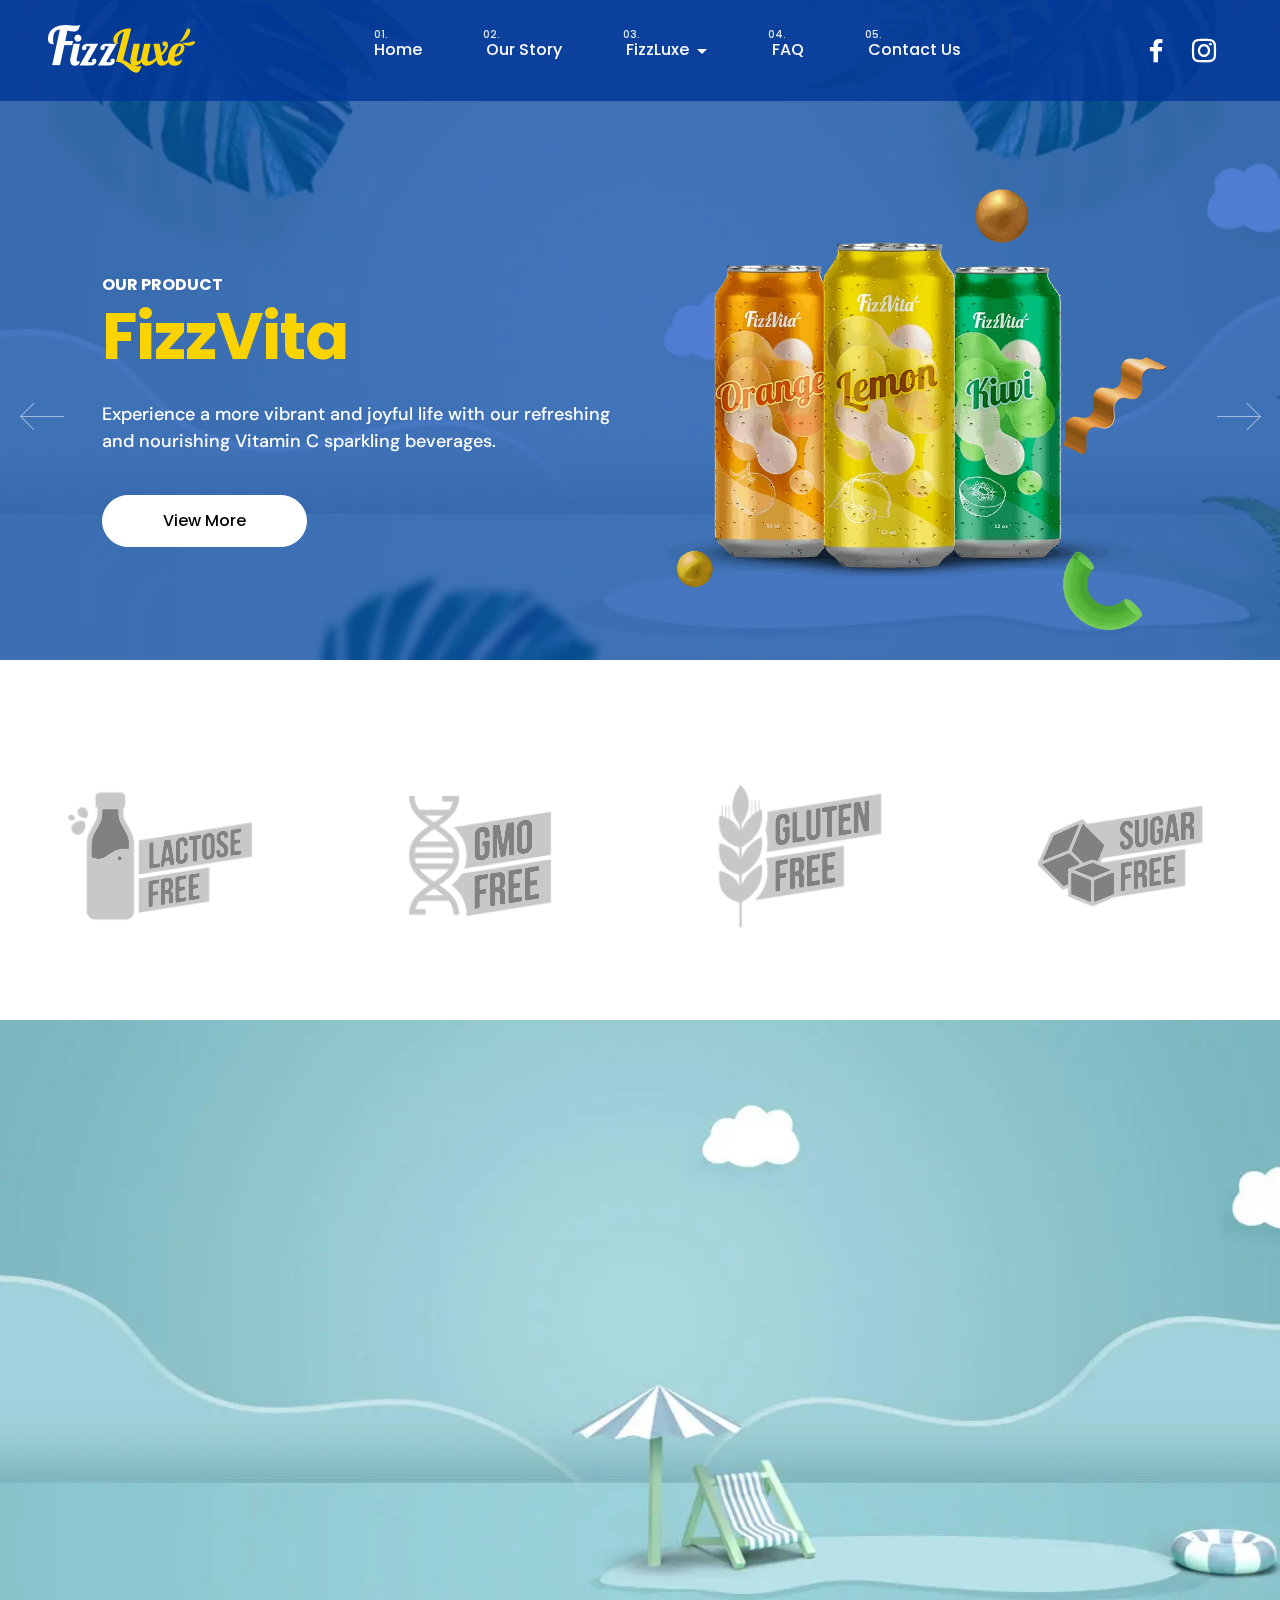
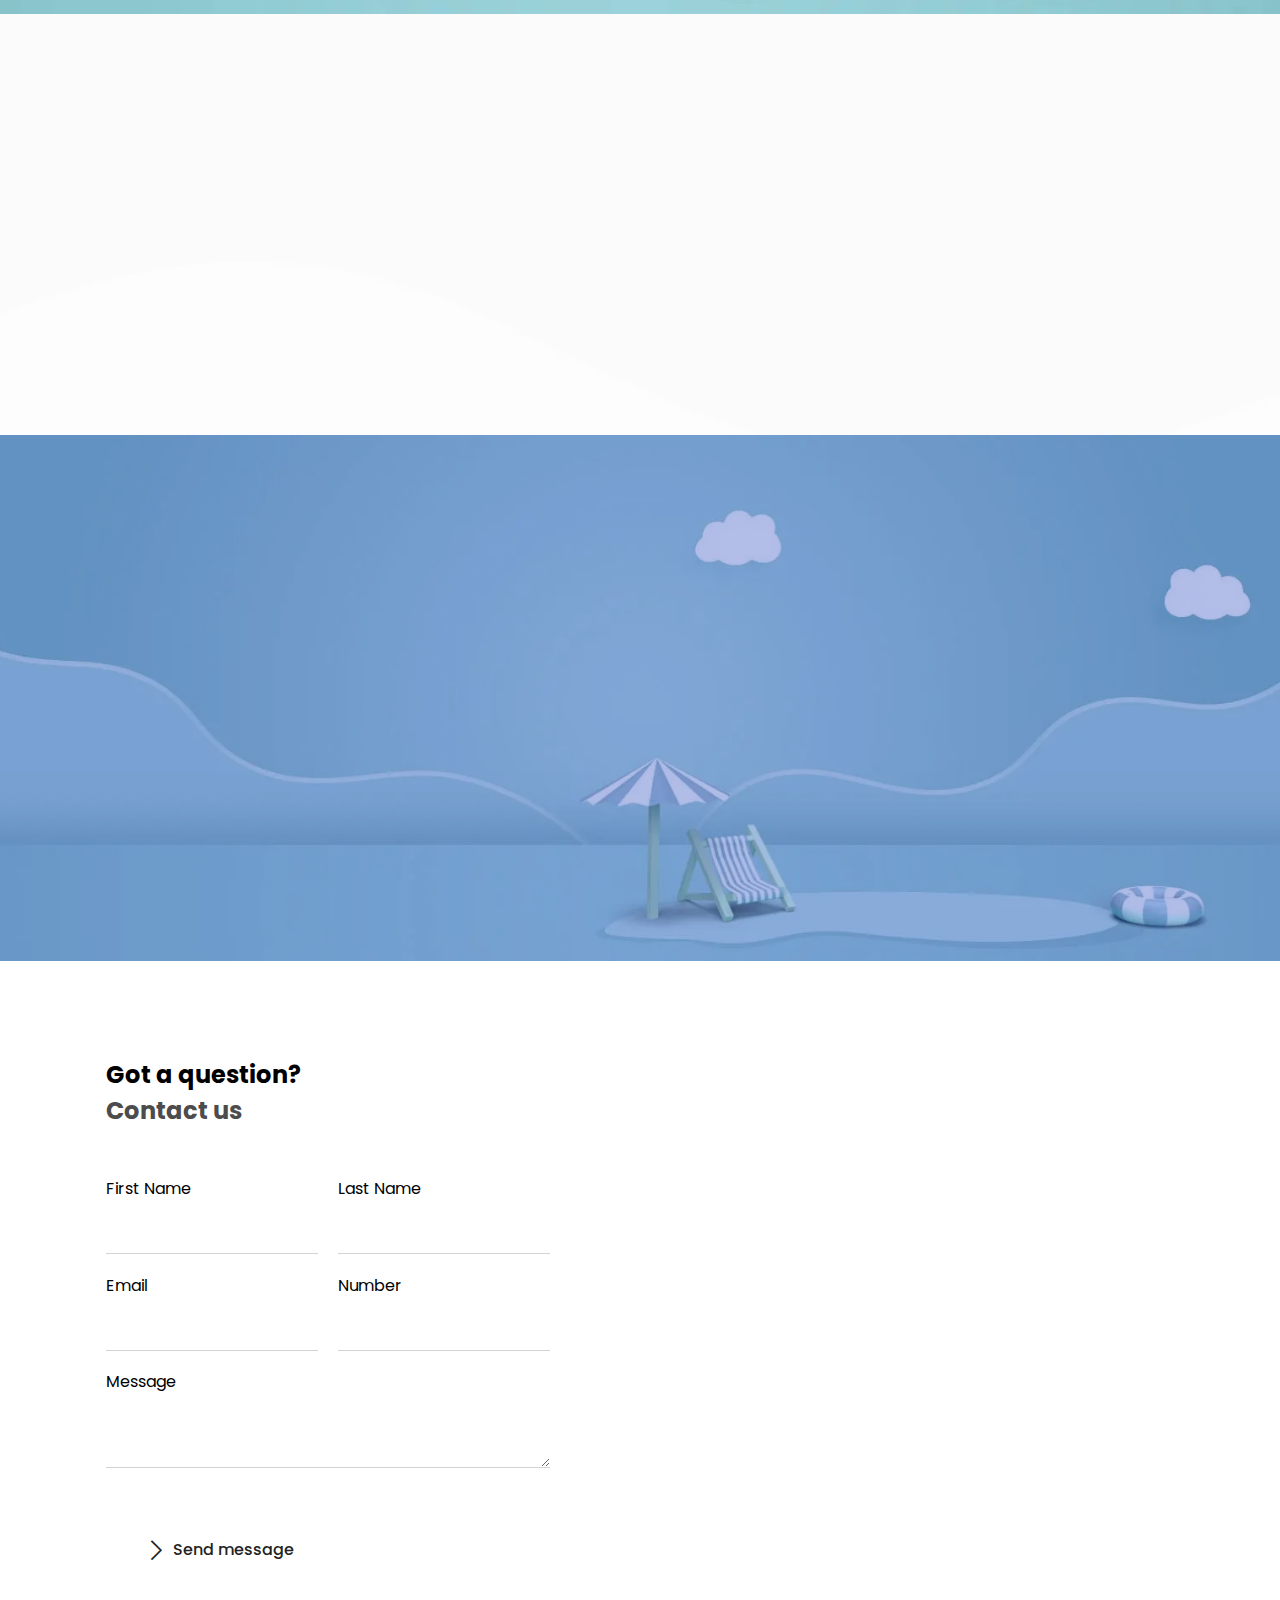
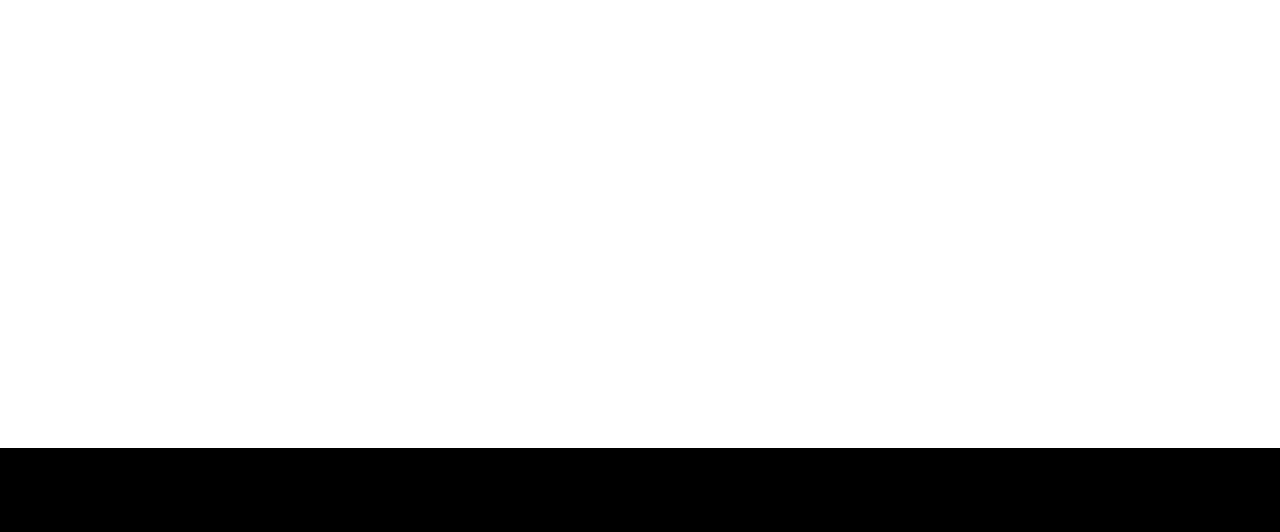
<file: index.html>
<!DOCTYPE html>
<html  >
<head>
  
  <meta charset="UTF-8">
  <meta http-equiv="X-UA-Compatible" content="IE=edge">
  
  <meta name="twitter:card" content="summary_large_image"/>
  <meta name="twitter:image:src" content="assets/images/index-meta.jpg">
  <meta property="og:image" content="assets/images/index-meta.jpg">
  <meta name="twitter:title" content="FizzLuxe - fizzluxe.com">
  <meta name="viewport" content="width=device-width, initial-scale=1, minimum-scale=1">
  <link rel="shortcut icon" href="assets/images/f-logo-03-128x161.png" type="image/x-icon">
  <meta name="description" content="Fizzluxe offers an exquisite selection of sparkling water that embodies the perfect harmony of effervescence and luxury. With its refined taste and captivating bubbles, Fizzluxe takes your sparkling water experience to new heights. Every sip reveals a symphony of refreshing flavors, delicately infused with a touch of sophistication.">
  
  
  <title>FizzLuxe - fizzluxe.com</title>
  <link rel="stylesheet" href="assets/web/assets/mobirise-icons2/mobirise2.css">
  <link rel="stylesheet" href="assets/bootstrap/css/bootstrap.min.css">
  <link rel="stylesheet" href="assets/bootstrap/css/bootstrap-grid.min.css">
  <link rel="stylesheet" href="assets/bootstrap/css/bootstrap-reboot.min.css">
  <link rel="stylesheet" href="assets/animatecss/animate.css">
  <link rel="stylesheet" href="assets/dropdown/css/style.css">
  <link rel="stylesheet" href="assets/socicon/css/styles.css">
  <link rel="stylesheet" href="assets/theme/css/style.css">
  <link rel="preload" href="https://fonts.googleapis.com/css?family=Poppins:100,100i,200,200i,300,300i,400,400i,500,500i,600,600i,700,700i,800,800i,900,900i&display=swap" as="style" onload="this.onload=null;this.rel='stylesheet'">
  <noscript><link rel="stylesheet" href="https://fonts.googleapis.com/css?family=Poppins:100,100i,200,200i,300,300i,400,400i,500,500i,600,600i,700,700i,800,800i,900,900i&display=swap"></noscript>
  <link rel="preload" href="https://fonts.googleapis.com/css?family=DM+Sans:400,400i,500,500i,700,700i&display=swap" as="style" onload="this.onload=null;this.rel='stylesheet'">
  <noscript><link rel="stylesheet" href="https://fonts.googleapis.com/css?family=DM+Sans:400,400i,500,500i,700,700i&display=swap"></noscript>
  <link rel="preload" as="style" href="assets/mobirise/css/mbr-additional.css"><link rel="stylesheet" href="assets/mobirise/css/mbr-additional.css" type="text/css">

  
  
  
</head>
<body>
  
  <section data-bs-version="5.1" class="menu2 cid-sHKVkfAIKi" once="menu" id="menu2-1">
    

    <nav class="navbar navbar-dropdown navbar-fixed-top navbar-expand-lg">
        <div class="container-fluid">
            <div class="navbar-brand">
                <span class="navbar-logo">
                    <a href="index.html">
                        <img src="[data-uri]" alt="" style="height: 3rem;" loading="lazy" class="lazyload" data-src="assets/images/logo-fizzzero-white-294x96.webp">
                    </a>
                </span>
                
            </div>
            <button class="navbar-toggler" type="button" data-toggle="collapse" data-bs-toggle="collapse" data-target="#navbarSupportedContent" data-bs-target="#navbarSupportedContent" aria-controls="navbarNavAltMarkup" aria-expanded="false" aria-label="Toggle navigation">
                <div class="hamburger">
                    <span></span>
                    <span></span>
                    <span></span>
                    <span></span>
                </div>
            </button>
            <div class="collapse navbar-collapse" id="navbarSupportedContent">
                <ul class="navbar-nav nav-dropdown nav-right" data-app-modern-menu="true"><li class="nav-item"><a class="nav-link link text-white display-4" href="index.html" aria-expanded="false">Home</a></li><li class="nav-item"><a class="nav-link link text-white text-primary display-4" href="ourstory.html" target="_blank">Our Story</a></li>
                    <li class="nav-item dropdown"><a class="nav-link link text-white dropdown-toggle display-4" href="index.html#people4-4" aria-expanded="false" data-toggle="dropdown-submenu" data-bs-toggle="dropdown" data-bs-auto-close="outside">FizzLuxe</a><div class="dropdown-menu" aria-labelledby="dropdown-657"><a class="text-white dropdown-item text-primary display-4" href="fizzvita.html">FizzVita</a><a class="text-white show dropdown-item text-primary display-4" href="fizzzero.html">FizzZero</a></div></li>
                    <li class="nav-item"><a class="nav-link link text-white text-primary display-4" href="faqs.html" aria-expanded="false">FAQ</a></li>
                    <li class="nav-item"><a class="nav-link link text-white text-primary display-4" href="contactus.html" aria-expanded="false">Contact Us</a></li></ul>
                
                <div class="icons-menu">
                    <a class="iconfont-wrapper" href="https://www.facebook.com/apple.shuping/" target="_blank">
                        <span class="p-2 mbr-iconfont socicon-facebook socicon"></span>
                    </a>
                    <a class="iconfont-wrapper" href="https://www.instagram.com/chong.shuping/" target="_blank">
                        <span class="p-2 mbr-iconfont socicon-instagram socicon"></span>
                    </a>
                    
                    
                </div>
            </div>
        </div>
    </nav>
</section>

<section data-bs-version="5.1" class="header6 cid-sHA05yDHTZ" id="header6-1">
    

    <div class="mbr-overlay" style="opacity: 0.7; background-color: rgb(7, 70, 192);">
    </div>

    <div class="container">
        <div class="row justify-content-center">
            <div class="col-12 col-md-12">
                <div class="carousel slide" id="tJ2NRPc8SS" data-ride="carousel" data-bs-ride="carousel" data-interval="6000" data-bs-interval="6000">
                    
                    <div class="carousel-inner">
                        <div class="carousel-item slider-image active">
                            <div class="row">
                                <div class="left-side col-12 col-sm-6">
                                    <p class="mbr-section-subtitle mbr-fonts-style display-4">OUR PRODUCT</p>
                                    <h5 class="mbr-section-title mbr-fonts-style display-1">
                                        FizzVita</h5>
                                    <p class="mbr-text mbr-fonts-style display-7">Experience a more vibrant and joyful life with our refreshing and nourishing Vitamin C sparkling beverages.</p>
                                    <div class="button-align">
                                        <div class="mbr-section-btn"><a class="btn btn-white display-4" href="fizzvita.html">View More</a></div>
                                    </div>
                                </div>
                                <div class="right-side col-12 col-sm-6 ">
                                    <img src="[data-uri]" alt="" data-slide-to="0" data-bs-slide-to="0" class="item lazyload" loading="lazy" data-src="assets/images/banner01-2-800x800.webp">
                                </div>
                            </div>
                        </div>
                        <div class="carousel-item slider-image">
                            <div class="row">
                                <div class="left-side col-12 col-sm-6">
                                    <p class="mbr-section-subtitle mbr-fonts-style display-4">
                                        OUR PRODUCT</p>
                                    <h5 class="mbr-section-title mbr-fonts-style display-1">
                                        FizzZero</h5>
                                    <p class="mbr-text mbr-fonts-style display-7">
                                        Discover a new level of excitement with Bursting Bubbles, the perfect companion for your sparkling moments.
                                    </p>
                                    <div class="button-align">
                                        <div class="mbr-section-btn"><a class="btn btn-black display-4" href="fizzzero.html">View More</a></div>
                                    </div>
                                </div>
                                <div class="right-side col-12 col-sm-6 ">
                                    <img src="[data-uri]" alt="" data-slide-to="1" data-bs-slide-to="1" loading="lazy" class="lazyload" data-src="assets/images/banner03-2-800x783.webp">
                                </div>
                            </div>
                        </div>
                        <div class="carousel-item slider-image">
                            <div class="row">
                                <div class="left-side col-12 col-sm-6">
                                    <p class="mbr-section-subtitle mbr-fonts-style display-4">OUR PRODUCT</p>
                                    <h5 class="mbr-section-title mbr-fonts-style display-1">FizzZero</h5>
                                    <p class="mbr-text mbr-fonts-style display-7">
                                        Dive into a world of refreshing indulgence and experience the vibrant explosion of taste with every sip.</p>
                                    <div class="button-align">
                                        <div class="mbr-section-btn"><a class="btn btn-white display-4" href="fizzzero.html">View More</a></div>
                                    </div>
                                </div>
                                <div class="right-side col-12 col-sm-6 ">
                                    <img src="[data-uri]" alt="" data-slide-to="2" data-bs-slide-to="2" loading="lazy" class="lazyload" data-src="assets/images/banner04-02b-584x648.webp">
                                </div>
                            </div>
                        </div>
                    </div>
                    <a class="carousel-control carousel-control-prev" role="button" data-slide="prev" data-bs-slide="prev" href="#tJ2NRPc8SS">
                        <div class="swiper-left">
                            <svg class="svg-left" xmlns="http://www.w3.org/2000/svg" width="53" height="28" viewBox="0 0 53.02 27">
                                <rect class="qodef-button-line" y="13.5" width="52.05" height="1"></rect>
                                <polygon class="qodef-button-cap" points="51.65 14 38.35 27.3 39.05 28 52.35 14.7 53.05 14 52.35 13.3 39.05 0 38.35 0.7 51.65 14">
                                </polygon>
                            </svg>
                        </div>
                    </a>
                    <a class="carousel-control carousel-control-next" role="button" data-slide="next" data-bs-slide="next" href="#tJ2NRPc8SS">
                        <div class="swiper-right">
                            <svg class="svg-right" xmlns="http://www.w3.org/2000/svg" width="53" height="28" viewBox="0 0 53.02 27">
                                <rect class="qodef-button-line" y="13.5" width="52.05" height="1"></rect>
                                <polygon class="qodef-button-cap" points="51.65 14 38.35 27.3 39.05 28 52.35 14.7 53.05 14 52.35 13.3 39.05 0 38.35 0.7 51.65 14">
                                </polygon>
                            </svg>
                        </div>
                    </a>
                </div>
            </div>
        </div>
    </div>
</section>

<section data-bs-version="5.1" class="people4 cid-tGZCiCAvGF" id="people4-3">
    
    <div class="images-container container"> 
        
        <div class="row justify-content-around">
            <div class="col-12 col-sm">
                <div class="card">
                <img src="[data-uri]" alt="" loading="lazy" class="lazyload" data-src="assets/images/icon03-4-180x180.webp">
                </div>
            </div>
            <div class="col-12 col-sm">
                <div class="card">
                <img src="[data-uri]" alt="" loading="lazy" class="lazyload" data-src="assets/images/icon03-7-180x180.webp">
               </div>
            </div>
            <div class="col-12 col-sm">
                <div class="card">
                <img src="[data-uri]" alt="" loading="lazy" class="lazyload" data-src="assets/images/icon02-6-180x180.webp">
               </div>
            </div>
            <div class="col-12 col-sm">
                <div class="card">
                <img src="[data-uri]" alt="" loading="lazy" class="lazyload" data-src="assets/images/icon03-9-180x180.webp">
               </div>
            </div>
    

        </div>
    </div>
</section>

<section data-bs-version="5.1" class="features1 cid-sHA0gLXi0d" id="features1-5">
    

    

    <div>
        <div class="container-fluid">
            <div class="row justify-content-center">
                <div class="right-side col-12 col-md-6">
                    <img src="[data-uri]" alt="" loading="lazy" class="lazyload" data-src="assets/images/banner-02b-800x743.webp">
                </div>
                <div class="col-12 col-md">
                    <div class="left">
                        <h3 class="mbr-section-subtitle mbr-fonts-style display-4">
                            02.</h3>
                        <h3 class="mbr-section-title mbr-fonts-style display-2">Our Story</h3>

                        <div class="part row">
                            <div class="col-12 col-sm-auto">
                                <h5 class="title mbr-fonts-style display-4">Fizz</h5>
                            </div>
                            <div class="col-12 col-sm">
                                <p class="mbr-text mbr-fonts-style display-7">When a drink has "fizz," it means that it has a lively and energetic quality due to the presence of carbon dioxide bubbles. The fizz adds a refreshing and invigorating aspect to the drink, enhancing the overall experience.</p>
                                <h5 class="link mbr-fonts-style display-4">
                                    <a href="index.html" class="text-warning"></a><a href="ourstory.html" class="text-primary">Read More&nbsp;</a><svg xmlns="http://www.w3.org/2000/svg" xmlns:xlink="http://www.w3.org/1999/xlink" width="34px" height="16px" viewBox="0 0 34.53 16" xml:space="preserve"><a href="page3.html" class="text-primary">
                                            </a><rect class="qodef-button-line" y="7.6" width="34" height=".4"></rect><a href="page3.html" class="text-primary">

                                            </a><path class="qodef-button-cap qodef-button-cap-fake" d="M25.83.7l.7-.7,8,8-.7.71Zm0,14.6,8-8,.71.71-8,8Z"></path><a href="page3.html" class="text-primary">

                                        </a></svg></h5>
                            </div>
                        </div>
                    </div>
                </div>
            </div>
        </div>
    </div>
</section>

<section data-bs-version="5.1" class="image4 cid-sHKUveGi2v" id="image4-0">
    

    <div class="mbr-overlay" style="opacity: 0.8; background-color: rgb(255, 255, 255);">
    </div>

    <div class="container">
        <div class="row title-block">
            <div class="col-12">
            <h4 class="mbr-section-subtitle mbr-light mbr-fonts-style display-4">
                03.</h4>
            <h3 class="mbr-section-title mbr-fonts-style mbr-info display-2">
                Our products</h3>
                </div>
        </div>

        <div class="row">
            <div class="col-12 col-sm-6 col-lg-4">
                <div class="wrapper">
                    <div class="card-wrapper">
                        <a href="fizzvita.html"><img src="[data-uri]" class="img-responsive clients-img lazyload" alt="" loading="lazy" data-src="assets/images/icon03-6-802x269.webp"></a>
                        
                    </div>
                </div>
            </div>
            <div class="col-12 col-sm-6 col-lg-4">
                <div class="wrapper">
                    <div class="card-wrapper">
                        <a href="fizzzero.html"><img src="[data-uri]" class="img-responsive clients-img lazyload" alt="" loading="lazy" data-src="assets/images/icon03-5-802x269.webp"></a>
                        
                    </div>
                </div>
            </div>
           
        </div>
    </div>
</section>

<section data-bs-version="5.1" class="features11 cid-sHA07HiMQV" id="features11-2">
    

    <div class="mbr-overlay" style="opacity: 0.4; background-color: rgb(63, 90, 197);">
    </div>

    <div>
        <div class="container-fluid">
            <div class="row justify-content-center">
                <div class="right-side col-12 col-md-6">
                    <img src="[data-uri]" alt="" loading="lazy" class="lazyload" data-src="assets/images/banner04-02-1-800x674.webp">
                </div>
                <div class="col-12 col-md">
                    <div class="left">
                        <h3 class="mbr-section-subtitle mbr-fonts-style display-4">
                            04.</h3>
                        <h3 class="mbr-section-title mbr-fonts-style display-2">FAQ</h3>
                        <div class="part row">
                            
                            <div class="col-12 col-sm">
                                <p class="mbr-text mbr-fonts-style display-7"> Simplify your experience with our comprehensive FAQ resource. </p>
                                <h5 class="link mbr-fonts-style display-4"><a href="index.html" class="text-white"></a><a href="faqs.html" class="text-primary">Read
                                        More&nbsp;</a><svg xmlns="http://www.w3.org/2000/svg" xmlns:xlink="http://www.w3.org/1999/xlink" width="34px" height="16px" viewBox="0 0 34.53 16" xml:space="preserve"><a href="page1.html" class="text-primary">
                                            </a><rect class="qodef-button-line" y="7.6" width="34" height=".4"></rect><a href="page1.html" class="text-primary">
                                            </a><path class="qodef-button-cap qodef-button-cap-fake" d="M25.83.7l.7-.7,8,8-.7.71Zm0,14.6,8-8,.71.71-8,8Z"></path><a href="page1.html" class="text-primary">
                                        </a></svg></h5>
                            </div>
                        </div>
                    </div>
                </div>
            </div>
        </div>
    </div>
</section>

<section data-bs-version="5.1" class="beatm5 form1 cid-tH0085Ihcj" id="form01-1g">
    
    
    <div class="container">
        
        <div class="row border-radius justify-content-center mt-4">
            <div class="col-lg-6 col-md-12 mx-auto mbr-form" data-form-type="formoid">
                <!--Formbuilder Form-->
                <form action="https://mobirise.eu/" method="POST" class="mbr-form form-with-styler" data-form-title="Form Name"><input type="hidden" name="email" data-form-email="true" value="bSpNapOEzxgkIVdGbrFn4q49awLa/mBv/2U5YfwBfrk+GACsFqSsb9rbJLr1E4+Oq880DRCA5z5mhuzCAB8k68f4V7c5iDbOKAM2h5HRXNhfuqivkMCxI8qov7v2UoSb.WjaW3NaH4AfAe1q6zrItDBIU4Zp9JuTMk0wRaOkaT8WIqfSjJencyovO8+6ZcxD49PQICxkO5r+IbItF6pt4Rqk43Y+zE4kJvpgxmXs6UuqE1YXIokVg68Yd/2DNsx/C">
                    <div class="row">
                        <div hidden="hidden" data-form-alert="" class="alert alert-success col-12">Thanks for filling out
                            the form!</div>
                        <div hidden="hidden" data-form-alert-danger="" class="alert alert-danger col-12"> Oops...! some
                            problem! </div>
                    </div>
                    <div class="dragArea row">
                        <div class="col-lg-12 col-md-12 col-sm-12">
                            <h5 class="mbr-fonts-style align-left display-5"><strong>Got a question?
                                </strong>
                                <div><strong><a href="#" class="text-primary">Contact us</a></strong></div>
                            </h5>
                        </div>
                        <div class="col-md col-sm-12 form-group mb-3" data-for="firstname">
                            <label for="firstname-form01-1g" class="form-control-label mbr-fonts-style display-4">First Name</label>
                            <input type="text" name="firstname" data-form-field="firstname" class="form-control display-7" value="" id="firstname-form01-1g">
                        </div>
                        <div data-for="lastname" class="col-lg-6 col-md-12 col-sm-12 form-group">
                            <label for="lastname-form01-1g" class="form-control-label mbr-fonts-style display-4">Last Name</label>
                            <input type="text" name="lastname" data-form-field="lastname" class="form-control display-7" value="" id="lastname-form01-1g">
                        </div>
                        <div data-for="email" class="col-lg-6 col-md-12 col-sm-12 form-group mb-3">
                            <label for="email-form01-1g" class="form-control-label mbr-fonts-style display-4">Email</label>
                            <input type="email" name="email" data-form-field="email" class="form-control display-7" value="" id="email-form01-1g">
                        </div>
                        <div data-for="number" class="col-lg-6 col-md-12 col-sm-12 form-group">
                            <label for="number-form01-1g" class="form-control-label mbr-fonts-style display-4">Number</label>
                            <input type="text" name="number" data-form-field="number" class="form-control display-7" value="" id="number-form01-1g">
                        </div>
                        <div class="col-12 form-group mb-3" data-for="textarea">
                            <label for="textarea-form01-1g" class="form-control-label mbr-fonts-style display-4">Message</label>
                            <textarea name="textarea" data-form-field="textarea" class="form-control display-7" id="textarea-form01-1g"></textarea>
                        </div>
                        <div class="col-auto align-left mbr-section-btn"><button type="submit" class="w-100 w-100 btn btn-black display-4"><span class="mobi-mbri mobi-mbri-arrow-next mbr-iconfont mbr-iconfont-btn"></span>Send message</button></div>
                    </div>
                </form><!--Formbuilder Form-->
            </div>
            <div class="col-md-12 p-0 col-lg-6 col-12">
                <div class="image-wrapper">
                    <img class="w-100 lazyload" src="[data-uri]" alt="" loading="lazy" data-src="assets/images/banner03-1064x598.webp">
                </div>
            </div>

        </div>
    </div>
</section>

<section data-bs-version="5.1" class="map1 cid-tFPglv6L2R" id="map1-1">
     
    <div class="google-map"><iframe frameborder="0" style="border:0" src="https://www.google.com/maps/embed?pb=!1m18!1m12!1m3!1d3983.427804055507!2d101.64875827488578!3d3.243299296731763!2m3!1f0!2f0!3f0!3m2!1i1024!2i768!4f13.1!3m3!1m2!1s0x31cc46e582c8f481%3A0xed70f859a5540d1e!2sEmerald%20Avenue!5e0!3m2!1sen!2smy!4v1685525857663!5m2!1sen!2smy" allowfullscreen="" loading="lazy" class="lazyload"></iframe></div>
</section>

<section data-bs-version="5.1" class="footer3 cid-sHA3mvSV2w" once="footers" id="footer3-b">
    
    
    <div class="container">
        <div class="row align-center mbr-white">
            <div class="col-12">
                <p class="mbr-text mb-0 mbr-fonts-style display-4">Copyright 2023 FizzLuxe. All Rights Reserved
                </p>
             
            </div>
        </div>
    </div>
</section>


<script src="assets/bootstrap/js/bootstrap.bundle.min.js"></script>
  <script src="assets/smoothscroll/smooth-scroll.js"></script>
  <script src="assets/ytplayer/index.js"></script>
  <script src="assets/dropdown/js/navbar-dropdown.js"></script>
  <script src="assets/theme/js/script.js"></script>
  <script src="assets/formoid/formoid.min.js"></script>
  
  
  
 <div id="scrollToTop" class="scrollToTop mbr-arrow-up"><a style="text-align: center;"><i class="mbr-arrow-up-icon mbr-arrow-up-icon-cm cm-icon cm-icon-smallarrow-up"></i></a></div>
    <input name="animation" type="hidden">
  <script>"use strict";if("loading"in HTMLImageElement.prototype){document.querySelectorAll('img[loading="lazy"]').forEach(e=>{e.src=e.dataset.src;if(e.getAttribute("style")){e.setAttribute("data-temp-style",e.getAttribute("style"))};if(e.getAttribute("data-aspectratio")){e.style.paddingTop=100*e.getAttribute("data-aspectratio")+"%";e.style.height=0;}e.onload=function(){if(e.getAttribute("data-temp-style")){e.setAttribute("style", e.getAttribute("data-temp-style"))}else{e.removeAttribute("style")};e.removeAttribute("data-temp-style")}})}else{const e=document.createElement("script");e.src="https://cdnjs.cloudflare.com/ajax/libs/lazysizes/5.1.2/lazysizes.min.js";document.body.appendChild(e)}</script>
</body>
</html>
</file>
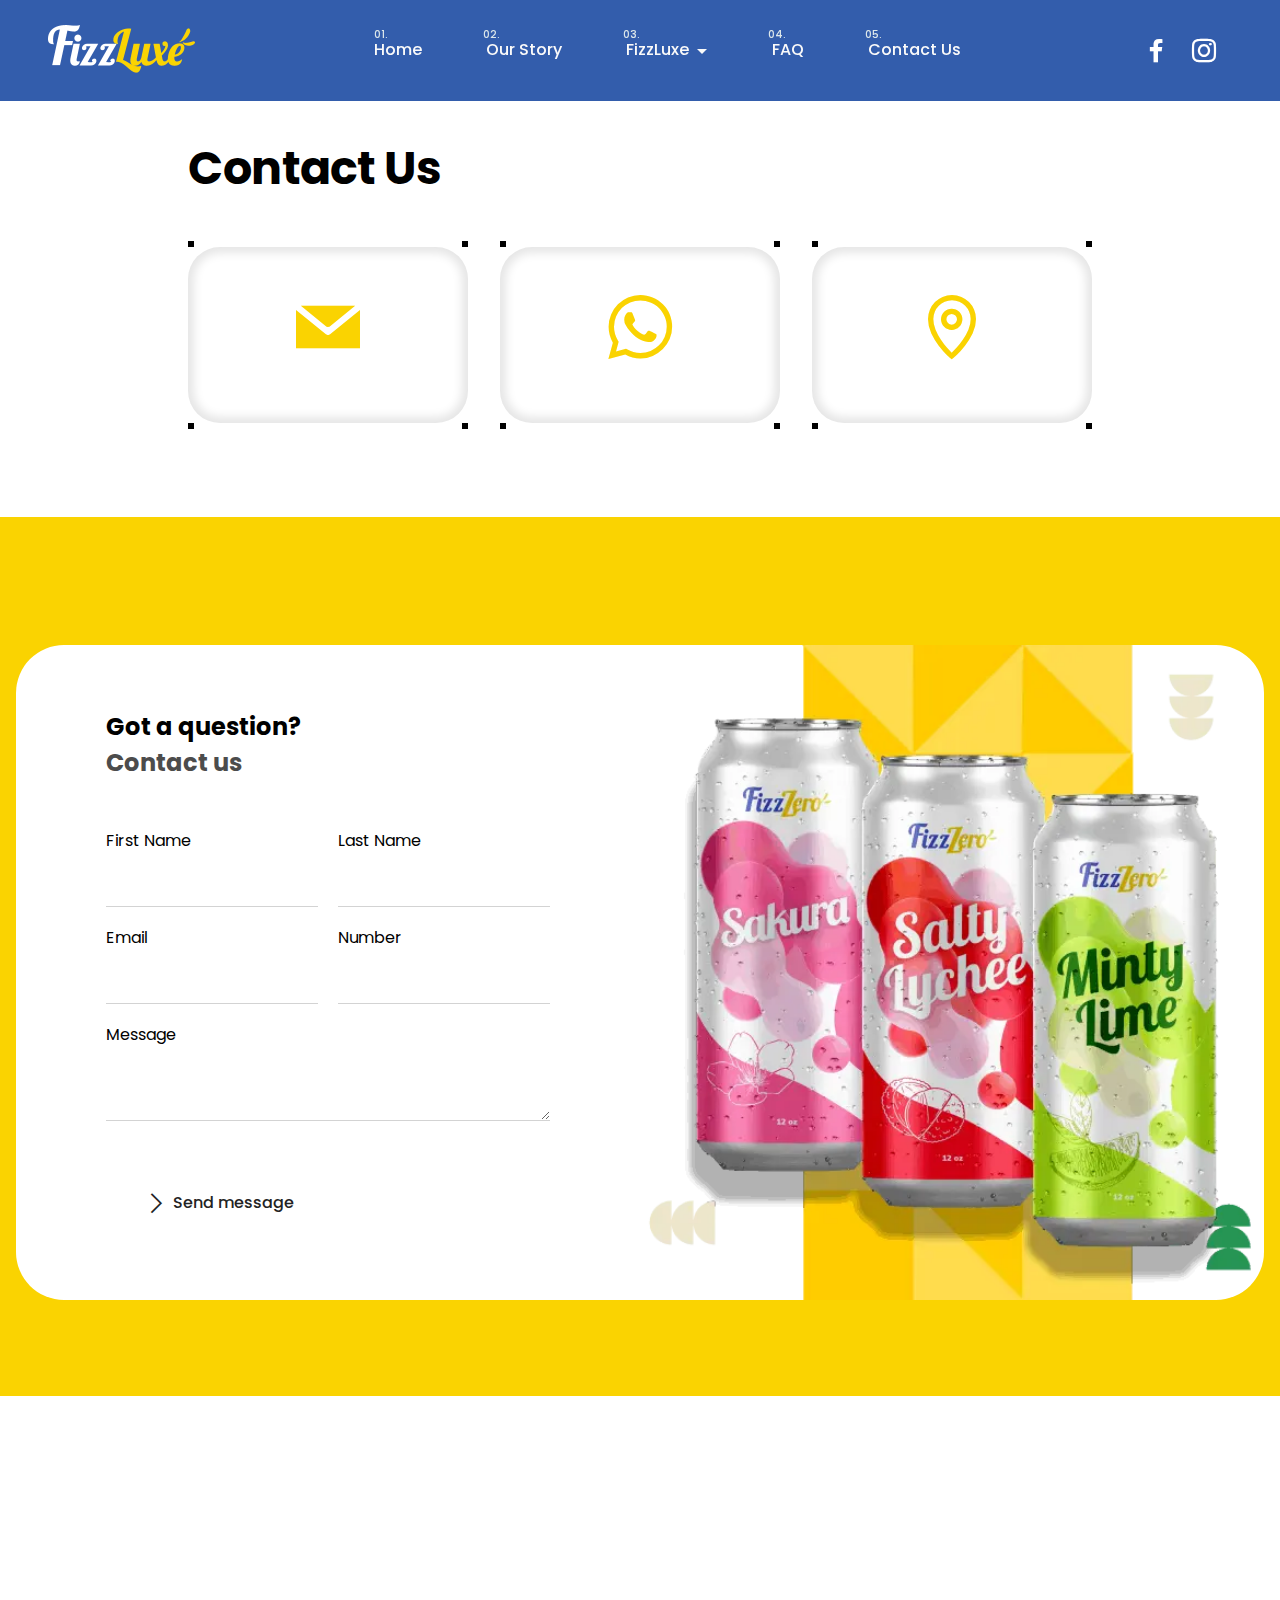
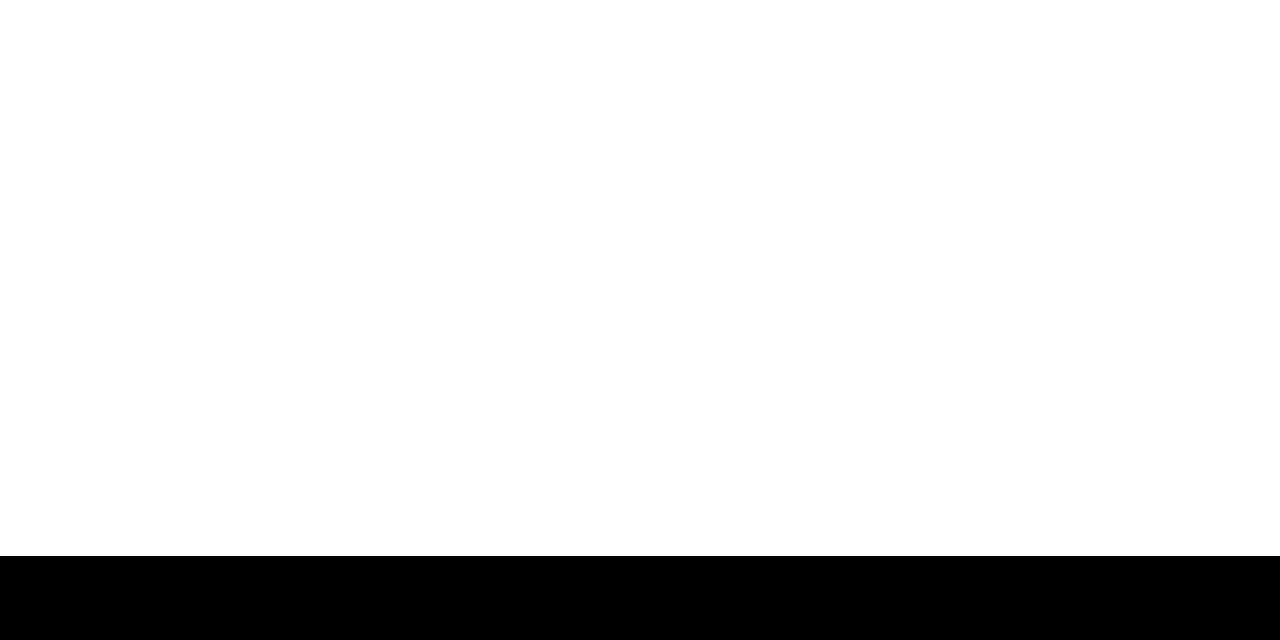
<file: contactus.html>
<!DOCTYPE html>
<html  >
<head>
  
  <meta charset="UTF-8">
  <meta http-equiv="X-UA-Compatible" content="IE=edge">
  
  <meta name="twitter:card" content="summary_large_image"/>
  <meta name="twitter:image:src" content="assets/images/contactus-meta.jpg">
  <meta property="og:image" content="assets/images/contactus-meta.jpg">
  <meta name="twitter:title" content="Contact Us - FizzLuxe">
  <meta name="viewport" content="width=device-width, initial-scale=1, minimum-scale=1">
  <link rel="shortcut icon" href="assets/images/f-logo-03-128x161.png" type="image/x-icon">
  <meta name="description" content="Fizzluxe offers an exquisite selection of sparkling water that embodies the perfect harmony of effervescence and luxury. With its refined taste and captivating bubbles, Fizzluxe takes your sparkling water experience to new heights. Every sip reveals a symphony of refreshing flavors, delicately infused with a touch of sophistication.">
  
  
  <title>Contact Us - FizzLuxe</title>
  <link rel="stylesheet" href="assets/web/assets/mobirise-icons2/mobirise2.css">
  <link rel="stylesheet" href="assets/bootstrap/css/bootstrap.min.css">
  <link rel="stylesheet" href="assets/bootstrap/css/bootstrap-grid.min.css">
  <link rel="stylesheet" href="assets/bootstrap/css/bootstrap-reboot.min.css">
  <link rel="stylesheet" href="assets/animatecss/animate.css">
  <link rel="stylesheet" href="assets/dropdown/css/style.css">
  <link rel="stylesheet" href="assets/socicon/css/styles.css">
  <link rel="stylesheet" href="assets/theme/css/style.css">
  <link rel="preload" href="https://fonts.googleapis.com/css?family=Poppins:100,100i,200,200i,300,300i,400,400i,500,500i,600,600i,700,700i,800,800i,900,900i&display=swap" as="style" onload="this.onload=null;this.rel='stylesheet'">
  <noscript><link rel="stylesheet" href="https://fonts.googleapis.com/css?family=Poppins:100,100i,200,200i,300,300i,400,400i,500,500i,600,600i,700,700i,800,800i,900,900i&display=swap"></noscript>
  <link rel="preload" href="https://fonts.googleapis.com/css?family=DM+Sans:400,400i,500,500i,700,700i&display=swap" as="style" onload="this.onload=null;this.rel='stylesheet'">
  <noscript><link rel="stylesheet" href="https://fonts.googleapis.com/css?family=DM+Sans:400,400i,500,500i,700,700i&display=swap"></noscript>
  <link rel="preload" as="style" href="assets/mobirise/css/mbr-additional.css"><link rel="stylesheet" href="assets/mobirise/css/mbr-additional.css" type="text/css">

  
  
  
</head>
<body>
  
  <section data-bs-version="5.1" class="menu2 cid-tGZRuuQtZC" once="menu" id="menu2-l">
    

    <nav class="navbar navbar-dropdown navbar-fixed-top navbar-expand-lg">
        <div class="container-fluid">
            <div class="navbar-brand">
                <span class="navbar-logo">
                    <a href="index.html">
                        <img src="[data-uri]" alt="" style="height: 3rem;" loading="lazy" class="lazyload" data-src="assets/images/logo-fizzzero-white-294x96.webp">
                    </a>
                </span>
                
            </div>
            <button class="navbar-toggler" type="button" data-toggle="collapse" data-bs-toggle="collapse" data-target="#navbarSupportedContent" data-bs-target="#navbarSupportedContent" aria-controls="navbarNavAltMarkup" aria-expanded="false" aria-label="Toggle navigation">
                <div class="hamburger">
                    <span></span>
                    <span></span>
                    <span></span>
                    <span></span>
                </div>
            </button>
            <div class="collapse navbar-collapse" id="navbarSupportedContent">
                <ul class="navbar-nav nav-dropdown nav-right" data-app-modern-menu="true"><li class="nav-item"><a class="nav-link link text-white display-4" href="index.html" aria-expanded="false">Home</a></li><li class="nav-item"><a class="nav-link link text-white text-primary display-4" href="ourstory.html" target="_blank">Our Story</a></li>
                    <li class="nav-item dropdown"><a class="nav-link link text-white dropdown-toggle display-4" href="index.html#people4-4" aria-expanded="false" data-toggle="dropdown-submenu" data-bs-toggle="dropdown" data-bs-auto-close="outside">FizzLuxe</a><div class="dropdown-menu" aria-labelledby="dropdown-657"><a class="text-white dropdown-item text-primary display-4" href="fizzvita.html">FizzVita</a><a class="text-white show dropdown-item text-primary display-4" href="fizzzero.html">FizzZero</a></div></li>
                    <li class="nav-item"><a class="nav-link link text-white text-primary display-4" href="faqs.html" aria-expanded="false">FAQ</a></li>
                    <li class="nav-item"><a class="nav-link link text-white text-primary display-4" href="contactus.html" aria-expanded="false">Contact Us</a></li></ul>
                
                <div class="icons-menu">
                    <a class="iconfont-wrapper" href="https://www.facebook.com/apple.shuping/" target="_blank">
                        <span class="p-2 mbr-iconfont socicon-facebook socicon"></span>
                    </a>
                    <a class="iconfont-wrapper" href="https://www.instagram.com/chong.shuping/" target="_blank">
                        <span class="p-2 mbr-iconfont socicon-instagram socicon"></span>
                    </a>
                    
                    
                </div>
            </div>
        </div>
    </nav>
</section>

<section data-bs-version="5.1" class="contacts1 stackm5 cid-tGZSzR6TBz" id="contacts01-r">
    

    
    
    <div class="container-fluid">
        <div class="row">
            <div class="col-12 mb-5 col-lg-9">
                <h3 class="mbr-section-title mbr-fonts-style align-center mb-0 display-2">
                    <strong>Contact Us</strong></h3>
                
            </div>
        </div>
        <div class="row">
            <div class="card col-12 col-md-6 col-lg-3 mb-2">
                <div class="d-flex">
                    <div class="dot"></div>
                    <div class="dot dot-right "></div>
                </div>
                <div class="card-wrapper">
                    <div class="card-box align-center">
                        <div class="iconfont-wrapper">
                            <a href="mailto:shuping.creation@gmail.com"><span class="mbr-iconfont socicon-mail socicon" style="color: rgb(250, 211, 1); fill: rgb(250, 211, 1);"></span></a>
                        </div>
                        <h5 class="card-title mbr-fonts-style display-7"></h5>
                        
                    </div>
                </div>
                <div class="d-flex">
                    <div class="dot"></div>
                    <div class="dot dot-right "></div>
                </div>
            </div>
            <div class="card col-12 col-md-6 col-lg-3 mb-2">
                <div class="d-flex">
                    <div class="dot"></div>
                    <div class="dot dot-right "></div>
                </div>
                <div class="card-wrapper">
                    <div class="card-box align-center">
                        <div class="iconfont-wrapper">
                            <a href="https://wa.me/60104601902"><span class="mbr-iconfont socicon-whatsapp socicon" style="color: rgb(250, 211, 1); fill: rgb(250, 211, 1);"></span></a>
                        </div>
                        <h5 class="card-title mbr-fonts-style display-7"></h5>
                        
                    </div>
                </div>
                <div class="d-flex">
                    <div class="dot"></div>
                    <div class="dot dot-right "></div>
                </div>
            </div>
            <div class="card col-12 col-md-6 col-lg-3 mb-2">
                <div class="d-flex">
                    <div class="dot"></div>
                    <div class="dot dot-right "></div>
                </div>
                <div class="card-wrapper">
                    <div class="card-box align-center">
                        <div class="iconfont-wrapper">
                            <a href=""><span class="mbr-iconfont mobi-mbri-map-pin mobi-mbri" style="color: rgb(250, 211, 1); fill: rgb(250, 211, 1);"></span></a>
                        </div>
                        <h5 class="card-title mbr-fonts-style display-7"></h5>
                        
                    </div>
                </div>
                <div class="d-flex">
                    <div class="dot"></div>
                    <div class="dot dot-right "></div>
                </div>
            </div>
            
        </div>
    </div>
</section>

<section data-bs-version="5.1" class="beatm5 form1 cid-tGZRYA5dxw" id="form01-q">
    
    
    <div class="container">
        
        <div class="row border-radius justify-content-center mt-4">
            <div class="col-lg-6 col-md-12 mx-auto mbr-form" data-form-type="formoid">
                <!--Formbuilder Form-->
                <form action="https://mobirise.eu/" method="POST" class="mbr-form form-with-styler" data-form-title="Form Name"><input type="hidden" name="email" data-form-email="true" value="XNFiBx9VY0XgkEvTdFYUuzj8i+v+YabNTJBX6Ix8kSpCKqpe3lqPnqRNCQtlGTuq8NYvjnMuZXSBcHh/VsoxdWOYZYhas6FItU/YdU1j/Hogyv0Swj/uCd4LNlVl4HRe.bQBcPmQ6c9kjgRwbjAVWPPLcn5fkkOeZRE302PneEL6+9RREgwFPo2YZadkW25DI2hOGxUBNtDw+57Svrxz+fJ6b2fM9Iu1x6QN9rvf3Z7Wt1AypF6mIY1OnzYTJ5X3M">
                    <div class="row">
                        <div hidden="hidden" data-form-alert="" class="alert alert-success col-12">Thanks for filling out
                            the form!</div>
                        <div hidden="hidden" data-form-alert-danger="" class="alert alert-danger col-12"> Oops...! some
                            problem! </div>
                    </div>
                    <div class="dragArea row">
                        <div class="col-lg-12 col-md-12 col-sm-12">
                            <h5 class="mbr-fonts-style align-left display-5"><strong>Got a question?
                                </strong>
                                <div><strong><a href="#" class="text-primary">Contact us</a></strong></div>
                            </h5>
                        </div>
                        <div class="col-md col-sm-12 form-group mb-3" data-for="firstname">
                            <label for="firstname-form01-q" class="form-control-label mbr-fonts-style display-4">First Name</label>
                            <input type="text" name="firstname" data-form-field="firstname" class="form-control display-7" value="" id="firstname-form01-q">
                        </div>
                        <div data-for="lastname" class="col-lg-6 col-md-12 col-sm-12 form-group">
                            <label for="lastname-form01-q" class="form-control-label mbr-fonts-style display-4">Last Name</label>
                            <input type="text" name="lastname" data-form-field="lastname" class="form-control display-7" value="" id="lastname-form01-q">
                        </div>
                        <div data-for="email" class="col-lg-6 col-md-12 col-sm-12 form-group mb-3">
                            <label for="email-form01-q" class="form-control-label mbr-fonts-style display-4">Email</label>
                            <input type="email" name="email" data-form-field="email" class="form-control display-7" value="" id="email-form01-q">
                        </div>
                        <div data-for="number" class="col-lg-6 col-md-12 col-sm-12 form-group">
                            <label for="number-form01-q" class="form-control-label mbr-fonts-style display-4">Number</label>
                            <input type="text" name="number" data-form-field="number" class="form-control display-7" value="" id="number-form01-q">
                        </div>
                        <div class="col-12 form-group mb-3" data-for="textarea">
                            <label for="textarea-form01-q" class="form-control-label mbr-fonts-style display-4">Message</label>
                            <textarea name="textarea" data-form-field="textarea" class="form-control display-7" id="textarea-form01-q"></textarea>
                        </div>
                        <div class="col-auto align-left mbr-section-btn"><button type="submit" class="w-100 w-100 btn btn-black display-4"><span class="mobi-mbri mobi-mbri-arrow-next mbr-iconfont mbr-iconfont-btn"></span>Send message</button></div>
                    </div>
                </form><!--Formbuilder Form-->
            </div>
            <div class="col-md-12 p-0 col-lg-6 col-12">
                <div class="image-wrapper">
                    <img class="w-100 lazyload" src="[data-uri]" alt="" loading="lazy" data-src="assets/images/banner03-1064x598.webp">
                </div>
            </div>

        </div>
    </div>
</section>

<section data-bs-version="5.1" class="people4 cid-tGZRuvNKEh" id="people4-n">
    
    <div class="images-container container"> 
        
        <div class="row justify-content-around">
            <div class="col-12 col-sm">
                <div class="card">
                <img src="[data-uri]" alt="" loading="lazy" class="lazyload" data-src="assets/images/icon03-4-180x180.webp">
                </div>
            </div>
            <div class="col-12 col-sm">
                <div class="card">
                <img src="[data-uri]" alt="" loading="lazy" class="lazyload" data-src="assets/images/icon03-7-180x180.webp">
               </div>
            </div>
            <div class="col-12 col-sm">
                <div class="card">
                <img src="[data-uri]" alt="" loading="lazy" class="lazyload" data-src="assets/images/icon02-6-180x180.webp">
               </div>
            </div>
            <div class="col-12 col-sm">
                <div class="card">
                <img src="[data-uri]" alt="" loading="lazy" class="lazyload" data-src="assets/images/icon03-9-180x180.webp">
               </div>
            </div>
    

        </div>
    </div>
</section>

<section data-bs-version="5.1" class="map1 cid-tGZRuwavNN" id="map1-o">
     
    <div class="google-map"><iframe frameborder="0" style="border:0" src="https://www.google.com/maps/embed?pb=!1m18!1m12!1m3!1d3983.427804055507!2d101.64875827488578!3d3.243299296731763!2m3!1f0!2f0!3f0!3m2!1i1024!2i768!4f13.1!3m3!1m2!1s0x31cc46e582c8f481%3A0xed70f859a5540d1e!2sEmerald%20Avenue!5e0!3m2!1sen!2smy!4v1685525857663!5m2!1sen!2smy" allowfullscreen="" loading="lazy" class="lazyload"></iframe></div>
</section>

<section data-bs-version="5.1" class="footer3 cid-tGZRuwwEEo" once="footers" id="footer3-p">
    
    
    <div class="container">
        <div class="row align-center mbr-white">
            <div class="col-12">
                <p class="mbr-text mb-0 mbr-fonts-style display-4">Copyright 2023 FizzLuxe. All Rights Reserved
                </p>
             
            </div>
        </div>
    </div>
</section>


<script src="assets/bootstrap/js/bootstrap.bundle.min.js"></script>
  <script src="assets/smoothscroll/smooth-scroll.js"></script>
  <script src="assets/ytplayer/index.js"></script>
  <script src="assets/dropdown/js/navbar-dropdown.js"></script>
  <script src="assets/theme/js/script.js"></script>
  <script src="assets/formoid/formoid.min.js"></script>
  
  
  
 <div id="scrollToTop" class="scrollToTop mbr-arrow-up"><a style="text-align: center;"><i class="mbr-arrow-up-icon mbr-arrow-up-icon-cm cm-icon cm-icon-smallarrow-up"></i></a></div>
    <input name="animation" type="hidden">
  <script>"use strict";if("loading"in HTMLImageElement.prototype){document.querySelectorAll('img[loading="lazy"]').forEach(e=>{e.src=e.dataset.src;if(e.getAttribute("style")){e.setAttribute("data-temp-style",e.getAttribute("style"))};if(e.getAttribute("data-aspectratio")){e.style.paddingTop=100*e.getAttribute("data-aspectratio")+"%";e.style.height=0;}e.onload=function(){if(e.getAttribute("data-temp-style")){e.setAttribute("style", e.getAttribute("data-temp-style"))}else{e.removeAttribute("style")};e.removeAttribute("data-temp-style")}})}else{const e=document.createElement("script");e.src="https://cdnjs.cloudflare.com/ajax/libs/lazysizes/5.1.2/lazysizes.min.js";document.body.appendChild(e)}</script>
</body>
</html>
</file>
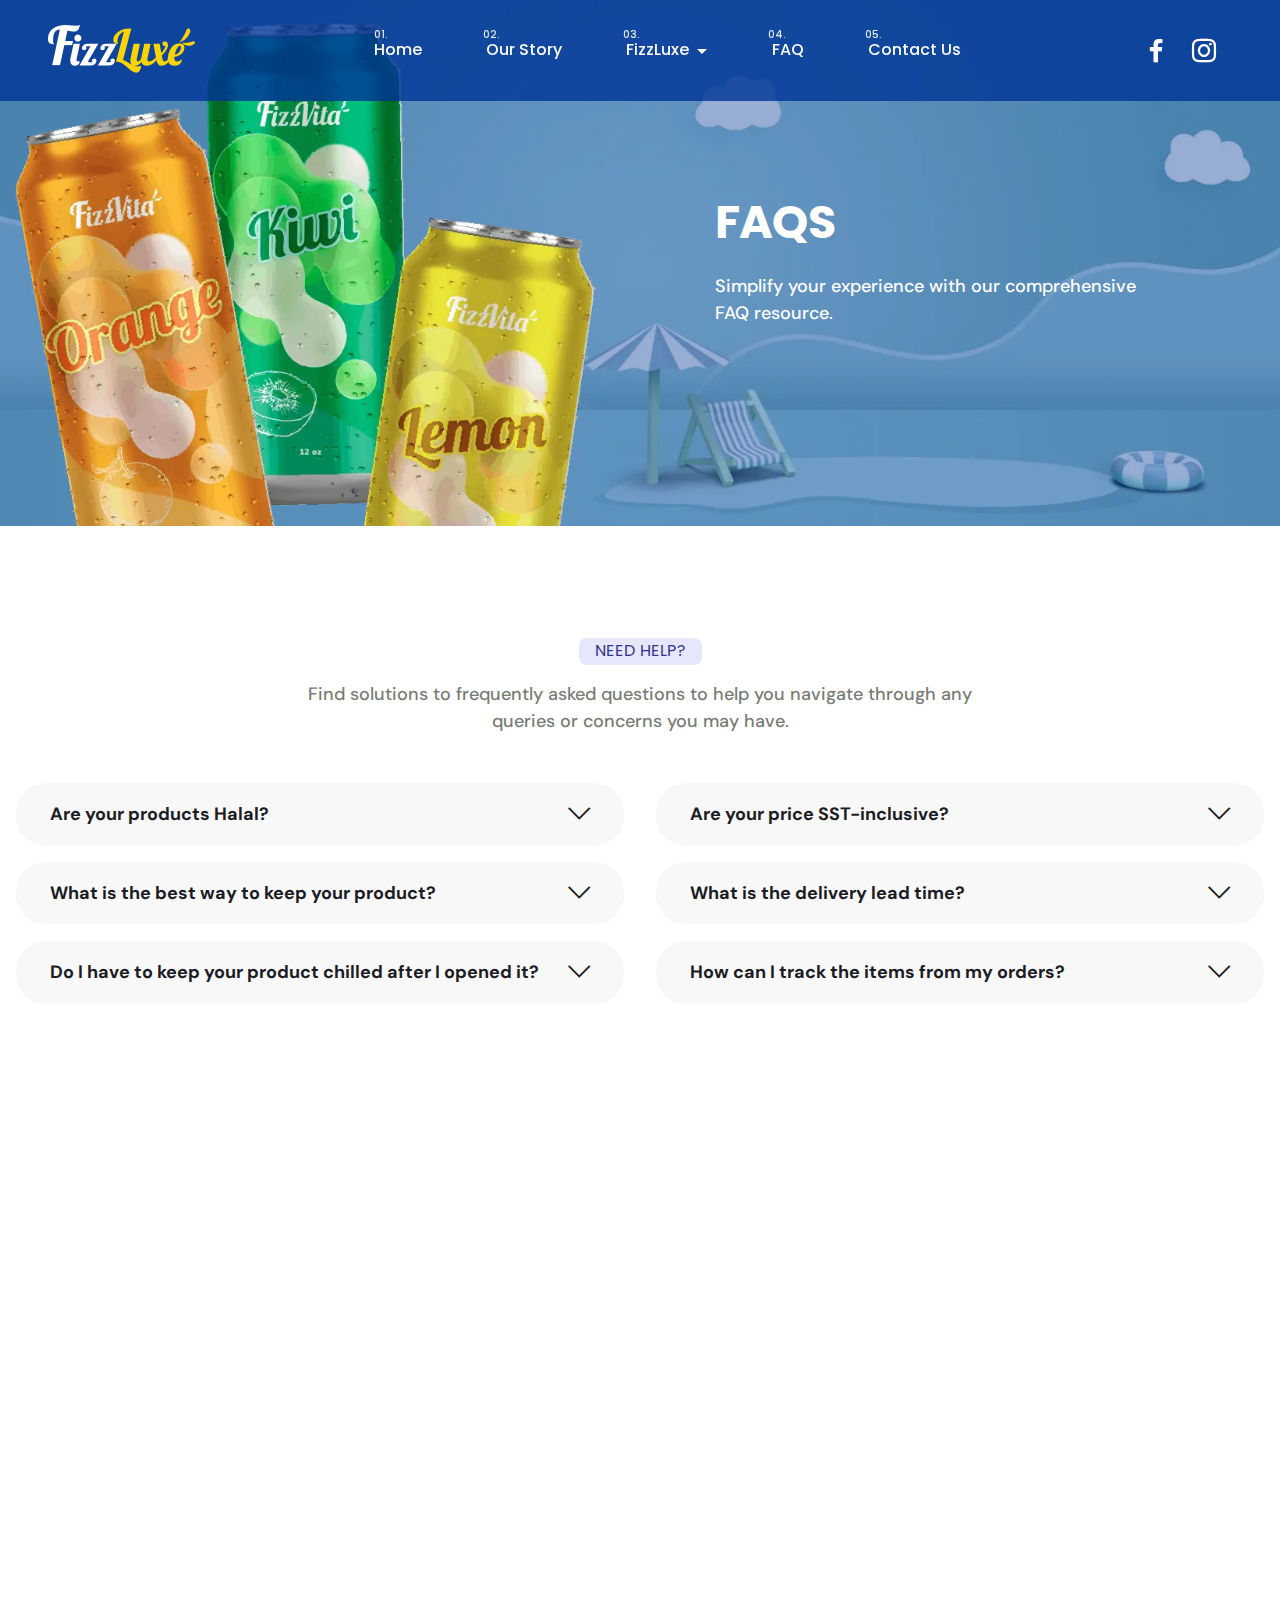
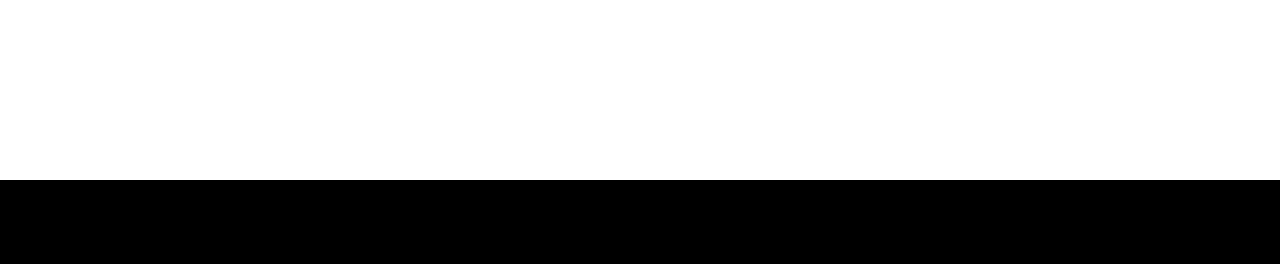
<file: faqs.html>
<!DOCTYPE html>
<html  >
<head>
  
  <meta charset="UTF-8">
  <meta http-equiv="X-UA-Compatible" content="IE=edge">
  
  <meta name="twitter:card" content="summary_large_image"/>
  <meta name="twitter:image:src" content="assets/images/faqs-meta.jpg">
  <meta property="og:image" content="assets/images/faqs-meta.jpg">
  <meta name="twitter:title" content="FAQS - FizzLuxe">
  <meta name="viewport" content="width=device-width, initial-scale=1, minimum-scale=1">
  <link rel="shortcut icon" href="assets/images/f-logo-03-128x161.png" type="image/x-icon">
  <meta name="description" content="Fizzluxe offers an exquisite selection of sparkling water that embodies the perfect harmony of effervescence and luxury. With its refined taste and captivating bubbles, Fizzluxe takes your sparkling water experience to new heights. Every sip reveals a symphony of refreshing flavors, delicately infused with a touch of sophistication.">
  
  
  <title>FAQS - FizzLuxe</title>
  <link rel="stylesheet" href="assets/web/assets/mobirise-icons2/mobirise2.css">
  <link rel="stylesheet" href="assets/web/assets/mobirise-icons/mobirise-icons.css">
  <link rel="stylesheet" href="assets/bootstrap/css/bootstrap.min.css">
  <link rel="stylesheet" href="assets/bootstrap/css/bootstrap-grid.min.css">
  <link rel="stylesheet" href="assets/bootstrap/css/bootstrap-reboot.min.css">
  <link rel="stylesheet" href="assets/animatecss/animate.css">
  <link rel="stylesheet" href="assets/dropdown/css/style.css">
  <link rel="stylesheet" href="assets/socicon/css/styles.css">
  <link rel="stylesheet" href="assets/theme/css/style.css">
  <link rel="preload" href="https://fonts.googleapis.com/css?family=Poppins:100,100i,200,200i,300,300i,400,400i,500,500i,600,600i,700,700i,800,800i,900,900i&display=swap" as="style" onload="this.onload=null;this.rel='stylesheet'">
  <noscript><link rel="stylesheet" href="https://fonts.googleapis.com/css?family=Poppins:100,100i,200,200i,300,300i,400,400i,500,500i,600,600i,700,700i,800,800i,900,900i&display=swap"></noscript>
  <link rel="preload" href="https://fonts.googleapis.com/css?family=DM+Sans:400,400i,500,500i,700,700i&display=swap" as="style" onload="this.onload=null;this.rel='stylesheet'">
  <noscript><link rel="stylesheet" href="https://fonts.googleapis.com/css?family=DM+Sans:400,400i,500,500i,700,700i&display=swap"></noscript>
  <link rel="preload" as="style" href="assets/mobirise/css/mbr-additional.css"><link rel="stylesheet" href="assets/mobirise/css/mbr-additional.css" type="text/css">

  
  
  
</head>
<body>
  
  <section data-bs-version="5.1" class="menu2 cid-tGZKWp2BDv" once="menu" id="menu2-4">
    

    <nav class="navbar navbar-dropdown navbar-fixed-top navbar-expand-lg">
        <div class="container-fluid">
            <div class="navbar-brand">
                <span class="navbar-logo">
                    <a href="index.html">
                        <img src="[data-uri]" alt="" style="height: 3rem;" loading="lazy" class="lazyload" data-src="assets/images/logo-fizzzero-white-294x96.webp">
                    </a>
                </span>
                
            </div>
            <button class="navbar-toggler" type="button" data-toggle="collapse" data-bs-toggle="collapse" data-target="#navbarSupportedContent" data-bs-target="#navbarSupportedContent" aria-controls="navbarNavAltMarkup" aria-expanded="false" aria-label="Toggle navigation">
                <div class="hamburger">
                    <span></span>
                    <span></span>
                    <span></span>
                    <span></span>
                </div>
            </button>
            <div class="collapse navbar-collapse" id="navbarSupportedContent">
                <ul class="navbar-nav nav-dropdown nav-right" data-app-modern-menu="true"><li class="nav-item"><a class="nav-link link text-white display-4" href="index.html" aria-expanded="false">Home</a></li><li class="nav-item"><a class="nav-link link text-white text-primary display-4" href="ourstory.html" target="_blank">Our Story</a></li>
                    <li class="nav-item dropdown"><a class="nav-link link text-white dropdown-toggle display-4" href="index.html#people4-4" aria-expanded="false" data-toggle="dropdown-submenu" data-bs-toggle="dropdown" data-bs-auto-close="outside">FizzLuxe</a><div class="dropdown-menu" aria-labelledby="dropdown-657"><a class="text-white dropdown-item text-primary display-4" href="fizzvita.html">FizzVita</a><a class="text-white show dropdown-item text-primary display-4" href="fizzzero.html">FizzZero</a></div></li>
                    <li class="nav-item"><a class="nav-link link text-white text-primary display-4" href="faqs.html" aria-expanded="false">FAQ</a></li>
                    <li class="nav-item"><a class="nav-link link text-white text-primary display-4" href="contactus.html" aria-expanded="false">Contact Us</a></li></ul>
                
                <div class="icons-menu">
                    <a class="iconfont-wrapper" href="https://www.facebook.com/apple.shuping/" target="_blank">
                        <span class="p-2 mbr-iconfont socicon-facebook socicon"></span>
                    </a>
                    <a class="iconfont-wrapper" href="https://www.instagram.com/chong.shuping/" target="_blank">
                        <span class="p-2 mbr-iconfont socicon-instagram socicon"></span>
                    </a>
                    
                    
                </div>
            </div>
        </div>
    </nav>
</section>

<section data-bs-version="5.1" class="features11 cid-tGZKWrtdOu" id="features11-9">
    

    <div class="mbr-overlay" style="opacity: 0.4; background-color: rgb(0, 52, 151);">
    </div>

    <div>
        <div class="container-fluid">
            <div class="row justify-content-center">
                <div class="right-side col-12 col-md-6">
                    <img src="[data-uri]" alt="" loading="lazy" class="lazyload" data-src="assets/images/banner04-02-1-800x674.webp">
                </div>
                <div class="col-12 col-md">
                    <div class="left">
                        
                        <h3 class="mbr-section-title mbr-fonts-style display-2">FAQS</h3>
                        <div class="part row">
                            
                            <div class="col-12 col-sm">
                                <p class="mbr-text mbr-fonts-style display-7"> Simplify your experience with our comprehensive FAQ resource. </p>
                                
                            </div>
                        </div>
                    </div>
                </div>
            </div>
        </div>
    </div>
</section>

<section data-bs-version="5.1" class="accordion2 cid-tGZMU5N49S" id="accordion02-d">

    

    
    <div class="container">
        <div class="row justify-content-center">

            <div class="col-md-10 col-lg-7 col-12">
                <div class="align-wrapper align-center">
                    <h5 class="main-sub-title mbr-fonts-style mb-3 display-4">NEED HELP?</h5>
                </div>

                

                <h5 class="mbr-section-subtitle mbr-fonts-style align-center mb-5 display-7">Find solutions to frequently asked questions to help you navigate through any queries or concerns you may have.</h5>
            </div>
        </div>

        <div class="row">
            <div class="col-lg-6 col-md-12">
                <div id="bootstrap-accordion_30" class="panel-group accordionStyles accordion" role="tablist" aria-multiselectable="true">
                    <div class="card mb-3">
                        <div class="header-wrapper">
                            <div class="hover-bg"></div>
                            <div class="card-header" role="tab" id="headingOne">

                                <a role="button" class="panel-title collapsed" data-toggle="collapse" data-bs-toggle="collapse" data-core="" href="#collapse1_30" aria-expanded="false" aria-controls="collapse1">
                                    <h6 class="panel-title-edit mbr-fonts-style mb-0 display-7"><strong>Are your products Halal?&nbsp;</strong></h6>
                                    <span class="sign mbr-iconfont mbri-arrow-down inactive"></span>
                                </a>
                            </div>
                        </div>
                        <div id="collapse1_30" class="panel-collapse noScroll collapse" role="tabpanel" aria-labelledby="headingOne" data-parent="#accordion" data-bs-parent="#bootstrap-accordion_30">
                            <div class="panel-body">
                                <p class="mbr-fonts-style panel-text display-7">Yes, we are certified by JAKIM that all our products are Halal.<br></p>
                            </div>
                        </div>
                    </div>
                    <div class="card mb-3">
                        <div class="header-wrapper">
                            <div class="hover-bg"></div>
                            <div class="card-header" role="tab" id="headingOne">
                                <a role="button" class="panel-title collapsed" data-toggle="collapse" data-bs-toggle="collapse" data-core="" href="#collapse2_30" aria-expanded="false" aria-controls="collapse2">
                                    <h6 class="panel-title-edit mbr-fonts-style mb-0 display-7"><strong>What is the best way to keep your product?</strong></h6>
                                    <span class="sign mbr-iconfont mbri-arrow-down inactive"></span>
                                </a>
                            </div>
                        </div>
                        <div id="collapse2_30" class="panel-collapse noScroll collapse" role="tabpanel" aria-labelledby="headingOne" data-parent="#accordion" data-bs-parent="#bootstrap-accordion_30">
                            <div class="panel-body">
                                <p class="mbr-fonts-style panel-text display-7">Our products are best kept at room temperature. Avoid from direct sunlight if you do not have sufficient space in your fridge. Refer to the expiry date for their shelf- life.<br></p>
                            </div>
                        </div>
                    </div>
                    <div class="card mb-3">
                        <div class="header-wrapper">
                            <div class="hover-bg"></div>
                            <div class="card-header" role="tab" id="headingOne">
                                <a role="button" class="panel-title collapsed" data-toggle="collapse" data-bs-toggle="collapse" data-core="" href="#collapse3_30" aria-expanded="false" aria-controls="collapse3">
                                    <h6 class="panel-title-edit mbr-fonts-style mb-0 display-7"><strong>Do I have to keep your product chilled after I opened it?</strong></h6>
                                    <span class="sign mbr-iconfont mbri-arrow-down inactive"></span>
                                </a>
                            </div>
                        </div>
                        <div id="collapse3_30" class="panel-collapse noScroll collapse" role="tabpanel" aria-labelledby="headingOne" data-parent="#accordion" data-bs-parent="#bootstrap-accordion_30">
                            <div class="panel-body">
                                <p class="mbr-fonts-style panel-text display-7">FizzLuxe is made from fruit juices and contains no artificial preservatives. It is advisable to refrigerate and try to finish it within 3 days. For a crisp thirst quenching soda serve them chilled!
<br>
<br></p>
                            </div>
                        </div>
                    </div>
                    
                    
                    
                </div>
            </div>


            <div class="col-lg-6 col-md-12">
                <div id="bootstrap-accordion_30" class="panel-group accordionStyles accordion" role="tablist" aria-multiselectable="true">
                    <div class="card mb-3">
                        <div class="header-wrapper">
                            <div class="hover-bg"></div>
                            <div class="card-header" role="tab" id="headingOne1">

                                <a role="button" class="panel-title collapsed" data-toggle="collapse" data-bs-toggle="collapse" data-core="" href="#collapse7_30" aria-expanded="false" aria-controls="collapse7">
                                    <h6 class="panel-title-edit mbr-fonts-style mb-0 display-7"><strong>Are your price SST-inclusive?</strong></h6>
                                    <span class="sign mbr-iconfont mbri-arrow-down inactive"></span>
                                </a>
                            </div>
                        </div>
                        <div id="collapse7_30" class="panel-collapse noScroll collapse" role="tabpanel" aria-labelledby="headingOne1" data-parent="#accordion" data-bs-parent="#bootstrap-accordion_30">
                            <div class="panel-body">
                                <p class="mbr-fonts-style panel-text display-7">Yes, all the prices shown are SST-inclusive.<br></p>
                            </div>
                        </div>
                    </div>
                    <div class="card mb-3">
                        <div class="header-wrapper">
                            <div class="hover-bg"></div>
                            <div class="card-header" role="tab" id="headingOne1">
                                <a role="button" class="panel-title collapsed" data-toggle="collapse" data-bs-toggle="collapse" data-core="" href="#collapse8_30" aria-expanded="false" aria-controls="collapse8">
                                    <h6 class="panel-title-edit mbr-fonts-style mb-0 display-7"><strong>What is the delivery lead time?</strong></h6>
                                    <span class="sign mbr-iconfont mbri-arrow-down inactive"></span>
                                </a>
                            </div>
                        </div>
                        <div id="collapse8_30" class="panel-collapse noScroll collapse" role="tabpanel" aria-labelledby="headingOne1" data-parent="#accordion" data-bs-parent="#bootstrap-accordion_30">
                            <div class="panel-body">
                                <p class="mbr-fonts-style panel-text display-7">
                                    A Standard Delivery lead time of 5 to 7 working days is applicable for Klang Valley, Selangor and Putrajaya. Other addresses in Peninsular Malaysia will be 8 to 14 working days.</p>
                            </div>
                        </div>
                    </div>
                    <div class="card mb-3">
                        <div class="header-wrapper">
                            <div class="hover-bg"></div>
                            <div class="card-header" role="tab" id="headingOne1">
                                <a role="button" class="panel-title collapsed" data-toggle="collapse" data-bs-toggle="collapse" data-core="" href="#collapse9_30" aria-expanded="false" aria-controls="collapse9">
                                    <h6 class="panel-title-edit mbr-fonts-style mb-0 display-7"><strong>How can I track the items from my orders?</strong></h6>
                                    <span class="sign mbr-iconfont mbri-arrow-down inactive"></span>
                                </a>
                            </div>
                        </div>
                        <div id="collapse9_30" class="panel-collapse noScroll collapse" role="tabpanel" aria-labelledby="headingOne1" data-parent="#accordion" data-bs-parent="#bootstrap-accordion_30">
                            <div class="panel-body">
                                <p class="mbr-fonts-style panel-text display-7">
                                    You should receive your package within 5 - 7 working days and be provided shipping details once your package has been shipped. Our Spritzer Drivers/Deliveryman/Deliveryperson/ Delivery Specialist (Choose one) will be in touch with you on the morning of the delivery. Should you be unable to find the details, Please contact our customer service support team via email at info@spritzer.com.my or our hotline : 1800 88 3111 and we will attend to you within 24 hours.</p>
                            </div>
                        </div>
                    </div>
                    
                    
                    
                </div>
            </div>


        </div>
    </div>
</section>

<section data-bs-version="5.1" class="people4 cid-tGZKWqheFF" id="people4-6">
    
    <div class="images-container container"> 
        
        <div class="row justify-content-around">
            <div class="col-12 col-sm">
                <div class="card">
                <img src="[data-uri]" alt="" loading="lazy" class="lazyload" data-src="assets/images/icon03-4-180x180.webp">
                </div>
            </div>
            <div class="col-12 col-sm">
                <div class="card">
                <img src="[data-uri]" alt="" loading="lazy" class="lazyload" data-src="assets/images/icon03-7-180x180.webp">
               </div>
            </div>
            <div class="col-12 col-sm">
                <div class="card">
                <img src="[data-uri]" alt="" loading="lazy" class="lazyload" data-src="assets/images/icon02-6-180x180.webp">
               </div>
            </div>
            <div class="col-12 col-sm">
                <div class="card">
                <img src="[data-uri]" alt="" loading="lazy" class="lazyload" data-src="assets/images/icon03-9-180x180.webp">
               </div>
            </div>
    

        </div>
    </div>
</section>

<section data-bs-version="5.1" class="map1 cid-tGZKWrWXNq" id="map1-a">
     
    <div class="google-map"><iframe frameborder="0" style="border:0" src="https://www.google.com/maps/embed?pb=!1m18!1m12!1m3!1d3983.427804055507!2d101.64875827488578!3d3.243299296731763!2m3!1f0!2f0!3f0!3m2!1i1024!2i768!4f13.1!3m3!1m2!1s0x31cc46e582c8f481%3A0xed70f859a5540d1e!2sEmerald%20Avenue!5e0!3m2!1sen!2smy!4v1685525857663!5m2!1sen!2smy" allowfullscreen="" loading="lazy" class="lazyload"></iframe></div>
</section>

<section data-bs-version="5.1" class="footer3 cid-tGZKWsmKbb" once="footers" id="footer3-b">
    
    
    <div class="container">
        <div class="row align-center mbr-white">
            <div class="col-12">
                <p class="mbr-text mb-0 mbr-fonts-style display-4">Copyright 2023 FizzLuxe. All Rights Reserved
                </p>
             
            </div>
        </div>
    </div>
</section>


<script src="assets/bootstrap/js/bootstrap.bundle.min.js"></script>
  <script src="assets/smoothscroll/smooth-scroll.js"></script>
  <script src="assets/ytplayer/index.js"></script>
  <script src="assets/dropdown/js/navbar-dropdown.js"></script>
  <script src="assets/mbr-switch-arrow/mbr-switch-arrow.js"></script>
  <script src="assets/theme/js/script.js"></script>
  
  
  
 <div id="scrollToTop" class="scrollToTop mbr-arrow-up"><a style="text-align: center;"><i class="mbr-arrow-up-icon mbr-arrow-up-icon-cm cm-icon cm-icon-smallarrow-up"></i></a></div>
    <input name="animation" type="hidden">
  <script>"use strict";if("loading"in HTMLImageElement.prototype){document.querySelectorAll('img[loading="lazy"]').forEach(e=>{e.src=e.dataset.src;if(e.getAttribute("style")){e.setAttribute("data-temp-style",e.getAttribute("style"))};if(e.getAttribute("data-aspectratio")){e.style.paddingTop=100*e.getAttribute("data-aspectratio")+"%";e.style.height=0;}e.onload=function(){if(e.getAttribute("data-temp-style")){e.setAttribute("style", e.getAttribute("data-temp-style"))}else{e.removeAttribute("style")};e.removeAttribute("data-temp-style")}})}else{const e=document.createElement("script");e.src="https://cdnjs.cloudflare.com/ajax/libs/lazysizes/5.1.2/lazysizes.min.js";document.body.appendChild(e)}</script>
</body>
</html>
</file>
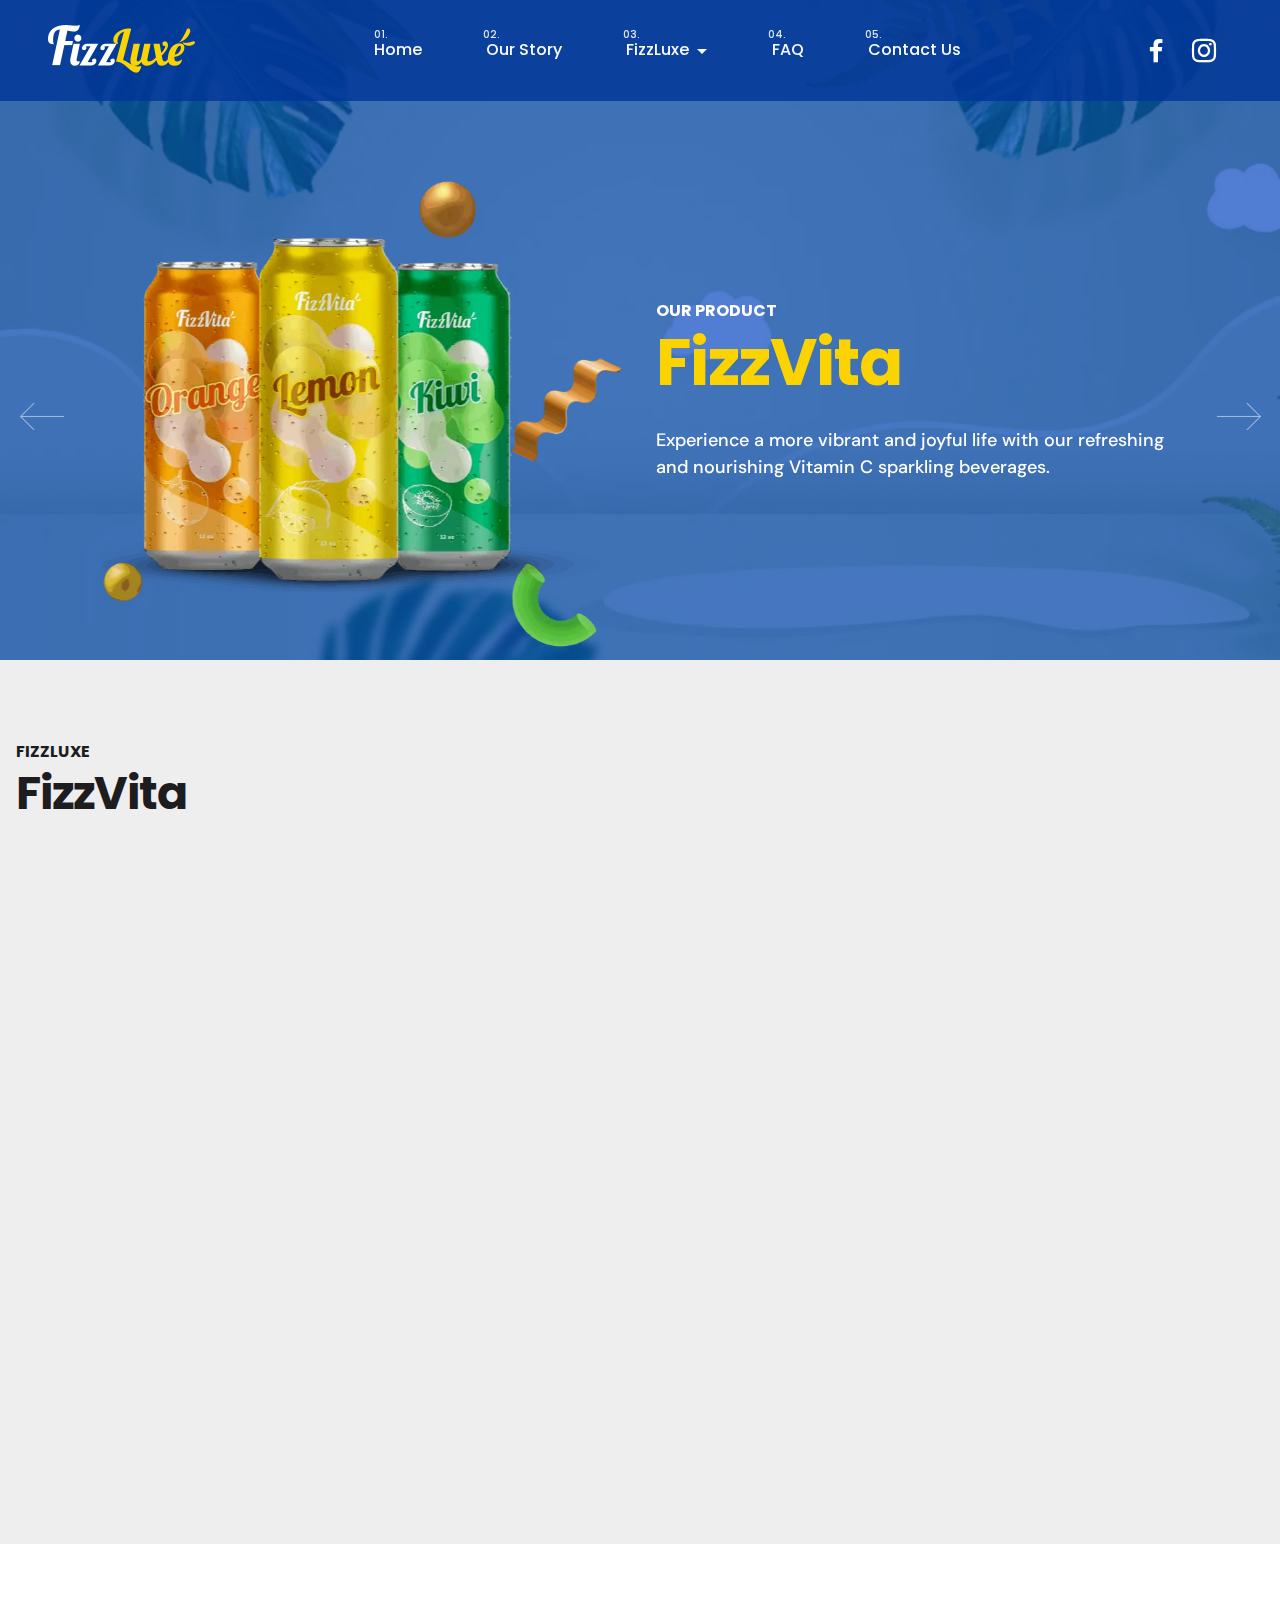
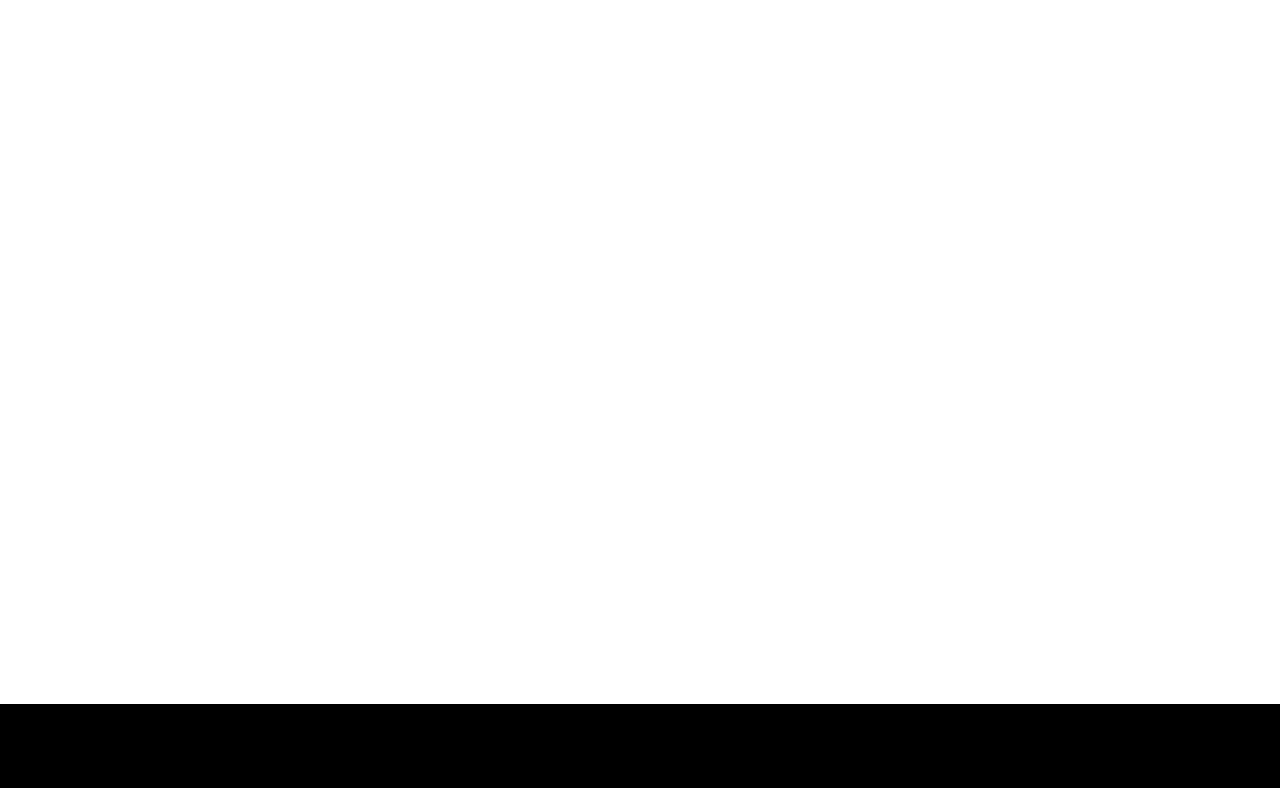
<file: fizzvita.html>
<!DOCTYPE html>
<html  >
<head>
  
  <meta charset="UTF-8">
  <meta http-equiv="X-UA-Compatible" content="IE=edge">
  
  <meta name="twitter:card" content="summary_large_image"/>
  <meta name="twitter:image:src" content="assets/images/fizzvita-meta.jpg">
  <meta property="og:image" content="assets/images/fizzvita-meta.jpg">
  <meta name="twitter:title" content="FizzVita - FizzLuxe">
  <meta name="viewport" content="width=device-width, initial-scale=1, minimum-scale=1">
  <link rel="shortcut icon" href="assets/images/f-logo-03-128x161.png" type="image/x-icon">
  <meta name="description" content="Fizzluxe offers an exquisite selection of sparkling water that embodies the perfect harmony of effervescence and luxury. With its refined taste and captivating bubbles, Fizzluxe takes your sparkling water experience to new heights. Every sip reveals a symphony of refreshing flavors, delicately infused with a touch of sophistication.">
  
  
  <title>FizzVita - FizzLuxe</title>
  <link rel="stylesheet" href="assets/bootstrap/css/bootstrap.min.css">
  <link rel="stylesheet" href="assets/bootstrap/css/bootstrap-grid.min.css">
  <link rel="stylesheet" href="assets/bootstrap/css/bootstrap-reboot.min.css">
  <link rel="stylesheet" href="assets/animatecss/animate.css">
  <link rel="stylesheet" href="assets/dropdown/css/style.css">
  <link rel="stylesheet" href="assets/socicon/css/styles.css">
  <link rel="stylesheet" href="assets/theme/css/style.css">
  <link rel="preload" href="https://fonts.googleapis.com/css?family=Poppins:100,100i,200,200i,300,300i,400,400i,500,500i,600,600i,700,700i,800,800i,900,900i&display=swap" as="style" onload="this.onload=null;this.rel='stylesheet'">
  <noscript><link rel="stylesheet" href="https://fonts.googleapis.com/css?family=Poppins:100,100i,200,200i,300,300i,400,400i,500,500i,600,600i,700,700i,800,800i,900,900i&display=swap"></noscript>
  <link rel="preload" href="https://fonts.googleapis.com/css?family=DM+Sans:400,400i,500,500i,700,700i&display=swap" as="style" onload="this.onload=null;this.rel='stylesheet'">
  <noscript><link rel="stylesheet" href="https://fonts.googleapis.com/css?family=DM+Sans:400,400i,500,500i,700,700i&display=swap"></noscript>
  <link rel="preload" as="style" href="assets/mobirise/css/mbr-additional.css"><link rel="stylesheet" href="assets/mobirise/css/mbr-additional.css" type="text/css">

  
  
  
</head>
<body>
  
  <section data-bs-version="5.1" class="menu2 cid-tGZVgaSoId" once="menu" id="menu2-11">
    

    <nav class="navbar navbar-dropdown navbar-fixed-top navbar-expand-lg">
        <div class="container-fluid">
            <div class="navbar-brand">
                <span class="navbar-logo">
                    <a href="index.html">
                        <img src="[data-uri]" alt="" style="height: 3rem;" loading="lazy" class="lazyload" data-src="assets/images/logo-fizzzero-white-294x96.webp">
                    </a>
                </span>
                
            </div>
            <button class="navbar-toggler" type="button" data-toggle="collapse" data-bs-toggle="collapse" data-target="#navbarSupportedContent" data-bs-target="#navbarSupportedContent" aria-controls="navbarNavAltMarkup" aria-expanded="false" aria-label="Toggle navigation">
                <div class="hamburger">
                    <span></span>
                    <span></span>
                    <span></span>
                    <span></span>
                </div>
            </button>
            <div class="collapse navbar-collapse" id="navbarSupportedContent">
                <ul class="navbar-nav nav-dropdown nav-right" data-app-modern-menu="true"><li class="nav-item"><a class="nav-link link text-white display-4" href="index.html" aria-expanded="false">Home</a></li><li class="nav-item"><a class="nav-link link text-white text-primary display-4" href="ourstory.html" target="_blank">Our Story</a></li>
                    <li class="nav-item dropdown"><a class="nav-link link text-white dropdown-toggle display-4" href="index.html#people4-4" aria-expanded="false" data-toggle="dropdown-submenu" data-bs-toggle="dropdown" data-bs-auto-close="outside">FizzLuxe</a><div class="dropdown-menu" aria-labelledby="dropdown-657"><a class="text-white dropdown-item text-primary display-4" href="fizzvita.html">FizzVita</a><a class="text-white show dropdown-item text-primary display-4" href="fizzzero.html">FizzZero</a></div></li>
                    <li class="nav-item"><a class="nav-link link text-white text-primary display-4" href="faqs.html" aria-expanded="false">FAQ</a></li>
                    <li class="nav-item"><a class="nav-link link text-white text-primary display-4" href="contactus.html" aria-expanded="false">Contact Us</a></li></ul>
                
                <div class="icons-menu">
                    <a class="iconfont-wrapper" href="https://www.facebook.com/apple.shuping/" target="_blank">
                        <span class="p-2 mbr-iconfont socicon-facebook socicon"></span>
                    </a>
                    <a class="iconfont-wrapper" href="https://www.instagram.com/chong.shuping/" target="_blank">
                        <span class="p-2 mbr-iconfont socicon-instagram socicon"></span>
                    </a>
                    
                    
                </div>
            </div>
        </div>
    </nav>
</section>

<section data-bs-version="5.1" class="header6 cid-tGZVgbRJjl" id="header6-12">
    

    <div class="mbr-overlay" style="opacity: 0.7; background-color: rgb(7, 70, 192);">
    </div>

    <div class="container">
        <div class="row justify-content-center">
            <div class="col-12 col-md-12">
                <div class="carousel slide" id="tJ2NSdiVnN" data-ride="carousel" data-bs-ride="carousel" data-interval="8000" data-bs-interval="8000">
                    
                    <div class="carousel-inner">
                        <div class="carousel-item slider-image active">
                            <div class="row">
                                <div class="left-side col-12 col-sm-6">
                                    <p class="mbr-section-subtitle mbr-fonts-style display-4">OUR PRODUCT</p>
                                    <h5 class="mbr-section-title mbr-fonts-style display-1">
                                        FizzVita</h5>
                                    <p class="mbr-text mbr-fonts-style display-7">Experience a more vibrant and joyful life with our refreshing and nourishing Vitamin C sparkling beverages.</p>
                                    <div class="button-align">
                                        
                                    </div>
                                </div>
                                <div class="right-side col-12 col-sm-6 ">
                                    <img src="[data-uri]" alt="" data-slide-to="0" data-bs-slide-to="0" class="item lazyload" loading="lazy" data-src="assets/images/banner01-1-1064x1064.webp">
                                </div>
                            </div>
                        </div>
                        <div class="carousel-item slider-image">
                            <div class="row">
                                <div class="left-side col-12 col-sm-6">
                                    <p class="mbr-section-subtitle mbr-fonts-style display-4">
                                        OUR PRODUCT</p>
                                    <h5 class="mbr-section-title mbr-fonts-style display-1">
                                        FizzZero</h5>
                                    <p class="mbr-text mbr-fonts-style display-7">
                                        Discover a new level of excitement with Bursting Bubbles, the perfect companion for your sparkling moments.
                                    </p>
                                    <div class="button-align">
                                        
                                    </div>
                                </div>
                                <div class="right-side col-12 col-sm-6 ">
                                    <img src="[data-uri]" alt="" data-slide-to="1" data-bs-slide-to="1" loading="lazy" class="lazyload" data-src="assets/images/banner03-1064x598.webp">
                                </div>
                            </div>
                        </div>
                        <div class="carousel-item slider-image">
                            <div class="row">
                                <div class="left-side col-12 col-sm-6">
                                    <p class="mbr-section-subtitle mbr-fonts-style display-4">OUR PRODUCT</p>
                                    <h5 class="mbr-section-title mbr-fonts-style display-1">FizzZero</h5>
                                    <p class="mbr-text mbr-fonts-style display-7">
                                        Dive into a world of refreshing indulgence and experience the vibrant explosion of taste with every sip.</p>
                                    <div class="button-align">
                                        
                                    </div>
                                </div>
                                <div class="right-side col-12 col-sm-6 ">
                                    <img src="[data-uri]" alt="" data-slide-to="2" data-bs-slide-to="2" loading="lazy" class="lazyload" data-src="assets/images/banner04-02b-584x648.webp">
                                </div>
                            </div>
                        </div>
                    </div>
                    <a class="carousel-control carousel-control-prev" role="button" data-slide="prev" data-bs-slide="prev" href="#tJ2NSdiVnN">
                        <div class="swiper-left">
                            <svg class="svg-left" xmlns="http://www.w3.org/2000/svg" width="53" height="28" viewBox="0 0 53.02 27">
                                <rect class="qodef-button-line" y="13.5" width="52.05" height="1"></rect>
                                <polygon class="qodef-button-cap" points="51.65 14 38.35 27.3 39.05 28 52.35 14.7 53.05 14 52.35 13.3 39.05 0 38.35 0.7 51.65 14">
                                </polygon>
                            </svg>
                        </div>
                    </a>
                    <a class="carousel-control carousel-control-next" role="button" data-slide="next" data-bs-slide="next" href="#tJ2NSdiVnN">
                        <div class="swiper-right">
                            <svg class="svg-right" xmlns="http://www.w3.org/2000/svg" width="53" height="28" viewBox="0 0 53.02 27">
                                <rect class="qodef-button-line" y="13.5" width="52.05" height="1"></rect>
                                <polygon class="qodef-button-cap" points="51.65 14 38.35 27.3 39.05 28 52.35 14.7 53.05 14 52.35 13.3 39.05 0 38.35 0.7 51.65 14">
                                </polygon>
                            </svg>
                        </div>
                    </a>
                </div>
            </div>
        </div>
    </div>
</section>

<section data-bs-version="5.1" class="features5 cid-tGZW6IhE8F" id="features5-19">
    

    

    <div class="container">
        <div class="row title-block">
            <div class="col-12">
                <div class="align-left">
                    <h4 class="mbr-section-subtitle mbr-light mbr-fonts-style display-4">
                        fizzluxe</h4>
                    <h3 class="mbr-section-title mbr-fonts-style mbr-info display-2">FizzVita</h3>
                </div>
            </div>
        </div>
        <div class="row">
            <div class="col-12 col-md-4 item features-image">
                <div class="padd">
                    <p class="side-subtitle display-4">Kiwi</p>
                    <img src="[data-uri]" alt="" loading="lazy" class="lazyload" data-src="assets/images/product-11-401x500.webp">
                    <div class="item-wrapper">
                        <p class="date mbr-fonts-style mbr-text display-5">Kiwi</p>
                        <h4 class="card-heading date mbr-fonts-style mbr-text display-7">Each sip transports you to a sun-drenched oasis with its luscious and sweet taste.</h4>
                        
                    </div>
                </div>
            </div>
            <div class="col-12 col-md-4 item features-image top">
                <div class="padd">
                    <img src="[data-uri]" alt="" loading="lazy" class="lazyload" data-src="assets/images/product-12-401x500.webp">
                    <div class="item-wrapper">
                        <p class="side-subtitle display-4">Lemon</p>
                        <p class="date mbr-fonts-style mbr-text display-5">Lemon</p>
                        <h4 class="card-heading date mbr-fonts-style mbr-text display-7">Delivering a crisp and tangy citrus experience that invigorates with every sip.</h4>
                        
                    </div>
                </div>
            </div>
            <div class="col-12 col-md-4 item features-image top">
                <div class="padd">
                    <img src="[data-uri]" alt="" loading="lazy" class="lazyload" data-src="assets/images/product-13-401x500.webp">
                    <div class="item-wrapper">
                        <p class="side-subtitle display-4">Orange</p>
                        <p class="date mbr-fonts-style mbr-text display-5">Orange</p>
                        <h4 class="card-heading date mbr-fonts-style mbr-text display-7">The sun-kissed citrus notes transport you to a tropical oasis with each effervescent sip.</h4>
                        
                    </div>
                </div>
            </div>
        </div>
    </div>
</section>

<section data-bs-version="5.1" class="people4 cid-tGZVgcZpGC" id="people4-13">
    
    <div class="images-container container"> 
        
        <div class="row justify-content-around">
            <div class="col-12 col-sm">
                <div class="card">
                <img src="[data-uri]" alt="" loading="lazy" class="lazyload" data-src="assets/images/icon03-4-180x180.webp">
                </div>
            </div>
            <div class="col-12 col-sm">
                <div class="card">
                <img src="[data-uri]" alt="" loading="lazy" class="lazyload" data-src="assets/images/icon03-7-180x180.webp">
               </div>
            </div>
            <div class="col-12 col-sm">
                <div class="card">
                <img src="[data-uri]" alt="" loading="lazy" class="lazyload" data-src="assets/images/icon02-6-180x180.webp">
               </div>
            </div>
            <div class="col-12 col-sm">
                <div class="card">
                <img src="[data-uri]" alt="" loading="lazy" class="lazyload" data-src="assets/images/icon03-9-180x180.webp">
               </div>
            </div>
    

        </div>
    </div>
</section>

<section data-bs-version="5.1" class="map1 cid-tGZVgeYi70" id="map1-17">
     
    <div class="google-map"><iframe frameborder="0" style="border:0" src="https://www.google.com/maps/embed?pb=!1m18!1m12!1m3!1d3983.427804055507!2d101.64875827488578!3d3.243299296731763!2m3!1f0!2f0!3f0!3m2!1i1024!2i768!4f13.1!3m3!1m2!1s0x31cc46e582c8f481%3A0xed70f859a5540d1e!2sEmerald%20Avenue!5e0!3m2!1sen!2smy!4v1685525857663!5m2!1sen!2smy" allowfullscreen="" loading="lazy" class="lazyload"></iframe></div>
</section>

<section data-bs-version="5.1" class="footer3 cid-tGZVgfpjgJ" once="footers" id="footer3-18">
    
    
    <div class="container">
        <div class="row align-center mbr-white">
            <div class="col-12">
                <p class="mbr-text mb-0 mbr-fonts-style display-4">Copyright 2023 FizzLuxe. All Rights Reserved
                </p>
             
            </div>
        </div>
    </div>
</section>


<script src="assets/bootstrap/js/bootstrap.bundle.min.js"></script>
  <script src="assets/smoothscroll/smooth-scroll.js"></script>
  <script src="assets/ytplayer/index.js"></script>
  <script src="assets/dropdown/js/navbar-dropdown.js"></script>
  <script src="assets/theme/js/script.js"></script>
  
  
  
 <div id="scrollToTop" class="scrollToTop mbr-arrow-up"><a style="text-align: center;"><i class="mbr-arrow-up-icon mbr-arrow-up-icon-cm cm-icon cm-icon-smallarrow-up"></i></a></div>
    <input name="animation" type="hidden">
  <script>"use strict";if("loading"in HTMLImageElement.prototype){document.querySelectorAll('img[loading="lazy"]').forEach(e=>{e.src=e.dataset.src;if(e.getAttribute("style")){e.setAttribute("data-temp-style",e.getAttribute("style"))};if(e.getAttribute("data-aspectratio")){e.style.paddingTop=100*e.getAttribute("data-aspectratio")+"%";e.style.height=0;}e.onload=function(){if(e.getAttribute("data-temp-style")){e.setAttribute("style", e.getAttribute("data-temp-style"))}else{e.removeAttribute("style")};e.removeAttribute("data-temp-style")}})}else{const e=document.createElement("script");e.src="https://cdnjs.cloudflare.com/ajax/libs/lazysizes/5.1.2/lazysizes.min.js";document.body.appendChild(e)}</script>
</body>
</html>
</file>
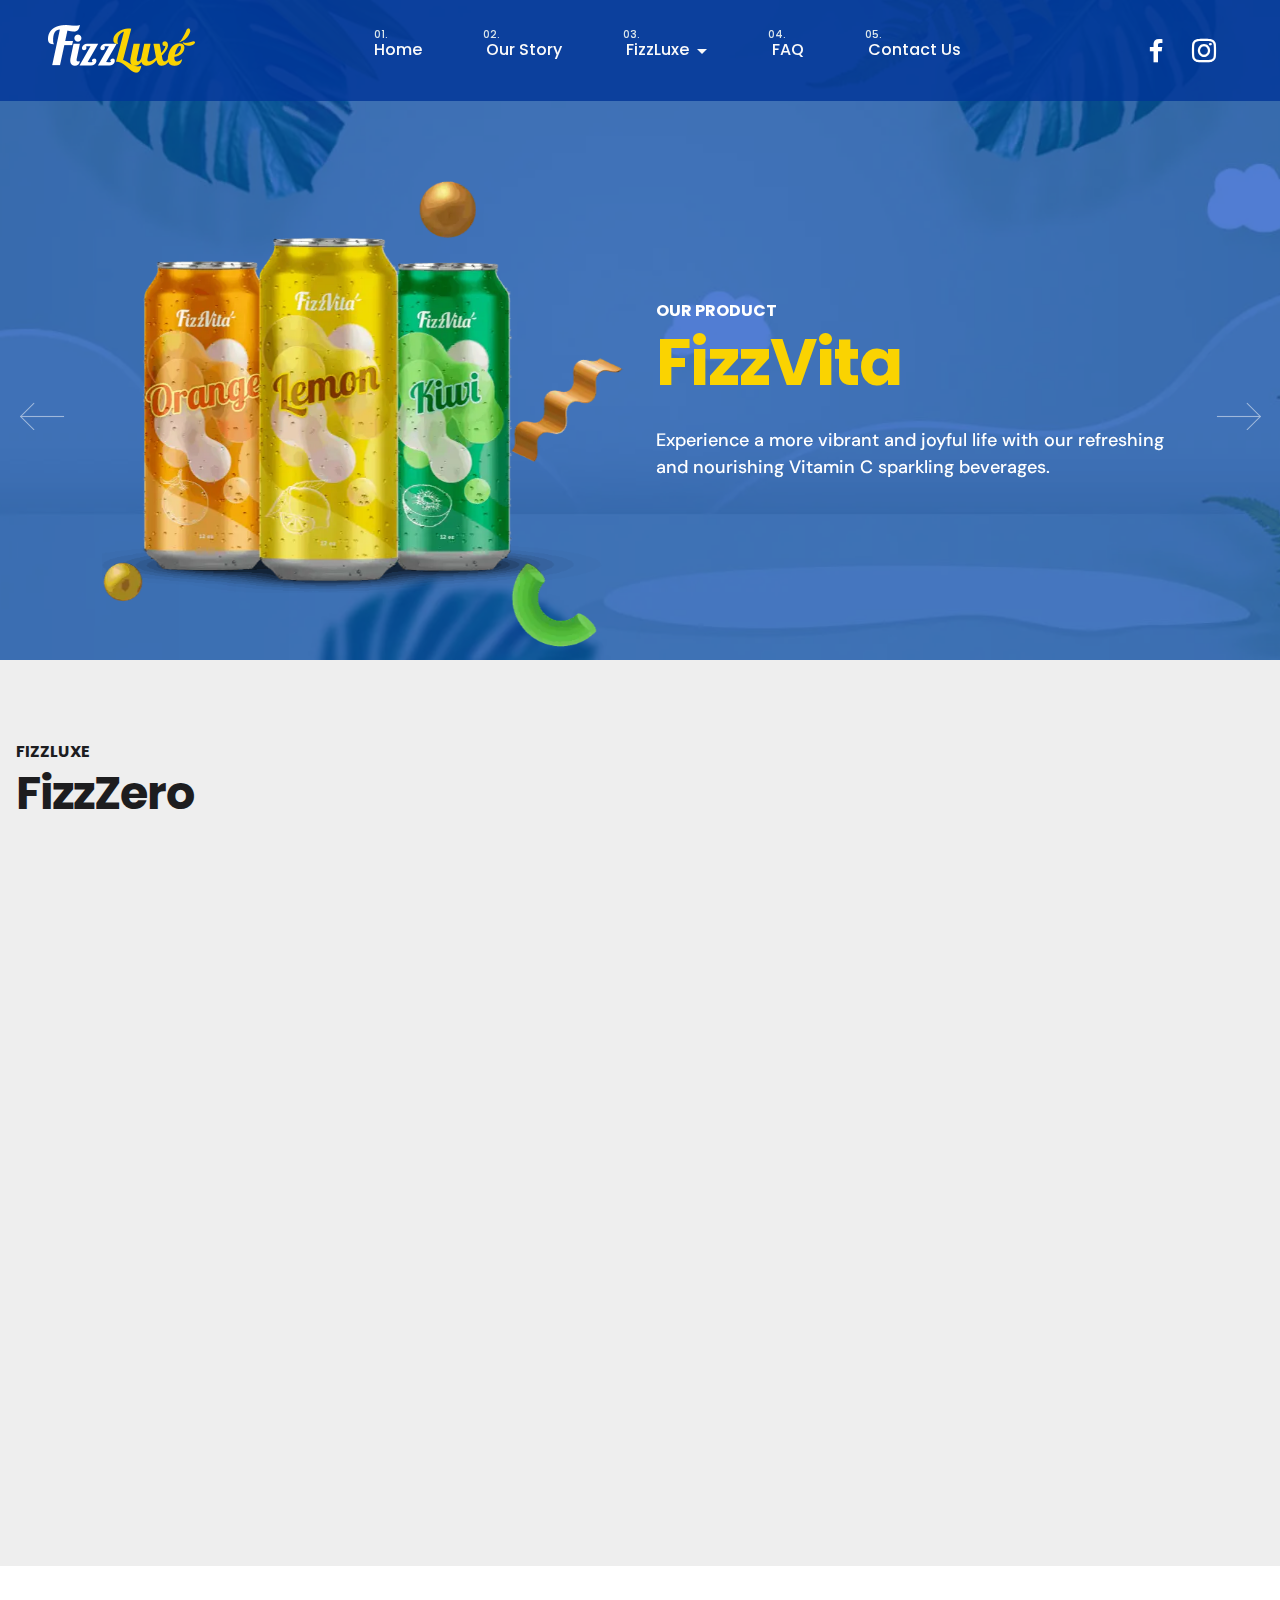
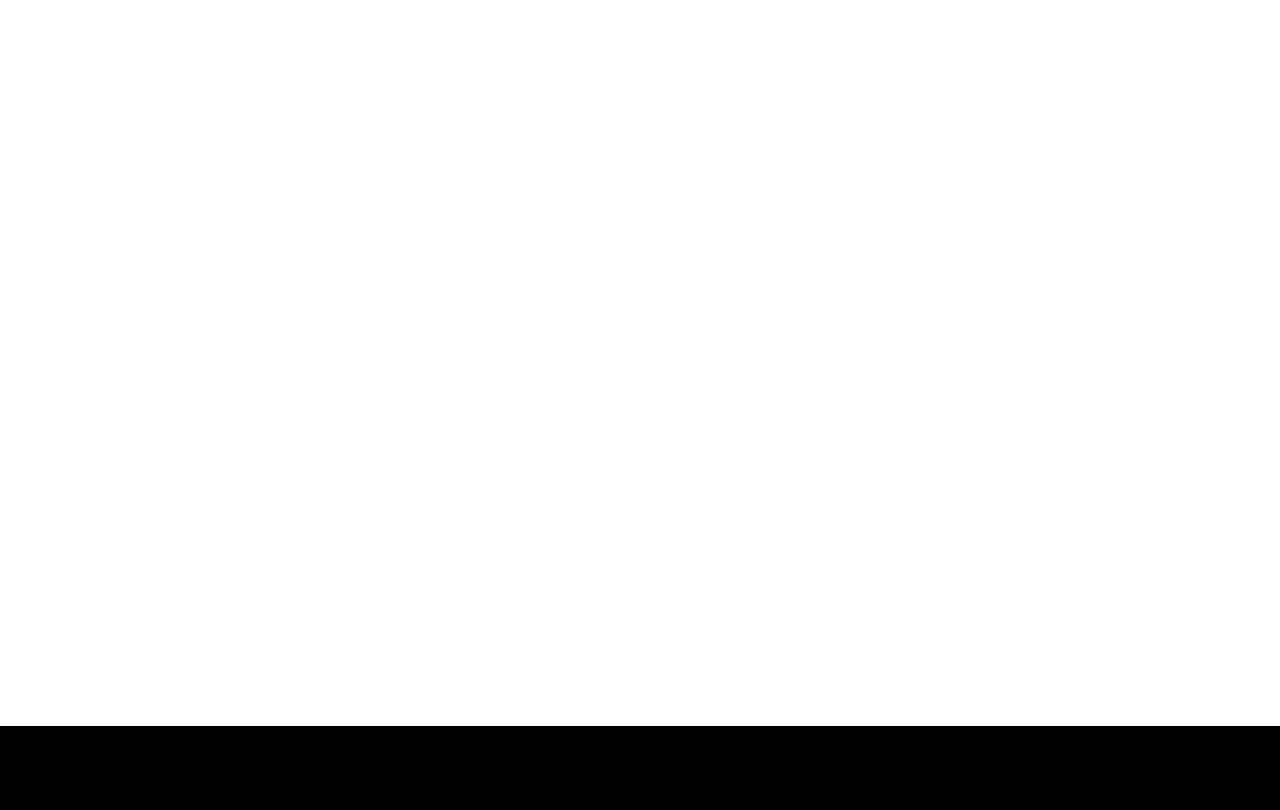
<file: fizzzero.html>
<!DOCTYPE html>
<html  >
<head>
  
  <meta charset="UTF-8">
  <meta http-equiv="X-UA-Compatible" content="IE=edge">
  
  <meta name="twitter:card" content="summary_large_image"/>
  <meta name="twitter:image:src" content="assets/images/fizzzero-meta.jpg">
  <meta property="og:image" content="assets/images/fizzzero-meta.jpg">
  <meta name="twitter:title" content="FizzZero - FizzLuxe">
  <meta name="viewport" content="width=device-width, initial-scale=1, minimum-scale=1">
  <link rel="shortcut icon" href="assets/images/f-logo-03-128x161.png" type="image/x-icon">
  <meta name="description" content="Fizzluxe offers an exquisite selection of sparkling water that embodies the perfect harmony of effervescence and luxury. With its refined taste and captivating bubbles, Fizzluxe takes your sparkling water experience to new heights. Every sip reveals a symphony of refreshing flavors, delicately infused with a touch of sophistication.">
  
  
  <title>FizzZero - FizzLuxe</title>
  <link rel="stylesheet" href="assets/bootstrap/css/bootstrap.min.css">
  <link rel="stylesheet" href="assets/bootstrap/css/bootstrap-grid.min.css">
  <link rel="stylesheet" href="assets/bootstrap/css/bootstrap-reboot.min.css">
  <link rel="stylesheet" href="assets/animatecss/animate.css">
  <link rel="stylesheet" href="assets/dropdown/css/style.css">
  <link rel="stylesheet" href="assets/socicon/css/styles.css">
  <link rel="stylesheet" href="assets/theme/css/style.css">
  <link rel="preload" href="https://fonts.googleapis.com/css?family=Poppins:100,100i,200,200i,300,300i,400,400i,500,500i,600,600i,700,700i,800,800i,900,900i&display=swap" as="style" onload="this.onload=null;this.rel='stylesheet'">
  <noscript><link rel="stylesheet" href="https://fonts.googleapis.com/css?family=Poppins:100,100i,200,200i,300,300i,400,400i,500,500i,600,600i,700,700i,800,800i,900,900i&display=swap"></noscript>
  <link rel="preload" href="https://fonts.googleapis.com/css?family=DM+Sans:400,400i,500,500i,700,700i&display=swap" as="style" onload="this.onload=null;this.rel='stylesheet'">
  <noscript><link rel="stylesheet" href="https://fonts.googleapis.com/css?family=DM+Sans:400,400i,500,500i,700,700i&display=swap"></noscript>
  <link rel="preload" as="style" href="assets/mobirise/css/mbr-additional.css"><link rel="stylesheet" href="assets/mobirise/css/mbr-additional.css" type="text/css">

  
  
  
</head>
<body>
  
  <section data-bs-version="5.1" class="menu2 cid-tGZYGCEegv" once="menu" id="menu2-1a">
    

    <nav class="navbar navbar-dropdown navbar-fixed-top navbar-expand-lg">
        <div class="container-fluid">
            <div class="navbar-brand">
                <span class="navbar-logo">
                    <a href="index.html">
                        <img src="[data-uri]" alt="" style="height: 3rem;" loading="lazy" class="lazyload" data-src="assets/images/logo-fizzzero-white-294x96.webp">
                    </a>
                </span>
                
            </div>
            <button class="navbar-toggler" type="button" data-toggle="collapse" data-bs-toggle="collapse" data-target="#navbarSupportedContent" data-bs-target="#navbarSupportedContent" aria-controls="navbarNavAltMarkup" aria-expanded="false" aria-label="Toggle navigation">
                <div class="hamburger">
                    <span></span>
                    <span></span>
                    <span></span>
                    <span></span>
                </div>
            </button>
            <div class="collapse navbar-collapse" id="navbarSupportedContent">
                <ul class="navbar-nav nav-dropdown nav-right" data-app-modern-menu="true"><li class="nav-item"><a class="nav-link link text-white display-4" href="index.html" aria-expanded="false">Home</a></li><li class="nav-item"><a class="nav-link link text-white text-primary display-4" href="ourstory.html" target="_blank">Our Story</a></li>
                    <li class="nav-item dropdown"><a class="nav-link link text-white dropdown-toggle display-4" href="index.html#people4-4" aria-expanded="false" data-toggle="dropdown-submenu" data-bs-toggle="dropdown" data-bs-auto-close="outside">FizzLuxe</a><div class="dropdown-menu" aria-labelledby="dropdown-657"><a class="text-white dropdown-item text-primary display-4" href="fizzvita.html">FizzVita</a><a class="text-white show dropdown-item text-primary display-4" href="fizzzero.html">FizzZero</a></div></li>
                    <li class="nav-item"><a class="nav-link link text-white text-primary display-4" href="faqs.html" aria-expanded="false">FAQ</a></li>
                    <li class="nav-item"><a class="nav-link link text-white text-primary display-4" href="contactus.html" aria-expanded="false">Contact Us</a></li></ul>
                
                <div class="icons-menu">
                    <a class="iconfont-wrapper" href="https://www.facebook.com/apple.shuping/" target="_blank">
                        <span class="p-2 mbr-iconfont socicon-facebook socicon"></span>
                    </a>
                    <a class="iconfont-wrapper" href="https://www.instagram.com/chong.shuping/" target="_blank">
                        <span class="p-2 mbr-iconfont socicon-instagram socicon"></span>
                    </a>
                    
                    
                </div>
            </div>
        </div>
    </nav>
</section>

<section data-bs-version="5.1" class="header6 cid-tGZYGDEkK5" id="header6-1b">
    

    <div class="mbr-overlay" style="opacity: 0.7; background-color: rgb(7, 70, 192);">
    </div>

    <div class="container">
        <div class="row justify-content-center">
            <div class="col-12 col-md-12">
                <div class="carousel slide" id="tJ2NShGmWN" data-ride="carousel" data-bs-ride="carousel" data-interval="8000" data-bs-interval="8000">
                    
                    <div class="carousel-inner">
                        <div class="carousel-item slider-image active">
                            <div class="row">
                                <div class="left-side col-12 col-sm-6">
                                    <p class="mbr-section-subtitle mbr-fonts-style display-4">OUR PRODUCT</p>
                                    <h5 class="mbr-section-title mbr-fonts-style display-1">
                                        FizzVita</h5>
                                    <p class="mbr-text mbr-fonts-style display-7">Experience a more vibrant and joyful life with our refreshing and nourishing Vitamin C sparkling beverages.</p>
                                    <div class="button-align">
                                        
                                    </div>
                                </div>
                                <div class="right-side col-12 col-sm-6 ">
                                    <img src="[data-uri]" alt="" data-slide-to="0" data-bs-slide-to="0" class="item lazyload" loading="lazy" data-src="assets/images/banner01-1-1064x1064.webp">
                                </div>
                            </div>
                        </div>
                        <div class="carousel-item slider-image">
                            <div class="row">
                                <div class="left-side col-12 col-sm-6">
                                    <p class="mbr-section-subtitle mbr-fonts-style display-4">
                                        OUR PRODUCT</p>
                                    <h5 class="mbr-section-title mbr-fonts-style display-1">
                                        FizzZero</h5>
                                    <p class="mbr-text mbr-fonts-style display-7">
                                        Discover a new level of excitement with Bursting Bubbles, the perfect companion for your sparkling moments.
                                    </p>
                                    <div class="button-align">
                                        
                                    </div>
                                </div>
                                <div class="right-side col-12 col-sm-6 ">
                                    <img src="[data-uri]" alt="" data-slide-to="1" data-bs-slide-to="1" loading="lazy" class="lazyload" data-src="assets/images/banner03-1064x598.webp">
                                </div>
                            </div>
                        </div>
                        <div class="carousel-item slider-image">
                            <div class="row">
                                <div class="left-side col-12 col-sm-6">
                                    <p class="mbr-section-subtitle mbr-fonts-style display-4">OUR PRODUCT</p>
                                    <h5 class="mbr-section-title mbr-fonts-style display-1">FizzZero</h5>
                                    <p class="mbr-text mbr-fonts-style display-7">
                                        Dive into a world of refreshing indulgence and experience the vibrant explosion of taste with every sip.</p>
                                    <div class="button-align">
                                        
                                    </div>
                                </div>
                                <div class="right-side col-12 col-sm-6 ">
                                    <img src="[data-uri]" alt="" data-slide-to="2" data-bs-slide-to="2" loading="lazy" class="lazyload" data-src="assets/images/banner04-02b-584x648.webp">
                                </div>
                            </div>
                        </div>
                    </div>
                    <a class="carousel-control carousel-control-prev" role="button" data-slide="prev" data-bs-slide="prev" href="#tJ2NShGmWN">
                        <div class="swiper-left">
                            <svg class="svg-left" xmlns="http://www.w3.org/2000/svg" width="53" height="28" viewBox="0 0 53.02 27">
                                <rect class="qodef-button-line" y="13.5" width="52.05" height="1"></rect>
                                <polygon class="qodef-button-cap" points="51.65 14 38.35 27.3 39.05 28 52.35 14.7 53.05 14 52.35 13.3 39.05 0 38.35 0.7 51.65 14">
                                </polygon>
                            </svg>
                        </div>
                    </a>
                    <a class="carousel-control carousel-control-next" role="button" data-slide="next" data-bs-slide="next" href="#tJ2NShGmWN">
                        <div class="swiper-right">
                            <svg class="svg-right" xmlns="http://www.w3.org/2000/svg" width="53" height="28" viewBox="0 0 53.02 27">
                                <rect class="qodef-button-line" y="13.5" width="52.05" height="1"></rect>
                                <polygon class="qodef-button-cap" points="51.65 14 38.35 27.3 39.05 28 52.35 14.7 53.05 14 52.35 13.3 39.05 0 38.35 0.7 51.65 14">
                                </polygon>
                            </svg>
                        </div>
                    </a>
                </div>
            </div>
        </div>
    </div>
</section>

<section data-bs-version="5.1" class="features5 cid-tGZYGEQuoH" id="features5-1c">
    

    

    <div class="container">
        <div class="row title-block">
            <div class="col-12">
                <div class="align-left">
                    <h4 class="mbr-section-subtitle mbr-light mbr-fonts-style display-4">
                        fizzluxe</h4>
                    <h3 class="mbr-section-title mbr-fonts-style mbr-info display-2">FizzZero</h3>
                </div>
            </div>
        </div>
        <div class="row">
            <div class="col-12 col-md-4 item features-image">
                <div class="padd">
                    <p class="side-subtitle display-4">Minty Lime</p>
                    <img src="[data-uri]" alt="" loading="lazy" class="lazyload" data-src="assets/images/product-14-401x500.webp">
                    <div class="item-wrapper">
                        <p class="date mbr-fonts-style mbr-text display-5">Minty Lime</p>
                        <h4 class="card-heading date mbr-fonts-style mbr-text display-7">The coolness of mint perfectly complements the zesty lime for a revitalizing and uplifting taste sensation.</h4>
                        
                    </div>
                </div>
            </div>
            <div class="col-12 col-md-4 item features-image top">
                <div class="padd">
                    <img src="[data-uri]" alt="" loading="lazy" class="lazyload" data-src="assets/images/product-15-401x500.webp">
                    <div class="item-wrapper">
                        <p class="side-subtitle display-4">Sakura</p>
                        <p class="date mbr-fonts-style mbr-text display-5">Sakura</p>
                        <h4 class="card-heading date mbr-fonts-style mbr-text display-7">The exquisite essence of cherry blossoms delicately blooms in every sip, transporting you to a serene and enchanting oasis.</h4>
                        
                    </div>
                </div>
            </div>
            <div class="col-12 col-md-4 item features-image top">
                <div class="padd">
                    <img src="[data-uri]" alt="" loading="lazy" class="lazyload" data-src="assets/images/product-16-401x500.webp">
                    <div class="item-wrapper">
                        <p class="side-subtitle display-4">Salty Lychee</p>
                        <p class="date mbr-fonts-style mbr-text display-5">Salty Lychee</p>
                        <h4 class="card-heading date mbr-fonts-style mbr-text display-7">The delicate sweetness of lychee is beautifully balanced with a hint of salt, creating a truly irresistible and refreshing taste experience.</h4>
                        
                    </div>
                </div>
            </div>
        </div>
    </div>
</section>

<section data-bs-version="5.1" class="people4 cid-tGZYGFqp7g" id="people4-1d">
    
    <div class="images-container container"> 
        
        <div class="row justify-content-around">
            <div class="col-12 col-sm">
                <div class="card">
                <img src="[data-uri]" alt="" loading="lazy" class="lazyload" data-src="assets/images/icon03-4-180x180.webp">
                </div>
            </div>
            <div class="col-12 col-sm">
                <div class="card">
                <img src="[data-uri]" alt="" loading="lazy" class="lazyload" data-src="assets/images/icon03-7-180x180.webp">
               </div>
            </div>
            <div class="col-12 col-sm">
                <div class="card">
                <img src="[data-uri]" alt="" loading="lazy" class="lazyload" data-src="assets/images/icon02-6-180x180.webp">
               </div>
            </div>
            <div class="col-12 col-sm">
                <div class="card">
                <img src="[data-uri]" alt="" loading="lazy" class="lazyload" data-src="assets/images/icon03-9-180x180.webp">
               </div>
            </div>
    

        </div>
    </div>
</section>

<section data-bs-version="5.1" class="map1 cid-tGZYGFPXZ7" id="map1-1e">
     
    <div class="google-map"><iframe frameborder="0" style="border:0" src="https://www.google.com/maps/embed?pb=!1m18!1m12!1m3!1d3983.427804055507!2d101.64875827488578!3d3.243299296731763!2m3!1f0!2f0!3f0!3m2!1i1024!2i768!4f13.1!3m3!1m2!1s0x31cc46e582c8f481%3A0xed70f859a5540d1e!2sEmerald%20Avenue!5e0!3m2!1sen!2smy!4v1685525857663!5m2!1sen!2smy" allowfullscreen="" loading="lazy" class="lazyload"></iframe></div>
</section>

<section data-bs-version="5.1" class="footer3 cid-tGZYGGeYDK" once="footers" id="footer3-1f">
    
    
    <div class="container">
        <div class="row align-center mbr-white">
            <div class="col-12">
                <p class="mbr-text mb-0 mbr-fonts-style display-4">Copyright 2023 FizzLuxe. All Rights Reserved
                </p>
             
            </div>
        </div>
    </div>
</section>


<script src="assets/bootstrap/js/bootstrap.bundle.min.js"></script>
  <script src="assets/smoothscroll/smooth-scroll.js"></script>
  <script src="assets/ytplayer/index.js"></script>
  <script src="assets/dropdown/js/navbar-dropdown.js"></script>
  <script src="assets/theme/js/script.js"></script>
  
  
  
 <div id="scrollToTop" class="scrollToTop mbr-arrow-up"><a style="text-align: center;"><i class="mbr-arrow-up-icon mbr-arrow-up-icon-cm cm-icon cm-icon-smallarrow-up"></i></a></div>
    <input name="animation" type="hidden">
  <script>"use strict";if("loading"in HTMLImageElement.prototype){document.querySelectorAll('img[loading="lazy"]').forEach(e=>{e.src=e.dataset.src;if(e.getAttribute("style")){e.setAttribute("data-temp-style",e.getAttribute("style"))};if(e.getAttribute("data-aspectratio")){e.style.paddingTop=100*e.getAttribute("data-aspectratio")+"%";e.style.height=0;}e.onload=function(){if(e.getAttribute("data-temp-style")){e.setAttribute("style", e.getAttribute("data-temp-style"))}else{e.removeAttribute("style")};e.removeAttribute("data-temp-style")}})}else{const e=document.createElement("script");e.src="https://cdnjs.cloudflare.com/ajax/libs/lazysizes/5.1.2/lazysizes.min.js";document.body.appendChild(e)}</script>
</body>
</html>
</file>
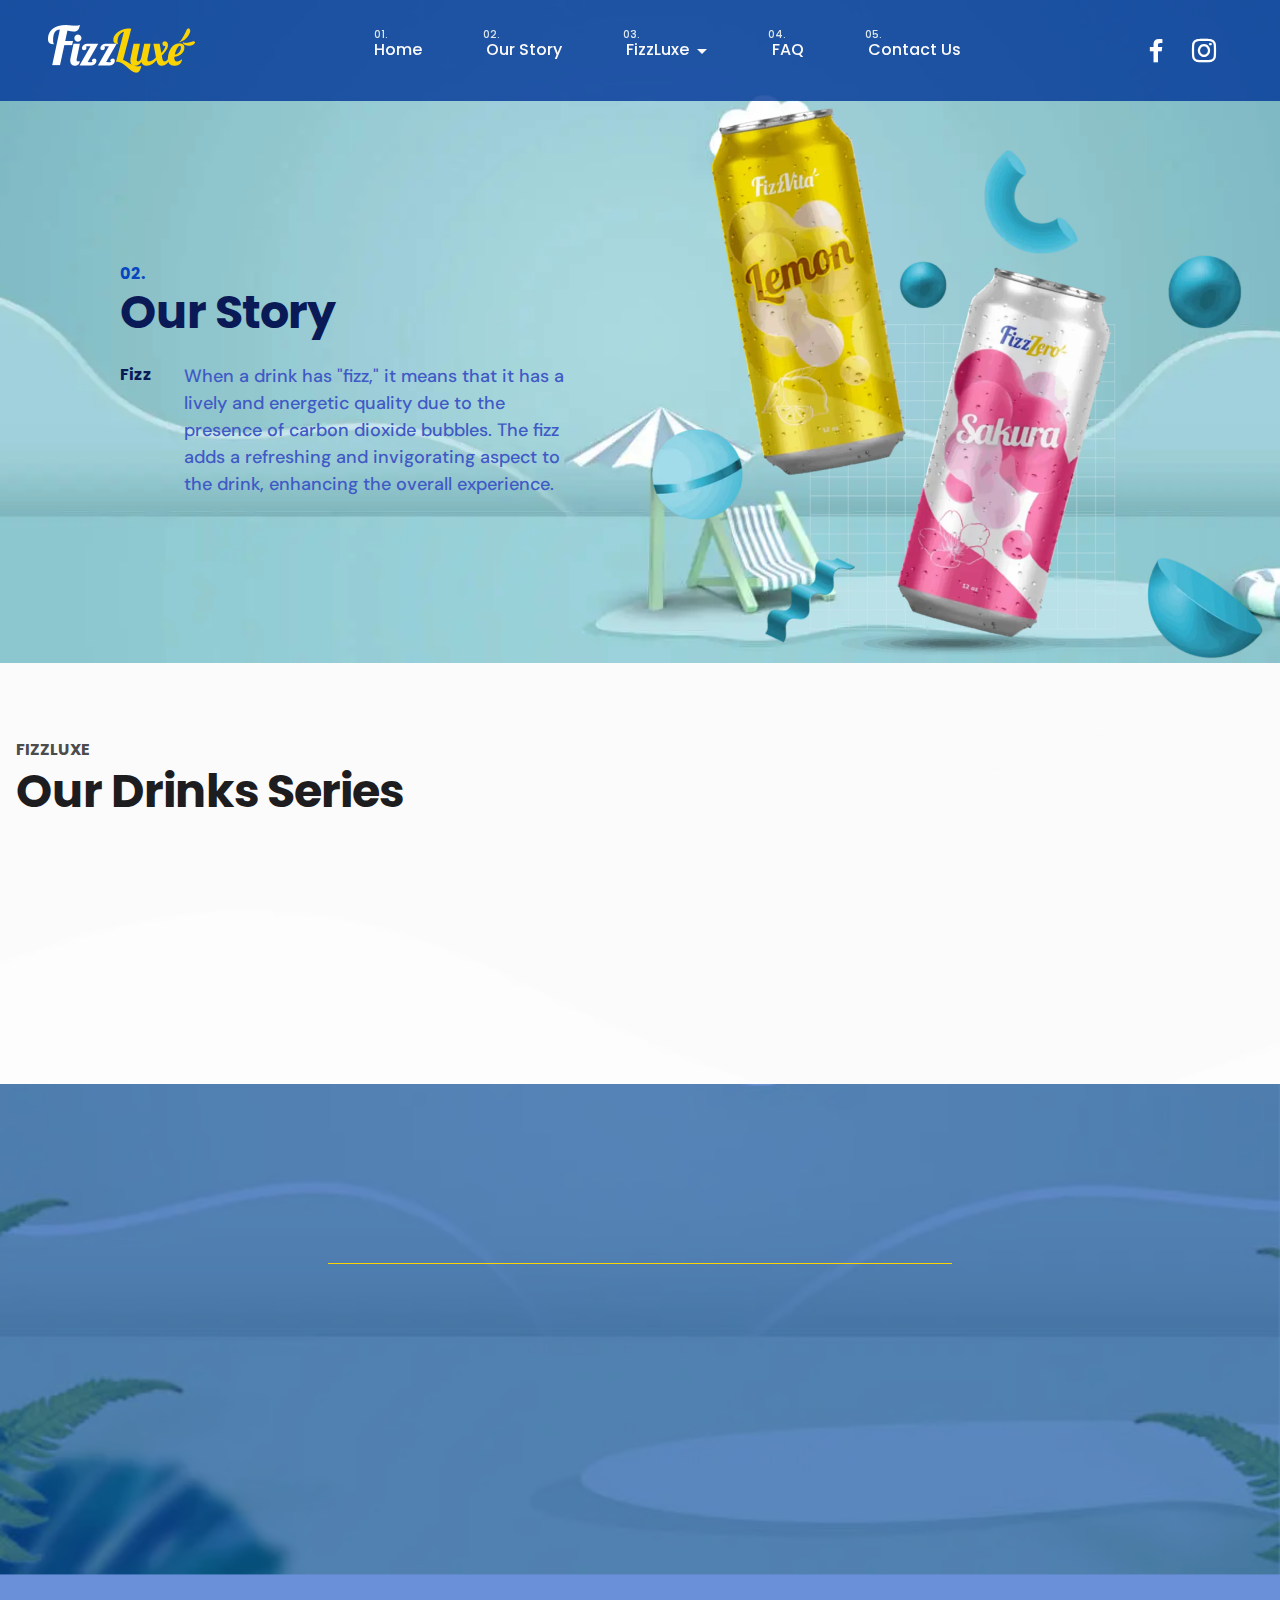
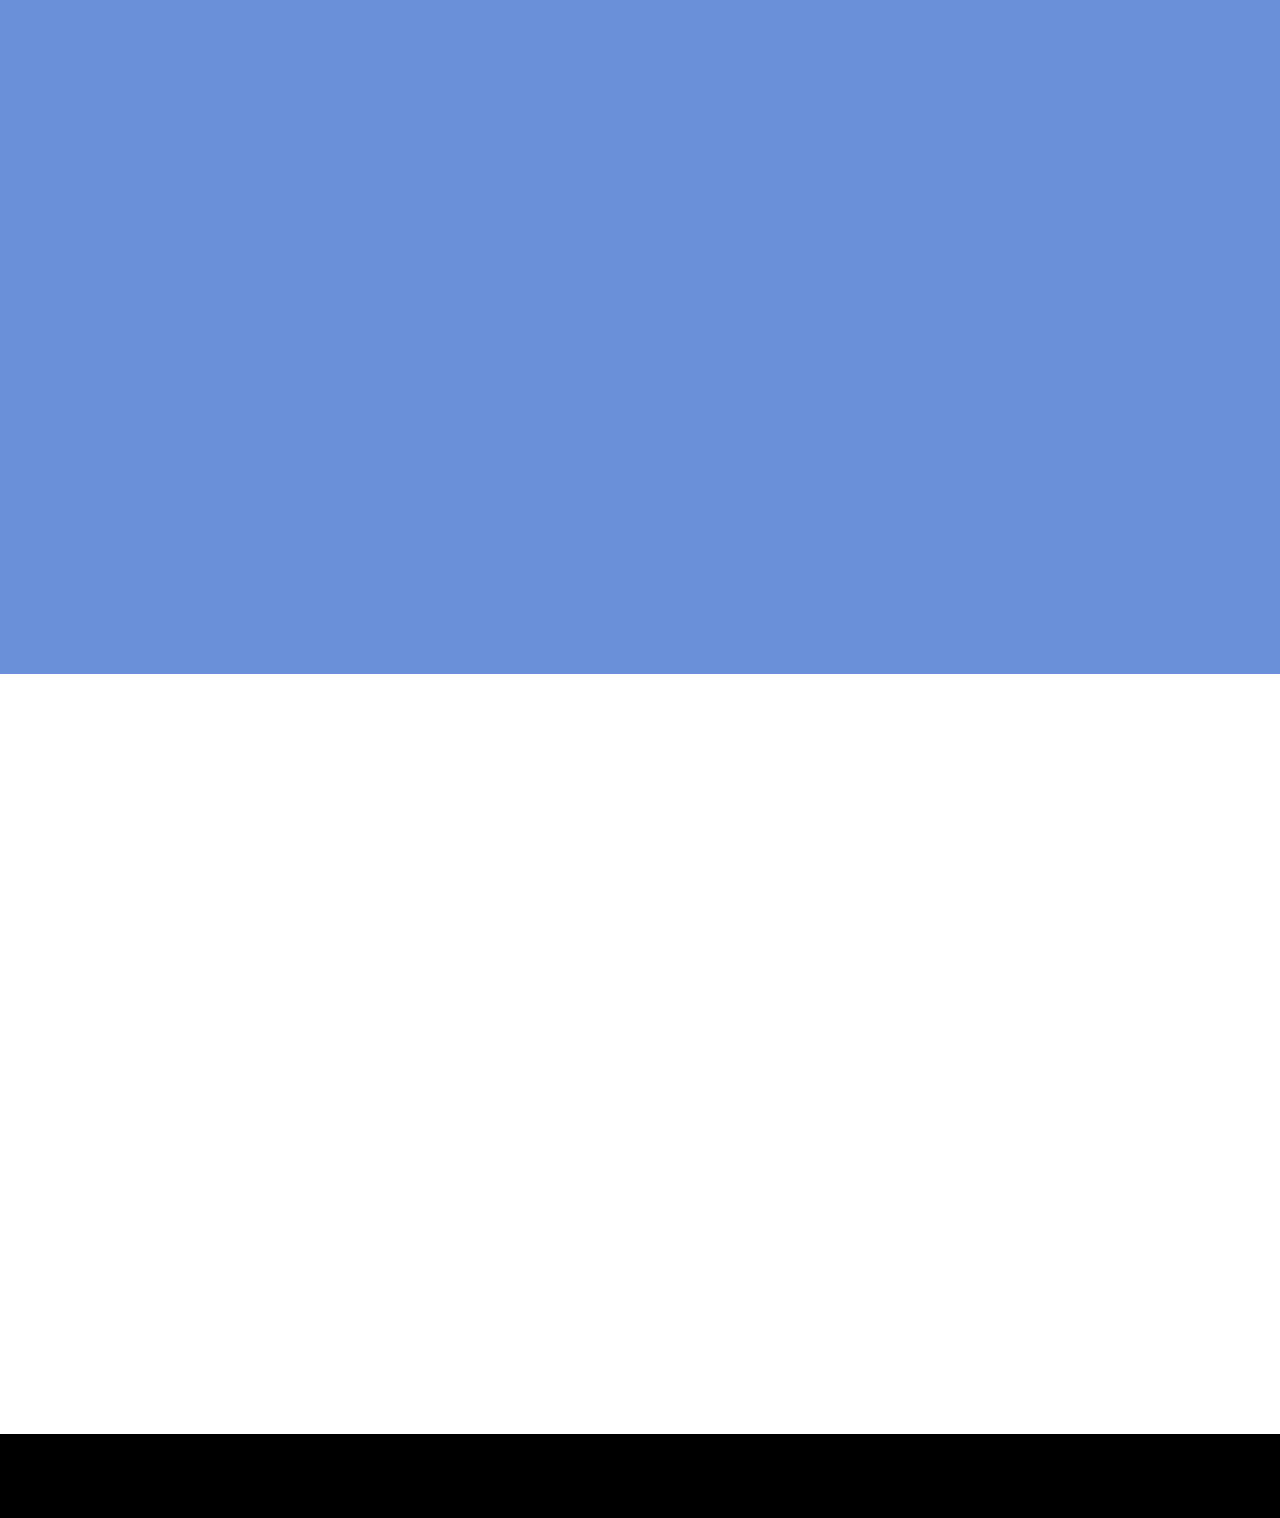
<file: ourstory.html>
<!DOCTYPE html>
<html  >
<head>
  
  <meta charset="UTF-8">
  <meta http-equiv="X-UA-Compatible" content="IE=edge">
  
  <meta name="twitter:card" content="summary_large_image"/>
  <meta name="twitter:image:src" content="assets/images/ourstory-meta.jpg">
  <meta property="og:image" content="assets/images/ourstory-meta.jpg">
  <meta name="twitter:title" content="Our Story - FizzLuxe">
  <meta name="viewport" content="width=device-width, initial-scale=1, minimum-scale=1">
  <link rel="shortcut icon" href="assets/images/f-logo-03-128x161.png" type="image/x-icon">
  <meta name="description" content="Fizzluxe offers an exquisite selection of sparkling water that embodies the perfect harmony of effervescence and luxury. With its refined taste and captivating bubbles, Fizzluxe takes your sparkling water experience to new heights. Every sip reveals a symphony of refreshing flavors, delicately infused with a touch of sophistication.">
  
  
  <title>Our Story - FizzLuxe</title>
  <link rel="stylesheet" href="assets/bootstrap/css/bootstrap.min.css">
  <link rel="stylesheet" href="assets/bootstrap/css/bootstrap-grid.min.css">
  <link rel="stylesheet" href="assets/bootstrap/css/bootstrap-reboot.min.css">
  <link rel="stylesheet" href="assets/parallax/jarallax.css">
  <link rel="stylesheet" href="assets/animatecss/animate.css">
  <link rel="stylesheet" href="assets/dropdown/css/style.css">
  <link rel="stylesheet" href="assets/socicon/css/styles.css">
  <link rel="stylesheet" href="assets/theme/css/style.css">
  <link rel="preload" href="https://fonts.googleapis.com/css?family=Poppins:100,100i,200,200i,300,300i,400,400i,500,500i,600,600i,700,700i,800,800i,900,900i&display=swap" as="style" onload="this.onload=null;this.rel='stylesheet'">
  <noscript><link rel="stylesheet" href="https://fonts.googleapis.com/css?family=Poppins:100,100i,200,200i,300,300i,400,400i,500,500i,600,600i,700,700i,800,800i,900,900i&display=swap"></noscript>
  <link rel="preload" href="https://fonts.googleapis.com/css?family=DM+Sans:400,400i,500,500i,700,700i&display=swap" as="style" onload="this.onload=null;this.rel='stylesheet'">
  <noscript><link rel="stylesheet" href="https://fonts.googleapis.com/css?family=DM+Sans:400,400i,500,500i,700,700i&display=swap"></noscript>
  <link rel="preload" as="style" href="assets/mobirise/css/mbr-additional.css"><link rel="stylesheet" href="assets/mobirise/css/mbr-additional.css" type="text/css">

  
  
  
</head>
<body>
  
  <section data-bs-version="5.1" class="menu2 cid-tGZToPnKC1" once="menu" id="menu2-s">
    

    <nav class="navbar navbar-dropdown navbar-fixed-top navbar-expand-lg">
        <div class="container-fluid">
            <div class="navbar-brand">
                <span class="navbar-logo">
                    <a href="index.html">
                        <img src="[data-uri]" alt="" style="height: 3rem;" loading="lazy" class="lazyload" data-src="assets/images/logo-fizzzero-white-294x96.webp">
                    </a>
                </span>
                
            </div>
            <button class="navbar-toggler" type="button" data-toggle="collapse" data-bs-toggle="collapse" data-target="#navbarSupportedContent" data-bs-target="#navbarSupportedContent" aria-controls="navbarNavAltMarkup" aria-expanded="false" aria-label="Toggle navigation">
                <div class="hamburger">
                    <span></span>
                    <span></span>
                    <span></span>
                    <span></span>
                </div>
            </button>
            <div class="collapse navbar-collapse" id="navbarSupportedContent">
                <ul class="navbar-nav nav-dropdown nav-right" data-app-modern-menu="true"><li class="nav-item"><a class="nav-link link text-white display-4" href="index.html" aria-expanded="false">Home</a></li><li class="nav-item"><a class="nav-link link text-white text-primary display-4" href="ourstory.html" target="_blank">Our Story</a></li>
                    <li class="nav-item dropdown"><a class="nav-link link text-white dropdown-toggle display-4" href="index.html#people4-4" aria-expanded="false" data-toggle="dropdown-submenu" data-bs-toggle="dropdown" data-bs-auto-close="outside">FizzLuxe</a><div class="dropdown-menu" aria-labelledby="dropdown-657"><a class="text-white dropdown-item text-primary display-4" href="fizzvita.html">FizzVita</a><a class="text-white show dropdown-item text-primary display-4" href="fizzzero.html">FizzZero</a></div></li>
                    <li class="nav-item"><a class="nav-link link text-white text-primary display-4" href="faqs.html" aria-expanded="false">FAQ</a></li>
                    <li class="nav-item"><a class="nav-link link text-white text-primary display-4" href="contactus.html" aria-expanded="false">Contact Us</a></li></ul>
                
                <div class="icons-menu">
                    <a class="iconfont-wrapper" href="https://www.facebook.com/apple.shuping/" target="_blank">
                        <span class="p-2 mbr-iconfont socicon-facebook socicon"></span>
                    </a>
                    <a class="iconfont-wrapper" href="https://www.instagram.com/chong.shuping/" target="_blank">
                        <span class="p-2 mbr-iconfont socicon-instagram socicon"></span>
                    </a>
                    
                    
                </div>
            </div>
        </div>
    </nav>
</section>

<section data-bs-version="5.1" class="features1 cid-tGZToR4UCb" id="features1-v">
    

    

    <div>
        <div class="container-fluid">
            <div class="row justify-content-center">
                <div class="right-side col-12 col-md-6">
                    <img src="[data-uri]" alt="" loading="lazy" class="lazyload" data-src="assets/images/banner-02-1521x1521.webp">
                </div>
                <div class="col-12 col-md">
                    <div class="left">
                        <h3 class="mbr-section-subtitle mbr-fonts-style display-4">
                            02.</h3>
                        <h3 class="mbr-section-title mbr-fonts-style display-2">Our Story</h3>

                        <div class="part row">
                            <div class="col-12 col-sm-auto">
                                <h5 class="title mbr-fonts-style display-4">Fizz</h5>
                            </div>
                            <div class="col-12 col-sm">
                                <p class="mbr-text mbr-fonts-style display-7">When a drink has "fizz," it means that it has a lively and energetic quality due to the presence of carbon dioxide bubbles. The fizz adds a refreshing and invigorating aspect to the drink, enhancing the overall experience.</p>
                                
                            </div>
                        </div>
                    </div>
                </div>
            </div>
        </div>
    </div>
</section>

<section data-bs-version="5.1" class="image4 cid-tGZToRsgtd" id="image4-w">
    

    <div class="mbr-overlay" style="opacity: 0.8; background-color: rgb(255, 255, 255);">
    </div>

    <div class="container">
        <div class="row title-block">
            <div class="col-12">
            <h4 class="mbr-section-subtitle mbr-light mbr-fonts-style display-4">
                Fizzluxe</h4>
            <h3 class="mbr-section-title mbr-fonts-style mbr-info display-2">
                Our Drinks Series</h3>
                </div>
        </div>

        <div class="row">
            <div class="col-12 col-sm-6 col-lg-4">
                <div class="wrapper">
                    <div class="card-wrapper">
                        <a href="fizzvita.html"><img src="[data-uri]" class="img-responsive clients-img lazyload" alt="" loading="lazy" data-src="assets/images/icon03-6-802x269.webp"></a>
                        
                    </div>
                </div>
            </div>
            <div class="col-12 col-sm-6 col-lg-4">
                <div class="wrapper">
                    <div class="card-wrapper">
                        <a href="fizzzero.html"><img src="[data-uri]" class="img-responsive clients-img lazyload" alt="" loading="lazy" data-src="assets/images/icon03-5-802x269.webp"></a>
                        
                    </div>
                </div>
            </div>
           
        </div>
    </div>
</section>

<section data-bs-version="5.1" class="content6 dentalm5 cid-tGZUqNEeia mbr-parallax-background" id="content6-10">

    

    
    <div class="mbr-overlay" style="opacity: 0.6; background-color: rgb(7, 70, 192);">
    </div>

    <div class="container">
        <div class="row">
            <div class="col-12 col-lg-8">
                <div class="title-wrapper">
                    
                    <h2 class="mbr-section-title mbr-fonts-style display-2">
                        Our Story</h2>
                </div>
                <div class="text-wrapper">
                    <p class="mbr-text mbr-fonts-style display-7">At FizzLuze, our brand story begins with a passion for elevating everyday refreshment to new heights. Inspired by the effervescence and joy of sparkling water, we set out on a mission to create a truly exceptional beverage experience.
<br>
<br>Our journey started with a deep appreciation for the simple pleasure of sparkling water. We recognized that it had the potential to be more than just a thirst-quencher; it could be a moment of indulgence, a celebration of life's little luxuries.
<br>
<br>Driven by this vision, we embarked on a quest to craft the perfect sparkling water. We sought out pristine natural springs and meticulously selected the finest ingredients to ensure unparalleled purity and taste. Through tireless experimentation and dedication to quality, we perfected the art of infusing our waters with subtle, tantalizing flavors that dance on the palate.
<br>
<br>But it wasn't just about the liquid inside the bottle. We wanted every aspect of the FizzLuze experience to radiate elegance and sophistication. From the sleek and refined packaging to the enchanting effervescence that tickles your senses, we spared no detail in creating a truly luxurious beverage.
<br>
<br>FizzLuze isn't just a drink—it's an invitation to savor life's moments, big and small. Whether you're celebrating a milestone, relaxing after a long day, or simply treating yourself, our sparkling water is there to enhance the experience.
<br>
<br>Our commitment to excellence extends beyond our products. We embrace sustainability, ensuring that our operations respect and preserve the environment we draw inspiration from. We also strive to give back to the communities that have supported us, fostering a sense of gratitude and connection.
<br>
<br>Join us on this effervescent journey, where every sip is a celebration of life's finer moments. Experience the exquisite taste, the delicate bubbles, and the pure luxury that is FizzLuze. Indulge in the art of refreshment and discover a sparkling water experience unlike any other.
<br><br></p>
                    <p class="mbr-name mbr-fonts-style display-7">
                        <strong>- FizzLuxe</strong></p>
                </div>
            </div>
        </div>
    </div>
</section>

<section data-bs-version="5.1" class="people4 cid-tGZToQvTrr" id="people4-u">
    
    <div class="images-container container"> 
        
        <div class="row justify-content-around">
            <div class="col-12 col-sm">
                <div class="card">
                <img src="[data-uri]" alt="" loading="lazy" class="lazyload" data-src="assets/images/icon03-4-180x180.webp">
                </div>
            </div>
            <div class="col-12 col-sm">
                <div class="card">
                <img src="[data-uri]" alt="" loading="lazy" class="lazyload" data-src="assets/images/icon03-7-180x180.webp">
               </div>
            </div>
            <div class="col-12 col-sm">
                <div class="card">
                <img src="[data-uri]" alt="" loading="lazy" class="lazyload" data-src="assets/images/icon02-6-180x180.webp">
               </div>
            </div>
            <div class="col-12 col-sm">
                <div class="card">
                <img src="[data-uri]" alt="" loading="lazy" class="lazyload" data-src="assets/images/icon03-9-180x180.webp">
               </div>
            </div>
    

        </div>
    </div>
</section>

<section data-bs-version="5.1" class="map1 cid-tGZToSjqb5" id="map1-y">
     
    <div class="google-map"><iframe frameborder="0" style="border:0" src="https://www.google.com/maps/embed?pb=!1m18!1m12!1m3!1d3983.427804055507!2d101.64875827488578!3d3.243299296731763!2m3!1f0!2f0!3f0!3m2!1i1024!2i768!4f13.1!3m3!1m2!1s0x31cc46e582c8f481%3A0xed70f859a5540d1e!2sEmerald%20Avenue!5e0!3m2!1sen!2smy!4v1685525857663!5m2!1sen!2smy" allowfullscreen="" loading="lazy" class="lazyload"></iframe></div>
</section>

<section data-bs-version="5.1" class="footer3 cid-tGZToSIY3T" once="footers" id="footer3-z">
    
    
    <div class="container">
        <div class="row align-center mbr-white">
            <div class="col-12">
                <p class="mbr-text mb-0 mbr-fonts-style display-4">Copyright 2023 FizzLuxe. All Rights Reserved
                </p>
             
            </div>
        </div>
    </div>
</section>


<script src="assets/bootstrap/js/bootstrap.bundle.min.js"></script>
  <script src="assets/parallax/jarallax.js"></script>
  <script src="assets/smoothscroll/smooth-scroll.js"></script>
  <script src="assets/ytplayer/index.js"></script>
  <script src="assets/dropdown/js/navbar-dropdown.js"></script>
  <script src="assets/theme/js/script.js"></script>
  
  
  
 <div id="scrollToTop" class="scrollToTop mbr-arrow-up"><a style="text-align: center;"><i class="mbr-arrow-up-icon mbr-arrow-up-icon-cm cm-icon cm-icon-smallarrow-up"></i></a></div>
    <input name="animation" type="hidden">
  <script>"use strict";if("loading"in HTMLImageElement.prototype){document.querySelectorAll('img[loading="lazy"]').forEach(e=>{e.src=e.dataset.src;if(e.getAttribute("style")){e.setAttribute("data-temp-style",e.getAttribute("style"))};if(e.getAttribute("data-aspectratio")){e.style.paddingTop=100*e.getAttribute("data-aspectratio")+"%";e.style.height=0;}e.onload=function(){if(e.getAttribute("data-temp-style")){e.setAttribute("style", e.getAttribute("data-temp-style"))}else{e.removeAttribute("style")};e.removeAttribute("data-temp-style")}})}else{const e=document.createElement("script");e.src="https://cdnjs.cloudflare.com/ajax/libs/lazysizes/5.1.2/lazysizes.min.js";document.body.appendChild(e)}</script>
</body>
</html>
</file>
<file: assets/web/assets/mobirise-icons2/mobirise2.css>
@font-face {
  font-family: 'Moririse2';
  font-display: swap;
  src:  url('mobirise2.eot?f2bix4');
  src:  url('mobirise2.eot?f2bix4#iefix') format('embedded-opentype'),
    url('mobirise2.ttf?f2bix4') format('truetype'),
    url('mobirise2.woff?f2bix4') format('woff'),
    url('mobirise2.svg?f2bix4#mobirise2') format('svg');
  font-weight: normal;
  font-style: normal;
}

[class^="mobi-"], [class*=" mobi-"] {
  /* use !important to prevent issues with browser extensions that change fonts */
  font-family: 'Moririse2' !important;
  speak: none;
  font-style: normal;
  font-weight: normal;
  font-variant: normal;
  text-transform: none;
  line-height: 1;

  /* Better Font Rendering =========== */
  -webkit-font-smoothing: antialiased;
  -moz-osx-font-smoothing: grayscale;
}

.mobi-mbri-add-submenu:before {
  content: "\e900";
}
.mobi-mbri-alert:before {
  content: "\e901";
}
.mobi-mbri-align-center:before {
  content: "\e902";
}
.mobi-mbri-align-justify:before {
  content: "\e903";
}
.mobi-mbri-align-left:before {
  content: "\e904";
}
.mobi-mbri-align-right:before {
  content: "\e905";
}
.mobi-mbri-android:before {
  content: "\e906";
}
.mobi-mbri-apple:before {
  content: "\e907";
}
.mobi-mbri-arrow-down:before {
  content: "\e908";
}
.mobi-mbri-arrow-next:before {
  content: "\e909";
}
.mobi-mbri-arrow-prev:before {
  content: "\e90a";
}
.mobi-mbri-arrow-up:before {
  content: "\e90b";
}
.mobi-mbri-bold:before {
  content: "\e90c";
}
.mobi-mbri-bookmark:before {
  content: "\e90d";
}
.mobi-mbri-bootstrap:before {
  content: "\e90e";
}
.mobi-mbri-briefcase:before {
  content: "\e90f";
}
.mobi-mbri-browse:before {
  content: "\e910";
}
.mobi-mbri-bulleted-list:before {
  content: "\e911";
}
.mobi-mbri-calendar:before {
  content: "\e912";
}
.mobi-mbri-camera:before {
  content: "\e913";
}
.mobi-mbri-cart-add:before {
  content: "\e914";
}
.mobi-mbri-cart-full:before {
  content: "\e915";
}
.mobi-mbri-cash:before {
  content: "\e916";
}
.mobi-mbri-change-style:before {
  content: "\e917";
}
.mobi-mbri-chat:before {
  content: "\e918";
}
.mobi-mbri-clock:before {
  content: "\e919";
}
.mobi-mbri-close:before {
  content: "\e91a";
}
.mobi-mbri-cloud:before {
  content: "\e91b";
}
.mobi-mbri-code:before {
  content: "\e91c";
}
.mobi-mbri-contact-form:before {
  content: "\e91d";
}
.mobi-mbri-credit-card:before {
  content: "\e91e";
}
.mobi-mbri-cursor-click:before {
  content: "\e91f";
}
.mobi-mbri-cust-feedback:before {
  content: "\e920";
}
.mobi-mbri-database:before {
  content: "\e921";
}
.mobi-mbri-delivery:before {
  content: "\e922";
}
.mobi-mbri-desktop:before {
  content: "\e923";
}
.mobi-mbri-devices:before {
  content: "\e924";
}
.mobi-mbri-down:before {
  content: "\e925";
}
.mobi-mbri-download-2:before {
  content: "\e926";
}
.mobi-mbri-download:before {
  content: "\e927";
}
.mobi-mbri-drag-n-drop-2:before {
  content: "\e928";
}
.mobi-mbri-drag-n-drop:before {
  content: "\e929";
}
.mobi-mbri-edit-2:before {
  content: "\e92a";
}
.mobi-mbri-edit:before {
  content: "\e92b";
}
.mobi-mbri-error:before {
  content: "\e92c";
}
.mobi-mbri-extension:before {
  content: "\e92d";
}
.mobi-mbri-features:before {
  content: "\e92e";
}
.mobi-mbri-file:before {
  content: "\e92f";
}
.mobi-mbri-flag:before {
  content: "\e930";
}
.mobi-mbri-folder:before {
  content: "\e931";
}
.mobi-mbri-gift:before {
  content: "\e932";
}
.mobi-mbri-github:before {
  content: "\e933";
}
.mobi-mbri-globe-2:before {
  content: "\e934";
}
.mobi-mbri-globe:before {
  content: "\e935";
}
.mobi-mbri-growing-chart:before {
  content: "\e936";
}
.mobi-mbri-hearth:before {
  content: "\e937";
}
.mobi-mbri-help:before {
  content: "\e938";
}
.mobi-mbri-home:before {
  content: "\e939";
}
.mobi-mbri-hot-cup:before {
  content: "\e93a";
}
.mobi-mbri-idea:before {
  content: "\e93b";
}
.mobi-mbri-image-gallery:before {
  content: "\e93c";
}
.mobi-mbri-image-slider:before {
  content: "\e93d";
}
.mobi-mbri-info:before {
  content: "\e93e";
}
.mobi-mbri-italic:before {
  content: "\e93f";
}
.mobi-mbri-key:before {
  content: "\e940";
}
.mobi-mbri-laptop:before {
  content: "\e941";
}
.mobi-mbri-layers:before {
  content: "\e942";
}
.mobi-mbri-left-right:before {
  content: "\e943";
}
.mobi-mbri-left:before {
  content: "\e944";
}
.mobi-mbri-letter:before {
  content: "\e945";
}
.mobi-mbri-like:before {
  content: "\e946";
}
.mobi-mbri-link:before {
  content: "\e947";
}
.mobi-mbri-lock:before {
  content: "\e948";
}
.mobi-mbri-login:before {
  content: "\e949";
}
.mobi-mbri-logout:before {
  content: "\e94a";
}
.mobi-mbri-magic-stick:before {
  content: "\e94b";
}
.mobi-mbri-map-pin:before {
  content: "\e94c";
}
.mobi-mbri-menu:before {
  content: "\e94d";
}
.mobi-mbri-mobile-2:before {
  content: "\e94e";
}
.mobi-mbri-mobile-horizontal:before {
  content: "\e94f";
}
.mobi-mbri-mobile:before {
  content: "\e950";
}
.mobi-mbri-mobirise:before {
  content: "\e951";
}
.mobi-mbri-more-horizontal:before {
  content: "\e952";
}
.mobi-mbri-more-vertical:before {
  content: "\e953";
}
.mobi-mbri-music:before {
  content: "\e954";
}
.mobi-mbri-new-file:before {
  content: "\e955";
}
.mobi-mbri-numbered-list:before {
  content: "\e956";
}
.mobi-mbri-opened-folder:before {
  content: "\e957";
}
.mobi-mbri-pages:before {
  content: "\e958";
}
.mobi-mbri-paper-plane:before {
  content: "\e959";
}
.mobi-mbri-paperclip:before {
  content: "\e95a";
}
.mobi-mbri-phone:before {
  content: "\e95b";
}
.mobi-mbri-photo:before {
  content: "\e95c";
}
.mobi-mbri-photos:before {
  content: "\e95d";
}
.mobi-mbri-pin:before {
  content: "\e95e";
}
.mobi-mbri-play:before {
  content: "\e95f";
}
.mobi-mbri-plus:before {
  content: "\e960";
}
.mobi-mbri-preview:before {
  content: "\e961";
}
.mobi-mbri-print:before {
  content: "\e962";
}
.mobi-mbri-protect:before {
  content: "\e963";
}
.mobi-mbri-question:before {
  content: "\e964";
}
.mobi-mbri-quote-left:before {
  content: "\e965";
}
.mobi-mbri-quote-right:before {
  content: "\e966";
}
.mobi-mbri-redo:before {
  content: "\e967";
}
.mobi-mbri-refresh:before {
  content: "\e968";
}
.mobi-mbri-responsive-2:before {
  content: "\e969";
}
.mobi-mbri-responsive:before {
  content: "\e96a";
}
.mobi-mbri-right:before {
  content: "\e96b";
}
.mobi-mbri-rocket:before {
  content: "\e96c";
}
.mobi-mbri-sad-face:before {
  content: "\e96d";
}
.mobi-mbri-sale:before {
  content: "\e96e";
}
.mobi-mbri-save:before {
  content: "\e96f";
}
.mobi-mbri-search:before {
  content: "\e970";
}
.mobi-mbri-setting-2:before {
  content: "\e971";
}
.mobi-mbri-setting-3:before {
  content: "\e972";
}
.mobi-mbri-setting:before {
  content: "\e973";
}
.mobi-mbri-share:before {
  content: "\e974";
}
.mobi-mbri-shopping-bag:before {
  content: "\e975";
}
.mobi-mbri-shopping-basket:before {
  content: "\e976";
}
.mobi-mbri-shopping-cart:before {
  content: "\e977";
}
.mobi-mbri-sites:before {
  content: "\e978";
}
.mobi-mbri-smile-face:before {
  content: "\e979";
}
.mobi-mbri-speed:before {
  content: "\e97a";
}
.mobi-mbri-star:before {
  content: "\e97b";
}
.mobi-mbri-success:before {
  content: "\e97c";
}
.mobi-mbri-sun:before {
  content: "\e97d";
}
.mobi-mbri-sun2:before {
  content: "\e97e";
}
.mobi-mbri-tablet-vertical:before {
  content: "\e97f";
}
.mobi-mbri-tablet:before {
  content: "\e980";
}
.mobi-mbri-target:before {
  content: "\e981";
}
.mobi-mbri-timer:before {
  content: "\e982";
}
.mobi-mbri-to-ftp:before {
  content: "\e983";
}
.mobi-mbri-to-local-drive:before {
  content: "\e984";
}
.mobi-mbri-touch-swipe:before {
  content: "\e985";
}
.mobi-mbri-touch:before {
  content: "\e986";
}
.mobi-mbri-trash:before {
  content: "\e987";
}
.mobi-mbri-underline:before {
  content: "\e988";
}
.mobi-mbri-undo:before {
  content: "\e989";
}
.mobi-mbri-unlink:before {
  content: "\e98a";
}
.mobi-mbri-unlock:before {
  content: "\e98b";
}
.mobi-mbri-up-down:before {
  content: "\e98c";
}
.mobi-mbri-up:before {
  content: "\e98d";
}
.mobi-mbri-update:before {
  content: "\e98e";
}
.mobi-mbri-upload-2:before {
  content: "\e98f";
}
.mobi-mbri-upload:before {
  content: "\e990";
}
.mobi-mbri-user-2:before {
  content: "\e991";
}
.mobi-mbri-user:before {
  content: "\e992";
}
.mobi-mbri-users:before {
  content: "\e993";
}
.mobi-mbri-video-play:before {
  content: "\e994";
}
.mobi-mbri-video:before {
  content: "\e995";
}
.mobi-mbri-watch:before {
  content: "\e996";
}
.mobi-mbri-website-theme-2:before {
  content: "\e997";
}
.mobi-mbri-website-theme:before {
  content: "\e998";
}
.mobi-mbri-wifi:before {
  content: "\e999";
}
.mobi-mbri-windows:before {
  content: "\e99a";
}
.mobi-mbri-zoom-in:before {
  content: "\e99b";
}
.mobi-mbri-zoom-out:before {
  content: "\e99c";
}
</file>
<file: assets/dropdown/css/style.css>
.navbar-dropdown {
  left: 0;
  padding: 0;
  position: absolute;
  right: 0;
  top: 0;
  transition: all 0.45s ease;
  z-index: 1030;
  background: #282828; }
  .navbar-dropdown .navbar-logo {
    margin-right: 0.8rem;
    transition: margin 0.3s ease-in-out;
    vertical-align: middle; }
    .navbar-dropdown .navbar-logo img {
      height: 3.125rem;
      transition: all 0.3s ease-in-out; }
    .navbar-dropdown .navbar-logo.mbr-iconfont {
      font-size: 3.125rem;
      line-height: 3.125rem; }
  .navbar-dropdown .navbar-caption {
    font-weight: 700;
    white-space: normal;
    vertical-align: -4px;
    line-height: 3.125rem !important; }
    .navbar-dropdown .navbar-caption, .navbar-dropdown .navbar-caption:hover {
      color: inherit;
      text-decoration: none; }
  .navbar-dropdown .mbr-iconfont + .navbar-caption {
    vertical-align: -1px; }
  .navbar-dropdown.navbar-fixed-top {
    position: fixed; }
  .navbar-dropdown .navbar-brand span {
    vertical-align: -4px; }
  .navbar-dropdown.bg-color.transparent {
    background: none; }
  .navbar-dropdown.navbar-short .navbar-brand {
    padding: 0.625rem 0; }
    .navbar-dropdown.navbar-short .navbar-brand span {
      vertical-align: -1px; }
  .navbar-dropdown.navbar-short .navbar-caption {
    line-height: 2.375rem !important;
    vertical-align: -2px; }
  .navbar-dropdown.navbar-short .navbar-logo {
    margin-right: 0.5rem; }
    .navbar-dropdown.navbar-short .navbar-logo img {
      height: 2.375rem; }
    .navbar-dropdown.navbar-short .navbar-logo.mbr-iconfont {
      font-size: 2.375rem;
      line-height: 2.375rem; }
  .navbar-dropdown.navbar-short .mbr-table-cell {
    height: 3.625rem; }
  .navbar-dropdown .navbar-close {
    left: 0.6875rem;
    position: fixed;
    top: 0.75rem;
    z-index: 1000; }
  .navbar-dropdown .hamburger-icon {
    content: "";
    display: inline-block;
    vertical-align: middle;
    width: 16px;
    -webkit-box-shadow: 0 -6px 0 1px #282828,0 0 0 1px #282828,0 6px 0 1px #282828;
    -moz-box-shadow: 0 -6px 0 1px #282828,0 0 0 1px #282828,0 6px 0 1px #282828;
    box-shadow: 0 -6px 0 1px #282828,0 0 0 1px #282828,0 6px 0 1px #282828; }

.dropdown-menu .dropdown-toggle[data-toggle="dropdown-submenu"]::after {
  border-bottom: 0.35em solid transparent;
  border-left: 0.35em solid;
  border-right: 0;
  border-top: 0.35em solid transparent;
  margin-left: 0.3rem; }

.dropdown-menu .dropdown-item:focus {
  outline: 0; }

.nav-dropdown {
  font-size: 0.75rem;
  font-weight: 500;
  height: auto !important; }
  .nav-dropdown .nav-btn {
    padding-left: 1rem; }
  .nav-dropdown .link {
    margin: .667em 1.667em;
    font-weight: 500;
    padding: 0;
    transition: color .2s ease-in-out; }
    .nav-dropdown .link.dropdown-toggle {
      margin-right: 2.583em; }
      .nav-dropdown .link.dropdown-toggle::after {
        margin-left: .25rem;
        border-top: 0.35em solid;
        border-right: 0.35em solid transparent;
        border-left: 0.35em solid transparent;
        border-bottom: 0; }
      .nav-dropdown .link.dropdown-toggle[aria-expanded="true"] {
        margin: 0;
        padding: 0.667em 3.263em  0.667em 1.667em; }
  .nav-dropdown .link::after,
  .nav-dropdown .dropdown-item::after {
    color: inherit; }
  .nav-dropdown .btn {
    font-size: 0.75rem;
    font-weight: 700;
    letter-spacing: 0;
    margin-bottom: 0;
    padding-left: 1.25rem;
    padding-right: 1.25rem; }
  .nav-dropdown .dropdown-menu {
    border-radius: 0;
    border: 0;
    left: 0;
    margin: 0;
    padding-bottom: 1.25rem;
    padding-top: 1.25rem;
    position: relative; }
  .nav-dropdown .dropdown-submenu {
    margin-left: 0.125rem;
    top: 0; }
  .nav-dropdown .dropdown-item {
    font-weight: 500;
    line-height: 2;
    padding: 0.3846em 4.615em 0.3846em 1.5385em;
    position: relative;
    transition: color .2s ease-in-out, background-color .2s ease-in-out; }
    .nav-dropdown .dropdown-item::after {
      margin-top: -0.3077em;
      position: absolute;
      right: 1.1538em;
      top: 50%; }
    .nav-dropdown .dropdown-item:focus, .nav-dropdown .dropdown-item:hover {
      background: none; }

@media (max-width: 767px) {
  .nav-dropdown.navbar-toggleable-sm {
    bottom: 0;
    display: none;
    left: 0;
    overflow-x: hidden;
    position: fixed;
    top: 0;
    transform: translateX(-100%);
    -ms-transform: translateX(-100%);
    -webkit-transform: translateX(-100%);
    width: 18.75rem;
    z-index: 999; } }
.nav-dropdown.navbar-toggleable-xl {
  bottom: 0;
  display: none;
  left: 0;
  overflow-x: hidden;
  position: fixed;
  top: 0;
  transform: translateX(-100%);
  -ms-transform: translateX(-100%);
  -webkit-transform: translateX(-100%);
  width: 18.75rem;
  z-index: 999; }

.nav-dropdown-sm {
  display: block !important;
  overflow-x: hidden;
  overflow: auto;
  padding-top: 3.875rem; }
  .nav-dropdown-sm::after {
    content: "";
    display: block;
    height: 3rem;
    width: 100%; }
  .nav-dropdown-sm.collapse.in ~ .navbar-close {
    display: block !important; }
  .nav-dropdown-sm.collapsing, .nav-dropdown-sm.collapse.in {
    transform: translateX(0);
    -ms-transform: translateX(0);
    -webkit-transform: translateX(0);
    transition: all 0.25s ease-out;
    -webkit-transition: all 0.25s ease-out;
    background: #282828; }
  .nav-dropdown-sm.collapsing[aria-expanded="false"] {
    transform: translateX(-100%);
    -ms-transform: translateX(-100%);
    -webkit-transform: translateX(-100%); }
  .nav-dropdown-sm .nav-item {
    display: block;
    margin-left: 0 !important;
    padding-left: 0; }
  .nav-dropdown-sm .link,
  .nav-dropdown-sm .dropdown-item {
    border-top: 1px dotted rgba(255, 255, 255, 0.1);
    font-size: 0.8125rem;
    line-height: 1.6;
    margin: 0 !important;
    padding: 0.875rem 2.4rem 0.875rem 1.5625rem !important;
    position: relative;
    white-space: normal; }
    .nav-dropdown-sm .link:focus, .nav-dropdown-sm .link:hover,
    .nav-dropdown-sm .dropdown-item:focus,
    .nav-dropdown-sm .dropdown-item:hover {
      background: rgba(0, 0, 0, 0.2) !important;
      color: #c0a375; }
  .nav-dropdown-sm .nav-btn {
    position: relative;
    padding: 1.5625rem 1.5625rem 0 1.5625rem; }
    .nav-dropdown-sm .nav-btn::before {
      border-top: 1px dotted rgba(255, 255, 255, 0.1);
      content: "";
      left: 0;
      position: absolute;
      top: 0;
      width: 100%; }
    .nav-dropdown-sm .nav-btn + .nav-btn {
      padding-top: 0.625rem; }
      .nav-dropdown-sm .nav-btn + .nav-btn::before {
        display: none; }
  .nav-dropdown-sm .btn {
    padding: 0.625rem 0; }
  .nav-dropdown-sm .dropdown-toggle[data-toggle="dropdown-submenu"]::after {
    margin-left: .25rem;
    border-top: 0.35em solid;
    border-right: 0.35em solid transparent;
    border-left: 0.35em solid transparent;
    border-bottom: 0; }
  .nav-dropdown-sm .dropdown-toggle[data-toggle="dropdown-submenu"][aria-expanded="true"]::after {
    border-top: 0;
    border-right: 0.35em solid transparent;
    border-left: 0.35em solid transparent;
    border-bottom: 0.35em solid; }
  .nav-dropdown-sm .dropdown-menu {
    margin: 0;
    padding: 0;
    position: relative;
    top: 0;
    left: 0;
    width: 100%;
    border: 0;
    float: none;
    border-radius: 0;
    background: none; }
  .nav-dropdown-sm .dropdown-submenu {
    left: 100%;
    margin-left: 0.125rem;
    margin-top: -1.25rem;
    top: 0; }

.navbar-toggleable-sm .nav-dropdown .dropdown-menu {
  position: absolute; }

.navbar-toggleable-sm .nav-dropdown .dropdown-submenu {
  left: 100%;
  margin-left: 0.125rem;
  margin-top: -1.25rem;
  top: 0; }

.navbar-toggleable-sm.opened .nav-dropdown .dropdown-menu {
  position: relative; }

.navbar-toggleable-sm.opened .nav-dropdown .dropdown-submenu {
  left: 0;
  margin-left: 00rem;
  margin-top: 0rem;
  top: 0; }

.is-builder .nav-dropdown.collapsing {
  transition: none !important; }
</file>
<file: assets/socicon/css/styles.css>
@charset "UTF-8";

@font-face {
  font-family: 'Socicon';
  src:  url('../fonts/socicon.eot');
  src:  url('../fonts/socicon.eot?#iefix') format('embedded-opentype'),
    url('../fonts/socicon.woff2') format('woff2'),
    url('../fonts/socicon.ttf') format('truetype'),
    url('../fonts/socicon.woff') format('woff'),
    url('../fonts/socicon.svg#socicon') format('svg');
  font-weight: normal;
  font-style: normal;
  font-display: swap;
}

[data-icon]:before {
  font-family: "socicon" !important;
  content: attr(data-icon);
  font-style: normal !important;
  font-weight: normal !important;
  font-variant: normal !important;
  text-transform: none !important;
  speak: none;
  line-height: 1;
  -webkit-font-smoothing: antialiased;
  -moz-osx-font-smoothing: grayscale;
}

[class^="socicon-"], [class*=" socicon-"] {
  /* use !important to prevent issues with browser extensions that change fonts */
  font-family: 'Socicon' !important;
  speak: none;
  font-style: normal;
  font-weight: normal;
  font-variant: normal;
  text-transform: none;
  line-height: 1;

  /* Better Font Rendering =========== */
  -webkit-font-smoothing: antialiased;
  -moz-osx-font-smoothing: grayscale;
}

.socicon-eitaa:before {
  content: "\e97c";
}
.socicon-soroush:before {
  content: "\e97d";
}
.socicon-bale:before {
  content: "\e97e";
}
.socicon-zazzle:before {
  content: "\e97b";
}
.socicon-society6:before {
  content: "\e97a";
}
.socicon-redbubble:before {
  content: "\e979";
}
.socicon-avvo:before {
  content: "\e978";
}
.socicon-stitcher:before {
  content: "\e977";
}
.socicon-googlehangouts:before {
  content: "\e974";
}
.socicon-dlive:before {
  content: "\e975";
}
.socicon-vsco:before {
  content: "\e976";
}
.socicon-flipboard:before {
  content: "\e973";
}
.socicon-ubuntu:before {
  content: "\e958";
}
.socicon-artstation:before {
  content: "\e959";
}
.socicon-invision:before {
  content: "\e95a";
}
.socicon-torial:before {
  content: "\e95b";
}
.socicon-collectorz:before {
  content: "\e95c";
}
.socicon-seenthis:before {
  content: "\e95d";
}
.socicon-googleplaymusic:before {
  content: "\e95e";
}
.socicon-debian:before {
  content: "\e95f";
}
.socicon-filmfreeway:before {
  content: "\e960";
}
.socicon-gnome:before {
  content: "\e961";
}
.socicon-itchio:before {
  content: "\e962";
}
.socicon-jamendo:before {
  content: "\e963";
}
.socicon-mix:before {
  content: "\e964";
}
.socicon-sharepoint:before {
  content: "\e965";
}
.socicon-tinder:before {
  content: "\e966";
}
.socicon-windguru:before {
  content: "\e967";
}
.socicon-cdbaby:before {
  content: "\e968";
}
.socicon-elementaryos:before {
  content: "\e969";
}
.socicon-stage32:before {
  content: "\e96a";
}
.socicon-tiktok:before {
  content: "\e96b";
}
.socicon-gitter:before {
  content: "\e96c";
}
.socicon-letterboxd:before {
  content: "\e96d";
}
.socicon-threema:before {
  content: "\e96e";
}
.socicon-splice:before {
  content: "\e96f";
}
.socicon-metapop:before {
  content: "\e970";
}
.socicon-naver:before {
  content: "\e971";
}
.socicon-remote:before {
  content: "\e972";
}
.socicon-internet:before {
  content: "\e957";
}
.socicon-moddb:before {
  content: "\e94b";
}
.socicon-indiedb:before {
  content: "\e94c";
}
.socicon-traxsource:before {
  content: "\e94d";
}
.socicon-gamefor:before {
  content: "\e94e";
}
.socicon-pixiv:before {
  content: "\e94f";
}
.socicon-myanimelist:before {
  content: "\e950";
}
.socicon-blackberry:before {
  content: "\e951";
}
.socicon-wickr:before {
  content: "\e952";
}
.socicon-spip:before {
  content: "\e953";
}
.socicon-napster:before {
  content: "\e954";
}
.socicon-beatport:before {
  content: "\e955";
}
.socicon-hackerone:before {
  content: "\e956";
}
.socicon-hackernews:before {
  content: "\e946";
}
.socicon-smashwords:before {
  content: "\e947";
}
.socicon-kobo:before {
  content: "\e948";
}
.socicon-bookbub:before {
  content: "\e949";
}
.socicon-mailru:before {
  content: "\e94a";
}
.socicon-gitlab:before {
  content: "\e945";
}
.socicon-instructables:before {
  content: "\e944";
}
.socicon-portfolio:before {
  content: "\e943";
}
.socicon-codered:before {
  content: "\e940";
}
.socicon-origin:before {
  content: "\e941";
}
.socicon-nextdoor:before {
  content: "\e942";
}
.socicon-udemy:before {
  content: "\e93f";
}
.socicon-livemaster:before {
  content: "\e93e";
}
.socicon-crunchbase:before {
  content: "\e93b";
}
.socicon-homefy:before {
  content: "\e93c";
}
.socicon-calendly:before {
  content: "\e93d";
}
.socicon-realtor:before {
  content: "\e90f";
}
.socicon-tidal:before {
  content: "\e910";
}
.socicon-qobuz:before {
  content: "\e911";
}
.socicon-natgeo:before {
  content: "\e912";
}
.socicon-mastodon:before {
  content: "\e913";
}
.socicon-unsplash:before {
  content: "\e914";
}
.socicon-homeadvisor:before {
  content: "\e915";
}
.socicon-angieslist:before {
  content: "\e916";
}
.socicon-codepen:before {
  content: "\e917";
}
.socicon-slack:before {
  content: "\e918";
}
.socicon-openaigym:before {
  content: "\e919";
}
.socicon-logmein:before {
  content: "\e91a";
}
.socicon-fiverr:before {
  content: "\e91b";
}
.socicon-gotomeeting:before {
  content: "\e91c";
}
.socicon-aliexpress:before {
  content: "\e91d";
}
.socicon-guru:before {
  content: "\e91e";
}
.socicon-appstore:before {
  content: "\e91f";
}
.socicon-homes:before {
  content: "\e920";
}
.socicon-zoom:before {
  content: "\e921";
}
.socicon-alibaba:before {
  content: "\e922";
}
.socicon-craigslist:before {
  content: "\e923";
}
.socicon-wix:before {
  content: "\e924";
}
.socicon-redfin:before {
  content: "\e925";
}
.socicon-googlecalendar:before {
  content: "\e926";
}
.socicon-shopify:before {
  content: "\e927";
}
.socicon-freelancer:before {
  content: "\e928";
}
.socicon-seedrs:before {
  content: "\e929";
}
.socicon-bing:before {
  content: "\e92a";
}
.socicon-doodle:before {
  content: "\e92b";
}
.socicon-bonanza:before {
  content: "\e92c";
}
.socicon-squarespace:before {
  content: "\e92d";
}
.socicon-toptal:before {
  content: "\e92e";
}
.socicon-gust:before {
  content: "\e92f";
}
.socicon-ask:before {
  content: "\e930";
}
.socicon-trulia:before {
  content: "\e931";
}
.socicon-loomly:before {
  content: "\e932";
}
.socicon-ghost:before {
  content: "\e933";
}
.socicon-upwork:before {
  content: "\e934";
}
.socicon-fundable:before {
  content: "\e935";
}
.socicon-booking:before {
  content: "\e936";
}
.socicon-googlemaps:before {
  content: "\e937";
}
.socicon-zillow:before {
  content: "\e938";
}
.socicon-niconico:before {
  content: "\e939";
}
.socicon-toneden:before {
  content: "\e93a";
}
.socicon-augment:before {
  content: "\e908";
}
.socicon-bitbucket:before {
  content: "\e909";
}
.socicon-fyuse:before {
  content: "\e90a";
}
.socicon-yt-gaming:before {
  content: "\e90b";
}
.socicon-sketchfab:before {
  content: "\e90c";
}
.socicon-mobcrush:before {
  content: "\e90d";
}
.socicon-microsoft:before {
  content: "\e90e";
}
.socicon-pandora:before {
  content: "\e907";
}
.socicon-messenger:before {
  content: "\e906";
}
.socicon-gamewisp:before {
  content: "\e905";
}
.socicon-bloglovin:before {
  content: "\e904";
}
.socicon-tunein:before {
  content: "\e903";
}
.socicon-gamejolt:before {
  content: "\e901";
}
.socicon-trello:before {
  content: "\e902";
}
.socicon-spreadshirt:before {
  content: "\e900";
}
.socicon-500px:before {
  content: "\e000";
}
.socicon-8tracks:before {
  content: "\e001";
}
.socicon-airbnb:before {
  content: "\e002";
}
.socicon-alliance:before {
  content: "\e003";
}
.socicon-amazon:before {
  content: "\e004";
}
.socicon-amplement:before {
  content: "\e005";
}
.socicon-android:before {
  content: "\e006";
}
.socicon-angellist:before {
  content: "\e007";
}
.socicon-apple:before {
  content: "\e008";
}
.socicon-appnet:before {
  content: "\e009";
}
.socicon-baidu:before {
  content: "\e00a";
}
.socicon-bandcamp:before {
  content: "\e00b";
}
.socicon-battlenet:before {
  content: "\e00c";
}
.socicon-mixer:before {
  content: "\e00d";
}
.socicon-bebee:before {
  content: "\e00e";
}
.socicon-bebo:before {
  content: "\e00f";
}
.socicon-behance:before {
  content: "\e010";
}
.socicon-blizzard:before {
  content: "\e011";
}
.socicon-blogger:before {
  content: "\e012";
}
.socicon-buffer:before {
  content: "\e013";
}
.socicon-chrome:before {
  content: "\e014";
}
.socicon-coderwall:before {
  content: "\e015";
}
.socicon-curse:before {
  content: "\e016";
}
.socicon-dailymotion:before {
  content: "\e017";
}
.socicon-deezer:before {
  content: "\e018";
}
.socicon-delicious:before {
  content: "\e019";
}
.socicon-deviantart:before {
  content: "\e01a";
}
.socicon-diablo:before {
  content: "\e01b";
}
.socicon-digg:before {
  content: "\e01c";
}
.socicon-discord:before {
  content: "\e01d";
}
.socicon-disqus:before {
  content: "\e01e";
}
.socicon-douban:before {
  content: "\e01f";
}
.socicon-draugiem:before {
  content: "\e020";
}
.socicon-dribbble:before {
  content: "\e021";
}
.socicon-drupal:before {
  content: "\e022";
}
.socicon-ebay:before {
  content: "\e023";
}
.socicon-ello:before {
  content: "\e024";
}
.socicon-endomodo:before {
  content: "\e025";
}
.socicon-envato:before {
  content: "\e026";
}
.socicon-etsy:before {
  content: "\e027";
}
.socicon-facebook:before {
  content: "\e028";
}
.socicon-feedburner:before {
  content: "\e029";
}
.socicon-filmweb:before {
  content: "\e02a";
}
.socicon-firefox:before {
  content: "\e02b";
}
.socicon-flattr:before {
  content: "\e02c";
}
.socicon-flickr:before {
  content: "\e02d";
}
.socicon-formulr:before {
  content: "\e02e";
}
.socicon-forrst:before {
  content: "\e02f";
}
.socicon-foursquare:before {
  content: "\e030";
}
.socicon-friendfeed:before {
  content: "\e031";
}
.socicon-github:before {
  content: "\e032";
}
.socicon-goodreads:before {
  content: "\e033";
}
.socicon-google:before {
  content: "\e034";
}
.socicon-googlescholar:before {
  content: "\e035";
}
.socicon-googlegroups:before {
  content: "\e036";
}
.socicon-googlephotos:before {
  content: "\e037";
}
.socicon-googleplus:before {
  content: "\e038";
}
.socicon-grooveshark:before {
  content: "\e039";
}
.socicon-hackerrank:before {
  content: "\e03a";
}
.socicon-hearthstone:before {
  content: "\e03b";
}
.socicon-hellocoton:before {
  content: "\e03c";
}
.socicon-heroes:before {
  content: "\e03d";
}
.socicon-smashcast:before {
  content: "\e03e";
}
.socicon-horde:before {
  content: "\e03f";
}
.socicon-houzz:before {
  content: "\e040";
}
.socicon-icq:before {
  content: "\e041";
}
.socicon-identica:before {
  content: "\e042";
}
.socicon-imdb:before {
  content: "\e043";
}
.socicon-instagram:before {
  content: "\e044";
}
.socicon-issuu:before {
  content: "\e045";
}
.socicon-istock:before {
  content: "\e046";
}
.socicon-itunes:before {
  content: "\e047";
}
.socicon-keybase:before {
  content: "\e048";
}
.socicon-lanyrd:before {
  content: "\e049";
}
.socicon-lastfm:before {
  content: "\e04a";
}
.socicon-line:before {
  content: "\e04b";
}
.socicon-linkedin:before {
  content: "\e04c";
}
.socicon-livejournal:before {
  content: "\e04d";
}
.socicon-lyft:before {
  content: "\e04e";
}
.socicon-macos:before {
  content: "\e04f";
}
.socicon-mail:before {
  content: "\e050";
}
.socicon-medium:before {
  content: "\e051";
}
.socicon-meetup:before {
  content: "\e052";
}
.socicon-mixcloud:before {
  content: "\e053";
}
.socicon-modelmayhem:before {
  content: "\e054";
}
.socicon-mumble:before {
  content: "\e055";
}
.socicon-myspace:before {
  content: "\e056";
}
.socicon-newsvine:before {
  content: "\e057";
}
.socicon-nintendo:before {
  content: "\e058";
}
.socicon-npm:before {
  content: "\e059";
}
.socicon-odnoklassniki:before {
  content: "\e05a";
}
.socicon-openid:before {
  content: "\e05b";
}
.socicon-opera:before {
  content: "\e05c";
}
.socicon-outlook:before {
  content: "\e05d";
}
.socicon-overwatch:before {
  content: "\e05e";
}
.socicon-patreon:before {
  content: "\e05f";
}
.socicon-paypal:before {
  content: "\e060";
}
.socicon-periscope:before {
  content: "\e061";
}
.socicon-persona:before {
  content: "\e062";
}
.socicon-pinterest:before {
  content: "\e063";
}
.socicon-play:before {
  content: "\e064";
}
.socicon-player:before {
  content: "\e065";
}
.socicon-playstation:before {
  content: "\e066";
}
.socicon-pocket:before {
  content: "\e067";
}
.socicon-qq:before {
  content: "\e068";
}
.socicon-quora:before {
  content: "\e069";
}
.socicon-raidcall:before {
  content: "\e06a";
}
.socicon-ravelry:before {
  content: "\e06b";
}
.socicon-reddit:before {
  content: "\e06c";
}
.socicon-renren:before {
  content: "\e06d";
}
.socicon-researchgate:before {
  content: "\e06e";
}
.socicon-residentadvisor:before {
  content: "\e06f";
}
.socicon-reverbnation:before {
  content: "\e070";
}
.socicon-rss:before {
  content: "\e071";
}
.socicon-sharethis:before {
  content: "\e072";
}
.socicon-skype:before {
  content: "\e073";
}
.socicon-slideshare:before {
  content: "\e074";
}
.socicon-smugmug:before {
  content: "\e075";
}
.socicon-snapchat:before {
  content: "\e076";
}
.socicon-songkick:before {
  content: "\e077";
}
.socicon-soundcloud:before {
  content: "\e078";
}
.socicon-spotify:before {
  content: "\e079";
}
.socicon-stackexchange:before {
  content: "\e07a";
}
.socicon-stackoverflow:before {
  content: "\e07b";
}
.socicon-starcraft:before {
  content: "\e07c";
}
.socicon-stayfriends:before {
  content: "\e07d";
}
.socicon-steam:before {
  content: "\e07e";
}
.socicon-storehouse:before {
  content: "\e07f";
}
.socicon-strava:before {
  content: "\e080";
}
.socicon-streamjar:before {
  content: "\e081";
}
.socicon-stumbleupon:before {
  content: "\e082";
}
.socicon-swarm:before {
  content: "\e083";
}
.socicon-teamspeak:before {
  content: "\e084";
}
.socicon-teamviewer:before {
  content: "\e085";
}
.socicon-technorati:before {
  content: "\e086";
}
.socicon-telegram:before {
  content: "\e087";
}
.socicon-tripadvisor:before {
  content: "\e088";
}
.socicon-tripit:before {
  content: "\e089";
}
.socicon-triplej:before {
  content: "\e08a";
}
.socicon-tumblr:before {
  content: "\e08b";
}
.socicon-twitch:before {
  content: "\e08c";
}
.socicon-twitter:before {
  content: "\e08d";
}
.socicon-uber:before {
  content: "\e08e";
}
.socicon-ventrilo:before {
  content: "\e08f";
}
.socicon-viadeo:before {
  content: "\e090";
}
.socicon-viber:before {
  content: "\e091";
}
.socicon-viewbug:before {
  content: "\e092";
}
.socicon-vimeo:before {
  content: "\e093";
}
.socicon-vine:before {
  content: "\e094";
}
.socicon-vkontakte:before {
  content: "\e095";
}
.socicon-warcraft:before {
  content: "\e096";
}
.socicon-wechat:before {
  content: "\e097";
}
.socicon-weibo:before {
  content: "\e098";
}
.socicon-whatsapp:before {
  content: "\e099";
}
.socicon-wikipedia:before {
  content: "\e09a";
}
.socicon-windows:before {
  content: "\e09b";
}
.socicon-wordpress:before {
  content: "\e09c";
}
.socicon-wykop:before {
  content: "\e09d";
}
.socicon-xbox:before {
  content: "\e09e";
}
.socicon-xing:before {
  content: "\e09f";
}
.socicon-yahoo:before {
  content: "\e0a0";
}
.socicon-yammer:before {
  content: "\e0a1";
}
.socicon-yandex:before {
  content: "\e0a2";
}
.socicon-yelp:before {
  content: "\e0a3";
}
.socicon-younow:before {
  content: "\e0a4";
}
.socicon-youtube:before {
  content: "\e0a5";
}
.socicon-zapier:before {
  content: "\e0a6";
}
.socicon-zerply:before {
  content: "\e0a7";
}
.socicon-zomato:before {
  content: "\e0a8";
}
.socicon-zynga:before {
  content: "\e0a9";
}
</file>
<file: assets/theme/css/style.css>
section {
  background-color: #ffffff;
}

body {
  font-style: normal;
  line-height: 1.5;
  font-weight: 400;
  color: #000000;
  position: relative;
}

section,
.container,
.container-fluid {
  position: relative;
  word-wrap: break-word;
}

a.mbr-iconfont:hover {
  text-decoration: none;
}

.article .lead p,
.article .lead ul,
.article .lead ol,
.article .lead pre,
.article .lead blockquote {
  margin-bottom: 0;
}

.mbr-section-title {
  font-style: normal;
  line-height: 1.3;
}

.mbr-section-subtitle {
  line-height: 1.3;
}

.mbr-text {
  font-style: normal;
  line-height: 1.7;
}

h1,
h2,
h3,
h4,
h5,
h6,
.display-1,
.display-2,
.display-4,
.display-5,
.display-7,
span,
p,
a {
  line-height: 1;
  word-break: break-word;
  word-wrap: break-word;
  font-weight: 400;
}

a {
  font-style: normal;
  font-weight: 700;
  cursor: pointer;
}

a, a:hover {
  text-decoration: none;
}

b,
strong {
  font-weight: bold;
}

input:-webkit-autofill, input:-webkit-autofill:hover, input:-webkit-autofill:focus, input:-webkit-autofill:active {
  -webkit-transition-delay: 9999s;
          transition-delay: 9999s;
  -webkit-transition-property: background-color, color;
  transition-property: background-color, color;
}

textarea[type="hidden"] {
  display: none;
}

section {
  background-position: 50% 50%;
  background-repeat: no-repeat;
  background-size: cover;
}

section .mbr-background-video,
section .mbr-background-video-preview {
  position: absolute;
  bottom: 0;
  left: 0;
  right: 0;
  top: 0;
}

.hidden {
  visibility: hidden;
}

.mbr-z-index20 {
  z-index: 20;
}

/*! Base colors */
.mbr-white {
  color: #ffffff;
}

.mbr-black {
  color: #000000;
}

.mbr-bg-white {
  background-color: #ffffff;
}

.mbr-bg-black {
  background-color: #000000;
}

/*! Text-aligns */
.align-left {
  text-align: left;
}

.align-center {
  text-align: center;
}

.align-right {
  text-align: right;
}

/*! Font-weight  */
.mbr-light {
  font-weight: 300;
}

.mbr-regular {
  font-weight: 400;
}

.mbr-semibold {
  font-weight: 500;
}

.mbr-bold {
  font-weight: 700;
}

/*! Media  */
.media-content {
  -ms-flex-preferred-size: 100%;
      flex-basis: 100%;
}

.media-container-row {
  display: -webkit-box;
  display: -ms-flexbox;
  display: flex;
  -webkit-box-orient: horizontal;
  -webkit-box-direction: normal;
      -ms-flex-direction: row;
          flex-direction: row;
  -ms-flex-wrap: wrap;
      flex-wrap: wrap;
  -webkit-box-pack: center;
      -ms-flex-pack: center;
          justify-content: center;
  -ms-flex-line-pack: center;
      align-content: center;
  -webkit-box-align: start;
      -ms-flex-align: start;
          align-items: start;
}

.media-container-row .media-size-item {
  width: 400px;
}

.media-container-column {
  display: -webkit-box;
  display: -ms-flexbox;
  display: flex;
  -webkit-box-orient: vertical;
  -webkit-box-direction: normal;
      -ms-flex-direction: column;
          flex-direction: column;
  -ms-flex-wrap: wrap;
      flex-wrap: wrap;
  -webkit-box-pack: center;
      -ms-flex-pack: center;
          justify-content: center;
  -ms-flex-line-pack: center;
      align-content: center;
  -webkit-box-align: stretch;
      -ms-flex-align: stretch;
          align-items: stretch;
}

.media-container-column > * {
  width: 100%;
}

@media (min-width: 992px) {
  .media-container-row {
    -ms-flex-wrap: nowrap;
        flex-wrap: nowrap;
  }
}

figure {
  margin-bottom: 0;
  overflow: hidden;
}

figure[mbr-media-size] {
  -webkit-transition: width 0.1s;
  transition: width 0.1s;
}

img,
iframe {
  display: block;
  width: 100%;
}

.card {
  background-color: transparent;
  border: none;
}

.card-box {
  width: 100%;
}

.card-img {
  text-align: center;
  -ms-flex-negative: 0;
      flex-shrink: 0;
  -webkit-flex-shrink: 0;
}

.media {
  max-width: 100%;
  margin: 0 auto;
}

.mbr-figure {
  -ms-flex-item-align: center;
      -ms-grid-row-align: center;
      align-self: center;
}

.media-container > div {
  max-width: 100%;
}

.mbr-figure img,
.card-img img {
  width: 100%;
}

@media (max-width: 991px) {
  .media-size-item {
    width: auto !important;
  }
  .media {
    width: auto;
  }
  .mbr-figure {
    width: 100% !important;
  }
}

/*! Buttons */
.mbr-section-btn {
  margin-left: -0.6rem;
  margin-right: -0.6rem;
  font-size: 0;
}

.btn {
  font-weight: 500;
  border-width: 1px;
  font-style: normal;
  margin: 0.6rem 0.6rem;
  white-space: normal;
  -webkit-transition: all 0.2s ease-in-out;
  transition: all 0.2s ease-in-out;
  display: -webkit-inline-box;
  display: -ms-inline-flexbox;
  display: inline-flex;
  -webkit-box-align: center;
      -ms-flex-align: center;
          align-items: center;
  -webkit-box-pack: center;
      -ms-flex-pack: center;
          justify-content: center;
  word-break: break-word;
}

.btn-sm {
  font-weight: 600;
  letter-spacing: 0px;
  -webkit-transition: all 0.3s ease-in-out;
  transition: all 0.3s ease-in-out;
}

.btn-md {
  font-weight: 600;
  letter-spacing: 0px;
  -webkit-transition: all 0.3s ease-in-out;
  transition: all 0.3s ease-in-out;
}

.btn-lg {
  font-weight: 600;
  letter-spacing: 0px;
  -webkit-transition: all 0.3s ease-in-out;
  transition: all 0.3s ease-in-out;
}

.btn-form {
  margin: 0;
}

.btn-form:hover {
  cursor: pointer;
}

nav .mbr-section-btn {
  margin-left: 0rem;
  margin-right: 0rem;
}

/*! Btn icon margin */
.btn .mbr-iconfont,
.btn.btn-sm .mbr-iconfont {
  -webkit-box-ordinal-group: 2;
      -ms-flex-order: 1;
          order: 1;
  cursor: pointer;
  margin-left: 0.5rem;
  vertical-align: sub;
}

.btn.btn-md .mbr-iconfont,
.btn.btn-md .mbr-iconfont {
  margin-left: 0.8rem;
}

.mbr-regular {
  font-weight: 400;
}

.mbr-semibold {
  font-weight: 500;
}

.mbr-bold {
  font-weight: 700;
}

[type="submit"] {
  -webkit-appearance: none;
}

/*! Full-screen */
.mbr-fullscreen .mbr-overlay {
  min-height: 100vh;
}

.mbr-fullscreen {
  display: -webkit-box;
  display: -ms-flexbox;
  display: flex;
  display: -moz-flex;
  display: -ms-flex;
  display: -o-flex;
  -webkit-box-align: center;
      -ms-flex-align: center;
          align-items: center;
  min-height: 100vh;
  padding-top: 3rem;
  padding-bottom: 3rem;
}

/*! Map */
.map {
  height: 25rem;
  position: relative;
}

.map iframe {
  width: 100%;
  height: 100%;
}

/*! Scroll to top arrow */
.mbr-arrow-up {
  bottom: 25px;
  right: 90px;
  position: fixed;
  text-align: right;
  z-index: 5000;
  color: #ffffff;
  font-size: 22px;
}

.mbr-arrow-up a {
  background: rgba(0, 0, 0, 0.2);
  border-radius: 50%;
  color: #fff;
  display: inline-block;
  height: 60px;
  width: 60px;
  border: 2px solid #fff;
  outline-style: none !important;
  position: relative;
  text-decoration: none;
  -webkit-transition: all 0.3s ease-in-out;
  transition: all 0.3s ease-in-out;
  cursor: pointer;
  text-align: center;
}

.mbr-arrow-up a:hover {
  background-color: rgba(0, 0, 0, 0.4);
}

.mbr-arrow-up a i {
  line-height: 60px;
}

.mbr-arrow-up-icon {
  display: block;
  color: #fff;
}

.mbr-arrow-up-icon::before {
  content: "\203a";
  display: inline-block;
  font-family: serif;
  font-size: 22px;
  line-height: 1;
  font-style: normal;
  position: relative;
  top: 6px;
  left: -4px;
  -webkit-transform: rotate(-90deg);
          transform: rotate(-90deg);
}

/*! Arrow Down */
.mbr-arrow {
  position: absolute;
  bottom: 45px;
  left: 50%;
  width: 60px;
  height: 60px;
  cursor: pointer;
  background-color: rgba(80, 80, 80, 0.5);
  border-radius: 50%;
  -webkit-transform: translateX(-50%);
          transform: translateX(-50%);
}

@media (max-width: 767px) {
  .mbr-arrow {
    display: none;
  }
}

.mbr-arrow > a {
  display: inline-block;
  text-decoration: none;
  outline-style: none;
  -webkit-animation: arrowdown 1.7s ease-in-out infinite;
          animation: arrowdown 1.7s ease-in-out infinite;
  color: #ffffff;
}

.mbr-arrow > a > i {
  position: absolute;
  top: -2px;
  left: 15px;
  font-size: 2rem;
}

#scrollToTop a i::before {
  content: "";
  position: absolute;
  display: block;
  border-bottom: 2.5px solid #fff;
  border-left: 2.5px solid #fff;
  width: 27.8%;
  height: 27.8%;
  left: 50%;
  top: 51%;
  -webkit-transform: rotate(135deg);
  transform: translateY(-30%) translateX(-50%) rotate(135deg);
}

@keyframes arrowdown {
  0% {
    -webkit-transform: translateY(0px);
            transform: translateY(0px);
  }
  50% {
    -webkit-transform: translateY(-5px);
            transform: translateY(-5px);
  }
  100% {
    -webkit-transform: translateY(0px);
            transform: translateY(0px);
  }
}

@-webkit-keyframes arrowdown {
  0% {
    -webkit-transform: translateY(0px);
            transform: translateY(0px);
  }
  50% {
    -webkit-transform: translateY(-5px);
            transform: translateY(-5px);
  }
  100% {
    -webkit-transform: translateY(0px);
            transform: translateY(0px);
  }
}

@media (max-width: 500px) {
  .mbr-arrow-up {
    left: 0;
    right: 0;
    text-align: center;
  }
}

/*Gradients animation*/
@keyframes gradient-animation {
  from {
    background-position: 0% 100%;
    -webkit-animation-timing-function: ease-in-out;
            animation-timing-function: ease-in-out;
  }
  to {
    background-position: 100% 0%;
    -webkit-animation-timing-function: ease-in-out;
            animation-timing-function: ease-in-out;
  }
}

@-webkit-keyframes gradient-animation {
  from {
    background-position: 0% 100%;
    -webkit-animation-timing-function: ease-in-out;
            animation-timing-function: ease-in-out;
  }
  to {
    background-position: 100% 0%;
    -webkit-animation-timing-function: ease-in-out;
            animation-timing-function: ease-in-out;
  }
}

.bg-gradient {
  background-size: 200% 200%;
  animation: gradient-animation 5s infinite alternate;
  -webkit-animation: gradient-animation 5s infinite alternate;
}

.menu .navbar-brand {
  display: -webkit-flex;
}

.menu .navbar-brand span {
  display: -webkit-box;
  display: -ms-flexbox;
  display: flex;
  display: -webkit-flex;
}

.menu .navbar-brand .navbar-caption-wrap {
  display: -webkit-flex;
}

.menu .navbar-brand .navbar-logo img {
  display: -webkit-flex;
  width: auto;
}

@media (min-width: 768px) and (max-width: 991px) {
  .menu .navbar-toggleable-sm .navbar-nav {
    display: -webkit-box;
    display: -ms-flexbox;
  }
}

@media (max-width: 991px) {
  .menu .navbar-collapse {
    max-height: 93.5vh;
  }
  .menu .navbar-collapse.show {
    overflow: auto;
  }
}

@media (min-width: 992px) {
  .menu .navbar-nav.nav-dropdown {
    display: -webkit-flex;
  }
  .menu .navbar-toggleable-sm .navbar-collapse {
    display: -webkit-flex !important;
  }
  .menu .collapsed .navbar-collapse {
    max-height: 93.5vh;
  }
  .menu .collapsed .navbar-collapse.show {
    overflow: auto;
  }
}

@media (max-width: 767px) {
  .menu .navbar-collapse {
    max-height: 80vh;
  }
}

.nav-link .mbr-iconfont {
  margin-right: .5rem;
}

.navbar {
  display: -webkit-flex;
  -webkit-flex-wrap: wrap;
  -webkit-align-items: center;
  -webkit-justify-content: space-between;
}

.navbar-collapse {
  -webkit-flex-basis: 100%;
  -webkit-flex-grow: 1;
  -webkit-align-items: center;
}

.nav-dropdown .link {
  padding: 0.667em 1.667em !important;
  margin: 0 !important;
}

.nav {
  display: -webkit-flex;
  -webkit-flex-wrap: wrap;
}

.row {
  display: -webkit-flex;
  -webkit-flex-wrap: wrap;
}

.justify-content-center {
  -webkit-justify-content: center;
}

.form-inline {
  display: -webkit-flex;
}

.card-wrapper {
  -webkit-flex: 1;
}

.carousel-control {
  z-index: 10;
  display: -webkit-flex;
}

.carousel-controls {
  display: -webkit-flex;
}

.media {
  display: -webkit-flex;
}

.form-group:focus {
  outline: none;
}

.jq-selectbox__select {
  padding: 7px 0;
  position: relative;
}

.jq-selectbox__dropdown {
  overflow: hidden;
  border-radius: 10px;
  position: absolute;
  top: 100%;
  left: 0 !important;
  width: 100% !important;
}

.jq-selectbox__trigger-arrow {
  right: 0;
  -webkit-transform: translateY(-50%);
          transform: translateY(-50%);
}

.jq-selectbox li {
  padding: 1.07em 0.5em;
}

input[type="range"] {
  padding-left: 0 !important;
  padding-right: 0 !important;
}

.modal-dialog,
.modal-content {
  height: 100%;
}

.modal-dialog .carousel-inner {
  height: calc(100vh - 1.75rem);
}

@media (max-width: 575px) {
  .modal-dialog .carousel-inner {
    height: calc(100vh - 1rem);
  }
}

.carousel-item {
  text-align: center;
}

.carousel-item img {
  margin: auto;
}

.navbar-toggler {
  -webkit-align-self: flex-start;
  -ms-flex-item-align: start;
  align-self: flex-start;
  padding: 0.25rem 0.75rem;
  font-size: 1.25rem;
  line-height: 1;
  background: transparent;
  border: 1px solid transparent;
  border-radius: 0.25rem;
}

.navbar-toggler:focus,
.navbar-toggler:hover {
  text-decoration: none;
}

.navbar-toggler-icon {
  display: inline-block;
  width: 1.5em;
  height: 1.5em;
  vertical-align: middle;
  content: "";
  background: no-repeat center center;
  background-size: 100% 100%;
}

.navbar-toggler-left {
  position: absolute;
  left: 1rem;
}

.navbar-toggler-right {
  position: absolute;
  right: 1rem;
}

.card-img {
  width: auto;
}

.menu .navbar.collapsed:not(.beta-menu) {
  -webkit-box-orient: vertical;
  -webkit-box-direction: normal;
      -ms-flex-direction: column;
          flex-direction: column;
}

.carousel-item.active,
.carousel-item-next,
.carousel-item-prev {
  display: -webkit-box;
  display: -ms-flexbox;
  display: flex;
}

.note-air-layout .dropup .dropdown-menu,
.note-air-layout .navbar-fixed-bottom .dropdown .dropdown-menu {
  bottom: initial !important;
}

html,
body {
  height: auto;
  min-height: 100vh;
}

.dropup .dropdown-toggle::after {
  display: none;
}

.form-asterisk {
  font-family: initial;
  position: absolute;
  top: -2px;
  font-weight: normal;
}

.form-control-label {
  position: relative;
  cursor: pointer;
  margin-bottom: 0.357em;
  padding: 0;
}

.alert {
  color: #ffffff;
  border-radius: 0;
  border: 0;
  font-size: 1.1rem;
  line-height: 1.5;
  margin-bottom: 1.875rem;
  padding: 1.25rem;
  position: relative;
  text-align: center;
}

.alert.alert-form::after {
  background-color: inherit;
  bottom: -7px;
  content: "";
  display: block;
  height: 14px;
  left: 50%;
  margin-left: -7px;
  position: absolute;
  -webkit-transform: rotate(45deg);
          transform: rotate(45deg);
  width: 14px;
}

.form-control {
  background-color: #ffffff;
  background-clip: border-box;
  color: #000000;
  line-height: 1rem !important;
  height: auto;
  padding: 0.6rem 1.2rem;
  -webkit-transition: border-color 0.25s ease 0s;
  transition: border-color 0.25s ease 0s;
  border: none !important;
  border-radius: 4px;
  -webkit-box-shadow: rgba(0, 0, 0, 0.07) 0px 1px 1px 0px, rgba(0, 0, 0, 0.07) 0px 1px 3px 0px, rgba(0, 0, 0, 0.03) 0px 0px 0px 1px;
          box-shadow: rgba(0, 0, 0, 0.07) 0px 1px 1px 0px, rgba(0, 0, 0, 0.07) 0px 1px 3px 0px, rgba(0, 0, 0, 0.03) 0px 0px 0px 1px;
}

.form-active .form-control:invalid {
  border-color: red;
}

form .row {
  margin-left: -0.6rem;
  margin-right: -0.6rem;
}

form .row [class*="col"] {
  padding-left: 0.6rem;
  padding-right: 0.6rem;
}

form .mbr-section-btn {
  margin: 0;
  padding-left: 0.6rem;
  padding-right: 0.6rem;
}

form .btn {
  display: -webkit-box;
  display: -ms-flexbox;
  display: flex;
  padding: 0.6rem 1.2rem;
  margin: 0;
}

form .form-check-input {
  margin-top: .5;
}

textarea.form-control {
  line-height: 1.5rem !important;
}

.form-group {
  margin-bottom: 1.2rem;
}

.form-control,
form .btn {
  min-height: 48px;
}

.gdpr-block label span.textGDPR input[name='gdpr'] {
  top: 7px;
}

.form-control:focus {
  -webkit-box-shadow: none;
          box-shadow: none;
}

:focus {
  outline: none;
}

.mbr-overlay {
  background-color: #000;
  bottom: 0;
  left: 0;
  opacity: 0.5;
  position: absolute;
  right: 0;
  top: 0;
  z-index: 0;
  pointer-events: none;
}

blockquote {
  font-style: italic;
  padding: 3rem;
  font-size: 1.09rem;
  position: relative;
  border-left: 3px solid;
}

ul,
ol,
pre,
blockquote {
  margin-bottom: 2.3125rem;
}

.mt-4 {
  margin-top: 2rem !important;
}

.mb-4 {
  margin-bottom: 2rem !important;
}

@media (min-width: 992px) {
  .container {
    padding-left: 16px;
    padding-right: 16px;
  }
  .row {
    margin-left: -16px;
    margin-right: -16px;
  }
  .row > [class*="col"] {
    padding-left: 16px;
    padding-right: 16px;
  }
}

@media (min-width: 768px) {
  .container-fluid {
    padding-left: 32px;
    padding-right: 32px;
  }
}

@media (min-width: 768px) and (max-width: 991px) {
  .mbr-container {
    padding-left: 32px;
    padding-right: 32px;
  }
}

@media (max-width: 767px) {
  .mbr-container {
    padding-left: 16px;
    padding-right: 16px;
  }
}

.card-wrapper,
.item-wrapper {
  overflow: hidden;
}

.app-video-wrapper > img {
  opacity: 1;
}

.dropdown-menu .dropdown-menu {
  left: 100%;
}

.dropdown-item + .dropdown-menu {
  display: none;
}

.dropdown-item:hover + .dropdown-menu,
.dropdown-menu:hover {
  display: block;
}

button {
  background-color: transparent;
  border-color: transparent;
}
/*# sourceMappingURL=style.css.map */
</file>
<file: assets/mobirise/css/mbr-additional.css>
.btn {
  border-radius: 50px;
}
.btn {
  font-weight: 600;
}
body {
  font-family: 'DM Sans', sans-serif;
}
.display-1 {
  font-family: 'Poppins', sans-serif;
  font-size: 4.0625rem;
  line-height: 1.1;
}
.display-1 > .mbr-iconfont {
  font-size: 5.078125rem;
}
.display-2 {
  font-family: 'Poppins', sans-serif;
  font-size: 2.875rem;
  line-height: 1.1;
}
.display-2 > .mbr-iconfont {
  font-size: 3.59375rem;
}
.display-4 {
  font-family: 'Poppins', sans-serif;
  font-size: 1rem;
  line-height: 1.5;
}
.display-4 > .mbr-iconfont {
  font-size: 1.25rem;
}
.display-5 {
  font-family: 'Poppins', sans-serif;
  font-size: 1.5rem;
  line-height: 1.5;
}
.display-5 > .mbr-iconfont {
  font-size: 1.875rem;
}
.display-7 {
  font-family: 'DM Sans', sans-serif;
  font-size: 1.125rem;
  line-height: 1.5;
}
.display-7 > .mbr-iconfont {
  font-size: 1.40625rem;
}
/* ---- Fluid typography for mobile devices ---- */
/* 1.4 - font scale ratio ( bootstrap == 1.42857 ) */
/* 100vw - current viewport width */
/* (48 - 20)  48 == 48rem == 768px, 20 == 20rem == 320px(minimal supported viewport) */
/* 0.65 - min scale variable, may vary */
@media (max-width: 992px) {
  .display-1 {
    font-size: 3.25rem;
  }
}
@media (max-width: 768px) {
  .display-1 {
    font-size: 2.84375rem;
    font-size: calc( 2.071875rem + (4.0625 - 2.071875) * ((100vw - 20rem) / (48 - 20)));
    line-height: calc( 1.1 * (2.071875rem + (4.0625 - 2.071875) * ((100vw - 20rem) / (48 - 20))));
  }
  .display-2 {
    font-size: 2.3rem;
    font-size: calc( 1.65625rem + (2.875 - 1.65625) * ((100vw - 20rem) / (48 - 20)));
    line-height: calc( 1.3 * (1.65625rem + (2.875 - 1.65625) * ((100vw - 20rem) / (48 - 20))));
  }
  .display-4 {
    font-size: 0.8rem;
    font-size: calc( 1rem + (1 - 1) * ((100vw - 20rem) / (48 - 20)));
    line-height: calc( 1.4 * (1rem + (1 - 1) * ((100vw - 20rem) / (48 - 20))));
  }
  .display-5 {
    font-size: 1.2rem;
    font-size: calc( 1.175rem + (1.5 - 1.175) * ((100vw - 20rem) / (48 - 20)));
    line-height: calc( 1.4 * (1.175rem + (1.5 - 1.175) * ((100vw - 20rem) / (48 - 20))));
  }
  .display-7 {
    font-size: 0.9rem;
    font-size: calc( 1.04375rem + (1.125 - 1.04375) * ((100vw - 20rem) / (48 - 20)));
    line-height: calc( 1.4 * (1.04375rem + (1.125 - 1.04375) * ((100vw - 20rem) / (48 - 20))));
  }
}
/* Buttons */
.btn {
  padding: 0.825rem 3.75rem;
  border-radius: 0px;
}
.btn-sm {
  padding: 0.6rem 1.2rem;
  border-radius: 0px;
}
.btn-md {
  padding: 0.6rem 1.2rem;
  border-radius: 0px;
}
.btn-lg {
  padding: 1rem 2.6rem;
  border-radius: 0px;
}
.bg-primary {
  background-color: #000000 !important;
}
.bg-success {
  background-color: #ffffff !important;
}
.bg-info {
  background-color: #ffffff !important;
}
.bg-warning {
  background-color: #ffffff !important;
}
.bg-danger {
  background-color: #ffffff !important;
}
.btn-primary,
.btn-primary:active {
  background-color: #ffffff !important;
  border-color: #ffffff !important;
  color: #4c4c4c !important;
}
.btn-primary:hover,
.btn-primary:focus,
.btn-primary.focus,
.btn-primary.active {
  color: #4c4c4c !important;
  background-color: rgba(255, 255, 255, 0.2) !important;
  border-color: transparent !important;
}
.btn-primary.disabled,
.btn-primary:disabled {
  color: #4c4c4c !important;
  background-color: rgba(255, 255, 255, 0.2) !important;
  border-color: rgba(255, 255, 255, 0.2) !important;
}
.btn-secondary,
.btn-secondary:active {
  background-color: #ffffff !important;
  border-color: #ffffff !important;
  color: #b2b2b2 !important;
}
.btn-secondary:hover,
.btn-secondary:focus,
.btn-secondary.focus,
.btn-secondary.active {
  color: #b2b2b2 !important;
  background-color: rgba(255, 255, 255, 0.2) !important;
  border-color: transparent !important;
}
.btn-secondary.disabled,
.btn-secondary:disabled {
  color: #b2b2b2 !important;
  background-color: rgba(255, 255, 255, 0.2) !important;
  border-color: rgba(255, 255, 255, 0.2) !important;
}
.btn-info,
.btn-info:active {
  background-color: #ffffff !important;
  border-color: #ffffff !important;
  color: #fad301 !important;
}
.btn-info:hover,
.btn-info:focus,
.btn-info.focus,
.btn-info.active {
  color: #fad301 !important;
  background-color: rgba(255, 255, 255, 0.2) !important;
  border-color: transparent !important;
}
.btn-info.disabled,
.btn-info:disabled {
  color: #fad301 !important;
  background-color: rgba(255, 255, 255, 0.2) !important;
  border-color: rgba(255, 255, 255, 0.2) !important;
}
.btn-success,
.btn-success:active {
  background-color: #ffffff !important;
  border-color: #ffffff !important;
  color: #0a1a57 !important;
}
.btn-success:hover,
.btn-success:focus,
.btn-success.focus,
.btn-success.active {
  color: #0a1a57 !important;
  background-color: rgba(255, 255, 255, 0.2) !important;
  border-color: transparent !important;
}
.btn-success.disabled,
.btn-success:disabled {
  color: #0a1a57 !important;
  background-color: rgba(255, 255, 255, 0.2) !important;
  border-color: rgba(255, 255, 255, 0.2) !important;
}
.btn-warning,
.btn-warning:active {
  background-color: #ffffff !important;
  border-color: #ffffff !important;
  color: #3f5ac5 !important;
}
.btn-warning:hover,
.btn-warning:focus,
.btn-warning.focus,
.btn-warning.active {
  color: #3f5ac5 !important;
  background-color: rgba(255, 255, 255, 0.2) !important;
  border-color: transparent !important;
}
.btn-warning.disabled,
.btn-warning:disabled {
  color: #3f5ac5 !important;
  background-color: rgba(255, 255, 255, 0.2) !important;
  border-color: rgba(255, 255, 255, 0.2) !important;
}
.btn-danger,
.btn-danger:active {
  background-color: #ffffff !important;
  border-color: #ffffff !important;
  color: #ffffff !important;
}
.btn-danger:hover,
.btn-danger:focus,
.btn-danger.focus,
.btn-danger.active {
  color: #ffffff !important;
  background-color: rgba(255, 255, 255, 0.2) !important;
  border-color: transparent !important;
}
.btn-danger.disabled,
.btn-danger:disabled {
  color: #ffffff !important;
  background-color: rgba(255, 255, 255, 0.2) !important;
  border-color: rgba(255, 255, 255, 0.2) !important;
}
.btn-white,
.btn-white:active {
  background-color: #ffffff !important;
  border-color: #ffffff !important;
  color: #fafafa !important;
}
.btn-white:hover,
.btn-white:focus,
.btn-white.focus,
.btn-white.active {
  color: #fafafa !important;
  background-color: rgba(255, 255, 255, 0.2) !important;
  border-color: transparent !important;
}
.btn-white.disabled,
.btn-white:disabled {
  color: #fafafa !important;
  background-color: rgba(255, 255, 255, 0.2) !important;
  border-color: rgba(255, 255, 255, 0.2) !important;
}
.btn-black,
.btn-black:active {
  background-color: #ffffff !important;
  border-color: #ffffff !important;
  color: #232323 !important;
}
.btn-black:hover,
.btn-black:focus,
.btn-black.focus,
.btn-black.active {
  color: #232323 !important;
  background-color: rgba(255, 255, 255, 0.2) !important;
  border-color: transparent !important;
}
.btn-black.disabled,
.btn-black:disabled {
  color: #232323 !important;
  background-color: rgba(255, 255, 255, 0.2) !important;
  border-color: rgba(255, 255, 255, 0.2) !important;
}
.btn-primary-outline,
.btn-primary-outline:active {
  background-color: transparent !important;
  border-color: transparent;
  color: #4c4c4c;
}
.btn-primary-outline:hover,
.btn-primary-outline:focus,
.btn-primary-outline.focus {
  color: #212121 !important;
  background-color: transparent !important;
  border-color: transparent !important;
  box-shadow: none !important;
}
.btn-primary-outline.disabled,
.btn-primary-outline:disabled {
  color: #4c4c4c !important;
  background-color: #4c4c4c !important;
  border-color: #4c4c4c !important;
}
.btn-secondary-outline,
.btn-secondary-outline:active {
  background-color: transparent !important;
  border-color: transparent;
  color: #b2b2b2;
}
.btn-secondary-outline:hover,
.btn-secondary-outline:focus,
.btn-secondary-outline.focus {
  color: #878787 !important;
  background-color: transparent !important;
  border-color: transparent !important;
  box-shadow: none !important;
}
.btn-secondary-outline.disabled,
.btn-secondary-outline:disabled {
  color: #b2b2b2 !important;
  background-color: #b2b2b2 !important;
  border-color: #b2b2b2 !important;
}
.btn-info-outline,
.btn-info-outline:active {
  background-color: transparent !important;
  border-color: transparent;
  color: #fad301;
}
.btn-info-outline:hover,
.btn-info-outline:focus,
.btn-info-outline.focus {
  color: #a48a01 !important;
  background-color: transparent !important;
  border-color: transparent !important;
  box-shadow: none !important;
}
.btn-info-outline.disabled,
.btn-info-outline:disabled {
  color: #fad301 !important;
  background-color: #fad301 !important;
  border-color: #fad301 !important;
}
.btn-success-outline,
.btn-success-outline:active {
  background-color: transparent !important;
  border-color: transparent;
  color: #0a1a57;
}
.btn-success-outline:hover,
.btn-success-outline:focus,
.btn-success-outline.focus {
  color: #010309 !important;
  background-color: transparent !important;
  border-color: transparent !important;
  box-shadow: none !important;
}
.btn-success-outline.disabled,
.btn-success-outline:disabled {
  color: #0a1a57 !important;
  background-color: #0a1a57 !important;
  border-color: #0a1a57 !important;
}
.btn-warning-outline,
.btn-warning-outline:active {
  background-color: transparent !important;
  border-color: transparent;
  color: #3f5ac5;
}
.btn-warning-outline:hover,
.btn-warning-outline:focus,
.btn-warning-outline.focus {
  color: #283b85 !important;
  background-color: transparent !important;
  border-color: transparent !important;
  box-shadow: none !important;
}
.btn-warning-outline.disabled,
.btn-warning-outline:disabled {
  color: #3f5ac5 !important;
  background-color: #3f5ac5 !important;
  border-color: #3f5ac5 !important;
}
.btn-danger-outline,
.btn-danger-outline:active {
  background-color: transparent !important;
  border-color: transparent;
  color: #ffffff;
}
.btn-danger-outline:hover,
.btn-danger-outline:focus,
.btn-danger-outline.focus {
  color: #d4d4d4 !important;
  background-color: transparent !important;
  border-color: transparent !important;
  box-shadow: none !important;
}
.btn-danger-outline.disabled,
.btn-danger-outline:disabled {
  color: #ffffff !important;
  background-color: #ffffff !important;
  border-color: #ffffff !important;
}
.btn-black-outline,
.btn-black-outline:active {
  background-color: transparent !important;
  border-color: transparent;
  color: #232323;
}
.btn-black-outline:hover,
.btn-black-outline:focus,
.btn-black-outline.focus {
  color: #000000 !important;
  background-color: transparent !important;
  border-color: transparent !important;
  box-shadow: none !important;
}
.btn-black-outline.disabled,
.btn-black-outline:disabled {
  color: #232323 !important;
  background-color: #232323 !important;
  border-color: #232323 !important;
}
.btn-white-outline,
.btn-white-outline:active {
  background-color: transparent !important;
  border-color: transparent;
  color: #fafafa;
}
.btn-white-outline:hover,
.btn-white-outline:focus,
.btn-white-outline.focus {
  color: #cfcfcf !important;
  background-color: transparent !important;
  border-color: transparent !important;
  box-shadow: none !important;
}
.btn-white-outline.disabled,
.btn-white-outline:disabled {
  color: #fafafa !important;
  background-color: #fafafa !important;
  border-color: #fafafa !important;
}
.text-primary {
  color: #4c4c4c !important;
}
.text-secondary {
  color: #b2b2b2 !important;
}
.text-success {
  color: #0a1a57 !important;
}
.text-info {
  color: #fad301 !important;
}
.text-warning {
  color: #3f5ac5 !important;
}
.text-danger {
  color: #ffffff !important;
}
.text-white {
  color: #fafafa !important;
}
.text-black {
  color: #232323 !important;
}
a.text-primary:hover,
a.text-primary:focus,
a.text-primary.active {
  color: #191919 !important;
}
a.text-secondary:hover,
a.text-secondary:focus,
a.text-secondary.active {
  color: #ffffff !important;
}
a.text-success:hover,
a.text-success:focus,
a.text-success.active {
  color: #1a43e0 !important;
}
a.text-info:hover,
a.text-info:focus,
a.text-info.active {
  color: #947d01 !important;
}
a.text-warning:hover,
a.text-warning:focus,
a.text-warning.active {
  color: #253679 !important;
}
a.text-danger:hover,
a.text-danger:focus,
a.text-danger.active {
  color: #cccccc !important;
}
a.text-white:hover,
a.text-white:focus,
a.text-white.active {
  color: #c7c7c7 !important;
}
a.text-black:hover,
a.text-black:focus,
a.text-black.active {
  color: #000000 !important;
}
a[class*="text-"]:not(.nav-link):not(.dropdown-item):not([role]):not(.navbar-caption) {
  position: relative;
  background-image: transparent;
  background-size: 10000px 2px;
  background-repeat: no-repeat;
  background-position: 0px 1.2em;
  background-position: -10000px 1.2em;
}
a[class*="text-"]:not(.nav-link):not(.dropdown-item):not([role]):not(.navbar-caption):hover {
  transition: background-position 2s ease-in-out;
  background-image: linear-gradient(currentColor 50%, currentColor 50%);
  /*  background-position: 0px 1.2em; */
}
.nav-tabs .nav-link.active {
  color: #4c4c4c;
}
.nav-tabs .nav-link:not(.active) {
  color: #232323;
}
.alert-success {
  background-color: #70c770;
}
.alert-info {
  background-color: #fad301;
}
.alert-warning {
  background-color: #3f5ac5;
}
.alert-danger {
  background-color: #ffffff;
}
.mbr-section-btn a.btn:not(.btn-form) {
  border-radius: 100px;
}
.mbr-gallery-filter li a {
  border-radius: 100px !important;
}
.mbr-gallery-filter li.active .btn {
  background-color: #4c4c4c;
  border-color: #4c4c4c;
  color: #ffffff;
}
.mbr-gallery-filter li.active .btn:focus {
  box-shadow: none;
}
.nav-tabs .nav-link {
  border-radius: 100px !important;
}
a,
a:hover {
  color: #4c4c4c;
}
.mbr-plan-header.bg-primary .mbr-plan-subtitle,
.mbr-plan-header.bg-primary .mbr-plan-price-desc {
  color: #bfbfbf;
}
.mbr-plan-header.bg-success .mbr-plan-subtitle,
.mbr-plan-header.bg-success .mbr-plan-price-desc {
  color: #173cc9;
}
.mbr-plan-header.bg-info .mbr-plan-subtitle,
.mbr-plan-header.bg-info .mbr-plan-price-desc {
  color: #fff6c8;
}
.mbr-plan-header.bg-warning .mbr-plan-subtitle,
.mbr-plan-header.bg-warning .mbr-plan-price-desc {
  color: #a1aee3;
}
.mbr-plan-header.bg-danger .mbr-plan-subtitle,
.mbr-plan-header.bg-danger .mbr-plan-price-desc {
  color: #ffffff;
}
/* Scroll to top button*/
#scrollToTop a {
  border-radius: 100px;
}
.form-control {
  font-family: 'Poppins', sans-serif;
  font-size: 1rem;
  line-height: 1.5;
  font-weight: 400;
}
.form-control > .mbr-iconfont {
  font-size: 1.25rem;
}
.form-control:hover,
.form-control:focus {
  box-shadow: rgba(0, 0, 0, 0.07) 0px 1px 1px 0px, rgba(0, 0, 0, 0.07) 0px 1px 3px 0px, rgba(0, 0, 0, 0.03) 0px 0px 0px 1px;
  border-color: #4c4c4c !important;
}
.form-control:-webkit-input-placeholder {
  font-family: 'Poppins', sans-serif;
  font-size: 1rem;
  line-height: 1.5;
  font-weight: 400;
}
.form-control:-webkit-input-placeholder > .mbr-iconfont {
  font-size: 1.25rem;
}
blockquote {
  border-color: #4c4c4c;
}
/* Forms */
.mbr-form .input-group-btn a.btn {
  border-radius: 100px !important;
}
.mbr-form .input-group-btn a.btn:hover {
  box-shadow: 0 10px 40px 0 rgba(0, 0, 0, 0.2);
}
.mbr-form .input-group-btn button[type="submit"] {
  border-radius: 100px !important;
  padding: 1rem 3rem;
}
.mbr-form .input-group-btn button[type="submit"]:hover {
  box-shadow: 0 10px 40px 0 rgba(0, 0, 0, 0.2);
}
.jq-selectbox li:hover,
.jq-selectbox li.selected {
  background-color: #4c4c4c;
  color: #ffffff;
}
.jq-number__spin {
  transition: 0.25s ease;
}
.jq-number__spin:hover {
  border-color: #4c4c4c;
}
.jq-selectbox .jq-selectbox__trigger-arrow,
.jq-number__spin.minus:after,
.jq-number__spin.plus:after {
  transition: 0.4s;
  border-top-color: #353535;
  border-bottom-color: #353535;
}
.jq-selectbox:hover .jq-selectbox__trigger-arrow,
.jq-number__spin.minus:hover:after,
.jq-number__spin.plus:hover:after {
  border-top-color: #4c4c4c;
  border-bottom-color: #4c4c4c;
}
.xdsoft_datetimepicker .xdsoft_calendar td.xdsoft_default,
.xdsoft_datetimepicker .xdsoft_calendar td.xdsoft_current,
.xdsoft_datetimepicker .xdsoft_timepicker .xdsoft_time_box > div > div.xdsoft_current {
  color: #ffffff !important;
  background-color: #4c4c4c !important;
  box-shadow: none !important;
}
.xdsoft_datetimepicker .xdsoft_calendar td:hover,
.xdsoft_datetimepicker .xdsoft_timepicker .xdsoft_time_box > div > div:hover {
  color: #000000 !important;
  background: #b2b2b2 !important;
  box-shadow: none !important;
}
.lazy-bg {
  background-image: none !important;
}
.lazy-placeholder:not(section),
.lazy-none {
  display: block;
  position: relative;
  padding-bottom: 56.25%;
  width: 100%;
  height: auto;
}
iframe.lazy-placeholder,
.lazy-placeholder:after {
  content: '';
  position: absolute;
  width: 200px;
  height: 200px;
  background: transparent no-repeat center;
  background-size: contain;
  top: 50%;
  left: 50%;
  transform: translateX(-50%) translateY(-50%);
  background-image: url("data:image/svg+xml;charset=UTF-8,%3csvg width='32' height='32' viewBox='0 0 64 64' xmlns='http://www.w3.org/2000/svg' stroke='%234c4c4c' %3e%3cg fill='none' fill-rule='evenodd'%3e%3cg transform='translate(16 16)' stroke-width='2'%3e%3ccircle stroke-opacity='.5' cx='16' cy='16' r='16'/%3e%3cpath d='M32 16c0-9.94-8.06-16-16-16'%3e%3canimateTransform attributeName='transform' type='rotate' from='0 16 16' to='360 16 16' dur='1s' repeatCount='indefinite'/%3e%3c/path%3e%3c/g%3e%3c/g%3e%3c/svg%3e");
}
section.lazy-placeholder:after {
  opacity: 0.5;
}
body {
  overflow-x: hidden;
}
a {
  transition: color 0.2s;
  font-weight: 500;
  box-shadow: none !important;
}
.btn {
  margin: 0;
  font-weight: 500;
}
p {
  margin-bottom: 0;
}
h1,
h2,
h3,
h4,
h5,
h6 {
  margin-bottom: 0;
}
.text-secondary:hover {
  color: #dedede !important;
}
/*.btn-secondary:hover {
    color: #dedede !important;
}*/
.container {
  max-width: 1300px;
}
a.btn-primary:hover {
  color: #a0a5a5 !important;
}
.link {
  font-weight: 500;
}
.nav-item {
  transition-duration: .3s !important;
}
.nav-item:hover {
  transition-duration: .3s !important;
}
.navbar-toggler {
  border: transparent !important;
}
.navbar-toggler:focus {
  box-shadow: none;
}
body {
  line-height: 1.44em;
}
.mbr-section-title {
  letter-spacing: -1px;
  line-height: 1.07em;
  font-weight: 700;
}
.title {
  font-weight: 700;
}
.subtitle {
  font-weight: 500;
}
.mbr-section-subtitle {
  font-weight: 500;
}
.btn .mbr-iconfont {
  padding-right: 6px;
}
.cid-sHKVkfAIKi {
  z-index: 1000;
  width: 100%;
}
.cid-sHKVkfAIKi nav.navbar {
  position: fixed;
}
.cid-sHKVkfAIKi .dropdown-item:before {
  font-family: Moririse2 !important;
  content: "\e966";
  display: inline-block;
  width: 0;
  position: absolute;
  left: 1rem;
  top: 0.5rem;
  margin-right: 0.5rem;
  line-height: 1;
  font-size: inherit;
  vertical-align: middle;
  text-align: center;
  overflow: hidden;
  transform: scale(0, 1);
  transition: all 0.25s ease-in-out;
}
.cid-sHKVkfAIKi .dropdown-menu {
  padding: 0;
  border-radius: 0;
  box-shadow: 0 1px 3px 0 rgba(0, 0, 0, 0.1);
  margin-top: 0px;
}
.cid-sHKVkfAIKi .dropdown-item:hover,
.cid-sHKVkfAIKi .dropdown-item:focus {
  color: #4c4c4c !important;
}
.cid-sHKVkfAIKi .nav-dropdown .link {
  padding: 0 0em !important;
  margin: 0.667em 2em 0.667em 1em !important;
}
.cid-sHKVkfAIKi .nav-dropdown .link.dropdown-toggle::after {
  margin-left: 0.5rem;
  margin-top: 0.2rem;
}
.cid-sHKVkfAIKi .nav-link {
  position: relative;
  padding: 0;
}
.cid-sHKVkfAIKi .container {
  display: flex;
  margin: auto;
}
.cid-sHKVkfAIKi .iconfont-wrapper {
  color: #ffffff !important;
  font-size: 1.5rem;
  padding-right: 0.5rem;
}
.cid-sHKVkfAIKi .dropdown-menu,
.cid-sHKVkfAIKi .navbar.opened {
  background: #003497 !important;
}
.cid-sHKVkfAIKi .nav-item:focus,
.cid-sHKVkfAIKi .nav-link:focus {
  outline: none;
}
.cid-sHKVkfAIKi .dropdown .dropdown-menu .dropdown-item {
  width: auto;
  transition: all 0.25s ease-in-out;
}
.cid-sHKVkfAIKi .dropdown .dropdown-menu .dropdown-item::after {
  right: 0.5rem;
}
.cid-sHKVkfAIKi .dropdown .dropdown-menu .dropdown-item .mbr-iconfont {
  margin-right: 0.5rem;
  vertical-align: sub;
}
.cid-sHKVkfAIKi .dropdown .dropdown-menu .dropdown-item .mbr-iconfont:before {
  display: inline-block;
  transform: scale(1, 1);
  transition: all 0.25s ease-in-out;
}
.cid-sHKVkfAIKi .collapsed .dropdown-menu .dropdown-item:before {
  display: none;
}
.cid-sHKVkfAIKi .collapsed .dropdown .dropdown-menu .dropdown-item {
  padding: 0.235em 1.5em 0.235em 1.5em !important;
  transition: none;
  margin: 0 !important;
}
.cid-sHKVkfAIKi .navbar {
  min-height: 70px;
  transition: all 0.3s;
  border-bottom: 1px solid transparent;
  background: rgba(0, 52, 151, 0.8);
}
.cid-sHKVkfAIKi .navbar.opened {
  transition: all 0.3s;
}
.cid-sHKVkfAIKi .navbar .dropdown-item {
  padding: 0.5rem 1.8rem;
}
.cid-sHKVkfAIKi .navbar .navbar-logo img {
  width: auto;
}
.cid-sHKVkfAIKi .navbar .navbar-collapse {
  justify-content: flex-end;
  z-index: 1;
}
.cid-sHKVkfAIKi .navbar.collapsed {
  justify-content: center;
}
.cid-sHKVkfAIKi .navbar.collapsed .nav-item .nav-link::before {
  display: none;
}
.cid-sHKVkfAIKi .navbar.collapsed.opened .dropdown-menu {
  top: 0;
}
@media (min-width: 992px) {
  .cid-sHKVkfAIKi .navbar.collapsed.opened:not(.navbar-short) .navbar-collapse {
    max-height: calc(98.5vh - 3rem);
  }
}
.cid-sHKVkfAIKi .navbar.collapsed .dropdown-menu .dropdown-submenu {
  left: 0 !important;
}
.cid-sHKVkfAIKi .navbar.collapsed .dropdown-menu .dropdown-item:after {
  right: auto;
}
.cid-sHKVkfAIKi .navbar.collapsed .dropdown-menu .dropdown-toggle[data-toggle="dropdown-submenu"]:after {
  margin-left: 0.5rem;
  margin-top: 0.2rem;
  border-top: 0.35em solid;
  border-right: 0.35em solid transparent;
  border-left: 0.35em solid transparent;
  border-bottom: 0;
  top: 41%;
}
.cid-sHKVkfAIKi .navbar.collapsed ul.navbar-nav li {
  margin: auto;
}
.cid-sHKVkfAIKi .navbar.collapsed .dropdown-menu .dropdown-item {
  padding: 0.25rem 1.5rem;
  text-align: center;
}
.cid-sHKVkfAIKi .navbar.collapsed .icons-menu {
  padding-left: 0;
  padding-right: 0;
  padding-top: 0.5rem;
  padding-bottom: 0.5rem;
}
@media (max-width: 991px) {
  .cid-sHKVkfAIKi .navbar .nav-item .nav-link::before {
    display: none;
  }
  .cid-sHKVkfAIKi .navbar.opened .dropdown-menu {
    top: 0;
  }
  .cid-sHKVkfAIKi .navbar .dropdown-menu .dropdown-submenu {
    left: 0 !important;
  }
  .cid-sHKVkfAIKi .navbar .dropdown-menu .dropdown-item:after {
    right: auto;
  }
  .cid-sHKVkfAIKi .navbar .dropdown-menu .dropdown-toggle[data-toggle="dropdown-submenu"]:after {
    margin-left: 0.5rem;
    margin-top: 0.2rem;
    border-top: 0.35em solid;
    border-right: 0.35em solid transparent;
    border-left: 0.35em solid transparent;
    border-bottom: 0;
    top: 40%;
  }
  .cid-sHKVkfAIKi .navbar .navbar-logo img {
    height: 3rem !important;
  }
  .cid-sHKVkfAIKi .navbar ul.navbar-nav li {
    margin: auto;
  }
  .cid-sHKVkfAIKi .navbar .dropdown-menu .dropdown-item {
    padding: 0.25rem 1.5rem !important;
    text-align: center;
  }
  .cid-sHKVkfAIKi .navbar .navbar-brand {
    flex-shrink: initial;
    flex-basis: auto;
    word-break: break-word;
    padding-right: 2rem;
  }
  .cid-sHKVkfAIKi .navbar .navbar-toggler {
    flex-basis: auto;
  }
  .cid-sHKVkfAIKi .navbar .icons-menu {
    padding-left: 0;
    padding-top: 0.5rem;
    padding-bottom: 0.5rem;
  }
}
.cid-sHKVkfAIKi .navbar.navbar-short {
  min-height: 60px;
}
.cid-sHKVkfAIKi .navbar.navbar-short .navbar-logo img {
  height: 2.5rem !important;
}
.cid-sHKVkfAIKi .navbar.navbar-short .navbar-brand {
  min-height: 60px;
  padding: 0;
}
.cid-sHKVkfAIKi .navbar-brand {
  min-height: 70px;
  flex-shrink: 0;
  align-items: center;
  margin-right: 0;
  padding: 10px 0;
  transition: all 0.3s;
  word-break: break-word;
  z-index: 1;
}
.cid-sHKVkfAIKi .navbar-brand .navbar-caption {
  line-height: inherit !important;
}
.cid-sHKVkfAIKi .navbar-brand .navbar-logo a {
  outline: none;
}
.cid-sHKVkfAIKi .dropdown-item.active,
.cid-sHKVkfAIKi .dropdown-item:active {
  background-color: transparent;
}
.cid-sHKVkfAIKi .navbar-expand-lg .navbar-nav .nav-link {
  padding: 0;
}
.cid-sHKVkfAIKi .nav-dropdown .link.dropdown-toggle {
  margin-right: 1.667em;
}
.cid-sHKVkfAIKi .nav-dropdown .link.dropdown-toggle[aria-expanded="true"] {
  margin-right: 0;
  padding: 0.667em 1.667em;
}
.cid-sHKVkfAIKi .navbar.navbar-expand-lg .dropdown .dropdown-menu {
  background: #003497;
}
.cid-sHKVkfAIKi .navbar.navbar-expand-lg .dropdown .dropdown-menu .dropdown-submenu {
  margin: 0;
  left: 100%;
}
.cid-sHKVkfAIKi .navbar .dropdown.open > .dropdown-menu {
  display: block;
}
.cid-sHKVkfAIKi ul.navbar-nav {
  flex-wrap: wrap;
}
.cid-sHKVkfAIKi .navbar-buttons {
  text-align: center;
  min-width: 170px;
}
.cid-sHKVkfAIKi button.navbar-toggler {
  outline: none;
  width: 31px;
  height: 20px;
  cursor: pointer;
  transition: all 0.2s;
  position: relative;
  align-self: center;
}
.cid-sHKVkfAIKi button.navbar-toggler .hamburger span {
  position: absolute;
  right: 0;
  width: 30px;
  height: 2px;
  border-right: 5px;
  background-color: #ffffff;
}
.cid-sHKVkfAIKi button.navbar-toggler .hamburger span:nth-child(1) {
  top: 0;
  transition: all 0.2s;
}
.cid-sHKVkfAIKi button.navbar-toggler .hamburger span:nth-child(2) {
  top: 8px;
  transition: all 0.15s;
}
.cid-sHKVkfAIKi button.navbar-toggler .hamburger span:nth-child(3) {
  top: 8px;
  transition: all 0.15s;
}
.cid-sHKVkfAIKi button.navbar-toggler .hamburger span:nth-child(4) {
  top: 16px;
  transition: all 0.2s;
}
.cid-sHKVkfAIKi nav.opened .hamburger span:nth-child(1) {
  top: 8px;
  width: 0;
  opacity: 0;
  right: 50%;
  transition: all 0.2s;
}
.cid-sHKVkfAIKi nav.opened .hamburger span:nth-child(2) {
  transform: rotate(45deg);
  transition: all 0.25s;
}
.cid-sHKVkfAIKi nav.opened .hamburger span:nth-child(3) {
  transform: rotate(-45deg);
  transition: all 0.25s;
}
.cid-sHKVkfAIKi nav.opened .hamburger span:nth-child(4) {
  top: 8px;
  width: 0;
  opacity: 0;
  right: 50%;
  transition: all 0.2s;
}
.cid-sHKVkfAIKi .navbar-dropdown {
  padding: 0 1rem;
  position: fixed;
}
.cid-sHKVkfAIKi a.nav-link {
  display: flex;
  align-items: center;
  justify-content: center;
}
.cid-sHKVkfAIKi .icons-menu {
  flex-wrap: nowrap;
  display: flex;
  justify-content: center;
  padding-left: 1rem;
  padding-top: 0.3rem;
  text-align: center;
}
@media screen and (-ms-high-contrast: active), (-ms-high-contrast: none) {
  .cid-sHKVkfAIKi .navbar {
    height: 70px;
  }
  .cid-sHKVkfAIKi .navbar.opened {
    height: auto;
  }
  .cid-sHKVkfAIKi .nav-item .nav-link:hover::before {
    width: 175%;
    max-width: calc(100% + 2rem);
    left: -1rem;
  }
}
.cid-sHKVkfAIKi .line-animation {
  opacity: 0;
  position: absolute;
  bottom: -4px;
  width: 100%;
  height: 1px;
  background-color: currentColor;
  transition: all 0.2s ease-in-out;
}
.cid-sHKVkfAIKi .nav-link:hover .line-animation {
  opacity: 1;
}
.cid-sHKVkfAIKi a {
  display: inline;
  font-weight: bold;
}
.cid-sHKVkfAIKi img {
  display: inline;
  padding-right: 10px;
}
.cid-sHKVkfAIKi .dropdown-toggle:after {
  display: none;
}
.cid-sHKVkfAIKi .navbar .dropdown-item {
  display: block;
  border-radius: 0;
  padding-top: 2px;
  padding-bottom: 2px;
}
.cid-sHKVkfAIKi .dropdown-item:hover {
  color: #3f5ac5 !important;
}
@media (max-width: 990px) {
  .cid-sHKVkfAIKi .dropdown-menu {
    margin-top: 0px;
  }
  .cid-sHKVkfAIKi .nav-dropdown .link {
    margin: 0 !important;
  }
}
.cid-sHKVkfAIKi .mbr-buttons {
  margin: 20px -6px 20px;
}
.cid-sHKVkfAIKi .btn {
  border-radius: 50px;
}
.cid-sHKVkfAIKi ul {
  counter-reset: counter;
  margin: auto;
}
.cid-sHKVkfAIKi .nav-link::before {
  position: relative;
  display: block;
  top: -15px;
  left: 13px;
  font-size: 10px;
  line-height: 1;
  font-weight: 500;
  counter-increment: counter;
  content: counter(counter, decimal-leading-zero) ".";
  color: #dde8eb;
  -webkit-transition: color 0.35s ease-out;
  -o-transition: color 0.35s ease-out;
  transition: color 0.35s ease-out;
}
.cid-sHKVkfAIKi .nav-item:hover {
  background-color: rgba(255, 255, 255, 0.2);
}
.cid-sHKVkfAIKi .nav-item:hover .nav-link::before {
  color: currentColor;
}
.cid-sHKVkfAIKi ul li {
  height: 100px;
  display: flex;
}
.cid-sHKVkfAIKi a.text-white:hover {
  color: #ffffff !important;
}
.cid-sHKVkfAIKi a.text-primary:hover {
  color: #4c4c4c !important;
}
.cid-sHKVkfAIKi a.text-secondary:hover {
  color: #b2b2b2 !important;
}
.cid-sHKVkfAIKi a.text-success:hover {
  color: #0a1a57 !important;
}
.cid-sHKVkfAIKi a.text-info:hover {
  color: #fad301 !important;
}
.cid-sHKVkfAIKi a.text-warning:hover {
  color: #3f5ac5 !important;
}
.cid-sHKVkfAIKi a.text-danger:hover {
  color: #cccccc !important;
}
.cid-sHKVkfAIKi a.text-black:hover {
  color: #000000 !important;
}
@media (max-width: 970px) {
  .cid-sHKVkfAIKi ul li {
    height: 50px;
    display: list-item;
  }
}
.cid-sHKVkfAIKi .dropdown-toggle::after {
  display: inline-block;
  margin-left: .255em;
  vertical-align: .255em;
  content: "";
  border-top: .3em solid;
  border-right: .3em solid transparent;
  border-bottom: 0;
  border-left: .3em solid transparent;
}
.cid-sHKVkfAIKi .navbar-collapse.collapsing .nav-item {
  height: 50px;
}
.cid-sHKVkfAIKi .navbar-collapse.collapsing .nav-link {
  margin: 0.667em 1em !important;
}
.cid-sHKVkfAIKi .navbar-collapse.collapse.show .nav-item {
  height: 50px;
}
.cid-sHKVkfAIKi .navbar-collapse.collapse.show .nav-link {
  margin: 0.667em 1em !important;
}
.cid-sHA05yDHTZ {
  padding-top: 10rem;
  padding-bottom: 0rem;
  background-image: url("../../../assets/images/cover-2-1640x624.webp");
}
@media (min-width: 992px) {
  .cid-sHA05yDHTZ .carousel {
    min-height: 500px;
  }
  .cid-sHA05yDHTZ .carousel img {
    max-height: 500px;
    object-fit: contain;
  }
  .cid-sHA05yDHTZ .row {
    margin-left: 10px;
    margin-right: 10px;
  }
}
.cid-sHA05yDHTZ .carousel-fade .active.carousel-item-left,
.cid-sHA05yDHTZ .carousel-fade .active.carousel-item-right {
  transition: opacity 0.5s 0s;
}
.cid-sHA05yDHTZ .carousel-fade .carousel-item-left.carousel-item-next,
.cid-sHA05yDHTZ .carousel-fade .carousel-item-right.carousel-item-prev {
  transition: opacity 0.5s 0.5s;
}
@media (max-width: 991px) and (min-width: 768px) {
  .cid-sHA05yDHTZ .carousel {
    min-height: 325px;
  }
  .cid-sHA05yDHTZ .carousel img {
    max-height: 325px;
    object-fit: contain;
  }
}
@media (max-width: 767px) {
  .cid-sHA05yDHTZ .carousel {
    min-height: 275px;
  }
  .cid-sHA05yDHTZ .carousel .right-side {
    margin-top: 30px;
  }
  .cid-sHA05yDHTZ .carousel .container {
    padding: 0 15px;
  }
  .cid-sHA05yDHTZ .container .carousel-control {
    margin-bottom: 0;
  }
  .cid-sHA05yDHTZ .content-slider-wrap {
    width: 100% !important;
  }
}
.cid-sHA05yDHTZ .carousel,
.cid-sHA05yDHTZ .carousel-inner {
  display: flex;
  align-items: center;
}
.cid-sHA05yDHTZ .carousel-caption {
  bottom: 40px;
}
.cid-sHA05yDHTZ .mobi-mbri-arrow-next {
  margin-left: 5px;
}
.cid-sHA05yDHTZ .mobi-mbri-arrow-prev {
  margin-right: 5px;
}
.cid-sHA05yDHTZ .carousel-control {
  top: 50%;
  width: 60px;
  height: 60px;
  margin-top: -1.5rem;
  font-size: 22px;
  transition: all 0.3s;
}
.cid-sHA05yDHTZ .carousel-control.carousel-control-prev {
  left: -100px;
  margin-left: 2.5rem;
}
.cid-sHA05yDHTZ .carousel-control.carousel-control-next {
  right: -100px;
  margin-right: 2.5rem;
}
@media (max-width: 767px) {
  .cid-sHA05yDHTZ .carousel-control {
    top: auto;
    bottom: 1rem;
  }
}
.cid-sHA05yDHTZ .left-side {
  text-align: left;
}
.cid-sHA05yDHTZ .row {
  align-items: center;
}
.cid-sHA05yDHTZ .carousel-item {
  align-items: center;
}
@media (max-width: 600px) {
  .cid-sHA05yDHTZ .mbr-section-btn {
    margin-bottom: 25px;
  }
  .cid-sHA05yDHTZ .carousel-control.carousel-control-next {
    right: -50px;
    bottom: 100px;
    display: none;
  }
  .cid-sHA05yDHTZ .carousel-control.carousel-control-prev {
    left: -50px;
    bottom: 100px;
    display: none;
  }
  .cid-sHA05yDHTZ .carousel {
    margin-top: 25px;
  }
}
.cid-sHA05yDHTZ .button-align {
  width: 100%;
}
.cid-sHA05yDHTZ .carousel-item.active {
  justify-content: center;
}
.cid-sHA05yDHTZ .btn-primary {
  color: #ffffff !important;
  background-color: #000000 !important;
  border-color: #000000 !important;
}
.cid-sHA05yDHTZ .btn-primary:hover {
  color: #000000 !important;
  background-color: #e3e3e3 !important;
  border-color: #e3e3e3;
}
.cid-sHA05yDHTZ .btn-white {
  color: #000000 !important;
}
.cid-sHA05yDHTZ .svg-left {
  transform: matrix(-1, 0, 0, 1, 0, 0);
}
.cid-sHA05yDHTZ rect {
  transition: 0.33s cubic-bezier(0.14, -0.07, 0.23, 0.9);
  transform: translateX(9px);
  stroke-width: .1;
  stroke: currentColor;
  transform-origin: right;
  fill: #ffffff;
}
.cid-sHA05yDHTZ polygon {
  fill: #ffffff;
  transform-origin: right;
  transition: 0.33s cubic-bezier(0.14, -0.07, 0.23, 0.9);
  clip-path: inset(0 0 0 0);
  visibility: visible;
}
.cid-sHA05yDHTZ .swiper-left:hover .swiper-left {
  font-family: "dm sans", sans-serif;
  font-size: 16px;
  font-weight: 500;
  line-height: 23.04px;
  text-align: center;
  vertical-align: baseline;
  transition-delay: 0s;
  transition-duration: 0.2s;
  transition-property: all;
  transition-timing-function: ease-out;
}
.cid-sHA05yDHTZ .swiper-left:hover .svg-left {
  transform: matrix(-1, 0, 0, 1, 0, 0);
}
.cid-sHA05yDHTZ .swiper-left:hover rect {
  fill: #ffffff;
  stroke-width: 0.1px;
  transform: matrix(1, 0, 0, 1, 32, 0);
  transform-origin: 53.02px 13.5px;
}
.cid-sHA05yDHTZ .swiper-left:hover polygon {
  fill: #ffffff;
  transition: 0.33s cubic-bezier(0.14, -0.07, 0.23, 0.9);
  transform: translateX(0);
  clip-path: inset(50% 0 50% 0);
}
.cid-sHA05yDHTZ .swiper-right:hover .swiper-right {
  font-family: "dm sans", sans-serif;
  font-size: 16px;
  font-weight: 500;
  line-height: 23.04px;
  text-align: center;
  vertical-align: baseline;
  transition-delay: 0s;
  transition-duration: 0.2s;
  transition-property: all;
  transition-timing-function: ease-out;
}
.cid-sHA05yDHTZ .swiper-right:hover rect {
  stroke-width: 0.1px;
  transform: matrix(1, 0, 0, 1, 32, 0);
  transform-origin: 53.02px 13.5px;
}
.cid-sHA05yDHTZ .swiper-right:hover polygon {
  transition: 0.33s cubic-bezier(0.14, -0.07, 0.23, 0.9);
  transform: translateX(0);
  clip-path: inset(50% 0 50% 0);
}
.cid-sHA05yDHTZ .container {
  max-width: 1300px;
  margin: auto;
  padding: 0 50px;
}
.cid-sHA05yDHTZ .mbr-section-subtitle {
  margin-bottom: 5px;
  font-weight: 700;
  color: #ffffff;
}
.cid-sHA05yDHTZ .mbr-section-title {
  font-weight: 700;
  margin-bottom: 30px;
  color: #fad301;
}
.cid-sHA05yDHTZ .mbr-text {
  font-weight: 500;
  margin-bottom: 40px;
  color: #ffffff;
}
.cid-sHA05yDHTZ .mbr-section-btn {
  margin: 0;
}
.cid-sHA05yDHTZ .container-fluid {
  padding: 0 50px;
}
@media (max-width: 990px) {
  .cid-sHA05yDHTZ .carousel-control.carousel-control-prev {
    left: -70px;
  }
  .cid-sHA05yDHTZ .carousel-control.carousel-control-next {
    right: -70px;
  }
  .cid-sHA05yDHTZ .carousel-inner {
    width: 90%;
    margin: auto;
  }
}
@media (max-width: 770px) {
  .cid-sHA05yDHTZ .carousel-control.carousel-control-prev {
    top: 47%;
  }
  .cid-sHA05yDHTZ .carousel-control.carousel-control-next {
    top: 47%;
  }
  .cid-sHA05yDHTZ .container,
  .cid-sHA05yDHTZ .container-fluid {
    padding: 0;
  }
  .cid-sHA05yDHTZ .mbr-section-btn {
    display: none;
  }
  .cid-sHA05yDHTZ .mbr-text {
    display: none;
  }
  .cid-sHA05yDHTZ .mbr-section-subtitle {
    display: none;
  }
  .cid-sHA05yDHTZ .mbr-section-title {
    margin-bottom: 0;
  }
}
.cid-sHA05yDHTZ .carousel-item,
.cid-sHA05yDHTZ .carousel-fade .active.carousel-item-left,
.cid-sHA05yDHTZ .carousel-fade .active.carousel-item-right {
  transition: opacity 0.5s 0s;
}
.cid-sHA05yDHTZ .carousel-item.active.carousel-item-start .left-side,
.cid-sHA05yDHTZ .carousel-item.active.carousel-item-end .left-side {
  transition: .6s;
  opacity: 0;
}
.cid-sHA05yDHTZ .mbr-text,
.cid-sHA05yDHTZ .button-align P {
  text-align: left;
}
.cid-tGZCiCAvGF {
  padding-top: 5rem;
  padding-bottom: 3rem;
  background-color: #ffffff;
}
.cid-tGZCiCAvGF img {
  padding: 5px;
  margin: auto;
  max-width: 200px;
  transition: all .3s;
  filter: grayscale(1) contrast(3) invert(0.7);
}
.cid-tGZCiCAvGF .card {
  transition: all 0.3s;
  height: fit-content;
  padding: 1rem 0;
  opacity: 0.7;
}
.cid-tGZCiCAvGF .mbr-section-title {
  padding: 0;
  margin: 0;
  padding-bottom: 60px;
}
.cid-tGZCiCAvGF .mbr-text {
  padding: 0;
  margin: 0;
  padding-bottom: 20px;
}
.cid-tGZCiCAvGF img:hover {
  filter: grayscale(1) contrast(2) invert(0);
  transition: all .3s;
}
.cid-tGZCiCAvGF .col-auto {
  display: inline;
}
@media (max-width: 680px) {
  .cid-tGZCiCAvGF .card {
    width: 100%;
    margin: auto;
  }
}
.cid-sHA0gLXi0d {
  padding-top: 0rem;
  padding-bottom: 0rem;
  background-image: url("../../../assets/images/cover-3-1640x624.webp");
}
.cid-sHA0gLXi0d .item-wrapper {
  width: 100%;
}
.cid-sHA0gLXi0d .mbr-section-title {
  width: 100%;
  margin: 0 0 26px;
  color: #0a1a57;
  font-weight: 700;
}
.cid-sHA0gLXi0d .mbr-text {
  padding: 0;
  color: #4c4c4c;
  font-weight: 500;
}
.cid-sHA0gLXi0d .title {
  font-weight: 700;
  color: #ffffff;
}
.cid-sHA0gLXi0d .link {
  margin-top: 29px;
}
.cid-sHA0gLXi0d .col-auto {
  display: inline-block;
}
.cid-sHA0gLXi0d .mbr-section-subtitle {
  color: #0746c0;
  width: 100%;
  padding-bottom: 2px;
  font-weight: 700;
}
.cid-sHA0gLXi0d .justify-content-center {
  align-items: center;
  background: transparent;
  padding: 0px;
  margin: 0;
}
.cid-sHA0gLXi0d .container-fluid {
  padding: 0;
}
.cid-sHA0gLXi0d .left {
  max-width: 490px;
  padding: 20px 0;
  padding-right: 45px;
  margin: auto;
}
.cid-sHA0gLXi0d .right-side {
  padding-left: 0;
}
.cid-sHA0gLXi0d .row.justify-content-center {
  flex-direction: row-reverse;
}
.cid-sHA0gLXi0d .left {
  padding-right: 0;
  padding-left: 45px;
}
.cid-sHA0gLXi0d .right-side {
  padding-right: 0px;
}
@media (max-width: 990px) {
  .cid-sHA0gLXi0d .left {
    padding-right: 0px;
  }
}
@media (max-width: 770px) {
  .cid-sHA0gLXi0d .right-side {
    padding: 0px;
  }
}
.cid-sHA0gLXi0d a {
  transition: color 0.2s ease-out, background-color 0.2s ease-out, border-color 0.2s ease-out;
}
.cid-sHA0gLXi0d rect {
  transform: translateX(-13px);
  transform-origin: right;
  stroke: currentColor;
  stroke-width: .5;
}
.cid-sHA0gLXi0d .qodef-button-cap-fake {
  animation: qode-button-cap-fake-out 0.35s linear;
}
.cid-sHA0gLXi0d svg {
  margin-left: 15px;
}
.cid-sHA0gLXi0d path {
  animation: qode-button-cap-out 0.35s ease-in-out;
  transform: translateX(-13px);
  transform-origin: right;
  fill: currentColor;
}
.cid-sHA0gLXi0d .link:hover rect {
  animation: qode-button-line 0.7s ease forwards;
}
.cid-sHA0gLXi0d .link:hover path {
  animation: qode-button-cap 0.7s ease forwards;
}
@keyframes qode-button-cap-fake-out {
  0% {
    clip-path: inset(0 0 0 0);
  }
  49%,
  51% {
    clip-path: inset(50% 0 50% 0);
  }
  100% {
    clip-path: inset(0 0 0 0);
  }
}
@keyframes qode-button-line {
  0%,
  100% {
    transform: translateX(-13px) scaleX(1);
  }
  10% {
    transform: translateX(-13px) scaleX(1);
  }
  46%,
  55% {
    transform: translateX(0) scaleX(0.5);
  }
  99% {
    transform: translateX(-13px) scaleX(0.6);
  }
}
@keyframes qode-button-cap-out {
  0%,
  50% {
    transform: translateX(-35px) scaleX(-1);
  }
  100%,
  51% {
    transform: translateX(-13px) scaleX(1);
  }
}
@keyframes qode-button-cap {
  0% {
    -webkit-transform: translateX(-13px) scaleX(1);
    transform: translateX(-13px) scaleX(1);
    -webkit-clip-path: inset(0 0 0 0);
    clip-path: inset(0 0 0 0);
  }
  54% {
    -webkit-transform: translateX(-1px) scaleX(1);
    transform: translateX(-1px) scaleX(1);
    -webkit-clip-path: inset(50% 0 50% 0);
    clip-path: inset(50% 0 50% 0);
  }
  55% {
    -webkit-transform: translateX(-20px) scaleX(-1);
    transform: translateX(-20px) scaleX(-1);
    -webkit-clip-path: inset(50% 0 50% 0);
    clip-path: inset(50% 0 50% 0);
  }
  100% {
    -webkit-transform: translateX(-35px) scaleX(-1);
    transform: translateX(-35px) scaleX(-1);
    -webkit-clip-path: inset(0 0 0 0);
    clip-path: inset(0 0 0 0);
  }
}
.cid-sHA0gLXi0d .mbr-text,
.cid-sHA0gLXi0d .link {
  color: #ffffff;
}
.cid-sHKUveGi2v {
  padding-top: 75px;
  padding-bottom: 75px;
  background-image: url("../../../assets/images/background1.webp");
}
.cid-sHKUveGi2v .mbr-section-title {
  text-align: left;
  width: 100%;
  margin-bottom: 60px;
  font-weight: 700;
  padding: 0;
}
.cid-sHKUveGi2v .mbr-section-subtitle {
  text-align: left;
  width: 100%;
  font-weight: 700;
  text-transform: uppercase;
  margin-bottom: 5px;
  color: #4c4c4c;
  padding: 0;
}
.cid-sHKUveGi2v .title-block {
  justify-content: space-between;
}
.cid-sHKUveGi2v .card-wrapper {
  width: auto;
  max-width: 100%;
}
.cid-sHKUveGi2v .card-title {
  font-weight: 700;
  padding: 43px 0 0;
  color: #1d1d1f;
  text-align: left;
  margin-bottom: 0;
}
.cid-sHKUveGi2v H3 {
  color: #1d1d1f;
}
@media (min-width: 575px) and (max-width: 990px) {
  .cid-sHKUveGi2v .col-12:nth-child(3) {
    padding-top: 35px;
  }
  .cid-sHKUveGi2v .card-title {
    padding: 13px 0 0;
  }
}
@media (max-width: 574px) {
  .cid-sHKUveGi2v .col-12 {
    padding-top: 35px;
  }
  .cid-sHKUveGi2v .col-12:first-child {
    padding-top: 0px;
  }
  .cid-sHKUveGi2v .card-title {
    padding: 13px 0 0;
  }
}
.cid-sHKUveGi2v .card-title,
.cid-sHKUveGi2v .iconfont-wrapper {
  text-align: center;
}
.cid-sHA07HiMQV {
  padding-top: 0rem;
  padding-bottom: 0rem;
  background-image: url("../../../assets/images/cover-3-1640x624.webp");
}
.cid-sHA07HiMQV .item-wrapper {
  width: 100%;
}
.cid-sHA07HiMQV .mbr-section-title {
  margin: 0 0 26px;
  color: #ffffff;
  font-weight: 700;
  width: 100%;
}
.cid-sHA07HiMQV .mbr-text {
  padding: 0;
  color: #4c4c4c;
  font-weight: 500;
}
.cid-sHA07HiMQV .title {
  font-weight: 700;
  color: #ffffff;
}
.cid-sHA07HiMQV .link {
  margin-top: 29px;
}
.cid-sHA07HiMQV .col-auto {
  display: inline-block;
}
.cid-sHA07HiMQV .mbr-section-subtitle {
  color: #ffffff;
  width: 100%;
  padding-bottom: 2px;
  font-weight: 700;
}
.cid-sHA07HiMQV .justify-content-center {
  align-items: center;
  background: transparent;
  padding: 0px;
  margin: 0;
}
.cid-sHA07HiMQV .container-fluid {
  padding: 0;
}
.cid-sHA07HiMQV .left {
  max-width: 490px;
  padding: 20px 0;
  padding-right: 45px;
  margin: auto;
}
.cid-sHA07HiMQV .right-side {
  padding-left: 0;
}
@media (max-width: 990px) {
  .cid-sHA07HiMQV .left {
    padding-right: 0px;
  }
}
@media (max-width: 770px) {
  .cid-sHA07HiMQV .right-side {
    padding: 0px;
  }
}
.cid-sHA07HiMQV a {
  transition: color 0.2s ease-out, background-color 0.2s ease-out, border-color 0.2s ease-out;
}
.cid-sHA07HiMQV rect {
  transform: translateX(-13px);
  transform-origin: right;
  stroke: currentColor;
  stroke-width: .5;
}
.cid-sHA07HiMQV .qodef-button-cap-fake {
  animation: qode-button-cap-fake-out 0.35s linear;
}
.cid-sHA07HiMQV svg {
  margin-left: 15px;
}
.cid-sHA07HiMQV path {
  animation: qode-button-cap-out 0.35s ease-in-out;
  transform: translateX(-13px);
  transform-origin: right;
  fill: currentColor;
}
.cid-sHA07HiMQV .link:hover rect {
  animation: qode-button-line 0.7s ease forwards;
}
.cid-sHA07HiMQV .link:hover path {
  animation: qode-button-cap 0.7s ease forwards;
}
@keyframes qode-button-cap-fake-out {
  0% {
    clip-path: inset(0 0 0 0);
  }
  49%,
  51% {
    clip-path: inset(50% 0 50% 0);
  }
  100% {
    clip-path: inset(0 0 0 0);
  }
}
@keyframes qode-button-line {
  0%,
  100% {
    transform: translateX(-13px) scaleX(1);
  }
  10% {
    transform: translateX(-13px) scaleX(1);
  }
  46%,
  55% {
    transform: translateX(0) scaleX(0.5);
  }
  99% {
    transform: translateX(-13px) scaleX(0.6);
  }
}
@keyframes qode-button-cap-out {
  0%,
  50% {
    transform: translateX(-35px) scaleX(-1);
  }
  100%,
  51% {
    transform: translateX(-13px) scaleX(1);
  }
}
@keyframes qode-button-cap {
  0% {
    -webkit-transform: translateX(-13px) scaleX(1);
    transform: translateX(-13px) scaleX(1);
    -webkit-clip-path: inset(0 0 0 0);
    clip-path: inset(0 0 0 0);
  }
  54% {
    -webkit-transform: translateX(-1px) scaleX(1);
    transform: translateX(-1px) scaleX(1);
    -webkit-clip-path: inset(50% 0 50% 0);
    clip-path: inset(50% 0 50% 0);
  }
  55% {
    -webkit-transform: translateX(-20px) scaleX(-1);
    transform: translateX(-20px) scaleX(-1);
    -webkit-clip-path: inset(50% 0 50% 0);
    clip-path: inset(50% 0 50% 0);
  }
  100% {
    -webkit-transform: translateX(-35px) scaleX(-1);
    transform: translateX(-35px) scaleX(-1);
    -webkit-clip-path: inset(0 0 0 0);
    clip-path: inset(0 0 0 0);
  }
}
.cid-sHA07HiMQV .mbr-text,
.cid-sHA07HiMQV .link {
  color: #ffffff;
}
.cid-tH0085Ihcj {
  padding-top: 0rem;
  padding-bottom: 0rem;
  background-color: #ffffff;
}
.cid-tH0085Ihcj .mbr-overlay {
  background-color: #ffffff;
  opacity: 0.4;
}
.cid-tH0085Ihcj form {
  padding: 4rem;
}
@media (max-width: 767px) {
  .cid-tH0085Ihcj form {
    padding: 2rem 0rem;
  }
}
.cid-tH0085Ihcj .border-radius {
  border-radius: 3rem;
}
.cid-tH0085Ihcj input,
.cid-tH0085Ihcj textarea {
  border: none !important;
  border-bottom: 1px solid lightgray !important;
  border-radius: 0;
  background: transparent;
  box-shadow: none;
}
.cid-tH0085Ihcj input:hover,
.cid-tH0085Ihcj textarea:hover,
.cid-tH0085Ihcj input:focus,
.cid-tH0085Ihcj textarea:focus,
.cid-tH0085Ihcj input:active,
.cid-tH0085Ihcj textarea:active {
  border: none !important;
  border-bottom: 1px solid lightgray !important;
  box-shadow: none;
}
.cid-tH0085Ihcj .image-wrapper,
.cid-tH0085Ihcj img {
  height: 100%;
  object-fit: cover;
}
.cid-tH0085Ihcj .row {
  background: #ffffff;
  overflow: hidden;
  margin: 0;
}
.cid-tH0085Ihcj .btn {
  padding: 1.3rem 2rem;
  margin-top: 2rem;
  border-radius: 2rem !important;
  display: inline-block;
}
@media (max-width: 767px) {
  .cid-tH0085Ihcj .col-auto {
    margin: auto;
  }
}
.cid-tH0085Ihcj h5 {
  margin-bottom: 3rem;
}
.cid-tH0085Ihcj a {
  font-weight: bold;
}
.cid-tH0085Ihcj .mbr-section-title {
  color: #ffffff;
}
.cid-tH0085Ihcj .mbr-section-subtitle {
  text-align: center;
  color: #ffffff;
}
.cid-tFPglv6L2R .google-map {
  height: 25rem;
  position: relative;
  -webkit-filter: grayscale(100%);
  -moz-filter: grayscale(100%);
  -ms-filter: grayscale(100%);
  -o-filter: grayscale(100%);
  filter: gray;
}
.cid-tFPglv6L2R .google-map iframe {
  height: 100%;
  width: 100%;
}
.cid-tFPglv6L2R .google-map [data-state-details] {
  color: #6b6763;
  font-family: Montserrat;
  height: 1.5em;
  margin-top: -0.75em;
  padding-left: 1.25rem;
  padding-right: 1.25rem;
  position: absolute;
  text-align: center;
  top: 50%;
  width: 100%;
}
.cid-tFPglv6L2R .google-map[data-state] {
  background: #e9e5dc;
}
.cid-tFPglv6L2R .google-map[data-state="loading"] [data-state-details] {
  display: none;
}
.cid-sHA3mvSV2w {
  padding-top: 30px;
  padding-bottom: 30px;
  background-color: #000000;
}
.cid-sHA3mvSV2w .mbr-text {
  color: #b2b2b2;
  font-weight: 500;
}
.cid-sHA3mvSV2w .container {
  max-width: 1300px;
}
.cid-tGZToPnKC1 {
  z-index: 1000;
  width: 100%;
}
.cid-tGZToPnKC1 nav.navbar {
  position: fixed;
}
.cid-tGZToPnKC1 .dropdown-item:before {
  font-family: Moririse2 !important;
  content: "\e966";
  display: inline-block;
  width: 0;
  position: absolute;
  left: 1rem;
  top: 0.5rem;
  margin-right: 0.5rem;
  line-height: 1;
  font-size: inherit;
  vertical-align: middle;
  text-align: center;
  overflow: hidden;
  transform: scale(0, 1);
  transition: all 0.25s ease-in-out;
}
.cid-tGZToPnKC1 .dropdown-menu {
  padding: 0;
  border-radius: 0;
  box-shadow: 0 1px 3px 0 rgba(0, 0, 0, 0.1);
  margin-top: 0px;
}
.cid-tGZToPnKC1 .dropdown-item:hover,
.cid-tGZToPnKC1 .dropdown-item:focus {
  color: #4c4c4c !important;
}
.cid-tGZToPnKC1 .nav-dropdown .link {
  padding: 0 0em !important;
  margin: 0.667em 2em 0.667em 1em !important;
}
.cid-tGZToPnKC1 .nav-dropdown .link.dropdown-toggle::after {
  margin-left: 0.5rem;
  margin-top: 0.2rem;
}
.cid-tGZToPnKC1 .nav-link {
  position: relative;
  padding: 0;
}
.cid-tGZToPnKC1 .container {
  display: flex;
  margin: auto;
}
.cid-tGZToPnKC1 .iconfont-wrapper {
  color: #ffffff !important;
  font-size: 1.5rem;
  padding-right: 0.5rem;
}
.cid-tGZToPnKC1 .dropdown-menu,
.cid-tGZToPnKC1 .navbar.opened {
  background: #003497 !important;
}
.cid-tGZToPnKC1 .nav-item:focus,
.cid-tGZToPnKC1 .nav-link:focus {
  outline: none;
}
.cid-tGZToPnKC1 .dropdown .dropdown-menu .dropdown-item {
  width: auto;
  transition: all 0.25s ease-in-out;
}
.cid-tGZToPnKC1 .dropdown .dropdown-menu .dropdown-item::after {
  right: 0.5rem;
}
.cid-tGZToPnKC1 .dropdown .dropdown-menu .dropdown-item .mbr-iconfont {
  margin-right: 0.5rem;
  vertical-align: sub;
}
.cid-tGZToPnKC1 .dropdown .dropdown-menu .dropdown-item .mbr-iconfont:before {
  display: inline-block;
  transform: scale(1, 1);
  transition: all 0.25s ease-in-out;
}
.cid-tGZToPnKC1 .collapsed .dropdown-menu .dropdown-item:before {
  display: none;
}
.cid-tGZToPnKC1 .collapsed .dropdown .dropdown-menu .dropdown-item {
  padding: 0.235em 1.5em 0.235em 1.5em !important;
  transition: none;
  margin: 0 !important;
}
.cid-tGZToPnKC1 .navbar {
  min-height: 70px;
  transition: all 0.3s;
  border-bottom: 1px solid transparent;
  background: rgba(0, 52, 151, 0.8);
}
.cid-tGZToPnKC1 .navbar.opened {
  transition: all 0.3s;
}
.cid-tGZToPnKC1 .navbar .dropdown-item {
  padding: 0.5rem 1.8rem;
}
.cid-tGZToPnKC1 .navbar .navbar-logo img {
  width: auto;
}
.cid-tGZToPnKC1 .navbar .navbar-collapse {
  justify-content: flex-end;
  z-index: 1;
}
.cid-tGZToPnKC1 .navbar.collapsed {
  justify-content: center;
}
.cid-tGZToPnKC1 .navbar.collapsed .nav-item .nav-link::before {
  display: none;
}
.cid-tGZToPnKC1 .navbar.collapsed.opened .dropdown-menu {
  top: 0;
}
@media (min-width: 992px) {
  .cid-tGZToPnKC1 .navbar.collapsed.opened:not(.navbar-short) .navbar-collapse {
    max-height: calc(98.5vh - 3rem);
  }
}
.cid-tGZToPnKC1 .navbar.collapsed .dropdown-menu .dropdown-submenu {
  left: 0 !important;
}
.cid-tGZToPnKC1 .navbar.collapsed .dropdown-menu .dropdown-item:after {
  right: auto;
}
.cid-tGZToPnKC1 .navbar.collapsed .dropdown-menu .dropdown-toggle[data-toggle="dropdown-submenu"]:after {
  margin-left: 0.5rem;
  margin-top: 0.2rem;
  border-top: 0.35em solid;
  border-right: 0.35em solid transparent;
  border-left: 0.35em solid transparent;
  border-bottom: 0;
  top: 41%;
}
.cid-tGZToPnKC1 .navbar.collapsed ul.navbar-nav li {
  margin: auto;
}
.cid-tGZToPnKC1 .navbar.collapsed .dropdown-menu .dropdown-item {
  padding: 0.25rem 1.5rem;
  text-align: center;
}
.cid-tGZToPnKC1 .navbar.collapsed .icons-menu {
  padding-left: 0;
  padding-right: 0;
  padding-top: 0.5rem;
  padding-bottom: 0.5rem;
}
@media (max-width: 991px) {
  .cid-tGZToPnKC1 .navbar .nav-item .nav-link::before {
    display: none;
  }
  .cid-tGZToPnKC1 .navbar.opened .dropdown-menu {
    top: 0;
  }
  .cid-tGZToPnKC1 .navbar .dropdown-menu .dropdown-submenu {
    left: 0 !important;
  }
  .cid-tGZToPnKC1 .navbar .dropdown-menu .dropdown-item:after {
    right: auto;
  }
  .cid-tGZToPnKC1 .navbar .dropdown-menu .dropdown-toggle[data-toggle="dropdown-submenu"]:after {
    margin-left: 0.5rem;
    margin-top: 0.2rem;
    border-top: 0.35em solid;
    border-right: 0.35em solid transparent;
    border-left: 0.35em solid transparent;
    border-bottom: 0;
    top: 40%;
  }
  .cid-tGZToPnKC1 .navbar .navbar-logo img {
    height: 3rem !important;
  }
  .cid-tGZToPnKC1 .navbar ul.navbar-nav li {
    margin: auto;
  }
  .cid-tGZToPnKC1 .navbar .dropdown-menu .dropdown-item {
    padding: 0.25rem 1.5rem !important;
    text-align: center;
  }
  .cid-tGZToPnKC1 .navbar .navbar-brand {
    flex-shrink: initial;
    flex-basis: auto;
    word-break: break-word;
    padding-right: 2rem;
  }
  .cid-tGZToPnKC1 .navbar .navbar-toggler {
    flex-basis: auto;
  }
  .cid-tGZToPnKC1 .navbar .icons-menu {
    padding-left: 0;
    padding-top: 0.5rem;
    padding-bottom: 0.5rem;
  }
}
.cid-tGZToPnKC1 .navbar.navbar-short {
  min-height: 60px;
}
.cid-tGZToPnKC1 .navbar.navbar-short .navbar-logo img {
  height: 2.5rem !important;
}
.cid-tGZToPnKC1 .navbar.navbar-short .navbar-brand {
  min-height: 60px;
  padding: 0;
}
.cid-tGZToPnKC1 .navbar-brand {
  min-height: 70px;
  flex-shrink: 0;
  align-items: center;
  margin-right: 0;
  padding: 10px 0;
  transition: all 0.3s;
  word-break: break-word;
  z-index: 1;
}
.cid-tGZToPnKC1 .navbar-brand .navbar-caption {
  line-height: inherit !important;
}
.cid-tGZToPnKC1 .navbar-brand .navbar-logo a {
  outline: none;
}
.cid-tGZToPnKC1 .dropdown-item.active,
.cid-tGZToPnKC1 .dropdown-item:active {
  background-color: transparent;
}
.cid-tGZToPnKC1 .navbar-expand-lg .navbar-nav .nav-link {
  padding: 0;
}
.cid-tGZToPnKC1 .nav-dropdown .link.dropdown-toggle {
  margin-right: 1.667em;
}
.cid-tGZToPnKC1 .nav-dropdown .link.dropdown-toggle[aria-expanded="true"] {
  margin-right: 0;
  padding: 0.667em 1.667em;
}
.cid-tGZToPnKC1 .navbar.navbar-expand-lg .dropdown .dropdown-menu {
  background: #003497;
}
.cid-tGZToPnKC1 .navbar.navbar-expand-lg .dropdown .dropdown-menu .dropdown-submenu {
  margin: 0;
  left: 100%;
}
.cid-tGZToPnKC1 .navbar .dropdown.open > .dropdown-menu {
  display: block;
}
.cid-tGZToPnKC1 ul.navbar-nav {
  flex-wrap: wrap;
}
.cid-tGZToPnKC1 .navbar-buttons {
  text-align: center;
  min-width: 170px;
}
.cid-tGZToPnKC1 button.navbar-toggler {
  outline: none;
  width: 31px;
  height: 20px;
  cursor: pointer;
  transition: all 0.2s;
  position: relative;
  align-self: center;
}
.cid-tGZToPnKC1 button.navbar-toggler .hamburger span {
  position: absolute;
  right: 0;
  width: 30px;
  height: 2px;
  border-right: 5px;
  background-color: #ffffff;
}
.cid-tGZToPnKC1 button.navbar-toggler .hamburger span:nth-child(1) {
  top: 0;
  transition: all 0.2s;
}
.cid-tGZToPnKC1 button.navbar-toggler .hamburger span:nth-child(2) {
  top: 8px;
  transition: all 0.15s;
}
.cid-tGZToPnKC1 button.navbar-toggler .hamburger span:nth-child(3) {
  top: 8px;
  transition: all 0.15s;
}
.cid-tGZToPnKC1 button.navbar-toggler .hamburger span:nth-child(4) {
  top: 16px;
  transition: all 0.2s;
}
.cid-tGZToPnKC1 nav.opened .hamburger span:nth-child(1) {
  top: 8px;
  width: 0;
  opacity: 0;
  right: 50%;
  transition: all 0.2s;
}
.cid-tGZToPnKC1 nav.opened .hamburger span:nth-child(2) {
  transform: rotate(45deg);
  transition: all 0.25s;
}
.cid-tGZToPnKC1 nav.opened .hamburger span:nth-child(3) {
  transform: rotate(-45deg);
  transition: all 0.25s;
}
.cid-tGZToPnKC1 nav.opened .hamburger span:nth-child(4) {
  top: 8px;
  width: 0;
  opacity: 0;
  right: 50%;
  transition: all 0.2s;
}
.cid-tGZToPnKC1 .navbar-dropdown {
  padding: 0 1rem;
  position: fixed;
}
.cid-tGZToPnKC1 a.nav-link {
  display: flex;
  align-items: center;
  justify-content: center;
}
.cid-tGZToPnKC1 .icons-menu {
  flex-wrap: nowrap;
  display: flex;
  justify-content: center;
  padding-left: 1rem;
  padding-top: 0.3rem;
  text-align: center;
}
@media screen and (-ms-high-contrast: active), (-ms-high-contrast: none) {
  .cid-tGZToPnKC1 .navbar {
    height: 70px;
  }
  .cid-tGZToPnKC1 .navbar.opened {
    height: auto;
  }
  .cid-tGZToPnKC1 .nav-item .nav-link:hover::before {
    width: 175%;
    max-width: calc(100% + 2rem);
    left: -1rem;
  }
}
.cid-tGZToPnKC1 .line-animation {
  opacity: 0;
  position: absolute;
  bottom: -4px;
  width: 100%;
  height: 1px;
  background-color: currentColor;
  transition: all 0.2s ease-in-out;
}
.cid-tGZToPnKC1 .nav-link:hover .line-animation {
  opacity: 1;
}
.cid-tGZToPnKC1 a {
  display: inline;
  font-weight: bold;
}
.cid-tGZToPnKC1 img {
  display: inline;
  padding-right: 10px;
}
.cid-tGZToPnKC1 .dropdown-toggle:after {
  display: none;
}
.cid-tGZToPnKC1 .navbar .dropdown-item {
  display: block;
  border-radius: 0;
  padding-top: 2px;
  padding-bottom: 2px;
}
.cid-tGZToPnKC1 .dropdown-item:hover {
  color: #3f5ac5 !important;
}
@media (max-width: 990px) {
  .cid-tGZToPnKC1 .dropdown-menu {
    margin-top: 0px;
  }
  .cid-tGZToPnKC1 .nav-dropdown .link {
    margin: 0 !important;
  }
}
.cid-tGZToPnKC1 .mbr-buttons {
  margin: 20px -6px 20px;
}
.cid-tGZToPnKC1 .btn {
  border-radius: 50px;
}
.cid-tGZToPnKC1 ul {
  counter-reset: counter;
  margin: auto;
}
.cid-tGZToPnKC1 .nav-link::before {
  position: relative;
  display: block;
  top: -15px;
  left: 13px;
  font-size: 10px;
  line-height: 1;
  font-weight: 500;
  counter-increment: counter;
  content: counter(counter, decimal-leading-zero) ".";
  color: #dde8eb;
  -webkit-transition: color 0.35s ease-out;
  -o-transition: color 0.35s ease-out;
  transition: color 0.35s ease-out;
}
.cid-tGZToPnKC1 .nav-item:hover {
  background-color: rgba(255, 255, 255, 0.2);
}
.cid-tGZToPnKC1 .nav-item:hover .nav-link::before {
  color: currentColor;
}
.cid-tGZToPnKC1 ul li {
  height: 100px;
  display: flex;
}
.cid-tGZToPnKC1 a.text-white:hover {
  color: #ffffff !important;
}
.cid-tGZToPnKC1 a.text-primary:hover {
  color: #4c4c4c !important;
}
.cid-tGZToPnKC1 a.text-secondary:hover {
  color: #b2b2b2 !important;
}
.cid-tGZToPnKC1 a.text-success:hover {
  color: #0a1a57 !important;
}
.cid-tGZToPnKC1 a.text-info:hover {
  color: #fad301 !important;
}
.cid-tGZToPnKC1 a.text-warning:hover {
  color: #3f5ac5 !important;
}
.cid-tGZToPnKC1 a.text-danger:hover {
  color: #cccccc !important;
}
.cid-tGZToPnKC1 a.text-black:hover {
  color: #000000 !important;
}
@media (max-width: 970px) {
  .cid-tGZToPnKC1 ul li {
    height: 50px;
    display: list-item;
  }
}
.cid-tGZToPnKC1 .dropdown-toggle::after {
  display: inline-block;
  margin-left: .255em;
  vertical-align: .255em;
  content: "";
  border-top: .3em solid;
  border-right: .3em solid transparent;
  border-bottom: 0;
  border-left: .3em solid transparent;
}
.cid-tGZToPnKC1 .navbar-collapse.collapsing .nav-item {
  height: 50px;
}
.cid-tGZToPnKC1 .navbar-collapse.collapsing .nav-link {
  margin: 0.667em 1em !important;
}
.cid-tGZToPnKC1 .navbar-collapse.collapse.show .nav-item {
  height: 50px;
}
.cid-tGZToPnKC1 .navbar-collapse.collapse.show .nav-link {
  margin: 0.667em 1em !important;
}
.cid-tGZToR4UCb {
  padding-top: 6rem;
  padding-bottom: 0rem;
  background-image: url("../../../assets/images/cover-3-1640x624.webp");
}
.cid-tGZToR4UCb .item-wrapper {
  width: 100%;
}
.cid-tGZToR4UCb .mbr-section-title {
  width: 100%;
  margin: 0 0 26px;
  color: #0a1a57;
  font-weight: 700;
}
.cid-tGZToR4UCb .mbr-text {
  padding: 0;
  color: #4c4c4c;
  font-weight: 500;
}
.cid-tGZToR4UCb .title {
  font-weight: 700;
  color: #0a1a57;
}
.cid-tGZToR4UCb .link {
  margin-top: 29px;
}
.cid-tGZToR4UCb .col-auto {
  display: inline-block;
}
.cid-tGZToR4UCb .mbr-section-subtitle {
  color: #0746c0;
  width: 100%;
  padding-bottom: 2px;
  font-weight: 700;
}
.cid-tGZToR4UCb .justify-content-center {
  align-items: center;
  background: transparent;
  padding: 0px;
  margin: 0;
}
.cid-tGZToR4UCb .container-fluid {
  padding: 0;
}
.cid-tGZToR4UCb .left {
  max-width: 490px;
  padding: 20px 0;
  padding-right: 45px;
  margin: auto;
}
.cid-tGZToR4UCb .right-side {
  padding-left: 0;
}
.cid-tGZToR4UCb .row.justify-content-center {
  flex-direction: row-reverse;
}
.cid-tGZToR4UCb .left {
  padding-right: 0;
  padding-left: 45px;
}
.cid-tGZToR4UCb .right-side {
  padding-right: 0px;
}
@media (max-width: 990px) {
  .cid-tGZToR4UCb .left {
    padding-right: 0px;
  }
}
@media (max-width: 770px) {
  .cid-tGZToR4UCb .right-side {
    padding: 0px;
  }
}
.cid-tGZToR4UCb a {
  transition: color 0.2s ease-out, background-color 0.2s ease-out, border-color 0.2s ease-out;
}
.cid-tGZToR4UCb rect {
  transform: translateX(-13px);
  transform-origin: right;
  stroke: currentColor;
  stroke-width: .5;
}
.cid-tGZToR4UCb .qodef-button-cap-fake {
  animation: qode-button-cap-fake-out 0.35s linear;
}
.cid-tGZToR4UCb svg {
  margin-left: 15px;
}
.cid-tGZToR4UCb path {
  animation: qode-button-cap-out 0.35s ease-in-out;
  transform: translateX(-13px);
  transform-origin: right;
  fill: currentColor;
}
.cid-tGZToR4UCb .link:hover rect {
  animation: qode-button-line 0.7s ease forwards;
}
.cid-tGZToR4UCb .link:hover path {
  animation: qode-button-cap 0.7s ease forwards;
}
@keyframes qode-button-cap-fake-out {
  0% {
    clip-path: inset(0 0 0 0);
  }
  49%,
  51% {
    clip-path: inset(50% 0 50% 0);
  }
  100% {
    clip-path: inset(0 0 0 0);
  }
}
@keyframes qode-button-line {
  0%,
  100% {
    transform: translateX(-13px) scaleX(1);
  }
  10% {
    transform: translateX(-13px) scaleX(1);
  }
  46%,
  55% {
    transform: translateX(0) scaleX(0.5);
  }
  99% {
    transform: translateX(-13px) scaleX(0.6);
  }
}
@keyframes qode-button-cap-out {
  0%,
  50% {
    transform: translateX(-35px) scaleX(-1);
  }
  100%,
  51% {
    transform: translateX(-13px) scaleX(1);
  }
}
@keyframes qode-button-cap {
  0% {
    -webkit-transform: translateX(-13px) scaleX(1);
    transform: translateX(-13px) scaleX(1);
    -webkit-clip-path: inset(0 0 0 0);
    clip-path: inset(0 0 0 0);
  }
  54% {
    -webkit-transform: translateX(-1px) scaleX(1);
    transform: translateX(-1px) scaleX(1);
    -webkit-clip-path: inset(50% 0 50% 0);
    clip-path: inset(50% 0 50% 0);
  }
  55% {
    -webkit-transform: translateX(-20px) scaleX(-1);
    transform: translateX(-20px) scaleX(-1);
    -webkit-clip-path: inset(50% 0 50% 0);
    clip-path: inset(50% 0 50% 0);
  }
  100% {
    -webkit-transform: translateX(-35px) scaleX(-1);
    transform: translateX(-35px) scaleX(-1);
    -webkit-clip-path: inset(0 0 0 0);
    clip-path: inset(0 0 0 0);
  }
}
.cid-tGZToR4UCb .mbr-text,
.cid-tGZToR4UCb .link {
  color: #3f5ac5;
}
.cid-tGZToRsgtd {
  padding-top: 75px;
  padding-bottom: 75px;
  background-image: url("../../../assets/images/background1.webp");
}
.cid-tGZToRsgtd .mbr-section-title {
  text-align: left;
  width: 100%;
  margin-bottom: 60px;
  font-weight: 700;
  padding: 0;
}
.cid-tGZToRsgtd .mbr-section-subtitle {
  text-align: left;
  width: 100%;
  font-weight: 700;
  text-transform: uppercase;
  margin-bottom: 5px;
  color: #4c4c4c;
  padding: 0;
}
.cid-tGZToRsgtd .title-block {
  justify-content: space-between;
}
.cid-tGZToRsgtd .card-wrapper {
  width: auto;
  max-width: 100%;
}
.cid-tGZToRsgtd .card-title {
  font-weight: 700;
  padding: 43px 0 0;
  color: #1d1d1f;
  text-align: left;
  margin-bottom: 0;
}
.cid-tGZToRsgtd H3 {
  color: #1d1d1f;
}
@media (min-width: 575px) and (max-width: 990px) {
  .cid-tGZToRsgtd .col-12:nth-child(3) {
    padding-top: 35px;
  }
  .cid-tGZToRsgtd .card-title {
    padding: 13px 0 0;
  }
}
@media (max-width: 574px) {
  .cid-tGZToRsgtd .col-12 {
    padding-top: 35px;
  }
  .cid-tGZToRsgtd .col-12:first-child {
    padding-top: 0px;
  }
  .cid-tGZToRsgtd .card-title {
    padding: 13px 0 0;
  }
}
.cid-tGZToRsgtd .card-title,
.cid-tGZToRsgtd .iconfont-wrapper {
  text-align: center;
}
.cid-tGZUqNEeia {
  padding-top: 5rem;
  padding-bottom: 5rem;
  background-image: url("../../../assets/images/cover-1640x624.webp");
}
.cid-tGZUqNEeia .mbr-fallback-image.disabled {
  display: none;
}
.cid-tGZUqNEeia .mbr-fallback-image {
  display: block;
  background-size: cover;
  background-position: center center;
  width: 100%;
  height: 100%;
  position: absolute;
  top: 0;
}
@media (max-width: 992px) {
  .cid-tGZUqNEeia .container {
    padding: 0 30px;
  }
}
.cid-tGZUqNEeia .row {
  justify-content: center;
}
.cid-tGZUqNEeia .title-wrapper {
  margin: 0 12%;
  border-bottom: 1px solid #fad301;
  margin-bottom: 50px;
}
@media (max-width: 992px) {
  .cid-tGZUqNEeia .title-wrapper {
    margin: 0 0 50px 0;
  }
}
@media (max-width: 992px) {
  .cid-tGZUqNEeia .title-wrapper {
    margin: 0;
  }
}
.cid-tGZUqNEeia .title-wrapper .mbr-section-subtitle {
  margin-bottom: 30px;
}
.cid-tGZUqNEeia .title-wrapper .mbr-section-title {
  margin-bottom: 50px;
}
.cid-tGZUqNEeia .text-wrapper .mbr-text {
  margin-bottom: 16px;
}
.cid-tGZUqNEeia .text-wrapper .mbr-name {
  margin-bottom: 0;
}
.cid-tGZUqNEeia .mbr-section-subtitle {
  color: #f1f4e9;
  text-align: center;
}
.cid-tGZUqNEeia .mbr-section-title {
  color: #f1f4e9;
  text-align: center;
}
.cid-tGZUqNEeia .mbr-text {
  color: #f1f4e9;
}
.cid-tGZUqNEeia .mbr-name {
  color: #f1f4e9;
  text-align: center;
}
.cid-tGZToQvTrr {
  padding-top: 5rem;
  padding-bottom: 3rem;
  background-color: #ffffff;
}
.cid-tGZToQvTrr img {
  padding: 5px;
  margin: auto;
  max-width: 200px;
  transition: all .3s;
  filter: grayscale(1) contrast(3) invert(0.7);
}
.cid-tGZToQvTrr .card {
  transition: all 0.3s;
  height: fit-content;
  padding: 1rem 0;
  opacity: 0.7;
}
.cid-tGZToQvTrr .mbr-section-title {
  padding: 0;
  margin: 0;
  padding-bottom: 60px;
}
.cid-tGZToQvTrr .mbr-text {
  padding: 0;
  margin: 0;
  padding-bottom: 20px;
}
.cid-tGZToQvTrr img:hover {
  filter: grayscale(1) contrast(2) invert(0);
  transition: all .3s;
}
.cid-tGZToQvTrr .col-auto {
  display: inline;
}
@media (max-width: 680px) {
  .cid-tGZToQvTrr .card {
    width: 100%;
    margin: auto;
  }
}
.cid-tGZToSjqb5 .google-map {
  height: 25rem;
  position: relative;
  -webkit-filter: grayscale(100%);
  -moz-filter: grayscale(100%);
  -ms-filter: grayscale(100%);
  -o-filter: grayscale(100%);
  filter: gray;
}
.cid-tGZToSjqb5 .google-map iframe {
  height: 100%;
  width: 100%;
}
.cid-tGZToSjqb5 .google-map [data-state-details] {
  color: #6b6763;
  font-family: Montserrat;
  height: 1.5em;
  margin-top: -0.75em;
  padding-left: 1.25rem;
  padding-right: 1.25rem;
  position: absolute;
  text-align: center;
  top: 50%;
  width: 100%;
}
.cid-tGZToSjqb5 .google-map[data-state] {
  background: #e9e5dc;
}
.cid-tGZToSjqb5 .google-map[data-state="loading"] [data-state-details] {
  display: none;
}
.cid-tGZToSIY3T {
  padding-top: 30px;
  padding-bottom: 30px;
  background-color: #000000;
}
.cid-tGZToSIY3T .mbr-text {
  color: #b2b2b2;
  font-weight: 500;
}
.cid-tGZToSIY3T .container {
  max-width: 1300px;
}
.cid-tGZVgaSoId {
  z-index: 1000;
  width: 100%;
}
.cid-tGZVgaSoId nav.navbar {
  position: fixed;
}
.cid-tGZVgaSoId .dropdown-item:before {
  font-family: Moririse2 !important;
  content: "\e966";
  display: inline-block;
  width: 0;
  position: absolute;
  left: 1rem;
  top: 0.5rem;
  margin-right: 0.5rem;
  line-height: 1;
  font-size: inherit;
  vertical-align: middle;
  text-align: center;
  overflow: hidden;
  transform: scale(0, 1);
  transition: all 0.25s ease-in-out;
}
.cid-tGZVgaSoId .dropdown-menu {
  padding: 0;
  border-radius: 0;
  box-shadow: 0 1px 3px 0 rgba(0, 0, 0, 0.1);
  margin-top: 0px;
}
.cid-tGZVgaSoId .dropdown-item:hover,
.cid-tGZVgaSoId .dropdown-item:focus {
  color: #4c4c4c !important;
}
.cid-tGZVgaSoId .nav-dropdown .link {
  padding: 0 0em !important;
  margin: 0.667em 2em 0.667em 1em !important;
}
.cid-tGZVgaSoId .nav-dropdown .link.dropdown-toggle::after {
  margin-left: 0.5rem;
  margin-top: 0.2rem;
}
.cid-tGZVgaSoId .nav-link {
  position: relative;
  padding: 0;
}
.cid-tGZVgaSoId .container {
  display: flex;
  margin: auto;
}
.cid-tGZVgaSoId .iconfont-wrapper {
  color: #ffffff !important;
  font-size: 1.5rem;
  padding-right: 0.5rem;
}
.cid-tGZVgaSoId .dropdown-menu,
.cid-tGZVgaSoId .navbar.opened {
  background: #003497 !important;
}
.cid-tGZVgaSoId .nav-item:focus,
.cid-tGZVgaSoId .nav-link:focus {
  outline: none;
}
.cid-tGZVgaSoId .dropdown .dropdown-menu .dropdown-item {
  width: auto;
  transition: all 0.25s ease-in-out;
}
.cid-tGZVgaSoId .dropdown .dropdown-menu .dropdown-item::after {
  right: 0.5rem;
}
.cid-tGZVgaSoId .dropdown .dropdown-menu .dropdown-item .mbr-iconfont {
  margin-right: 0.5rem;
  vertical-align: sub;
}
.cid-tGZVgaSoId .dropdown .dropdown-menu .dropdown-item .mbr-iconfont:before {
  display: inline-block;
  transform: scale(1, 1);
  transition: all 0.25s ease-in-out;
}
.cid-tGZVgaSoId .collapsed .dropdown-menu .dropdown-item:before {
  display: none;
}
.cid-tGZVgaSoId .collapsed .dropdown .dropdown-menu .dropdown-item {
  padding: 0.235em 1.5em 0.235em 1.5em !important;
  transition: none;
  margin: 0 !important;
}
.cid-tGZVgaSoId .navbar {
  min-height: 70px;
  transition: all 0.3s;
  border-bottom: 1px solid transparent;
  background: rgba(0, 52, 151, 0.8);
}
.cid-tGZVgaSoId .navbar.opened {
  transition: all 0.3s;
}
.cid-tGZVgaSoId .navbar .dropdown-item {
  padding: 0.5rem 1.8rem;
}
.cid-tGZVgaSoId .navbar .navbar-logo img {
  width: auto;
}
.cid-tGZVgaSoId .navbar .navbar-collapse {
  justify-content: flex-end;
  z-index: 1;
}
.cid-tGZVgaSoId .navbar.collapsed {
  justify-content: center;
}
.cid-tGZVgaSoId .navbar.collapsed .nav-item .nav-link::before {
  display: none;
}
.cid-tGZVgaSoId .navbar.collapsed.opened .dropdown-menu {
  top: 0;
}
@media (min-width: 992px) {
  .cid-tGZVgaSoId .navbar.collapsed.opened:not(.navbar-short) .navbar-collapse {
    max-height: calc(98.5vh - 3rem);
  }
}
.cid-tGZVgaSoId .navbar.collapsed .dropdown-menu .dropdown-submenu {
  left: 0 !important;
}
.cid-tGZVgaSoId .navbar.collapsed .dropdown-menu .dropdown-item:after {
  right: auto;
}
.cid-tGZVgaSoId .navbar.collapsed .dropdown-menu .dropdown-toggle[data-toggle="dropdown-submenu"]:after {
  margin-left: 0.5rem;
  margin-top: 0.2rem;
  border-top: 0.35em solid;
  border-right: 0.35em solid transparent;
  border-left: 0.35em solid transparent;
  border-bottom: 0;
  top: 41%;
}
.cid-tGZVgaSoId .navbar.collapsed ul.navbar-nav li {
  margin: auto;
}
.cid-tGZVgaSoId .navbar.collapsed .dropdown-menu .dropdown-item {
  padding: 0.25rem 1.5rem;
  text-align: center;
}
.cid-tGZVgaSoId .navbar.collapsed .icons-menu {
  padding-left: 0;
  padding-right: 0;
  padding-top: 0.5rem;
  padding-bottom: 0.5rem;
}
@media (max-width: 991px) {
  .cid-tGZVgaSoId .navbar .nav-item .nav-link::before {
    display: none;
  }
  .cid-tGZVgaSoId .navbar.opened .dropdown-menu {
    top: 0;
  }
  .cid-tGZVgaSoId .navbar .dropdown-menu .dropdown-submenu {
    left: 0 !important;
  }
  .cid-tGZVgaSoId .navbar .dropdown-menu .dropdown-item:after {
    right: auto;
  }
  .cid-tGZVgaSoId .navbar .dropdown-menu .dropdown-toggle[data-toggle="dropdown-submenu"]:after {
    margin-left: 0.5rem;
    margin-top: 0.2rem;
    border-top: 0.35em solid;
    border-right: 0.35em solid transparent;
    border-left: 0.35em solid transparent;
    border-bottom: 0;
    top: 40%;
  }
  .cid-tGZVgaSoId .navbar .navbar-logo img {
    height: 3rem !important;
  }
  .cid-tGZVgaSoId .navbar ul.navbar-nav li {
    margin: auto;
  }
  .cid-tGZVgaSoId .navbar .dropdown-menu .dropdown-item {
    padding: 0.25rem 1.5rem !important;
    text-align: center;
  }
  .cid-tGZVgaSoId .navbar .navbar-brand {
    flex-shrink: initial;
    flex-basis: auto;
    word-break: break-word;
    padding-right: 2rem;
  }
  .cid-tGZVgaSoId .navbar .navbar-toggler {
    flex-basis: auto;
  }
  .cid-tGZVgaSoId .navbar .icons-menu {
    padding-left: 0;
    padding-top: 0.5rem;
    padding-bottom: 0.5rem;
  }
}
.cid-tGZVgaSoId .navbar.navbar-short {
  min-height: 60px;
}
.cid-tGZVgaSoId .navbar.navbar-short .navbar-logo img {
  height: 2.5rem !important;
}
.cid-tGZVgaSoId .navbar.navbar-short .navbar-brand {
  min-height: 60px;
  padding: 0;
}
.cid-tGZVgaSoId .navbar-brand {
  min-height: 70px;
  flex-shrink: 0;
  align-items: center;
  margin-right: 0;
  padding: 10px 0;
  transition: all 0.3s;
  word-break: break-word;
  z-index: 1;
}
.cid-tGZVgaSoId .navbar-brand .navbar-caption {
  line-height: inherit !important;
}
.cid-tGZVgaSoId .navbar-brand .navbar-logo a {
  outline: none;
}
.cid-tGZVgaSoId .dropdown-item.active,
.cid-tGZVgaSoId .dropdown-item:active {
  background-color: transparent;
}
.cid-tGZVgaSoId .navbar-expand-lg .navbar-nav .nav-link {
  padding: 0;
}
.cid-tGZVgaSoId .nav-dropdown .link.dropdown-toggle {
  margin-right: 1.667em;
}
.cid-tGZVgaSoId .nav-dropdown .link.dropdown-toggle[aria-expanded="true"] {
  margin-right: 0;
  padding: 0.667em 1.667em;
}
.cid-tGZVgaSoId .navbar.navbar-expand-lg .dropdown .dropdown-menu {
  background: #003497;
}
.cid-tGZVgaSoId .navbar.navbar-expand-lg .dropdown .dropdown-menu .dropdown-submenu {
  margin: 0;
  left: 100%;
}
.cid-tGZVgaSoId .navbar .dropdown.open > .dropdown-menu {
  display: block;
}
.cid-tGZVgaSoId ul.navbar-nav {
  flex-wrap: wrap;
}
.cid-tGZVgaSoId .navbar-buttons {
  text-align: center;
  min-width: 170px;
}
.cid-tGZVgaSoId button.navbar-toggler {
  outline: none;
  width: 31px;
  height: 20px;
  cursor: pointer;
  transition: all 0.2s;
  position: relative;
  align-self: center;
}
.cid-tGZVgaSoId button.navbar-toggler .hamburger span {
  position: absolute;
  right: 0;
  width: 30px;
  height: 2px;
  border-right: 5px;
  background-color: #ffffff;
}
.cid-tGZVgaSoId button.navbar-toggler .hamburger span:nth-child(1) {
  top: 0;
  transition: all 0.2s;
}
.cid-tGZVgaSoId button.navbar-toggler .hamburger span:nth-child(2) {
  top: 8px;
  transition: all 0.15s;
}
.cid-tGZVgaSoId button.navbar-toggler .hamburger span:nth-child(3) {
  top: 8px;
  transition: all 0.15s;
}
.cid-tGZVgaSoId button.navbar-toggler .hamburger span:nth-child(4) {
  top: 16px;
  transition: all 0.2s;
}
.cid-tGZVgaSoId nav.opened .hamburger span:nth-child(1) {
  top: 8px;
  width: 0;
  opacity: 0;
  right: 50%;
  transition: all 0.2s;
}
.cid-tGZVgaSoId nav.opened .hamburger span:nth-child(2) {
  transform: rotate(45deg);
  transition: all 0.25s;
}
.cid-tGZVgaSoId nav.opened .hamburger span:nth-child(3) {
  transform: rotate(-45deg);
  transition: all 0.25s;
}
.cid-tGZVgaSoId nav.opened .hamburger span:nth-child(4) {
  top: 8px;
  width: 0;
  opacity: 0;
  right: 50%;
  transition: all 0.2s;
}
.cid-tGZVgaSoId .navbar-dropdown {
  padding: 0 1rem;
  position: fixed;
}
.cid-tGZVgaSoId a.nav-link {
  display: flex;
  align-items: center;
  justify-content: center;
}
.cid-tGZVgaSoId .icons-menu {
  flex-wrap: nowrap;
  display: flex;
  justify-content: center;
  padding-left: 1rem;
  padding-top: 0.3rem;
  text-align: center;
}
@media screen and (-ms-high-contrast: active), (-ms-high-contrast: none) {
  .cid-tGZVgaSoId .navbar {
    height: 70px;
  }
  .cid-tGZVgaSoId .navbar.opened {
    height: auto;
  }
  .cid-tGZVgaSoId .nav-item .nav-link:hover::before {
    width: 175%;
    max-width: calc(100% + 2rem);
    left: -1rem;
  }
}
.cid-tGZVgaSoId .line-animation {
  opacity: 0;
  position: absolute;
  bottom: -4px;
  width: 100%;
  height: 1px;
  background-color: currentColor;
  transition: all 0.2s ease-in-out;
}
.cid-tGZVgaSoId .nav-link:hover .line-animation {
  opacity: 1;
}
.cid-tGZVgaSoId a {
  display: inline;
  font-weight: bold;
}
.cid-tGZVgaSoId img {
  display: inline;
  padding-right: 10px;
}
.cid-tGZVgaSoId .dropdown-toggle:after {
  display: none;
}
.cid-tGZVgaSoId .navbar .dropdown-item {
  display: block;
  border-radius: 0;
  padding-top: 2px;
  padding-bottom: 2px;
}
.cid-tGZVgaSoId .dropdown-item:hover {
  color: #3f5ac5 !important;
}
@media (max-width: 990px) {
  .cid-tGZVgaSoId .dropdown-menu {
    margin-top: 0px;
  }
  .cid-tGZVgaSoId .nav-dropdown .link {
    margin: 0 !important;
  }
}
.cid-tGZVgaSoId .mbr-buttons {
  margin: 20px -6px 20px;
}
.cid-tGZVgaSoId .btn {
  border-radius: 50px;
}
.cid-tGZVgaSoId ul {
  counter-reset: counter;
  margin: auto;
}
.cid-tGZVgaSoId .nav-link::before {
  position: relative;
  display: block;
  top: -15px;
  left: 13px;
  font-size: 10px;
  line-height: 1;
  font-weight: 500;
  counter-increment: counter;
  content: counter(counter, decimal-leading-zero) ".";
  color: #dde8eb;
  -webkit-transition: color 0.35s ease-out;
  -o-transition: color 0.35s ease-out;
  transition: color 0.35s ease-out;
}
.cid-tGZVgaSoId .nav-item:hover {
  background-color: rgba(255, 255, 255, 0.2);
}
.cid-tGZVgaSoId .nav-item:hover .nav-link::before {
  color: currentColor;
}
.cid-tGZVgaSoId ul li {
  height: 100px;
  display: flex;
}
.cid-tGZVgaSoId a.text-white:hover {
  color: #ffffff !important;
}
.cid-tGZVgaSoId a.text-primary:hover {
  color: #4c4c4c !important;
}
.cid-tGZVgaSoId a.text-secondary:hover {
  color: #b2b2b2 !important;
}
.cid-tGZVgaSoId a.text-success:hover {
  color: #0a1a57 !important;
}
.cid-tGZVgaSoId a.text-info:hover {
  color: #fad301 !important;
}
.cid-tGZVgaSoId a.text-warning:hover {
  color: #3f5ac5 !important;
}
.cid-tGZVgaSoId a.text-danger:hover {
  color: #cccccc !important;
}
.cid-tGZVgaSoId a.text-black:hover {
  color: #000000 !important;
}
@media (max-width: 970px) {
  .cid-tGZVgaSoId ul li {
    height: 50px;
    display: list-item;
  }
}
.cid-tGZVgaSoId .dropdown-toggle::after {
  display: inline-block;
  margin-left: .255em;
  vertical-align: .255em;
  content: "";
  border-top: .3em solid;
  border-right: .3em solid transparent;
  border-bottom: 0;
  border-left: .3em solid transparent;
}
.cid-tGZVgaSoId .navbar-collapse.collapsing .nav-item {
  height: 50px;
}
.cid-tGZVgaSoId .navbar-collapse.collapsing .nav-link {
  margin: 0.667em 1em !important;
}
.cid-tGZVgaSoId .navbar-collapse.collapse.show .nav-item {
  height: 50px;
}
.cid-tGZVgaSoId .navbar-collapse.collapse.show .nav-link {
  margin: 0.667em 1em !important;
}
.cid-tGZVgbRJjl {
  padding-top: 10rem;
  padding-bottom: 0rem;
  background-image: url("../../../assets/images/cover-2-1640x624.webp");
}
@media (min-width: 992px) {
  .cid-tGZVgbRJjl .carousel {
    min-height: 500px;
  }
  .cid-tGZVgbRJjl .carousel img {
    max-height: 500px;
    object-fit: contain;
  }
  .cid-tGZVgbRJjl .row {
    margin-left: 10px;
    margin-right: 10px;
  }
}
.cid-tGZVgbRJjl .carousel-fade .active.carousel-item-left,
.cid-tGZVgbRJjl .carousel-fade .active.carousel-item-right {
  transition: opacity 0.5s 0s;
}
.cid-tGZVgbRJjl .carousel-fade .carousel-item-left.carousel-item-next,
.cid-tGZVgbRJjl .carousel-fade .carousel-item-right.carousel-item-prev {
  transition: opacity 0.5s 0.5s;
}
@media (max-width: 991px) and (min-width: 768px) {
  .cid-tGZVgbRJjl .carousel {
    min-height: 325px;
  }
  .cid-tGZVgbRJjl .carousel img {
    max-height: 325px;
    object-fit: contain;
  }
}
@media (max-width: 767px) {
  .cid-tGZVgbRJjl .carousel {
    min-height: 275px;
  }
  .cid-tGZVgbRJjl .carousel .right-side {
    margin-top: 30px;
  }
  .cid-tGZVgbRJjl .carousel .container {
    padding: 0 15px;
  }
  .cid-tGZVgbRJjl .container .carousel-control {
    margin-bottom: 0;
  }
  .cid-tGZVgbRJjl .content-slider-wrap {
    width: 100% !important;
  }
}
.cid-tGZVgbRJjl .carousel,
.cid-tGZVgbRJjl .carousel-inner {
  display: flex;
  align-items: center;
}
.cid-tGZVgbRJjl .carousel-caption {
  bottom: 40px;
}
.cid-tGZVgbRJjl .mobi-mbri-arrow-next {
  margin-left: 5px;
}
.cid-tGZVgbRJjl .mobi-mbri-arrow-prev {
  margin-right: 5px;
}
.cid-tGZVgbRJjl .carousel-control {
  top: 50%;
  width: 60px;
  height: 60px;
  margin-top: -1.5rem;
  font-size: 22px;
  transition: all 0.3s;
}
.cid-tGZVgbRJjl .carousel-control.carousel-control-prev {
  left: -100px;
  margin-left: 2.5rem;
}
.cid-tGZVgbRJjl .carousel-control.carousel-control-next {
  right: -100px;
  margin-right: 2.5rem;
}
@media (max-width: 767px) {
  .cid-tGZVgbRJjl .carousel-control {
    top: auto;
    bottom: 1rem;
  }
}
.cid-tGZVgbRJjl .left-side {
  text-align: left;
}
.cid-tGZVgbRJjl .row {
  align-items: center;
}
.cid-tGZVgbRJjl .carousel-item {
  align-items: center;
}
@media (max-width: 600px) {
  .cid-tGZVgbRJjl .mbr-section-btn {
    margin-bottom: 25px;
  }
  .cid-tGZVgbRJjl .carousel-control.carousel-control-next {
    right: -50px;
    bottom: 100px;
    display: none;
  }
  .cid-tGZVgbRJjl .carousel-control.carousel-control-prev {
    left: -50px;
    bottom: 100px;
    display: none;
  }
  .cid-tGZVgbRJjl .carousel {
    margin-top: 25px;
  }
}
.cid-tGZVgbRJjl .row {
  flex-direction: row-reverse;
}
.cid-tGZVgbRJjl .button-align {
  width: 100%;
}
.cid-tGZVgbRJjl .carousel-item.active {
  justify-content: center;
}
.cid-tGZVgbRJjl .btn-primary {
  color: #ffffff !important;
  background-color: #000000 !important;
  border-color: #000000 !important;
}
.cid-tGZVgbRJjl .btn-primary:hover {
  color: #000000 !important;
  background-color: #e3e3e3 !important;
  border-color: #e3e3e3;
}
.cid-tGZVgbRJjl .btn-white {
  color: #000000 !important;
}
.cid-tGZVgbRJjl .svg-left {
  transform: matrix(-1, 0, 0, 1, 0, 0);
}
.cid-tGZVgbRJjl rect {
  transition: 0.33s cubic-bezier(0.14, -0.07, 0.23, 0.9);
  transform: translateX(9px);
  stroke-width: .1;
  stroke: currentColor;
  transform-origin: right;
  fill: #ffffff;
}
.cid-tGZVgbRJjl polygon {
  fill: #ffffff;
  transform-origin: right;
  transition: 0.33s cubic-bezier(0.14, -0.07, 0.23, 0.9);
  clip-path: inset(0 0 0 0);
  visibility: visible;
}
.cid-tGZVgbRJjl .swiper-left:hover .swiper-left {
  font-family: "dm sans", sans-serif;
  font-size: 16px;
  font-weight: 500;
  line-height: 23.04px;
  text-align: center;
  vertical-align: baseline;
  transition-delay: 0s;
  transition-duration: 0.2s;
  transition-property: all;
  transition-timing-function: ease-out;
}
.cid-tGZVgbRJjl .swiper-left:hover .svg-left {
  transform: matrix(-1, 0, 0, 1, 0, 0);
}
.cid-tGZVgbRJjl .swiper-left:hover rect {
  fill: #ffffff;
  stroke-width: 0.1px;
  transform: matrix(1, 0, 0, 1, 32, 0);
  transform-origin: 53.02px 13.5px;
}
.cid-tGZVgbRJjl .swiper-left:hover polygon {
  fill: #ffffff;
  transition: 0.33s cubic-bezier(0.14, -0.07, 0.23, 0.9);
  transform: translateX(0);
  clip-path: inset(50% 0 50% 0);
}
.cid-tGZVgbRJjl .swiper-right:hover .swiper-right {
  font-family: "dm sans", sans-serif;
  font-size: 16px;
  font-weight: 500;
  line-height: 23.04px;
  text-align: center;
  vertical-align: baseline;
  transition-delay: 0s;
  transition-duration: 0.2s;
  transition-property: all;
  transition-timing-function: ease-out;
}
.cid-tGZVgbRJjl .swiper-right:hover rect {
  stroke-width: 0.1px;
  transform: matrix(1, 0, 0, 1, 32, 0);
  transform-origin: 53.02px 13.5px;
}
.cid-tGZVgbRJjl .swiper-right:hover polygon {
  transition: 0.33s cubic-bezier(0.14, -0.07, 0.23, 0.9);
  transform: translateX(0);
  clip-path: inset(50% 0 50% 0);
}
.cid-tGZVgbRJjl .container {
  max-width: 1300px;
  margin: auto;
  padding: 0 50px;
}
.cid-tGZVgbRJjl .mbr-section-subtitle {
  margin-bottom: 5px;
  font-weight: 700;
  color: #ffffff;
}
.cid-tGZVgbRJjl .mbr-section-title {
  font-weight: 700;
  margin-bottom: 30px;
  color: #fad301;
}
.cid-tGZVgbRJjl .mbr-text {
  font-weight: 500;
  margin-bottom: 40px;
  color: #ffffff;
}
.cid-tGZVgbRJjl .mbr-section-btn {
  margin: 0;
}
.cid-tGZVgbRJjl .container-fluid {
  padding: 0 50px;
}
@media (max-width: 990px) {
  .cid-tGZVgbRJjl .carousel-control.carousel-control-prev {
    left: -70px;
  }
  .cid-tGZVgbRJjl .carousel-control.carousel-control-next {
    right: -70px;
  }
  .cid-tGZVgbRJjl .carousel-inner {
    width: 90%;
    margin: auto;
  }
}
@media (max-width: 770px) {
  .cid-tGZVgbRJjl .carousel-control.carousel-control-prev {
    top: 47%;
  }
  .cid-tGZVgbRJjl .carousel-control.carousel-control-next {
    top: 47%;
  }
  .cid-tGZVgbRJjl .container,
  .cid-tGZVgbRJjl .container-fluid {
    padding: 0;
  }
  .cid-tGZVgbRJjl .mbr-section-btn {
    display: none;
  }
  .cid-tGZVgbRJjl .mbr-text {
    display: none;
  }
  .cid-tGZVgbRJjl .mbr-section-subtitle {
    display: none;
  }
  .cid-tGZVgbRJjl .mbr-section-title {
    margin-bottom: 0;
  }
}
.cid-tGZVgbRJjl .carousel-item,
.cid-tGZVgbRJjl .carousel-fade .active.carousel-item-left,
.cid-tGZVgbRJjl .carousel-fade .active.carousel-item-right {
  transition: opacity 0.5s 0s;
}
.cid-tGZVgbRJjl .carousel-item.active.carousel-item-start .left-side,
.cid-tGZVgbRJjl .carousel-item.active.carousel-item-end .left-side {
  transition: .6s;
  opacity: 0;
}
.cid-tGZVgbRJjl .mbr-text,
.cid-tGZVgbRJjl .button-align P {
  text-align: left;
}
.cid-tGZW6IhE8F {
  padding-top: 5rem;
  padding-bottom: 5rem;
  background-color: #eeeeee;
}
.cid-tGZW6IhE8F .link {
  margin-top: 30px;
}
.cid-tGZW6IhE8F .date {
  margin: 29px 0 14px;
  color: #1d1d1f;
  font-weight: 700;
}
.cid-tGZW6IhE8F .mbr-section-title {
  color: #1d1d1f;
  margin-bottom: 60px;
  font-weight: 700;
}
.cid-tGZW6IhE8F .header {
  margin-bottom: 50px;
  align-items: center;
}
.cid-tGZW6IhE8F .card-heading {
  line-height: 1.2;
  margin: 0px;
  font-weight: 500;
  color: #4c4c4c;
}
.cid-tGZW6IhE8F .button {
  text-align: right;
}
@media (max-width: 600px) {
  .cid-tGZW6IhE8F .header {
    margin-bottom: 20px;
  }
  .cid-tGZW6IhE8F .link {
    margin-top: 20px;
    margin-bottom: 20px;
    opacity: 1;
    transform: none;
  }
}
@media (min-width: 600px) and (max-width: 1000px) {
  .cid-tGZW6IhE8F .link {
    margin-bottom: 40px;
  }
}
.cid-tGZW6IhE8F .mbr-section-btn {
  position: absolute;
  right: 0;
}
.cid-tGZW6IhE8F .mbr-section-subtitle {
  font-weight: 700;
  text-transform: uppercase;
  margin-bottom: 5px;
  color: #1d1d1f;
}
.cid-tGZW6IhE8F .item {
  position: relative;
}
.cid-tGZW6IhE8F .side-subtitle {
  transform: rotate(90deg) translate(100%, 0);
  transform-origin: top right;
  position: absolute;
  top: 0px;
  right: 0px;
  font-weight: 700;
  color: #1d1d1f;
  display: flex;
  align-items: center;
}
.cid-tGZW6IhE8F .padd {
  padding: 0 20px;
}
.cid-tGZW6IhE8F a {
  transition: color 0.2s ease-out, background-color 0.2s ease-out, border-color 0.2s ease-out;
}
.cid-tGZW6IhE8F rect {
  transform: translateX(-13px);
  transform-origin: right;
  stroke: currentColor;
  stroke-width: .5;
}
.cid-tGZW6IhE8F .qodef-button-cap-fake {
  animation: qode-button-cap-fake-out 0.35s linear;
}
.cid-tGZW6IhE8F svg {
  margin-left: 15px;
}
.cid-tGZW6IhE8F path {
  animation: qode-button-cap-out 0.35s ease-in-out;
  transform: translateX(-13px);
  transform-origin: right;
  fill: currentColor;
}
.cid-tGZW6IhE8F .link:hover rect {
  animation: qode-button-line 0.7s ease forwards;
}
.cid-tGZW6IhE8F .link:hover path {
  animation: qode-button-cap 0.7s ease forwards;
}
@keyframes qode-button-cap-fake-out {
  0% {
    clip-path: inset(0 0 0 0);
  }
  49%,
  51% {
    clip-path: inset(50% 0 50% 0);
  }
  100% {
    clip-path: inset(0 0 0 0);
  }
}
@keyframes qode-button-line {
  0%,
  100% {
    transform: translateX(-13px) scaleX(1);
  }
  10% {
    transform: translateX(-13px) scaleX(1);
  }
  46%,
  55% {
    transform: translateX(0) scaleX(0.5);
  }
  99% {
    transform: translateX(-13px) scaleX(0.6);
  }
}
@keyframes qode-button-cap-out {
  0%,
  50% {
    transform: translateX(-35px) scaleX(-1);
  }
  100%,
  51% {
    transform: translateX(-13px) scaleX(1);
  }
}
@keyframes qode-button-cap {
  0% {
    -webkit-transform: translateX(-13px) scaleX(1);
    transform: translateX(-13px) scaleX(1);
    -webkit-clip-path: inset(0 0 0 0);
    clip-path: inset(0 0 0 0);
  }
  54% {
    -webkit-transform: translateX(-1px) scaleX(1);
    transform: translateX(-1px) scaleX(1);
    -webkit-clip-path: inset(50% 0 50% 0);
    clip-path: inset(50% 0 50% 0);
  }
  55% {
    -webkit-transform: translateX(-20px) scaleX(-1);
    transform: translateX(-20px) scaleX(-1);
    -webkit-clip-path: inset(50% 0 50% 0);
    clip-path: inset(50% 0 50% 0);
  }
  100% {
    -webkit-transform: translateX(-35px) scaleX(-1);
    transform: translateX(-35px) scaleX(-1);
    -webkit-clip-path: inset(0 0 0 0);
    clip-path: inset(0 0 0 0);
  }
}
@media (max-width: 770px) {
  .cid-tGZW6IhE8F .top {
    margin-top: 40px;
  }
}
.cid-tGZW6IhE8F .side-subtitle:before {
  content: '';
  position: relative;
  display: block;
  height: 1px;
  width: 26px;
  margin-right: 15px;
  background-color: #dbdbdb;
}
.cid-tGZW6IhE8F .card-heading,
.cid-tGZW6IhE8F .link {
  color: #1d1d1f;
}
.cid-tGZVgcZpGC {
  padding-top: 5rem;
  padding-bottom: 3rem;
  background-color: #ffffff;
}
.cid-tGZVgcZpGC img {
  padding: 5px;
  margin: auto;
  max-width: 200px;
  transition: all .3s;
  filter: grayscale(1) contrast(3) invert(0.7);
}
.cid-tGZVgcZpGC .card {
  transition: all 0.3s;
  height: fit-content;
  padding: 1rem 0;
  opacity: 0.7;
}
.cid-tGZVgcZpGC .mbr-section-title {
  padding: 0;
  margin: 0;
  padding-bottom: 60px;
}
.cid-tGZVgcZpGC .mbr-text {
  padding: 0;
  margin: 0;
  padding-bottom: 20px;
}
.cid-tGZVgcZpGC img:hover {
  filter: grayscale(1) contrast(2) invert(0);
  transition: all .3s;
}
.cid-tGZVgcZpGC .col-auto {
  display: inline;
}
@media (max-width: 680px) {
  .cid-tGZVgcZpGC .card {
    width: 100%;
    margin: auto;
  }
}
.cid-tGZVgeYi70 .google-map {
  height: 25rem;
  position: relative;
  -webkit-filter: grayscale(100%);
  -moz-filter: grayscale(100%);
  -ms-filter: grayscale(100%);
  -o-filter: grayscale(100%);
  filter: gray;
}
.cid-tGZVgeYi70 .google-map iframe {
  height: 100%;
  width: 100%;
}
.cid-tGZVgeYi70 .google-map [data-state-details] {
  color: #6b6763;
  font-family: Montserrat;
  height: 1.5em;
  margin-top: -0.75em;
  padding-left: 1.25rem;
  padding-right: 1.25rem;
  position: absolute;
  text-align: center;
  top: 50%;
  width: 100%;
}
.cid-tGZVgeYi70 .google-map[data-state] {
  background: #e9e5dc;
}
.cid-tGZVgeYi70 .google-map[data-state="loading"] [data-state-details] {
  display: none;
}
.cid-tGZVgfpjgJ {
  padding-top: 30px;
  padding-bottom: 30px;
  background-color: #000000;
}
.cid-tGZVgfpjgJ .mbr-text {
  color: #b2b2b2;
  font-weight: 500;
}
.cid-tGZVgfpjgJ .container {
  max-width: 1300px;
}
.cid-tGZYGCEegv {
  z-index: 1000;
  width: 100%;
}
.cid-tGZYGCEegv nav.navbar {
  position: fixed;
}
.cid-tGZYGCEegv .dropdown-item:before {
  font-family: Moririse2 !important;
  content: "\e966";
  display: inline-block;
  width: 0;
  position: absolute;
  left: 1rem;
  top: 0.5rem;
  margin-right: 0.5rem;
  line-height: 1;
  font-size: inherit;
  vertical-align: middle;
  text-align: center;
  overflow: hidden;
  transform: scale(0, 1);
  transition: all 0.25s ease-in-out;
}
.cid-tGZYGCEegv .dropdown-menu {
  padding: 0;
  border-radius: 0;
  box-shadow: 0 1px 3px 0 rgba(0, 0, 0, 0.1);
  margin-top: 0px;
}
.cid-tGZYGCEegv .dropdown-item:hover,
.cid-tGZYGCEegv .dropdown-item:focus {
  color: #4c4c4c !important;
}
.cid-tGZYGCEegv .nav-dropdown .link {
  padding: 0 0em !important;
  margin: 0.667em 2em 0.667em 1em !important;
}
.cid-tGZYGCEegv .nav-dropdown .link.dropdown-toggle::after {
  margin-left: 0.5rem;
  margin-top: 0.2rem;
}
.cid-tGZYGCEegv .nav-link {
  position: relative;
  padding: 0;
}
.cid-tGZYGCEegv .container {
  display: flex;
  margin: auto;
}
.cid-tGZYGCEegv .iconfont-wrapper {
  color: #ffffff !important;
  font-size: 1.5rem;
  padding-right: 0.5rem;
}
.cid-tGZYGCEegv .dropdown-menu,
.cid-tGZYGCEegv .navbar.opened {
  background: #003497 !important;
}
.cid-tGZYGCEegv .nav-item:focus,
.cid-tGZYGCEegv .nav-link:focus {
  outline: none;
}
.cid-tGZYGCEegv .dropdown .dropdown-menu .dropdown-item {
  width: auto;
  transition: all 0.25s ease-in-out;
}
.cid-tGZYGCEegv .dropdown .dropdown-menu .dropdown-item::after {
  right: 0.5rem;
}
.cid-tGZYGCEegv .dropdown .dropdown-menu .dropdown-item .mbr-iconfont {
  margin-right: 0.5rem;
  vertical-align: sub;
}
.cid-tGZYGCEegv .dropdown .dropdown-menu .dropdown-item .mbr-iconfont:before {
  display: inline-block;
  transform: scale(1, 1);
  transition: all 0.25s ease-in-out;
}
.cid-tGZYGCEegv .collapsed .dropdown-menu .dropdown-item:before {
  display: none;
}
.cid-tGZYGCEegv .collapsed .dropdown .dropdown-menu .dropdown-item {
  padding: 0.235em 1.5em 0.235em 1.5em !important;
  transition: none;
  margin: 0 !important;
}
.cid-tGZYGCEegv .navbar {
  min-height: 70px;
  transition: all 0.3s;
  border-bottom: 1px solid transparent;
  background: rgba(0, 52, 151, 0.8);
}
.cid-tGZYGCEegv .navbar.opened {
  transition: all 0.3s;
}
.cid-tGZYGCEegv .navbar .dropdown-item {
  padding: 0.5rem 1.8rem;
}
.cid-tGZYGCEegv .navbar .navbar-logo img {
  width: auto;
}
.cid-tGZYGCEegv .navbar .navbar-collapse {
  justify-content: flex-end;
  z-index: 1;
}
.cid-tGZYGCEegv .navbar.collapsed {
  justify-content: center;
}
.cid-tGZYGCEegv .navbar.collapsed .nav-item .nav-link::before {
  display: none;
}
.cid-tGZYGCEegv .navbar.collapsed.opened .dropdown-menu {
  top: 0;
}
@media (min-width: 992px) {
  .cid-tGZYGCEegv .navbar.collapsed.opened:not(.navbar-short) .navbar-collapse {
    max-height: calc(98.5vh - 3rem);
  }
}
.cid-tGZYGCEegv .navbar.collapsed .dropdown-menu .dropdown-submenu {
  left: 0 !important;
}
.cid-tGZYGCEegv .navbar.collapsed .dropdown-menu .dropdown-item:after {
  right: auto;
}
.cid-tGZYGCEegv .navbar.collapsed .dropdown-menu .dropdown-toggle[data-toggle="dropdown-submenu"]:after {
  margin-left: 0.5rem;
  margin-top: 0.2rem;
  border-top: 0.35em solid;
  border-right: 0.35em solid transparent;
  border-left: 0.35em solid transparent;
  border-bottom: 0;
  top: 41%;
}
.cid-tGZYGCEegv .navbar.collapsed ul.navbar-nav li {
  margin: auto;
}
.cid-tGZYGCEegv .navbar.collapsed .dropdown-menu .dropdown-item {
  padding: 0.25rem 1.5rem;
  text-align: center;
}
.cid-tGZYGCEegv .navbar.collapsed .icons-menu {
  padding-left: 0;
  padding-right: 0;
  padding-top: 0.5rem;
  padding-bottom: 0.5rem;
}
@media (max-width: 991px) {
  .cid-tGZYGCEegv .navbar .nav-item .nav-link::before {
    display: none;
  }
  .cid-tGZYGCEegv .navbar.opened .dropdown-menu {
    top: 0;
  }
  .cid-tGZYGCEegv .navbar .dropdown-menu .dropdown-submenu {
    left: 0 !important;
  }
  .cid-tGZYGCEegv .navbar .dropdown-menu .dropdown-item:after {
    right: auto;
  }
  .cid-tGZYGCEegv .navbar .dropdown-menu .dropdown-toggle[data-toggle="dropdown-submenu"]:after {
    margin-left: 0.5rem;
    margin-top: 0.2rem;
    border-top: 0.35em solid;
    border-right: 0.35em solid transparent;
    border-left: 0.35em solid transparent;
    border-bottom: 0;
    top: 40%;
  }
  .cid-tGZYGCEegv .navbar .navbar-logo img {
    height: 3rem !important;
  }
  .cid-tGZYGCEegv .navbar ul.navbar-nav li {
    margin: auto;
  }
  .cid-tGZYGCEegv .navbar .dropdown-menu .dropdown-item {
    padding: 0.25rem 1.5rem !important;
    text-align: center;
  }
  .cid-tGZYGCEegv .navbar .navbar-brand {
    flex-shrink: initial;
    flex-basis: auto;
    word-break: break-word;
    padding-right: 2rem;
  }
  .cid-tGZYGCEegv .navbar .navbar-toggler {
    flex-basis: auto;
  }
  .cid-tGZYGCEegv .navbar .icons-menu {
    padding-left: 0;
    padding-top: 0.5rem;
    padding-bottom: 0.5rem;
  }
}
.cid-tGZYGCEegv .navbar.navbar-short {
  min-height: 60px;
}
.cid-tGZYGCEegv .navbar.navbar-short .navbar-logo img {
  height: 2.5rem !important;
}
.cid-tGZYGCEegv .navbar.navbar-short .navbar-brand {
  min-height: 60px;
  padding: 0;
}
.cid-tGZYGCEegv .navbar-brand {
  min-height: 70px;
  flex-shrink: 0;
  align-items: center;
  margin-right: 0;
  padding: 10px 0;
  transition: all 0.3s;
  word-break: break-word;
  z-index: 1;
}
.cid-tGZYGCEegv .navbar-brand .navbar-caption {
  line-height: inherit !important;
}
.cid-tGZYGCEegv .navbar-brand .navbar-logo a {
  outline: none;
}
.cid-tGZYGCEegv .dropdown-item.active,
.cid-tGZYGCEegv .dropdown-item:active {
  background-color: transparent;
}
.cid-tGZYGCEegv .navbar-expand-lg .navbar-nav .nav-link {
  padding: 0;
}
.cid-tGZYGCEegv .nav-dropdown .link.dropdown-toggle {
  margin-right: 1.667em;
}
.cid-tGZYGCEegv .nav-dropdown .link.dropdown-toggle[aria-expanded="true"] {
  margin-right: 0;
  padding: 0.667em 1.667em;
}
.cid-tGZYGCEegv .navbar.navbar-expand-lg .dropdown .dropdown-menu {
  background: #003497;
}
.cid-tGZYGCEegv .navbar.navbar-expand-lg .dropdown .dropdown-menu .dropdown-submenu {
  margin: 0;
  left: 100%;
}
.cid-tGZYGCEegv .navbar .dropdown.open > .dropdown-menu {
  display: block;
}
.cid-tGZYGCEegv ul.navbar-nav {
  flex-wrap: wrap;
}
.cid-tGZYGCEegv .navbar-buttons {
  text-align: center;
  min-width: 170px;
}
.cid-tGZYGCEegv button.navbar-toggler {
  outline: none;
  width: 31px;
  height: 20px;
  cursor: pointer;
  transition: all 0.2s;
  position: relative;
  align-self: center;
}
.cid-tGZYGCEegv button.navbar-toggler .hamburger span {
  position: absolute;
  right: 0;
  width: 30px;
  height: 2px;
  border-right: 5px;
  background-color: #ffffff;
}
.cid-tGZYGCEegv button.navbar-toggler .hamburger span:nth-child(1) {
  top: 0;
  transition: all 0.2s;
}
.cid-tGZYGCEegv button.navbar-toggler .hamburger span:nth-child(2) {
  top: 8px;
  transition: all 0.15s;
}
.cid-tGZYGCEegv button.navbar-toggler .hamburger span:nth-child(3) {
  top: 8px;
  transition: all 0.15s;
}
.cid-tGZYGCEegv button.navbar-toggler .hamburger span:nth-child(4) {
  top: 16px;
  transition: all 0.2s;
}
.cid-tGZYGCEegv nav.opened .hamburger span:nth-child(1) {
  top: 8px;
  width: 0;
  opacity: 0;
  right: 50%;
  transition: all 0.2s;
}
.cid-tGZYGCEegv nav.opened .hamburger span:nth-child(2) {
  transform: rotate(45deg);
  transition: all 0.25s;
}
.cid-tGZYGCEegv nav.opened .hamburger span:nth-child(3) {
  transform: rotate(-45deg);
  transition: all 0.25s;
}
.cid-tGZYGCEegv nav.opened .hamburger span:nth-child(4) {
  top: 8px;
  width: 0;
  opacity: 0;
  right: 50%;
  transition: all 0.2s;
}
.cid-tGZYGCEegv .navbar-dropdown {
  padding: 0 1rem;
  position: fixed;
}
.cid-tGZYGCEegv a.nav-link {
  display: flex;
  align-items: center;
  justify-content: center;
}
.cid-tGZYGCEegv .icons-menu {
  flex-wrap: nowrap;
  display: flex;
  justify-content: center;
  padding-left: 1rem;
  padding-top: 0.3rem;
  text-align: center;
}
@media screen and (-ms-high-contrast: active), (-ms-high-contrast: none) {
  .cid-tGZYGCEegv .navbar {
    height: 70px;
  }
  .cid-tGZYGCEegv .navbar.opened {
    height: auto;
  }
  .cid-tGZYGCEegv .nav-item .nav-link:hover::before {
    width: 175%;
    max-width: calc(100% + 2rem);
    left: -1rem;
  }
}
.cid-tGZYGCEegv .line-animation {
  opacity: 0;
  position: absolute;
  bottom: -4px;
  width: 100%;
  height: 1px;
  background-color: currentColor;
  transition: all 0.2s ease-in-out;
}
.cid-tGZYGCEegv .nav-link:hover .line-animation {
  opacity: 1;
}
.cid-tGZYGCEegv a {
  display: inline;
  font-weight: bold;
}
.cid-tGZYGCEegv img {
  display: inline;
  padding-right: 10px;
}
.cid-tGZYGCEegv .dropdown-toggle:after {
  display: none;
}
.cid-tGZYGCEegv .navbar .dropdown-item {
  display: block;
  border-radius: 0;
  padding-top: 2px;
  padding-bottom: 2px;
}
.cid-tGZYGCEegv .dropdown-item:hover {
  color: #3f5ac5 !important;
}
@media (max-width: 990px) {
  .cid-tGZYGCEegv .dropdown-menu {
    margin-top: 0px;
  }
  .cid-tGZYGCEegv .nav-dropdown .link {
    margin: 0 !important;
  }
}
.cid-tGZYGCEegv .mbr-buttons {
  margin: 20px -6px 20px;
}
.cid-tGZYGCEegv .btn {
  border-radius: 50px;
}
.cid-tGZYGCEegv ul {
  counter-reset: counter;
  margin: auto;
}
.cid-tGZYGCEegv .nav-link::before {
  position: relative;
  display: block;
  top: -15px;
  left: 13px;
  font-size: 10px;
  line-height: 1;
  font-weight: 500;
  counter-increment: counter;
  content: counter(counter, decimal-leading-zero) ".";
  color: #dde8eb;
  -webkit-transition: color 0.35s ease-out;
  -o-transition: color 0.35s ease-out;
  transition: color 0.35s ease-out;
}
.cid-tGZYGCEegv .nav-item:hover {
  background-color: rgba(255, 255, 255, 0.2);
}
.cid-tGZYGCEegv .nav-item:hover .nav-link::before {
  color: currentColor;
}
.cid-tGZYGCEegv ul li {
  height: 100px;
  display: flex;
}
.cid-tGZYGCEegv a.text-white:hover {
  color: #ffffff !important;
}
.cid-tGZYGCEegv a.text-primary:hover {
  color: #4c4c4c !important;
}
.cid-tGZYGCEegv a.text-secondary:hover {
  color: #b2b2b2 !important;
}
.cid-tGZYGCEegv a.text-success:hover {
  color: #0a1a57 !important;
}
.cid-tGZYGCEegv a.text-info:hover {
  color: #fad301 !important;
}
.cid-tGZYGCEegv a.text-warning:hover {
  color: #3f5ac5 !important;
}
.cid-tGZYGCEegv a.text-danger:hover {
  color: #cccccc !important;
}
.cid-tGZYGCEegv a.text-black:hover {
  color: #000000 !important;
}
@media (max-width: 970px) {
  .cid-tGZYGCEegv ul li {
    height: 50px;
    display: list-item;
  }
}
.cid-tGZYGCEegv .dropdown-toggle::after {
  display: inline-block;
  margin-left: .255em;
  vertical-align: .255em;
  content: "";
  border-top: .3em solid;
  border-right: .3em solid transparent;
  border-bottom: 0;
  border-left: .3em solid transparent;
}
.cid-tGZYGCEegv .navbar-collapse.collapsing .nav-item {
  height: 50px;
}
.cid-tGZYGCEegv .navbar-collapse.collapsing .nav-link {
  margin: 0.667em 1em !important;
}
.cid-tGZYGCEegv .navbar-collapse.collapse.show .nav-item {
  height: 50px;
}
.cid-tGZYGCEegv .navbar-collapse.collapse.show .nav-link {
  margin: 0.667em 1em !important;
}
.cid-tGZYGDEkK5 {
  padding-top: 10rem;
  padding-bottom: 0rem;
  background-image: url("../../../assets/images/cover-02b-1640x624.webp");
}
@media (min-width: 992px) {
  .cid-tGZYGDEkK5 .carousel {
    min-height: 500px;
  }
  .cid-tGZYGDEkK5 .carousel img {
    max-height: 500px;
    object-fit: contain;
  }
  .cid-tGZYGDEkK5 .row {
    margin-left: 10px;
    margin-right: 10px;
  }
}
.cid-tGZYGDEkK5 .carousel-fade .active.carousel-item-left,
.cid-tGZYGDEkK5 .carousel-fade .active.carousel-item-right {
  transition: opacity 0.5s 0s;
}
.cid-tGZYGDEkK5 .carousel-fade .carousel-item-left.carousel-item-next,
.cid-tGZYGDEkK5 .carousel-fade .carousel-item-right.carousel-item-prev {
  transition: opacity 0.5s 0.5s;
}
@media (max-width: 991px) and (min-width: 768px) {
  .cid-tGZYGDEkK5 .carousel {
    min-height: 325px;
  }
  .cid-tGZYGDEkK5 .carousel img {
    max-height: 325px;
    object-fit: contain;
  }
}
@media (max-width: 767px) {
  .cid-tGZYGDEkK5 .carousel {
    min-height: 275px;
  }
  .cid-tGZYGDEkK5 .carousel .right-side {
    margin-top: 30px;
  }
  .cid-tGZYGDEkK5 .carousel .container {
    padding: 0 15px;
  }
  .cid-tGZYGDEkK5 .container .carousel-control {
    margin-bottom: 0;
  }
  .cid-tGZYGDEkK5 .content-slider-wrap {
    width: 100% !important;
  }
}
.cid-tGZYGDEkK5 .carousel,
.cid-tGZYGDEkK5 .carousel-inner {
  display: flex;
  align-items: center;
}
.cid-tGZYGDEkK5 .carousel-caption {
  bottom: 40px;
}
.cid-tGZYGDEkK5 .mobi-mbri-arrow-next {
  margin-left: 5px;
}
.cid-tGZYGDEkK5 .mobi-mbri-arrow-prev {
  margin-right: 5px;
}
.cid-tGZYGDEkK5 .carousel-control {
  top: 50%;
  width: 60px;
  height: 60px;
  margin-top: -1.5rem;
  font-size: 22px;
  transition: all 0.3s;
}
.cid-tGZYGDEkK5 .carousel-control.carousel-control-prev {
  left: -100px;
  margin-left: 2.5rem;
}
.cid-tGZYGDEkK5 .carousel-control.carousel-control-next {
  right: -100px;
  margin-right: 2.5rem;
}
@media (max-width: 767px) {
  .cid-tGZYGDEkK5 .carousel-control {
    top: auto;
    bottom: 1rem;
  }
}
.cid-tGZYGDEkK5 .left-side {
  text-align: left;
}
.cid-tGZYGDEkK5 .row {
  align-items: center;
}
.cid-tGZYGDEkK5 .carousel-item {
  align-items: center;
}
@media (max-width: 600px) {
  .cid-tGZYGDEkK5 .mbr-section-btn {
    margin-bottom: 25px;
  }
  .cid-tGZYGDEkK5 .carousel-control.carousel-control-next {
    right: -50px;
    bottom: 100px;
    display: none;
  }
  .cid-tGZYGDEkK5 .carousel-control.carousel-control-prev {
    left: -50px;
    bottom: 100px;
    display: none;
  }
  .cid-tGZYGDEkK5 .carousel {
    margin-top: 25px;
  }
}
.cid-tGZYGDEkK5 .row {
  flex-direction: row-reverse;
}
.cid-tGZYGDEkK5 .button-align {
  width: 100%;
}
.cid-tGZYGDEkK5 .carousel-item.active {
  justify-content: center;
}
.cid-tGZYGDEkK5 .btn-primary {
  color: #ffffff !important;
  background-color: #000000 !important;
  border-color: #000000 !important;
}
.cid-tGZYGDEkK5 .btn-primary:hover {
  color: #000000 !important;
  background-color: #e3e3e3 !important;
  border-color: #e3e3e3;
}
.cid-tGZYGDEkK5 .btn-white {
  color: #000000 !important;
}
.cid-tGZYGDEkK5 .svg-left {
  transform: matrix(-1, 0, 0, 1, 0, 0);
}
.cid-tGZYGDEkK5 rect {
  transition: 0.33s cubic-bezier(0.14, -0.07, 0.23, 0.9);
  transform: translateX(9px);
  stroke-width: .1;
  stroke: currentColor;
  transform-origin: right;
  fill: #ffffff;
}
.cid-tGZYGDEkK5 polygon {
  fill: #ffffff;
  transform-origin: right;
  transition: 0.33s cubic-bezier(0.14, -0.07, 0.23, 0.9);
  clip-path: inset(0 0 0 0);
  visibility: visible;
}
.cid-tGZYGDEkK5 .swiper-left:hover .swiper-left {
  font-family: "dm sans", sans-serif;
  font-size: 16px;
  font-weight: 500;
  line-height: 23.04px;
  text-align: center;
  vertical-align: baseline;
  transition-delay: 0s;
  transition-duration: 0.2s;
  transition-property: all;
  transition-timing-function: ease-out;
}
.cid-tGZYGDEkK5 .swiper-left:hover .svg-left {
  transform: matrix(-1, 0, 0, 1, 0, 0);
}
.cid-tGZYGDEkK5 .swiper-left:hover rect {
  fill: #ffffff;
  stroke-width: 0.1px;
  transform: matrix(1, 0, 0, 1, 32, 0);
  transform-origin: 53.02px 13.5px;
}
.cid-tGZYGDEkK5 .swiper-left:hover polygon {
  fill: #ffffff;
  transition: 0.33s cubic-bezier(0.14, -0.07, 0.23, 0.9);
  transform: translateX(0);
  clip-path: inset(50% 0 50% 0);
}
.cid-tGZYGDEkK5 .swiper-right:hover .swiper-right {
  font-family: "dm sans", sans-serif;
  font-size: 16px;
  font-weight: 500;
  line-height: 23.04px;
  text-align: center;
  vertical-align: baseline;
  transition-delay: 0s;
  transition-duration: 0.2s;
  transition-property: all;
  transition-timing-function: ease-out;
}
.cid-tGZYGDEkK5 .swiper-right:hover rect {
  stroke-width: 0.1px;
  transform: matrix(1, 0, 0, 1, 32, 0);
  transform-origin: 53.02px 13.5px;
}
.cid-tGZYGDEkK5 .swiper-right:hover polygon {
  transition: 0.33s cubic-bezier(0.14, -0.07, 0.23, 0.9);
  transform: translateX(0);
  clip-path: inset(50% 0 50% 0);
}
.cid-tGZYGDEkK5 .container {
  max-width: 1300px;
  margin: auto;
  padding: 0 50px;
}
.cid-tGZYGDEkK5 .mbr-section-subtitle {
  margin-bottom: 5px;
  font-weight: 700;
  color: #ffffff;
}
.cid-tGZYGDEkK5 .mbr-section-title {
  font-weight: 700;
  margin-bottom: 30px;
  color: #fad301;
}
.cid-tGZYGDEkK5 .mbr-text {
  font-weight: 500;
  margin-bottom: 40px;
  color: #ffffff;
}
.cid-tGZYGDEkK5 .mbr-section-btn {
  margin: 0;
}
.cid-tGZYGDEkK5 .container-fluid {
  padding: 0 50px;
}
@media (max-width: 990px) {
  .cid-tGZYGDEkK5 .carousel-control.carousel-control-prev {
    left: -70px;
  }
  .cid-tGZYGDEkK5 .carousel-control.carousel-control-next {
    right: -70px;
  }
  .cid-tGZYGDEkK5 .carousel-inner {
    width: 90%;
    margin: auto;
  }
}
@media (max-width: 770px) {
  .cid-tGZYGDEkK5 .carousel-control.carousel-control-prev {
    top: 47%;
  }
  .cid-tGZYGDEkK5 .carousel-control.carousel-control-next {
    top: 47%;
  }
  .cid-tGZYGDEkK5 .container,
  .cid-tGZYGDEkK5 .container-fluid {
    padding: 0;
  }
  .cid-tGZYGDEkK5 .mbr-section-btn {
    display: none;
  }
  .cid-tGZYGDEkK5 .mbr-text {
    display: none;
  }
  .cid-tGZYGDEkK5 .mbr-section-subtitle {
    display: none;
  }
  .cid-tGZYGDEkK5 .mbr-section-title {
    margin-bottom: 0;
  }
}
.cid-tGZYGDEkK5 .carousel-item,
.cid-tGZYGDEkK5 .carousel-fade .active.carousel-item-left,
.cid-tGZYGDEkK5 .carousel-fade .active.carousel-item-right {
  transition: opacity 0.5s 0s;
}
.cid-tGZYGDEkK5 .carousel-item.active.carousel-item-start .left-side,
.cid-tGZYGDEkK5 .carousel-item.active.carousel-item-end .left-side {
  transition: .6s;
  opacity: 0;
}
.cid-tGZYGDEkK5 .mbr-text,
.cid-tGZYGDEkK5 .button-align P {
  text-align: left;
}
.cid-tGZYGEQuoH {
  padding-top: 5rem;
  padding-bottom: 5rem;
  background-color: #eeeeee;
}
.cid-tGZYGEQuoH .link {
  margin-top: 30px;
}
.cid-tGZYGEQuoH .date {
  margin: 29px 0 14px;
  color: #1d1d1f;
  font-weight: 700;
}
.cid-tGZYGEQuoH .mbr-section-title {
  color: #1d1d1f;
  margin-bottom: 60px;
  font-weight: 700;
}
.cid-tGZYGEQuoH .header {
  margin-bottom: 50px;
  align-items: center;
}
.cid-tGZYGEQuoH .card-heading {
  line-height: 1.2;
  margin: 0px;
  font-weight: 500;
  color: #4c4c4c;
}
.cid-tGZYGEQuoH .button {
  text-align: right;
}
@media (max-width: 600px) {
  .cid-tGZYGEQuoH .header {
    margin-bottom: 20px;
  }
  .cid-tGZYGEQuoH .link {
    margin-top: 20px;
    margin-bottom: 20px;
    opacity: 1;
    transform: none;
  }
}
@media (min-width: 600px) and (max-width: 1000px) {
  .cid-tGZYGEQuoH .link {
    margin-bottom: 40px;
  }
}
.cid-tGZYGEQuoH .mbr-section-btn {
  position: absolute;
  right: 0;
}
.cid-tGZYGEQuoH .mbr-section-subtitle {
  font-weight: 700;
  text-transform: uppercase;
  margin-bottom: 5px;
  color: #1d1d1f;
}
.cid-tGZYGEQuoH .item {
  position: relative;
}
.cid-tGZYGEQuoH .side-subtitle {
  transform: rotate(90deg) translate(100%, 0);
  transform-origin: top right;
  position: absolute;
  top: 0px;
  right: 0px;
  font-weight: 700;
  color: #1d1d1f;
  display: flex;
  align-items: center;
}
.cid-tGZYGEQuoH .padd {
  padding: 0 20px;
}
.cid-tGZYGEQuoH a {
  transition: color 0.2s ease-out, background-color 0.2s ease-out, border-color 0.2s ease-out;
}
.cid-tGZYGEQuoH rect {
  transform: translateX(-13px);
  transform-origin: right;
  stroke: currentColor;
  stroke-width: .5;
}
.cid-tGZYGEQuoH .qodef-button-cap-fake {
  animation: qode-button-cap-fake-out 0.35s linear;
}
.cid-tGZYGEQuoH svg {
  margin-left: 15px;
}
.cid-tGZYGEQuoH path {
  animation: qode-button-cap-out 0.35s ease-in-out;
  transform: translateX(-13px);
  transform-origin: right;
  fill: currentColor;
}
.cid-tGZYGEQuoH .link:hover rect {
  animation: qode-button-line 0.7s ease forwards;
}
.cid-tGZYGEQuoH .link:hover path {
  animation: qode-button-cap 0.7s ease forwards;
}
@keyframes qode-button-cap-fake-out {
  0% {
    clip-path: inset(0 0 0 0);
  }
  49%,
  51% {
    clip-path: inset(50% 0 50% 0);
  }
  100% {
    clip-path: inset(0 0 0 0);
  }
}
@keyframes qode-button-line {
  0%,
  100% {
    transform: translateX(-13px) scaleX(1);
  }
  10% {
    transform: translateX(-13px) scaleX(1);
  }
  46%,
  55% {
    transform: translateX(0) scaleX(0.5);
  }
  99% {
    transform: translateX(-13px) scaleX(0.6);
  }
}
@keyframes qode-button-cap-out {
  0%,
  50% {
    transform: translateX(-35px) scaleX(-1);
  }
  100%,
  51% {
    transform: translateX(-13px) scaleX(1);
  }
}
@keyframes qode-button-cap {
  0% {
    -webkit-transform: translateX(-13px) scaleX(1);
    transform: translateX(-13px) scaleX(1);
    -webkit-clip-path: inset(0 0 0 0);
    clip-path: inset(0 0 0 0);
  }
  54% {
    -webkit-transform: translateX(-1px) scaleX(1);
    transform: translateX(-1px) scaleX(1);
    -webkit-clip-path: inset(50% 0 50% 0);
    clip-path: inset(50% 0 50% 0);
  }
  55% {
    -webkit-transform: translateX(-20px) scaleX(-1);
    transform: translateX(-20px) scaleX(-1);
    -webkit-clip-path: inset(50% 0 50% 0);
    clip-path: inset(50% 0 50% 0);
  }
  100% {
    -webkit-transform: translateX(-35px) scaleX(-1);
    transform: translateX(-35px) scaleX(-1);
    -webkit-clip-path: inset(0 0 0 0);
    clip-path: inset(0 0 0 0);
  }
}
@media (max-width: 770px) {
  .cid-tGZYGEQuoH .top {
    margin-top: 40px;
  }
}
.cid-tGZYGEQuoH .side-subtitle:before {
  content: '';
  position: relative;
  display: block;
  height: 1px;
  width: 26px;
  margin-right: 15px;
  background-color: #dbdbdb;
}
.cid-tGZYGEQuoH .card-heading,
.cid-tGZYGEQuoH .link {
  color: #1d1d1f;
}
.cid-tGZYGFqp7g {
  padding-top: 5rem;
  padding-bottom: 3rem;
  background-color: #ffffff;
}
.cid-tGZYGFqp7g img {
  padding: 5px;
  margin: auto;
  max-width: 200px;
  transition: all .3s;
  filter: grayscale(1) contrast(3) invert(0.7);
}
.cid-tGZYGFqp7g .card {
  transition: all 0.3s;
  height: fit-content;
  padding: 1rem 0;
  opacity: 0.7;
}
.cid-tGZYGFqp7g .mbr-section-title {
  padding: 0;
  margin: 0;
  padding-bottom: 60px;
}
.cid-tGZYGFqp7g .mbr-text {
  padding: 0;
  margin: 0;
  padding-bottom: 20px;
}
.cid-tGZYGFqp7g img:hover {
  filter: grayscale(1) contrast(2) invert(0);
  transition: all .3s;
}
.cid-tGZYGFqp7g .col-auto {
  display: inline;
}
@media (max-width: 680px) {
  .cid-tGZYGFqp7g .card {
    width: 100%;
    margin: auto;
  }
}
.cid-tGZYGFPXZ7 .google-map {
  height: 25rem;
  position: relative;
  -webkit-filter: grayscale(100%);
  -moz-filter: grayscale(100%);
  -ms-filter: grayscale(100%);
  -o-filter: grayscale(100%);
  filter: gray;
}
.cid-tGZYGFPXZ7 .google-map iframe {
  height: 100%;
  width: 100%;
}
.cid-tGZYGFPXZ7 .google-map [data-state-details] {
  color: #6b6763;
  font-family: Montserrat;
  height: 1.5em;
  margin-top: -0.75em;
  padding-left: 1.25rem;
  padding-right: 1.25rem;
  position: absolute;
  text-align: center;
  top: 50%;
  width: 100%;
}
.cid-tGZYGFPXZ7 .google-map[data-state] {
  background: #e9e5dc;
}
.cid-tGZYGFPXZ7 .google-map[data-state="loading"] [data-state-details] {
  display: none;
}
.cid-tGZYGGeYDK {
  padding-top: 30px;
  padding-bottom: 30px;
  background-color: #000000;
}
.cid-tGZYGGeYDK .mbr-text {
  color: #b2b2b2;
  font-weight: 500;
}
.cid-tGZYGGeYDK .container {
  max-width: 1300px;
}
.cid-tGZKWrtdOu {
  padding-top: 0rem;
  padding-bottom: 0rem;
  background-image: url("../../../assets/images/cover-3-1640x624.webp");
}
.cid-tGZKWrtdOu .item-wrapper {
  width: 100%;
}
.cid-tGZKWrtdOu .mbr-section-title {
  margin: 0 0 26px;
  color: #ffffff;
  font-weight: 700;
  width: 100%;
}
.cid-tGZKWrtdOu .mbr-text {
  padding: 0;
  color: #4c4c4c;
  font-weight: 500;
}
.cid-tGZKWrtdOu .title {
  font-weight: 700;
  color: #ffffff;
}
.cid-tGZKWrtdOu .link {
  margin-top: 29px;
}
.cid-tGZKWrtdOu .col-auto {
  display: inline-block;
}
.cid-tGZKWrtdOu .mbr-section-subtitle {
  color: #ffffff;
  width: 100%;
  padding-bottom: 2px;
  font-weight: 700;
}
.cid-tGZKWrtdOu .justify-content-center {
  align-items: center;
  background: transparent;
  padding: 0px;
  margin: 0;
}
.cid-tGZKWrtdOu .container-fluid {
  padding: 0;
}
.cid-tGZKWrtdOu .left {
  max-width: 490px;
  padding: 20px 0;
  padding-right: 45px;
  margin: auto;
}
.cid-tGZKWrtdOu .right-side {
  padding-left: 0;
}
@media (max-width: 990px) {
  .cid-tGZKWrtdOu .left {
    padding-right: 0px;
  }
}
@media (max-width: 770px) {
  .cid-tGZKWrtdOu .right-side {
    padding: 0px;
  }
}
.cid-tGZKWrtdOu a {
  transition: color 0.2s ease-out, background-color 0.2s ease-out, border-color 0.2s ease-out;
}
.cid-tGZKWrtdOu rect {
  transform: translateX(-13px);
  transform-origin: right;
  stroke: currentColor;
  stroke-width: .5;
}
.cid-tGZKWrtdOu .qodef-button-cap-fake {
  animation: qode-button-cap-fake-out 0.35s linear;
}
.cid-tGZKWrtdOu svg {
  margin-left: 15px;
}
.cid-tGZKWrtdOu path {
  animation: qode-button-cap-out 0.35s ease-in-out;
  transform: translateX(-13px);
  transform-origin: right;
  fill: currentColor;
}
.cid-tGZKWrtdOu .link:hover rect {
  animation: qode-button-line 0.7s ease forwards;
}
.cid-tGZKWrtdOu .link:hover path {
  animation: qode-button-cap 0.7s ease forwards;
}
@keyframes qode-button-cap-fake-out {
  0% {
    clip-path: inset(0 0 0 0);
  }
  49%,
  51% {
    clip-path: inset(50% 0 50% 0);
  }
  100% {
    clip-path: inset(0 0 0 0);
  }
}
@keyframes qode-button-line {
  0%,
  100% {
    transform: translateX(-13px) scaleX(1);
  }
  10% {
    transform: translateX(-13px) scaleX(1);
  }
  46%,
  55% {
    transform: translateX(0) scaleX(0.5);
  }
  99% {
    transform: translateX(-13px) scaleX(0.6);
  }
}
@keyframes qode-button-cap-out {
  0%,
  50% {
    transform: translateX(-35px) scaleX(-1);
  }
  100%,
  51% {
    transform: translateX(-13px) scaleX(1);
  }
}
@keyframes qode-button-cap {
  0% {
    -webkit-transform: translateX(-13px) scaleX(1);
    transform: translateX(-13px) scaleX(1);
    -webkit-clip-path: inset(0 0 0 0);
    clip-path: inset(0 0 0 0);
  }
  54% {
    -webkit-transform: translateX(-1px) scaleX(1);
    transform: translateX(-1px) scaleX(1);
    -webkit-clip-path: inset(50% 0 50% 0);
    clip-path: inset(50% 0 50% 0);
  }
  55% {
    -webkit-transform: translateX(-20px) scaleX(-1);
    transform: translateX(-20px) scaleX(-1);
    -webkit-clip-path: inset(50% 0 50% 0);
    clip-path: inset(50% 0 50% 0);
  }
  100% {
    -webkit-transform: translateX(-35px) scaleX(-1);
    transform: translateX(-35px) scaleX(-1);
    -webkit-clip-path: inset(0 0 0 0);
    clip-path: inset(0 0 0 0);
  }
}
.cid-tGZKWrtdOu .mbr-text,
.cid-tGZKWrtdOu .link {
  color: #ffffff;
}
.cid-tGZKWp2BDv {
  z-index: 1000;
  width: 100%;
}
.cid-tGZKWp2BDv nav.navbar {
  position: fixed;
}
.cid-tGZKWp2BDv .dropdown-item:before {
  font-family: Moririse2 !important;
  content: "\e966";
  display: inline-block;
  width: 0;
  position: absolute;
  left: 1rem;
  top: 0.5rem;
  margin-right: 0.5rem;
  line-height: 1;
  font-size: inherit;
  vertical-align: middle;
  text-align: center;
  overflow: hidden;
  transform: scale(0, 1);
  transition: all 0.25s ease-in-out;
}
.cid-tGZKWp2BDv .dropdown-menu {
  padding: 0;
  border-radius: 0;
  box-shadow: 0 1px 3px 0 rgba(0, 0, 0, 0.1);
  margin-top: 0px;
}
.cid-tGZKWp2BDv .dropdown-item:hover,
.cid-tGZKWp2BDv .dropdown-item:focus {
  color: #4c4c4c !important;
}
.cid-tGZKWp2BDv .nav-dropdown .link {
  padding: 0 0em !important;
  margin: 0.667em 2em 0.667em 1em !important;
}
.cid-tGZKWp2BDv .nav-dropdown .link.dropdown-toggle::after {
  margin-left: 0.5rem;
  margin-top: 0.2rem;
}
.cid-tGZKWp2BDv .nav-link {
  position: relative;
  padding: 0;
}
.cid-tGZKWp2BDv .container {
  display: flex;
  margin: auto;
}
.cid-tGZKWp2BDv .iconfont-wrapper {
  color: #ffffff !important;
  font-size: 1.5rem;
  padding-right: 0.5rem;
}
.cid-tGZKWp2BDv .dropdown-menu,
.cid-tGZKWp2BDv .navbar.opened {
  background: #003497 !important;
}
.cid-tGZKWp2BDv .nav-item:focus,
.cid-tGZKWp2BDv .nav-link:focus {
  outline: none;
}
.cid-tGZKWp2BDv .dropdown .dropdown-menu .dropdown-item {
  width: auto;
  transition: all 0.25s ease-in-out;
}
.cid-tGZKWp2BDv .dropdown .dropdown-menu .dropdown-item::after {
  right: 0.5rem;
}
.cid-tGZKWp2BDv .dropdown .dropdown-menu .dropdown-item .mbr-iconfont {
  margin-right: 0.5rem;
  vertical-align: sub;
}
.cid-tGZKWp2BDv .dropdown .dropdown-menu .dropdown-item .mbr-iconfont:before {
  display: inline-block;
  transform: scale(1, 1);
  transition: all 0.25s ease-in-out;
}
.cid-tGZKWp2BDv .collapsed .dropdown-menu .dropdown-item:before {
  display: none;
}
.cid-tGZKWp2BDv .collapsed .dropdown .dropdown-menu .dropdown-item {
  padding: 0.235em 1.5em 0.235em 1.5em !important;
  transition: none;
  margin: 0 !important;
}
.cid-tGZKWp2BDv .navbar {
  min-height: 70px;
  transition: all 0.3s;
  border-bottom: 1px solid transparent;
  background: rgba(0, 52, 151, 0.8);
}
.cid-tGZKWp2BDv .navbar.opened {
  transition: all 0.3s;
}
.cid-tGZKWp2BDv .navbar .dropdown-item {
  padding: 0.5rem 1.8rem;
}
.cid-tGZKWp2BDv .navbar .navbar-logo img {
  width: auto;
}
.cid-tGZKWp2BDv .navbar .navbar-collapse {
  justify-content: flex-end;
  z-index: 1;
}
.cid-tGZKWp2BDv .navbar.collapsed {
  justify-content: center;
}
.cid-tGZKWp2BDv .navbar.collapsed .nav-item .nav-link::before {
  display: none;
}
.cid-tGZKWp2BDv .navbar.collapsed.opened .dropdown-menu {
  top: 0;
}
@media (min-width: 992px) {
  .cid-tGZKWp2BDv .navbar.collapsed.opened:not(.navbar-short) .navbar-collapse {
    max-height: calc(98.5vh - 3rem);
  }
}
.cid-tGZKWp2BDv .navbar.collapsed .dropdown-menu .dropdown-submenu {
  left: 0 !important;
}
.cid-tGZKWp2BDv .navbar.collapsed .dropdown-menu .dropdown-item:after {
  right: auto;
}
.cid-tGZKWp2BDv .navbar.collapsed .dropdown-menu .dropdown-toggle[data-toggle="dropdown-submenu"]:after {
  margin-left: 0.5rem;
  margin-top: 0.2rem;
  border-top: 0.35em solid;
  border-right: 0.35em solid transparent;
  border-left: 0.35em solid transparent;
  border-bottom: 0;
  top: 41%;
}
.cid-tGZKWp2BDv .navbar.collapsed ul.navbar-nav li {
  margin: auto;
}
.cid-tGZKWp2BDv .navbar.collapsed .dropdown-menu .dropdown-item {
  padding: 0.25rem 1.5rem;
  text-align: center;
}
.cid-tGZKWp2BDv .navbar.collapsed .icons-menu {
  padding-left: 0;
  padding-right: 0;
  padding-top: 0.5rem;
  padding-bottom: 0.5rem;
}
@media (max-width: 991px) {
  .cid-tGZKWp2BDv .navbar .nav-item .nav-link::before {
    display: none;
  }
  .cid-tGZKWp2BDv .navbar.opened .dropdown-menu {
    top: 0;
  }
  .cid-tGZKWp2BDv .navbar .dropdown-menu .dropdown-submenu {
    left: 0 !important;
  }
  .cid-tGZKWp2BDv .navbar .dropdown-menu .dropdown-item:after {
    right: auto;
  }
  .cid-tGZKWp2BDv .navbar .dropdown-menu .dropdown-toggle[data-toggle="dropdown-submenu"]:after {
    margin-left: 0.5rem;
    margin-top: 0.2rem;
    border-top: 0.35em solid;
    border-right: 0.35em solid transparent;
    border-left: 0.35em solid transparent;
    border-bottom: 0;
    top: 40%;
  }
  .cid-tGZKWp2BDv .navbar .navbar-logo img {
    height: 3rem !important;
  }
  .cid-tGZKWp2BDv .navbar ul.navbar-nav li {
    margin: auto;
  }
  .cid-tGZKWp2BDv .navbar .dropdown-menu .dropdown-item {
    padding: 0.25rem 1.5rem !important;
    text-align: center;
  }
  .cid-tGZKWp2BDv .navbar .navbar-brand {
    flex-shrink: initial;
    flex-basis: auto;
    word-break: break-word;
    padding-right: 2rem;
  }
  .cid-tGZKWp2BDv .navbar .navbar-toggler {
    flex-basis: auto;
  }
  .cid-tGZKWp2BDv .navbar .icons-menu {
    padding-left: 0;
    padding-top: 0.5rem;
    padding-bottom: 0.5rem;
  }
}
.cid-tGZKWp2BDv .navbar.navbar-short {
  min-height: 60px;
}
.cid-tGZKWp2BDv .navbar.navbar-short .navbar-logo img {
  height: 2.5rem !important;
}
.cid-tGZKWp2BDv .navbar.navbar-short .navbar-brand {
  min-height: 60px;
  padding: 0;
}
.cid-tGZKWp2BDv .navbar-brand {
  min-height: 70px;
  flex-shrink: 0;
  align-items: center;
  margin-right: 0;
  padding: 10px 0;
  transition: all 0.3s;
  word-break: break-word;
  z-index: 1;
}
.cid-tGZKWp2BDv .navbar-brand .navbar-caption {
  line-height: inherit !important;
}
.cid-tGZKWp2BDv .navbar-brand .navbar-logo a {
  outline: none;
}
.cid-tGZKWp2BDv .dropdown-item.active,
.cid-tGZKWp2BDv .dropdown-item:active {
  background-color: transparent;
}
.cid-tGZKWp2BDv .navbar-expand-lg .navbar-nav .nav-link {
  padding: 0;
}
.cid-tGZKWp2BDv .nav-dropdown .link.dropdown-toggle {
  margin-right: 1.667em;
}
.cid-tGZKWp2BDv .nav-dropdown .link.dropdown-toggle[aria-expanded="true"] {
  margin-right: 0;
  padding: 0.667em 1.667em;
}
.cid-tGZKWp2BDv .navbar.navbar-expand-lg .dropdown .dropdown-menu {
  background: #003497;
}
.cid-tGZKWp2BDv .navbar.navbar-expand-lg .dropdown .dropdown-menu .dropdown-submenu {
  margin: 0;
  left: 100%;
}
.cid-tGZKWp2BDv .navbar .dropdown.open > .dropdown-menu {
  display: block;
}
.cid-tGZKWp2BDv ul.navbar-nav {
  flex-wrap: wrap;
}
.cid-tGZKWp2BDv .navbar-buttons {
  text-align: center;
  min-width: 170px;
}
.cid-tGZKWp2BDv button.navbar-toggler {
  outline: none;
  width: 31px;
  height: 20px;
  cursor: pointer;
  transition: all 0.2s;
  position: relative;
  align-self: center;
}
.cid-tGZKWp2BDv button.navbar-toggler .hamburger span {
  position: absolute;
  right: 0;
  width: 30px;
  height: 2px;
  border-right: 5px;
  background-color: #ffffff;
}
.cid-tGZKWp2BDv button.navbar-toggler .hamburger span:nth-child(1) {
  top: 0;
  transition: all 0.2s;
}
.cid-tGZKWp2BDv button.navbar-toggler .hamburger span:nth-child(2) {
  top: 8px;
  transition: all 0.15s;
}
.cid-tGZKWp2BDv button.navbar-toggler .hamburger span:nth-child(3) {
  top: 8px;
  transition: all 0.15s;
}
.cid-tGZKWp2BDv button.navbar-toggler .hamburger span:nth-child(4) {
  top: 16px;
  transition: all 0.2s;
}
.cid-tGZKWp2BDv nav.opened .hamburger span:nth-child(1) {
  top: 8px;
  width: 0;
  opacity: 0;
  right: 50%;
  transition: all 0.2s;
}
.cid-tGZKWp2BDv nav.opened .hamburger span:nth-child(2) {
  transform: rotate(45deg);
  transition: all 0.25s;
}
.cid-tGZKWp2BDv nav.opened .hamburger span:nth-child(3) {
  transform: rotate(-45deg);
  transition: all 0.25s;
}
.cid-tGZKWp2BDv nav.opened .hamburger span:nth-child(4) {
  top: 8px;
  width: 0;
  opacity: 0;
  right: 50%;
  transition: all 0.2s;
}
.cid-tGZKWp2BDv .navbar-dropdown {
  padding: 0 1rem;
  position: fixed;
}
.cid-tGZKWp2BDv a.nav-link {
  display: flex;
  align-items: center;
  justify-content: center;
}
.cid-tGZKWp2BDv .icons-menu {
  flex-wrap: nowrap;
  display: flex;
  justify-content: center;
  padding-left: 1rem;
  padding-top: 0.3rem;
  text-align: center;
}
@media screen and (-ms-high-contrast: active), (-ms-high-contrast: none) {
  .cid-tGZKWp2BDv .navbar {
    height: 70px;
  }
  .cid-tGZKWp2BDv .navbar.opened {
    height: auto;
  }
  .cid-tGZKWp2BDv .nav-item .nav-link:hover::before {
    width: 175%;
    max-width: calc(100% + 2rem);
    left: -1rem;
  }
}
.cid-tGZKWp2BDv .line-animation {
  opacity: 0;
  position: absolute;
  bottom: -4px;
  width: 100%;
  height: 1px;
  background-color: currentColor;
  transition: all 0.2s ease-in-out;
}
.cid-tGZKWp2BDv .nav-link:hover .line-animation {
  opacity: 1;
}
.cid-tGZKWp2BDv a {
  display: inline;
  font-weight: bold;
}
.cid-tGZKWp2BDv img {
  display: inline;
  padding-right: 10px;
}
.cid-tGZKWp2BDv .dropdown-toggle:after {
  display: none;
}
.cid-tGZKWp2BDv .navbar .dropdown-item {
  display: block;
  border-radius: 0;
  padding-top: 2px;
  padding-bottom: 2px;
}
.cid-tGZKWp2BDv .dropdown-item:hover {
  color: #3f5ac5 !important;
}
@media (max-width: 990px) {
  .cid-tGZKWp2BDv .dropdown-menu {
    margin-top: 0px;
  }
  .cid-tGZKWp2BDv .nav-dropdown .link {
    margin: 0 !important;
  }
}
.cid-tGZKWp2BDv .mbr-buttons {
  margin: 20px -6px 20px;
}
.cid-tGZKWp2BDv .btn {
  border-radius: 50px;
}
.cid-tGZKWp2BDv ul {
  counter-reset: counter;
  margin: auto;
}
.cid-tGZKWp2BDv .nav-link::before {
  position: relative;
  display: block;
  top: -15px;
  left: 13px;
  font-size: 10px;
  line-height: 1;
  font-weight: 500;
  counter-increment: counter;
  content: counter(counter, decimal-leading-zero) ".";
  color: #dde8eb;
  -webkit-transition: color 0.35s ease-out;
  -o-transition: color 0.35s ease-out;
  transition: color 0.35s ease-out;
}
.cid-tGZKWp2BDv .nav-item:hover {
  background-color: rgba(255, 255, 255, 0.2);
}
.cid-tGZKWp2BDv .nav-item:hover .nav-link::before {
  color: currentColor;
}
.cid-tGZKWp2BDv ul li {
  height: 100px;
  display: flex;
}
.cid-tGZKWp2BDv a.text-white:hover {
  color: #ffffff !important;
}
.cid-tGZKWp2BDv a.text-primary:hover {
  color: #4c4c4c !important;
}
.cid-tGZKWp2BDv a.text-secondary:hover {
  color: #b2b2b2 !important;
}
.cid-tGZKWp2BDv a.text-success:hover {
  color: #0a1a57 !important;
}
.cid-tGZKWp2BDv a.text-info:hover {
  color: #fad301 !important;
}
.cid-tGZKWp2BDv a.text-warning:hover {
  color: #3f5ac5 !important;
}
.cid-tGZKWp2BDv a.text-danger:hover {
  color: #cccccc !important;
}
.cid-tGZKWp2BDv a.text-black:hover {
  color: #000000 !important;
}
@media (max-width: 970px) {
  .cid-tGZKWp2BDv ul li {
    height: 50px;
    display: list-item;
  }
}
.cid-tGZKWp2BDv .dropdown-toggle::after {
  display: inline-block;
  margin-left: .255em;
  vertical-align: .255em;
  content: "";
  border-top: .3em solid;
  border-right: .3em solid transparent;
  border-bottom: 0;
  border-left: .3em solid transparent;
}
.cid-tGZKWp2BDv .navbar-collapse.collapsing .nav-item {
  height: 50px;
}
.cid-tGZKWp2BDv .navbar-collapse.collapsing .nav-link {
  margin: 0.667em 1em !important;
}
.cid-tGZKWp2BDv .navbar-collapse.collapse.show .nav-item {
  height: 50px;
}
.cid-tGZKWp2BDv .navbar-collapse.collapse.show .nav-link {
  margin: 0.667em 1em !important;
}
.cid-tGZMU5N49S {
  padding-top: 7rem;
  padding-bottom: 0rem;
  background-color: #ffffff;
}
.cid-tGZMU5N49S .mbr-iconfont {
  font-size: 1.4rem !important;
  font-family: 'Moririse2' !important;
  color: #4c4c4c;
  margin-left: 1rem;
}
.cid-tGZMU5N49S .main-sub-title {
  background: #e7e7fb;
  border-radius: 8px;
  display: inline-block;
  width: fit-content;
  padding: 0.1rem 1rem;
}
.cid-tGZMU5N49S .panel-group {
  border: none;
}
.cid-tGZMU5N49S .panel-title {
  display: flex;
  align-items: center;
  justify-content: space-between;
}
.cid-tGZMU5N49S .panel-body {
  padding: 1rem 2rem;
}
.cid-tGZMU5N49S .header-wrapper {
  position: relative;
}
.cid-tGZMU5N49S .card-header {
  background: transparent;
  border: 2px solid transparent;
  position: relative;
  transition: all 0.3s;
  border-radius: 30px!important;
  padding: 1rem 2rem;
  z-index: 2;
}
.cid-tGZMU5N49S span {
  transition: all 0.3s;
  color: #1c1c25 !important;
}
.cid-tGZMU5N49S .card {
  overflow: visible;
}
.cid-tGZMU5N49S .card:hover .card-header {
  border-color: #1c1c25;
}
.cid-tGZMU5N49S .card:hover .hover-bg {
  background: #fad301;
  right: -8px;
  top: 8px;
}
.cid-tGZMU5N49S .card:hover span {
  transform: rotate(-90deg);
}
.cid-tGZMU5N49S .hover-bg {
  position: absolute;
  right: 0px;
  top: 0px;
  width: 100%;
  transition: all 0.3s;
  height: 100%;
  background: #f8f8f8;
  border-radius: 30px!important;
  z-index: 1;
}
@media (max-width: 768px) {
  .cid-tGZMU5N49S .panel-body {
    padding: 1rem 0rem;
  }
  .cid-tGZMU5N49S .card-header {
    padding: 1rem 1rem;
  }
}
.cid-tGZMU5N49S H4 {
  color: #777d74;
}
.cid-tGZMU5N49S .panel-title-edit {
  color: #1c1c25;
}
.cid-tGZMU5N49S .mbr-section-title {
  color: #42424c;
}
.cid-tGZMU5N49S .mbr-section-subtitle {
  color: #777d74;
}
.cid-tGZMU5N49S .main-sub-title,
.cid-tGZMU5N49S .align-wrapper {
  color: #33358c;
}
.cid-tGZKWqheFF {
  padding-top: 5rem;
  padding-bottom: 3rem;
  background-color: #ffffff;
}
.cid-tGZKWqheFF img {
  padding: 5px;
  margin: auto;
  max-width: 200px;
  transition: all .3s;
  filter: grayscale(1) contrast(3) invert(0.7);
}
.cid-tGZKWqheFF .card {
  transition: all 0.3s;
  height: fit-content;
  padding: 1rem 0;
  opacity: 0.7;
}
.cid-tGZKWqheFF .mbr-section-title {
  padding: 0;
  margin: 0;
  padding-bottom: 60px;
}
.cid-tGZKWqheFF .mbr-text {
  padding: 0;
  margin: 0;
  padding-bottom: 20px;
}
.cid-tGZKWqheFF img:hover {
  filter: grayscale(1) contrast(2) invert(0);
  transition: all .3s;
}
.cid-tGZKWqheFF .col-auto {
  display: inline;
}
@media (max-width: 680px) {
  .cid-tGZKWqheFF .card {
    width: 100%;
    margin: auto;
  }
}
.cid-tGZKWrWXNq .google-map {
  height: 25rem;
  position: relative;
  -webkit-filter: grayscale(100%);
  -moz-filter: grayscale(100%);
  -ms-filter: grayscale(100%);
  -o-filter: grayscale(100%);
  filter: gray;
}
.cid-tGZKWrWXNq .google-map iframe {
  height: 100%;
  width: 100%;
}
.cid-tGZKWrWXNq .google-map [data-state-details] {
  color: #6b6763;
  font-family: Montserrat;
  height: 1.5em;
  margin-top: -0.75em;
  padding-left: 1.25rem;
  padding-right: 1.25rem;
  position: absolute;
  text-align: center;
  top: 50%;
  width: 100%;
}
.cid-tGZKWrWXNq .google-map[data-state] {
  background: #e9e5dc;
}
.cid-tGZKWrWXNq .google-map[data-state="loading"] [data-state-details] {
  display: none;
}
.cid-tGZKWsmKbb {
  padding-top: 30px;
  padding-bottom: 30px;
  background-color: #000000;
}
.cid-tGZKWsmKbb .mbr-text {
  color: #b2b2b2;
  font-weight: 500;
}
.cid-tGZKWsmKbb .container {
  max-width: 1300px;
}
.cid-tGZRuuQtZC {
  z-index: 1000;
  width: 100%;
}
.cid-tGZRuuQtZC nav.navbar {
  position: fixed;
}
.cid-tGZRuuQtZC .dropdown-item:before {
  font-family: Moririse2 !important;
  content: "\e966";
  display: inline-block;
  width: 0;
  position: absolute;
  left: 1rem;
  top: 0.5rem;
  margin-right: 0.5rem;
  line-height: 1;
  font-size: inherit;
  vertical-align: middle;
  text-align: center;
  overflow: hidden;
  transform: scale(0, 1);
  transition: all 0.25s ease-in-out;
}
.cid-tGZRuuQtZC .dropdown-menu {
  padding: 0;
  border-radius: 0;
  box-shadow: 0 1px 3px 0 rgba(0, 0, 0, 0.1);
  margin-top: 0px;
}
.cid-tGZRuuQtZC .dropdown-item:hover,
.cid-tGZRuuQtZC .dropdown-item:focus {
  color: #4c4c4c !important;
}
.cid-tGZRuuQtZC .nav-dropdown .link {
  padding: 0 0em !important;
  margin: 0.667em 2em 0.667em 1em !important;
}
.cid-tGZRuuQtZC .nav-dropdown .link.dropdown-toggle::after {
  margin-left: 0.5rem;
  margin-top: 0.2rem;
}
.cid-tGZRuuQtZC .nav-link {
  position: relative;
  padding: 0;
}
.cid-tGZRuuQtZC .container {
  display: flex;
  margin: auto;
}
.cid-tGZRuuQtZC .iconfont-wrapper {
  color: #ffffff !important;
  font-size: 1.5rem;
  padding-right: 0.5rem;
}
.cid-tGZRuuQtZC .dropdown-menu,
.cid-tGZRuuQtZC .navbar.opened {
  background: #003497 !important;
}
.cid-tGZRuuQtZC .nav-item:focus,
.cid-tGZRuuQtZC .nav-link:focus {
  outline: none;
}
.cid-tGZRuuQtZC .dropdown .dropdown-menu .dropdown-item {
  width: auto;
  transition: all 0.25s ease-in-out;
}
.cid-tGZRuuQtZC .dropdown .dropdown-menu .dropdown-item::after {
  right: 0.5rem;
}
.cid-tGZRuuQtZC .dropdown .dropdown-menu .dropdown-item .mbr-iconfont {
  margin-right: 0.5rem;
  vertical-align: sub;
}
.cid-tGZRuuQtZC .dropdown .dropdown-menu .dropdown-item .mbr-iconfont:before {
  display: inline-block;
  transform: scale(1, 1);
  transition: all 0.25s ease-in-out;
}
.cid-tGZRuuQtZC .collapsed .dropdown-menu .dropdown-item:before {
  display: none;
}
.cid-tGZRuuQtZC .collapsed .dropdown .dropdown-menu .dropdown-item {
  padding: 0.235em 1.5em 0.235em 1.5em !important;
  transition: none;
  margin: 0 !important;
}
.cid-tGZRuuQtZC .navbar {
  min-height: 70px;
  transition: all 0.3s;
  border-bottom: 1px solid transparent;
  background: rgba(0, 52, 151, 0.8);
}
.cid-tGZRuuQtZC .navbar.opened {
  transition: all 0.3s;
}
.cid-tGZRuuQtZC .navbar .dropdown-item {
  padding: 0.5rem 1.8rem;
}
.cid-tGZRuuQtZC .navbar .navbar-logo img {
  width: auto;
}
.cid-tGZRuuQtZC .navbar .navbar-collapse {
  justify-content: flex-end;
  z-index: 1;
}
.cid-tGZRuuQtZC .navbar.collapsed {
  justify-content: center;
}
.cid-tGZRuuQtZC .navbar.collapsed .nav-item .nav-link::before {
  display: none;
}
.cid-tGZRuuQtZC .navbar.collapsed.opened .dropdown-menu {
  top: 0;
}
@media (min-width: 992px) {
  .cid-tGZRuuQtZC .navbar.collapsed.opened:not(.navbar-short) .navbar-collapse {
    max-height: calc(98.5vh - 3rem);
  }
}
.cid-tGZRuuQtZC .navbar.collapsed .dropdown-menu .dropdown-submenu {
  left: 0 !important;
}
.cid-tGZRuuQtZC .navbar.collapsed .dropdown-menu .dropdown-item:after {
  right: auto;
}
.cid-tGZRuuQtZC .navbar.collapsed .dropdown-menu .dropdown-toggle[data-toggle="dropdown-submenu"]:after {
  margin-left: 0.5rem;
  margin-top: 0.2rem;
  border-top: 0.35em solid;
  border-right: 0.35em solid transparent;
  border-left: 0.35em solid transparent;
  border-bottom: 0;
  top: 41%;
}
.cid-tGZRuuQtZC .navbar.collapsed ul.navbar-nav li {
  margin: auto;
}
.cid-tGZRuuQtZC .navbar.collapsed .dropdown-menu .dropdown-item {
  padding: 0.25rem 1.5rem;
  text-align: center;
}
.cid-tGZRuuQtZC .navbar.collapsed .icons-menu {
  padding-left: 0;
  padding-right: 0;
  padding-top: 0.5rem;
  padding-bottom: 0.5rem;
}
@media (max-width: 991px) {
  .cid-tGZRuuQtZC .navbar .nav-item .nav-link::before {
    display: none;
  }
  .cid-tGZRuuQtZC .navbar.opened .dropdown-menu {
    top: 0;
  }
  .cid-tGZRuuQtZC .navbar .dropdown-menu .dropdown-submenu {
    left: 0 !important;
  }
  .cid-tGZRuuQtZC .navbar .dropdown-menu .dropdown-item:after {
    right: auto;
  }
  .cid-tGZRuuQtZC .navbar .dropdown-menu .dropdown-toggle[data-toggle="dropdown-submenu"]:after {
    margin-left: 0.5rem;
    margin-top: 0.2rem;
    border-top: 0.35em solid;
    border-right: 0.35em solid transparent;
    border-left: 0.35em solid transparent;
    border-bottom: 0;
    top: 40%;
  }
  .cid-tGZRuuQtZC .navbar .navbar-logo img {
    height: 3rem !important;
  }
  .cid-tGZRuuQtZC .navbar ul.navbar-nav li {
    margin: auto;
  }
  .cid-tGZRuuQtZC .navbar .dropdown-menu .dropdown-item {
    padding: 0.25rem 1.5rem !important;
    text-align: center;
  }
  .cid-tGZRuuQtZC .navbar .navbar-brand {
    flex-shrink: initial;
    flex-basis: auto;
    word-break: break-word;
    padding-right: 2rem;
  }
  .cid-tGZRuuQtZC .navbar .navbar-toggler {
    flex-basis: auto;
  }
  .cid-tGZRuuQtZC .navbar .icons-menu {
    padding-left: 0;
    padding-top: 0.5rem;
    padding-bottom: 0.5rem;
  }
}
.cid-tGZRuuQtZC .navbar.navbar-short {
  min-height: 60px;
}
.cid-tGZRuuQtZC .navbar.navbar-short .navbar-logo img {
  height: 2.5rem !important;
}
.cid-tGZRuuQtZC .navbar.navbar-short .navbar-brand {
  min-height: 60px;
  padding: 0;
}
.cid-tGZRuuQtZC .navbar-brand {
  min-height: 70px;
  flex-shrink: 0;
  align-items: center;
  margin-right: 0;
  padding: 10px 0;
  transition: all 0.3s;
  word-break: break-word;
  z-index: 1;
}
.cid-tGZRuuQtZC .navbar-brand .navbar-caption {
  line-height: inherit !important;
}
.cid-tGZRuuQtZC .navbar-brand .navbar-logo a {
  outline: none;
}
.cid-tGZRuuQtZC .dropdown-item.active,
.cid-tGZRuuQtZC .dropdown-item:active {
  background-color: transparent;
}
.cid-tGZRuuQtZC .navbar-expand-lg .navbar-nav .nav-link {
  padding: 0;
}
.cid-tGZRuuQtZC .nav-dropdown .link.dropdown-toggle {
  margin-right: 1.667em;
}
.cid-tGZRuuQtZC .nav-dropdown .link.dropdown-toggle[aria-expanded="true"] {
  margin-right: 0;
  padding: 0.667em 1.667em;
}
.cid-tGZRuuQtZC .navbar.navbar-expand-lg .dropdown .dropdown-menu {
  background: #003497;
}
.cid-tGZRuuQtZC .navbar.navbar-expand-lg .dropdown .dropdown-menu .dropdown-submenu {
  margin: 0;
  left: 100%;
}
.cid-tGZRuuQtZC .navbar .dropdown.open > .dropdown-menu {
  display: block;
}
.cid-tGZRuuQtZC ul.navbar-nav {
  flex-wrap: wrap;
}
.cid-tGZRuuQtZC .navbar-buttons {
  text-align: center;
  min-width: 170px;
}
.cid-tGZRuuQtZC button.navbar-toggler {
  outline: none;
  width: 31px;
  height: 20px;
  cursor: pointer;
  transition: all 0.2s;
  position: relative;
  align-self: center;
}
.cid-tGZRuuQtZC button.navbar-toggler .hamburger span {
  position: absolute;
  right: 0;
  width: 30px;
  height: 2px;
  border-right: 5px;
  background-color: #ffffff;
}
.cid-tGZRuuQtZC button.navbar-toggler .hamburger span:nth-child(1) {
  top: 0;
  transition: all 0.2s;
}
.cid-tGZRuuQtZC button.navbar-toggler .hamburger span:nth-child(2) {
  top: 8px;
  transition: all 0.15s;
}
.cid-tGZRuuQtZC button.navbar-toggler .hamburger span:nth-child(3) {
  top: 8px;
  transition: all 0.15s;
}
.cid-tGZRuuQtZC button.navbar-toggler .hamburger span:nth-child(4) {
  top: 16px;
  transition: all 0.2s;
}
.cid-tGZRuuQtZC nav.opened .hamburger span:nth-child(1) {
  top: 8px;
  width: 0;
  opacity: 0;
  right: 50%;
  transition: all 0.2s;
}
.cid-tGZRuuQtZC nav.opened .hamburger span:nth-child(2) {
  transform: rotate(45deg);
  transition: all 0.25s;
}
.cid-tGZRuuQtZC nav.opened .hamburger span:nth-child(3) {
  transform: rotate(-45deg);
  transition: all 0.25s;
}
.cid-tGZRuuQtZC nav.opened .hamburger span:nth-child(4) {
  top: 8px;
  width: 0;
  opacity: 0;
  right: 50%;
  transition: all 0.2s;
}
.cid-tGZRuuQtZC .navbar-dropdown {
  padding: 0 1rem;
  position: fixed;
}
.cid-tGZRuuQtZC a.nav-link {
  display: flex;
  align-items: center;
  justify-content: center;
}
.cid-tGZRuuQtZC .icons-menu {
  flex-wrap: nowrap;
  display: flex;
  justify-content: center;
  padding-left: 1rem;
  padding-top: 0.3rem;
  text-align: center;
}
@media screen and (-ms-high-contrast: active), (-ms-high-contrast: none) {
  .cid-tGZRuuQtZC .navbar {
    height: 70px;
  }
  .cid-tGZRuuQtZC .navbar.opened {
    height: auto;
  }
  .cid-tGZRuuQtZC .nav-item .nav-link:hover::before {
    width: 175%;
    max-width: calc(100% + 2rem);
    left: -1rem;
  }
}
.cid-tGZRuuQtZC .line-animation {
  opacity: 0;
  position: absolute;
  bottom: -4px;
  width: 100%;
  height: 1px;
  background-color: currentColor;
  transition: all 0.2s ease-in-out;
}
.cid-tGZRuuQtZC .nav-link:hover .line-animation {
  opacity: 1;
}
.cid-tGZRuuQtZC a {
  display: inline;
  font-weight: bold;
}
.cid-tGZRuuQtZC img {
  display: inline;
  padding-right: 10px;
}
.cid-tGZRuuQtZC .dropdown-toggle:after {
  display: none;
}
.cid-tGZRuuQtZC .navbar .dropdown-item {
  display: block;
  border-radius: 0;
  padding-top: 2px;
  padding-bottom: 2px;
}
.cid-tGZRuuQtZC .dropdown-item:hover {
  color: #3f5ac5 !important;
}
@media (max-width: 990px) {
  .cid-tGZRuuQtZC .dropdown-menu {
    margin-top: 0px;
  }
  .cid-tGZRuuQtZC .nav-dropdown .link {
    margin: 0 !important;
  }
}
.cid-tGZRuuQtZC .mbr-buttons {
  margin: 20px -6px 20px;
}
.cid-tGZRuuQtZC .btn {
  border-radius: 50px;
}
.cid-tGZRuuQtZC ul {
  counter-reset: counter;
  margin: auto;
}
.cid-tGZRuuQtZC .nav-link::before {
  position: relative;
  display: block;
  top: -15px;
  left: 13px;
  font-size: 10px;
  line-height: 1;
  font-weight: 500;
  counter-increment: counter;
  content: counter(counter, decimal-leading-zero) ".";
  color: #dde8eb;
  -webkit-transition: color 0.35s ease-out;
  -o-transition: color 0.35s ease-out;
  transition: color 0.35s ease-out;
}
.cid-tGZRuuQtZC .nav-item:hover {
  background-color: rgba(255, 255, 255, 0.2);
}
.cid-tGZRuuQtZC .nav-item:hover .nav-link::before {
  color: currentColor;
}
.cid-tGZRuuQtZC ul li {
  height: 100px;
  display: flex;
}
.cid-tGZRuuQtZC a.text-white:hover {
  color: #ffffff !important;
}
.cid-tGZRuuQtZC a.text-primary:hover {
  color: #4c4c4c !important;
}
.cid-tGZRuuQtZC a.text-secondary:hover {
  color: #b2b2b2 !important;
}
.cid-tGZRuuQtZC a.text-success:hover {
  color: #0a1a57 !important;
}
.cid-tGZRuuQtZC a.text-info:hover {
  color: #fad301 !important;
}
.cid-tGZRuuQtZC a.text-warning:hover {
  color: #3f5ac5 !important;
}
.cid-tGZRuuQtZC a.text-danger:hover {
  color: #cccccc !important;
}
.cid-tGZRuuQtZC a.text-black:hover {
  color: #000000 !important;
}
@media (max-width: 970px) {
  .cid-tGZRuuQtZC ul li {
    height: 50px;
    display: list-item;
  }
}
.cid-tGZRuuQtZC .dropdown-toggle::after {
  display: inline-block;
  margin-left: .255em;
  vertical-align: .255em;
  content: "";
  border-top: .3em solid;
  border-right: .3em solid transparent;
  border-bottom: 0;
  border-left: .3em solid transparent;
}
.cid-tGZRuuQtZC .navbar-collapse.collapsing .nav-item {
  height: 50px;
}
.cid-tGZRuuQtZC .navbar-collapse.collapsing .nav-link {
  margin: 0.667em 1em !important;
}
.cid-tGZRuuQtZC .navbar-collapse.collapse.show .nav-item {
  height: 50px;
}
.cid-tGZRuuQtZC .navbar-collapse.collapse.show .nav-link {
  margin: 0.667em 1em !important;
}
.cid-tGZSzR6TBz {
  padding-top: 9rem;
  padding-bottom: 5rem;
  background-color: #ffffff;
}
.cid-tGZSzR6TBz .mbr-fallback-image.disabled {
  display: none;
}
.cid-tGZSzR6TBz .mbr-fallback-image {
  display: block;
  background-size: cover;
  background-position: center center;
  width: 100%;
  height: 100%;
  position: absolute;
  top: 0;
}
.cid-tGZSzR6TBz .dot {
  width: 6px;
  height: 6px;
  background: currentColor;
}
.cid-tGZSzR6TBz .dot-right {
  margin-right: 0;
  margin-left: auto;
}
@media (min-width: 1500px) {
  .cid-tGZSzR6TBz .container {
    max-width: 1400px;
  }
}
.cid-tGZSzR6TBz .mbr-iconfont {
  display: block;
  font-size: 4rem;
  color: #0746c0;
  margin-bottom: 2rem;
}
.cid-tGZSzR6TBz .card-wrapper {
  box-shadow: inset 0px 0px 10px 6px rgba(0, 0, 0, 0.1);
  padding: 2rem;
  padding-top: 3rem;
  border-radius: 2rem;
}
.cid-tGZSzR6TBz .row {
  justify-content: center;
}
.cid-tGZSzR6TBz .card-title,
.cid-tGZSzR6TBz .iconfont-wrapper,
.cid-tGZSzR6TBz .dot {
  color: #000000;
}
.cid-tGZSzR6TBz .mbr-section-title {
  text-align: left;
}
.cid-tGZRYA5dxw {
  padding-top: 6rem;
  padding-bottom: 6rem;
  background-color: #fad301;
}
.cid-tGZRYA5dxw .mbr-overlay {
  background-color: #ffffff;
  opacity: 0.4;
}
.cid-tGZRYA5dxw form {
  padding: 4rem;
}
@media (max-width: 767px) {
  .cid-tGZRYA5dxw form {
    padding: 2rem 0rem;
  }
}
.cid-tGZRYA5dxw .border-radius {
  border-radius: 3rem;
}
.cid-tGZRYA5dxw input,
.cid-tGZRYA5dxw textarea {
  border: none !important;
  border-bottom: 1px solid lightgray !important;
  border-radius: 0;
  background: transparent;
  box-shadow: none;
}
.cid-tGZRYA5dxw input:hover,
.cid-tGZRYA5dxw textarea:hover,
.cid-tGZRYA5dxw input:focus,
.cid-tGZRYA5dxw textarea:focus,
.cid-tGZRYA5dxw input:active,
.cid-tGZRYA5dxw textarea:active {
  border: none !important;
  border-bottom: 1px solid lightgray !important;
  box-shadow: none;
}
.cid-tGZRYA5dxw .image-wrapper,
.cid-tGZRYA5dxw img {
  height: 100%;
  object-fit: cover;
}
.cid-tGZRYA5dxw .row {
  background: #ffffff;
  overflow: hidden;
  margin: 0;
}
.cid-tGZRYA5dxw .btn {
  padding: 1.3rem 2rem;
  margin-top: 2rem;
  border-radius: 2rem !important;
  display: inline-block;
}
@media (max-width: 767px) {
  .cid-tGZRYA5dxw .col-auto {
    margin: auto;
  }
}
.cid-tGZRYA5dxw h5 {
  margin-bottom: 3rem;
}
.cid-tGZRYA5dxw a {
  font-weight: bold;
}
.cid-tGZRYA5dxw .mbr-section-title {
  color: #ffffff;
}
.cid-tGZRYA5dxw .mbr-section-subtitle {
  text-align: center;
  color: #ffffff;
}
.cid-tGZRuvNKEh {
  padding-top: 5rem;
  padding-bottom: 3rem;
  background-color: #ffffff;
}
.cid-tGZRuvNKEh img {
  padding: 5px;
  margin: auto;
  max-width: 200px;
  transition: all .3s;
  filter: grayscale(1) contrast(3) invert(0.7);
}
.cid-tGZRuvNKEh .card {
  transition: all 0.3s;
  height: fit-content;
  padding: 1rem 0;
  opacity: 0.7;
}
.cid-tGZRuvNKEh .mbr-section-title {
  padding: 0;
  margin: 0;
  padding-bottom: 60px;
}
.cid-tGZRuvNKEh .mbr-text {
  padding: 0;
  margin: 0;
  padding-bottom: 20px;
}
.cid-tGZRuvNKEh img:hover {
  filter: grayscale(1) contrast(2) invert(0);
  transition: all .3s;
}
.cid-tGZRuvNKEh .col-auto {
  display: inline;
}
@media (max-width: 680px) {
  .cid-tGZRuvNKEh .card {
    width: 100%;
    margin: auto;
  }
}
.cid-tGZRuwavNN .google-map {
  height: 25rem;
  position: relative;
  -webkit-filter: grayscale(100%);
  -moz-filter: grayscale(100%);
  -ms-filter: grayscale(100%);
  -o-filter: grayscale(100%);
  filter: gray;
}
.cid-tGZRuwavNN .google-map iframe {
  height: 100%;
  width: 100%;
}
.cid-tGZRuwavNN .google-map [data-state-details] {
  color: #6b6763;
  font-family: Montserrat;
  height: 1.5em;
  margin-top: -0.75em;
  padding-left: 1.25rem;
  padding-right: 1.25rem;
  position: absolute;
  text-align: center;
  top: 50%;
  width: 100%;
}
.cid-tGZRuwavNN .google-map[data-state] {
  background: #e9e5dc;
}
.cid-tGZRuwavNN .google-map[data-state="loading"] [data-state-details] {
  display: none;
}
.cid-tGZRuwwEEo {
  padding-top: 30px;
  padding-bottom: 30px;
  background-color: #000000;
}
.cid-tGZRuwwEEo .mbr-text {
  color: #b2b2b2;
  font-weight: 500;
}
.cid-tGZRuwwEEo .container {
  max-width: 1300px;
}
</file>
<file: assets/web/assets/mobirise-icons/mobirise-icons.css>
@font-face {
  font-family: 'MobiriseIcons';
  src:  url('mobirise-icons.eot?spat4u');
  src:  url('mobirise-icons.eot?spat4u#iefix') format('embedded-opentype'),
    url('mobirise-icons.ttf?spat4u') format('truetype'),
    url('mobirise-icons.woff?spat4u') format('woff'),
    url('mobirise-icons.svg?spat4u#MobiriseIcons') format('svg');
  font-weight: normal;
  font-style: normal;
  font-display: swap;
}

[class^="mbri-"], [class*=" mbri-"] {
  /* use !important to prevent issues with browser extensions that change fonts */
  font-family: MobiriseIcons !important;
  speak: none;
  font-style: normal;
  font-weight: normal;
  font-variant: normal;
  text-transform: none;
  line-height: 1;

  /* Better Font Rendering =========== */
  -webkit-font-smoothing: antialiased;
  -moz-osx-font-smoothing: grayscale;
}

.mbri-add-submenu:before {
  content: "\e900";
}
.mbri-alert:before {
  content: "\e901";
}
.mbri-align-center:before {
  content: "\e902";
}
.mbri-align-justify:before {
  content: "\e903";
}
.mbri-align-left:before {
  content: "\e904";
}
.mbri-align-right:before {
  content: "\e905";
}
.mbri-android:before {
  content: "\e906";
}
.mbri-apple:before {
  content: "\e907";
}
.mbri-arrow-down:before {
  content: "\e908";
}
.mbri-arrow-next:before {
  content: "\e909";
}
.mbri-arrow-prev:before {
  content: "\e90a";
}
.mbri-arrow-up:before {
  content: "\e90b";
}
.mbri-bold:before {
  content: "\e90c";
}
.mbri-bookmark:before {
  content: "\e90d";
}
.mbri-bootstrap:before {
  content: "\e90e";
}
.mbri-briefcase:before {
  content: "\e90f";
}
.mbri-browse:before {
  content: "\e910";
}
.mbri-bulleted-list:before {
  content: "\e911";
}
.mbri-calendar:before {
  content: "\e912";
}
.mbri-camera:before {
  content: "\e913";
}
.mbri-cart-add:before {
  content: "\e914";
}
.mbri-cart-full:before {
  content: "\e915";
}
.mbri-cash:before {
  content: "\e916";
}
.mbri-change-style:before {
  content: "\e917";
}
.mbri-chat:before {
  content: "\e918";
}
.mbri-clock:before {
  content: "\e919";
}
.mbri-close:before {
  content: "\e91a";
}
.mbri-cloud:before {
  content: "\e91b";
}
.mbri-code:before {
  content: "\e91c";
}
.mbri-contact-form:before {
  content: "\e91d";
}
.mbri-credit-card:before {
  content: "\e91e";
}
.mbri-cursor-click:before {
  content: "\e91f";
}
.mbri-cust-feedback:before {
  content: "\e920";
}
.mbri-database:before {
  content: "\e921";
}
.mbri-delivery:before {
  content: "\e922";
}
.mbri-desktop:before {
  content: "\e923";
}
.mbri-devices:before {
  content: "\e924";
}
.mbri-down:before {
  content: "\e925";
}
.mbri-download:before {
  content: "\e989";
}
.mbri-drag-n-drop:before {
  content: "\e927";
}
.mbri-drag-n-drop2:before {
  content: "\e928";
}
.mbri-edit:before {
  content: "\e929";
}
.mbri-edit2:before {
  content: "\e92a";
}
.mbri-error:before {
  content: "\e92b";
}
.mbri-extension:before {
  content: "\e92c";
}
.mbri-features:before {
  content: "\e92d";
}
.mbri-file:before {
  content: "\e92e";
}
.mbri-flag:before {
  content: "\e92f";
}
.mbri-folder:before {
  content: "\e930";
}
.mbri-gift:before {
  content: "\e931";
}
.mbri-github:before {
  content: "\e932";
}
.mbri-globe:before {
  content: "\e933";
}
.mbri-globe-2:before {
  content: "\e934";
}
.mbri-growing-chart:before {
  content: "\e935";
}
.mbri-hearth:before {
  content: "\e936";
}
.mbri-help:before {
  content: "\e937";
}
.mbri-home:before {
  content: "\e938";
}
.mbri-hot-cup:before {
  content: "\e939";
}
.mbri-idea:before {
  content: "\e93a";
}
.mbri-image-gallery:before {
  content: "\e93b";
}
.mbri-image-slider:before {
  content: "\e93c";
}
.mbri-info:before {
  content: "\e93d";
}
.mbri-italic:before {
  content: "\e93e";
}
.mbri-key:before {
  content: "\e93f";
}
.mbri-laptop:before {
  content: "\e940";
}
.mbri-layers:before {
  content: "\e941";
}
.mbri-left-right:before {
  content: "\e942";
}
.mbri-left:before {
  content: "\e943";
}
.mbri-letter:before {
  content: "\e944";
}
.mbri-like:before {
  content: "\e945";
}
.mbri-link:before {
  content: "\e946";
}
.mbri-lock:before {
  content: "\e947";
}
.mbri-login:before {
  content: "\e948";
}
.mbri-logout:before {
  content: "\e949";
}
.mbri-magic-stick:before {
  content: "\e94a";
}
.mbri-map-pin:before {
  content: "\e94b";
}
.mbri-menu:before {
  content: "\e94c";
}
.mbri-mobile:before {
  content: "\e94d";
}
.mbri-mobile2:before {
  content: "\e94e";
}
.mbri-mobirise:before {
  content: "\e94f";
}
.mbri-more-horizontal:before {
  content: "\e950";
}
.mbri-more-vertical:before {
  content: "\e951";
}
.mbri-music:before {
  content: "\e952";
}
.mbri-new-file:before {
  content: "\e953";
}
.mbri-numbered-list:before {
  content: "\e954";
}
.mbri-opened-folder:before {
  content: "\e955";
}
.mbri-pages:before {
  content: "\e956";
}
.mbri-paper-plane:before {
  content: "\e957";
}
.mbri-paperclip:before {
  content: "\e958";
}
.mbri-photo:before {
  content: "\e959";
}
.mbri-photos:before {
  content: "\e95a";
}
.mbri-pin:before {
  content: "\e95b";
}
.mbri-play:before {
  content: "\e95c";
}
.mbri-plus:before {
  content: "\e95d";
}
.mbri-preview:before {
  content: "\e95e";
}
.mbri-print:before {
  content: "\e95f";
}
.mbri-protect:before {
  content: "\e960";
}
.mbri-question:before {
  content: "\e961";
}
.mbri-quote-left:before {
  content: "\e962";
}
.mbri-quote-right:before {
  content: "\e963";
}
.mbri-refresh:before {
  content: "\e964";
}
.mbri-responsive:before {
  content: "\e965";
}
.mbri-right:before {
  content: "\e966";
}
.mbri-rocket:before {
  content: "\e967";
}
.mbri-sad-face:before {
  content: "\e968";
}
.mbri-sale:before {
  content: "\e969";
}
.mbri-save:before {
  content: "\e96a";
}
.mbri-search:before {
  content: "\e96b";
}
.mbri-setting:before {
  content: "\e96c";
}
.mbri-setting2:before {
  content: "\e96d";
}
.mbri-setting3:before {
  content: "\e96e";
}
.mbri-share:before {
  content: "\e96f";
}
.mbri-shopping-bag:before {
  content: "\e970";
}
.mbri-shopping-basket:before {
  content: "\e971";
}
.mbri-shopping-cart:before {
  content: "\e972";
}
.mbri-sites:before {
  content: "\e973";
}
.mbri-smile-face:before {
  content: "\e974";
}
.mbri-speed:before {
  content: "\e975";
}
.mbri-star:before {
  content: "\e976";
}
.mbri-success:before {
  content: "\e977";
}
.mbri-sun:before {
  content: "\e978";
}
.mbri-sun2:before {
  content: "\e979";
}
.mbri-tablet:before {
  content: "\e97a";
}
.mbri-tablet-vertical:before {
  content: "\e97b";
}
.mbri-target:before {
  content: "\e97c";
}
.mbri-timer:before {
  content: "\e97d";
}
.mbri-to-ftp:before {
  content: "\e97e";
}
.mbri-to-local-drive:before {
  content: "\e97f";
}
.mbri-touch-swipe:before {
  content: "\e980";
}
.mbri-touch:before {
  content: "\e981";
}
.mbri-trash:before {
  content: "\e982";
}
.mbri-underline:before {
  content: "\e983";
}
.mbri-unlink:before {
  content: "\e984";
}
.mbri-unlock:before {
  content: "\e985";
}
.mbri-up-down:before {
  content: "\e986";
}
.mbri-up:before {
  content: "\e987";
}
.mbri-update:before {
  content: "\e988";
}
.mbri-upload:before {
 content: "\e926"; 
}
.mbri-user:before {
  content: "\e98a";
}
.mbri-user2:before {
  content: "\e98b";
}
.mbri-users:before {
  content: "\e98c";
}
.mbri-video:before {
  content: "\e98d";
}
.mbri-video-play:before {
  content: "\e98e";
}
.mbri-watch:before {
  content: "\e98f";
}
.mbri-website-theme:before {
  content: "\e990";
}
.mbri-wifi:before {
  content: "\e991";
}
.mbri-windows:before {
  content: "\e992";
}
.mbri-zoom-out:before {
  content: "\e993";
}
.mbri-redo:before {
  content: "\e994";
}
.mbri-undo:before {
  content: "\e995";
}
</file>
<file: assets/parallax/jarallax.css>
.jarallax {
    position: relative;
    z-index: 0;
}
.jarallax > .jarallax-img {
    position: absolute;
    object-fit: cover;
    /* support for plugin https://github.com/bfred-it/object-fit-images */
    font-family: 'object-fit: cover;';
    top: 0;
    left: 0;
    width: 100%;
    height: 100%;
    z-index: -1;
}
</file>
